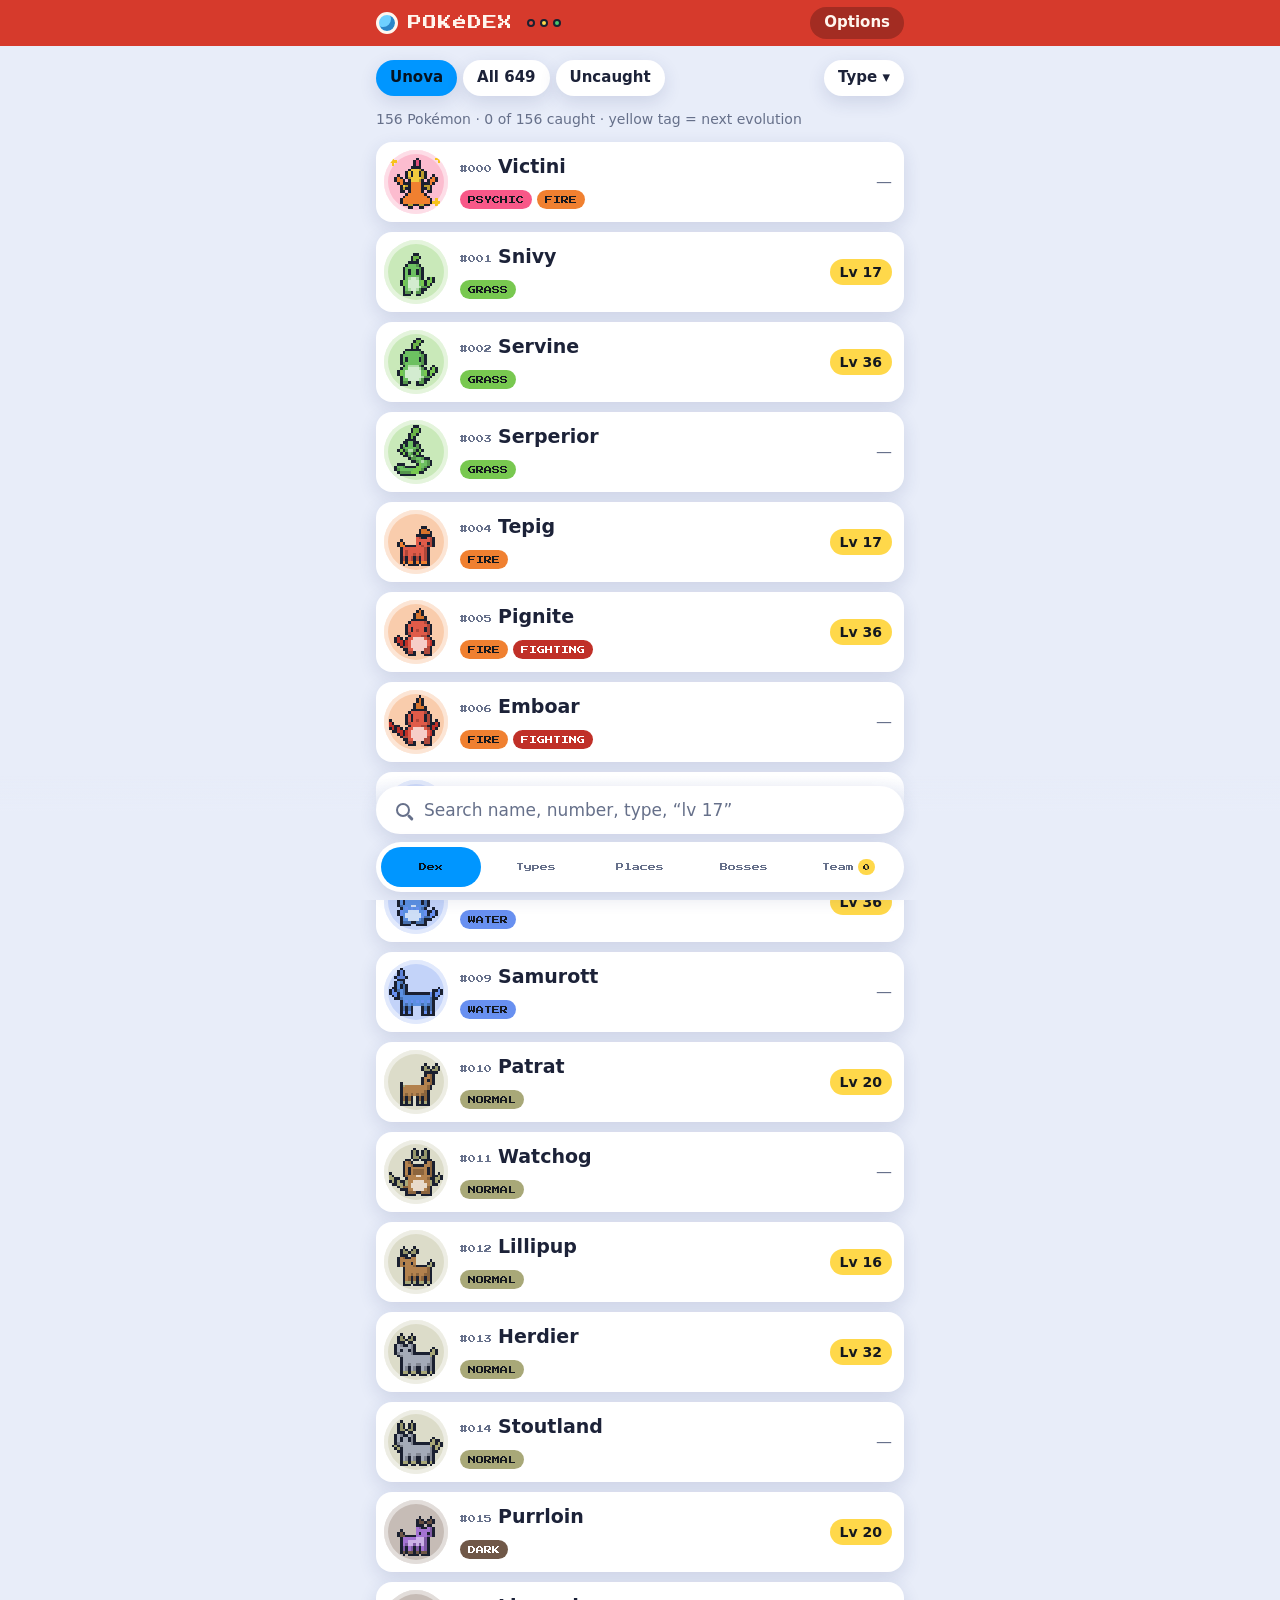
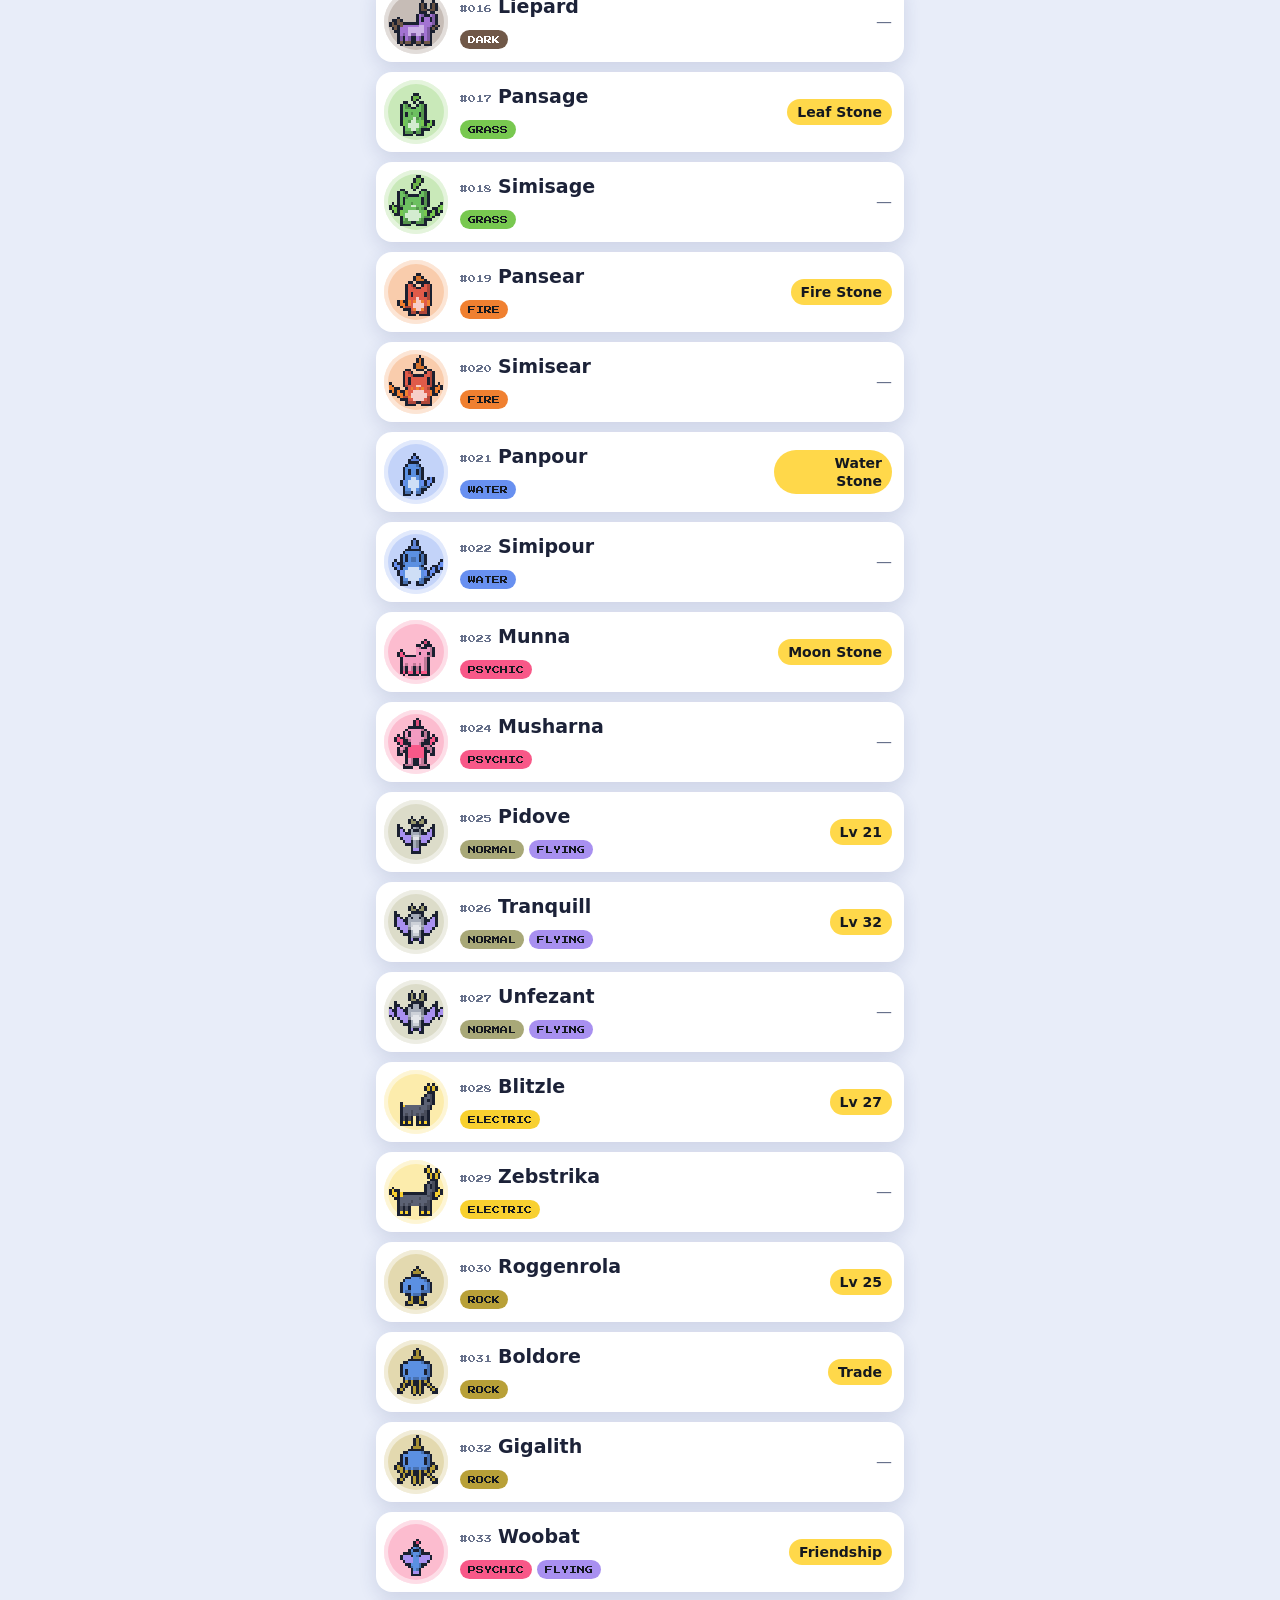
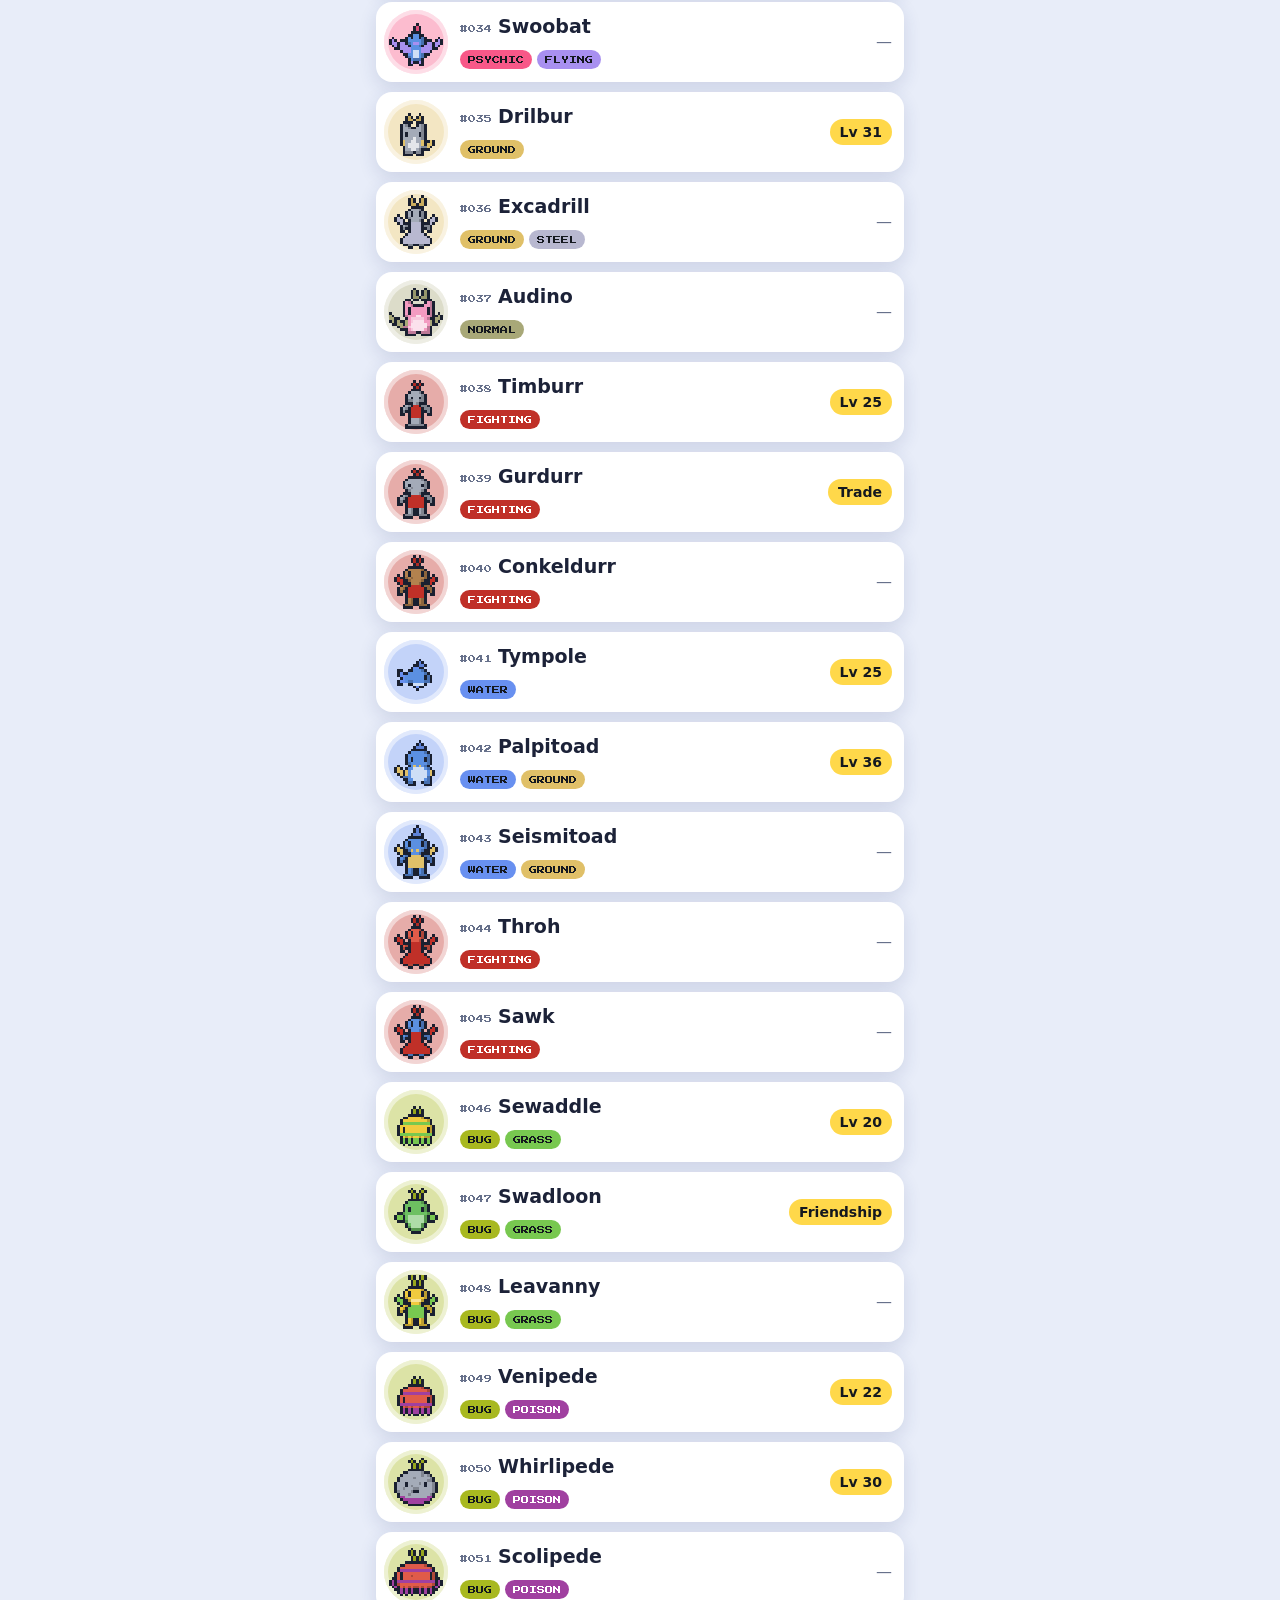
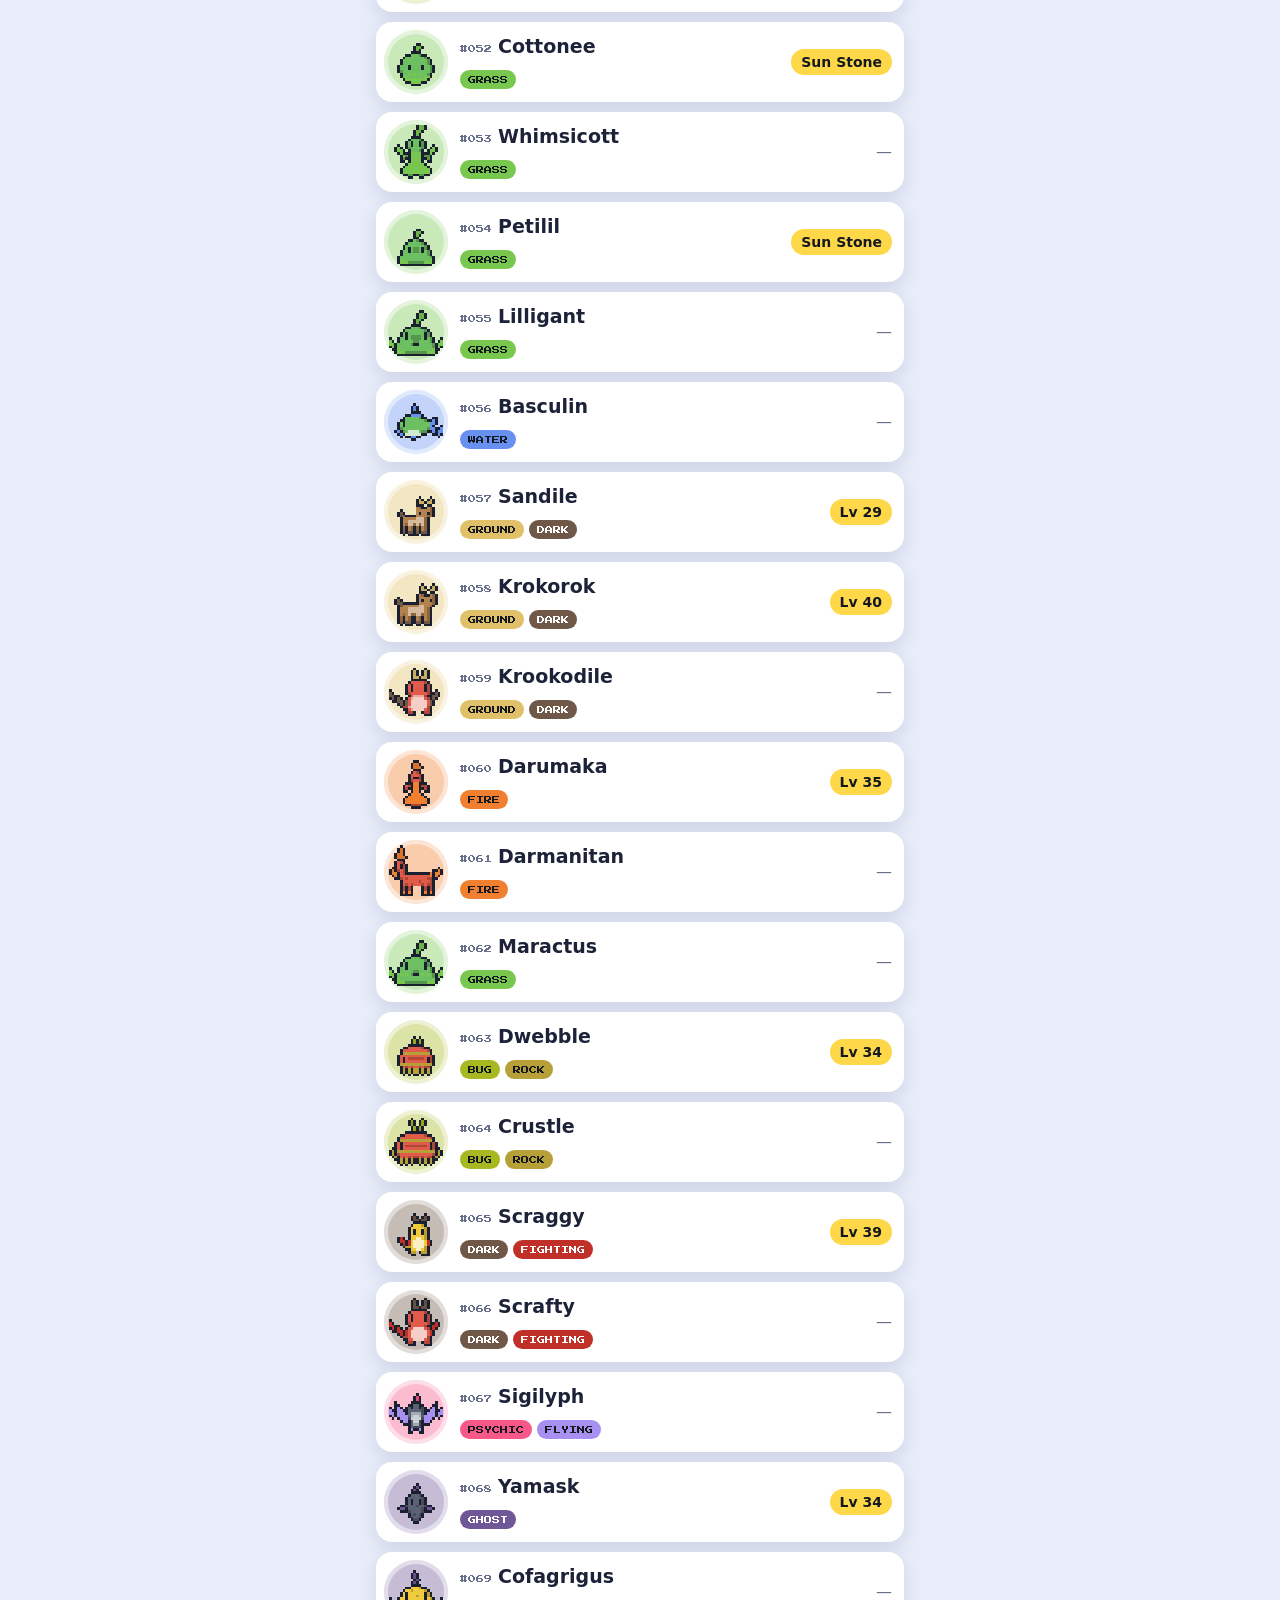
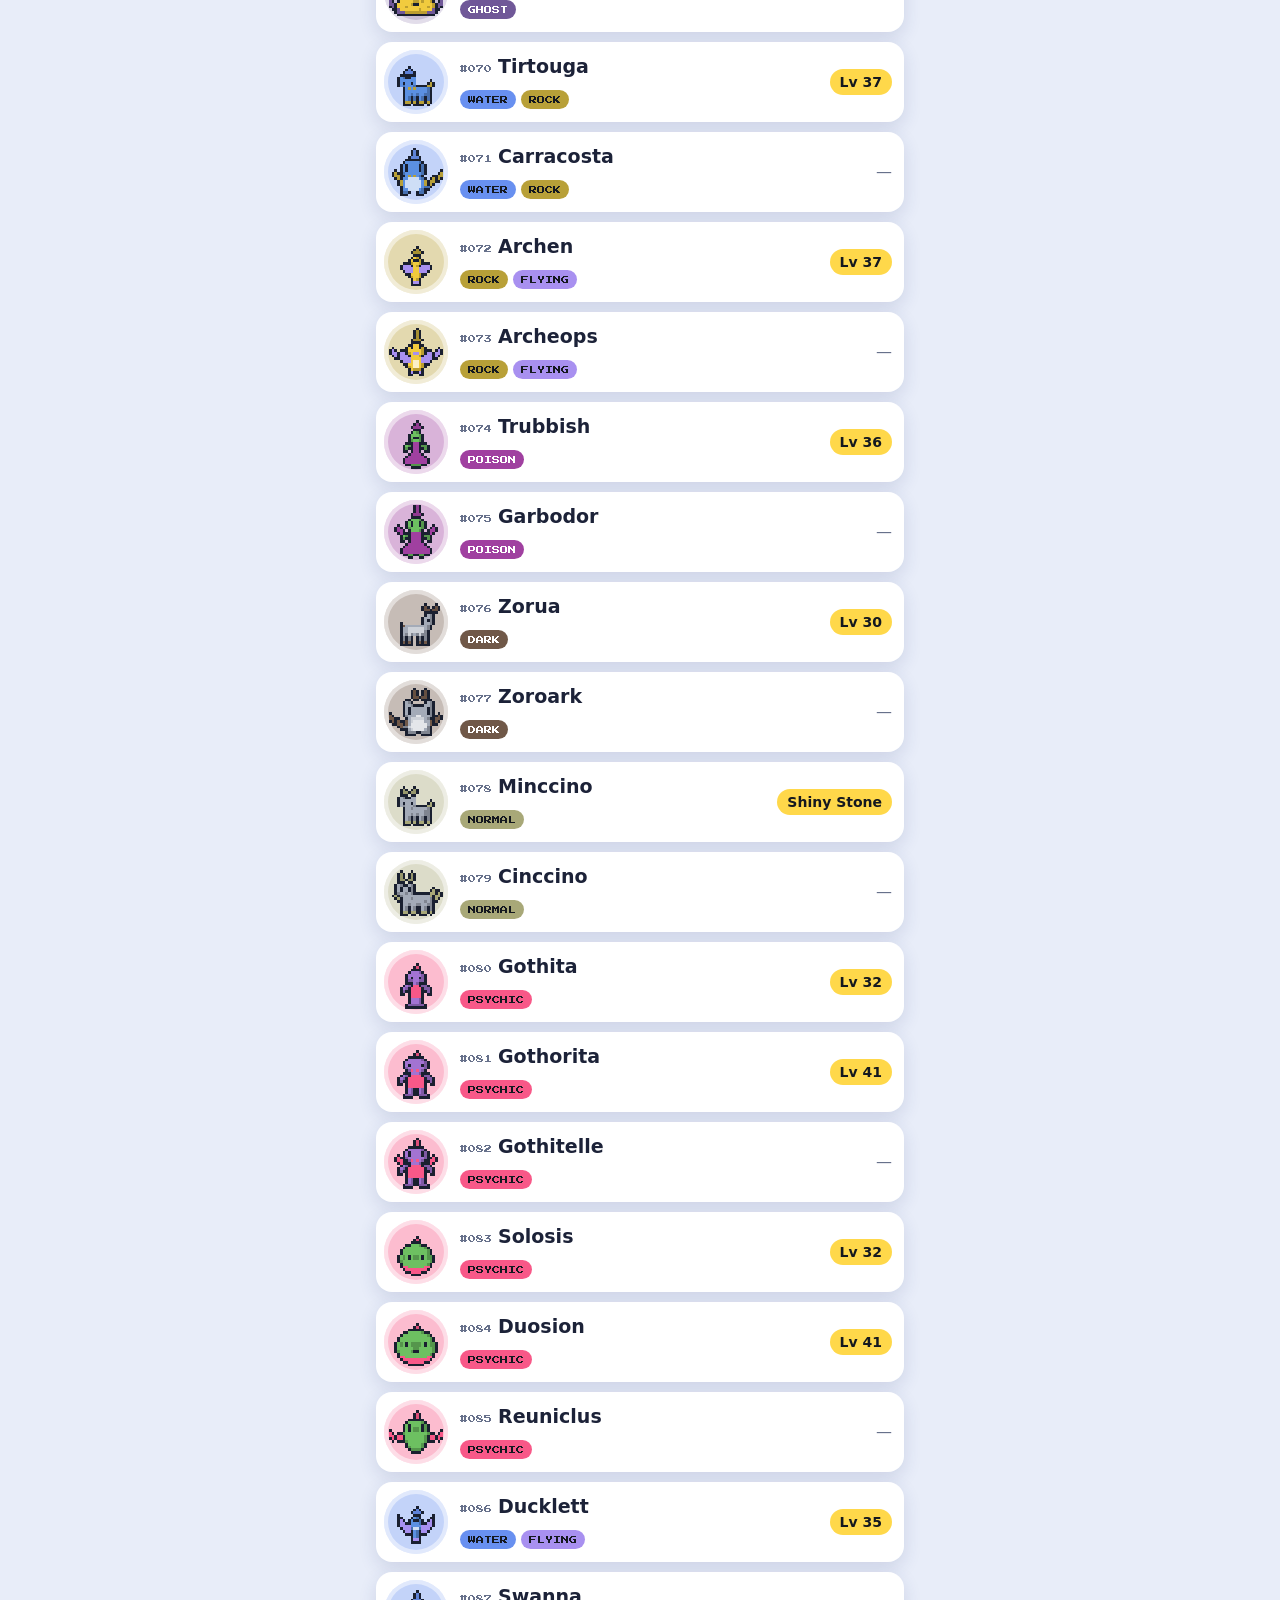
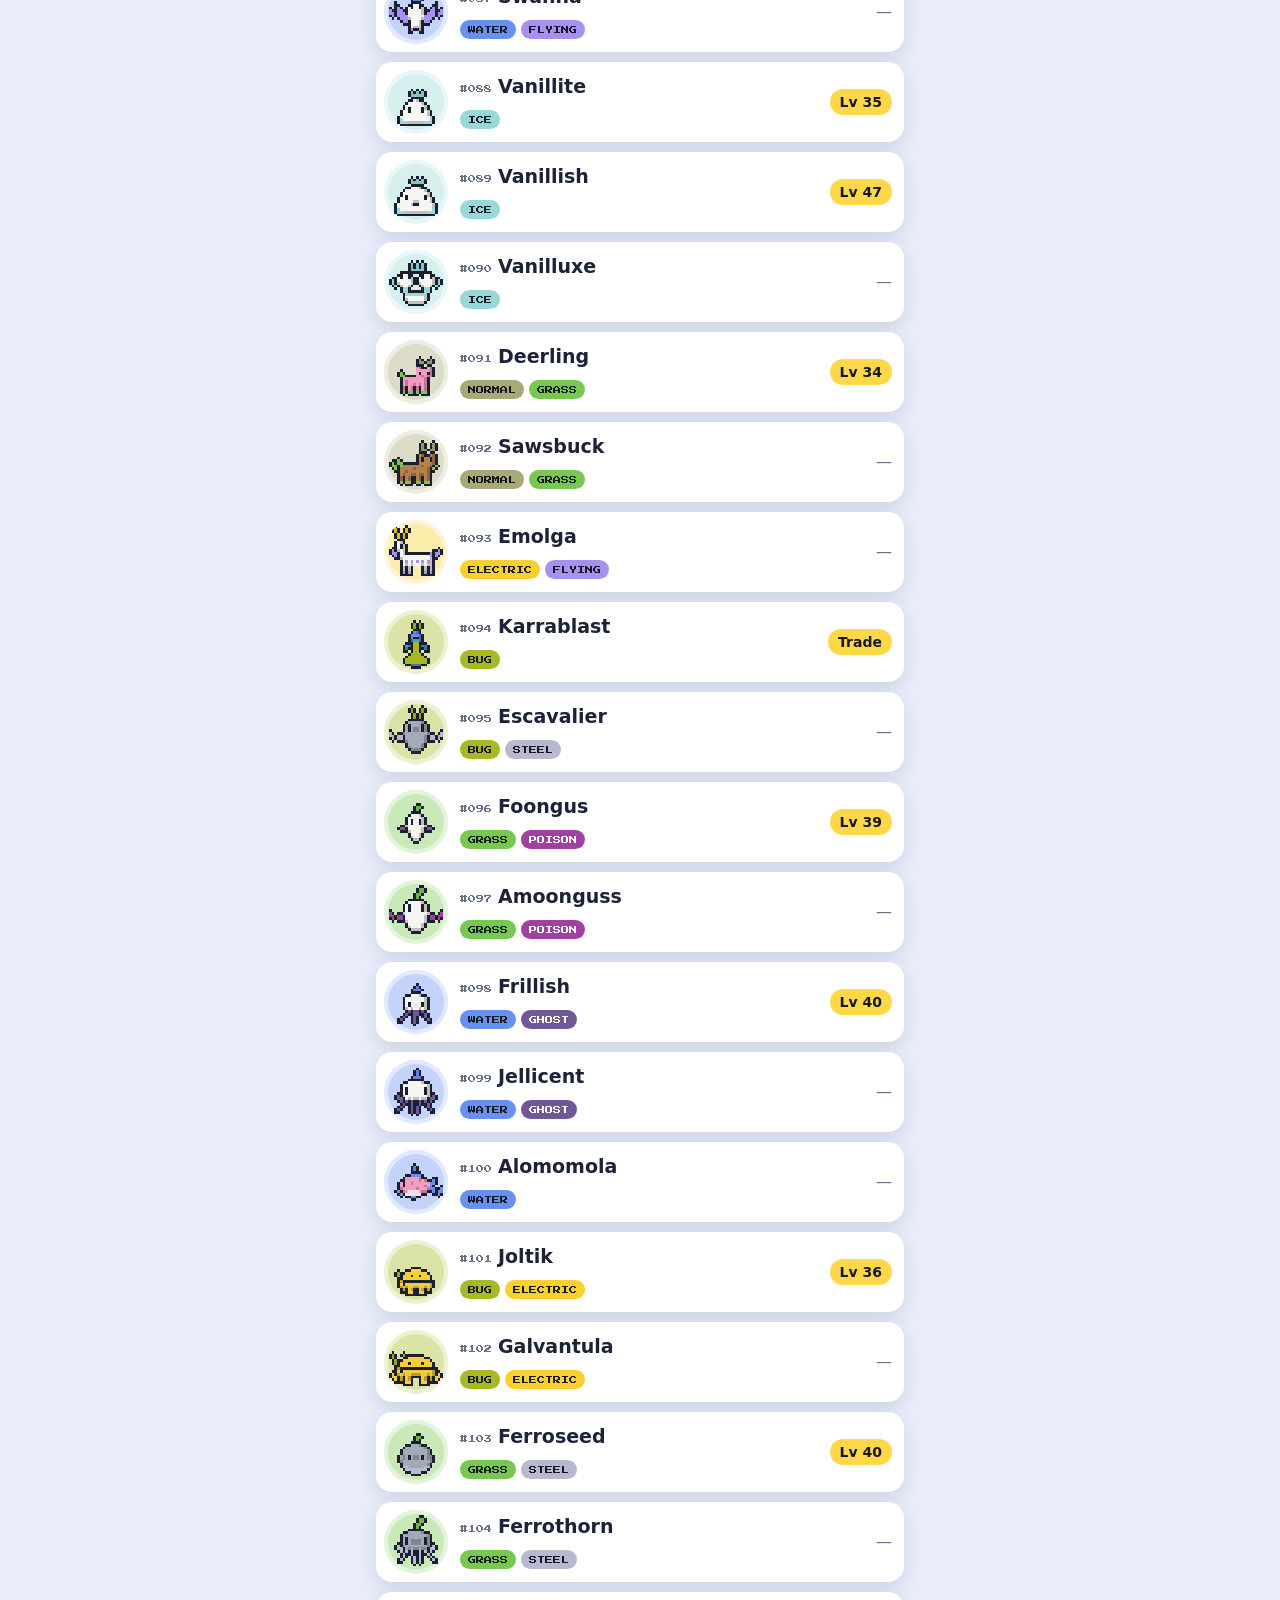
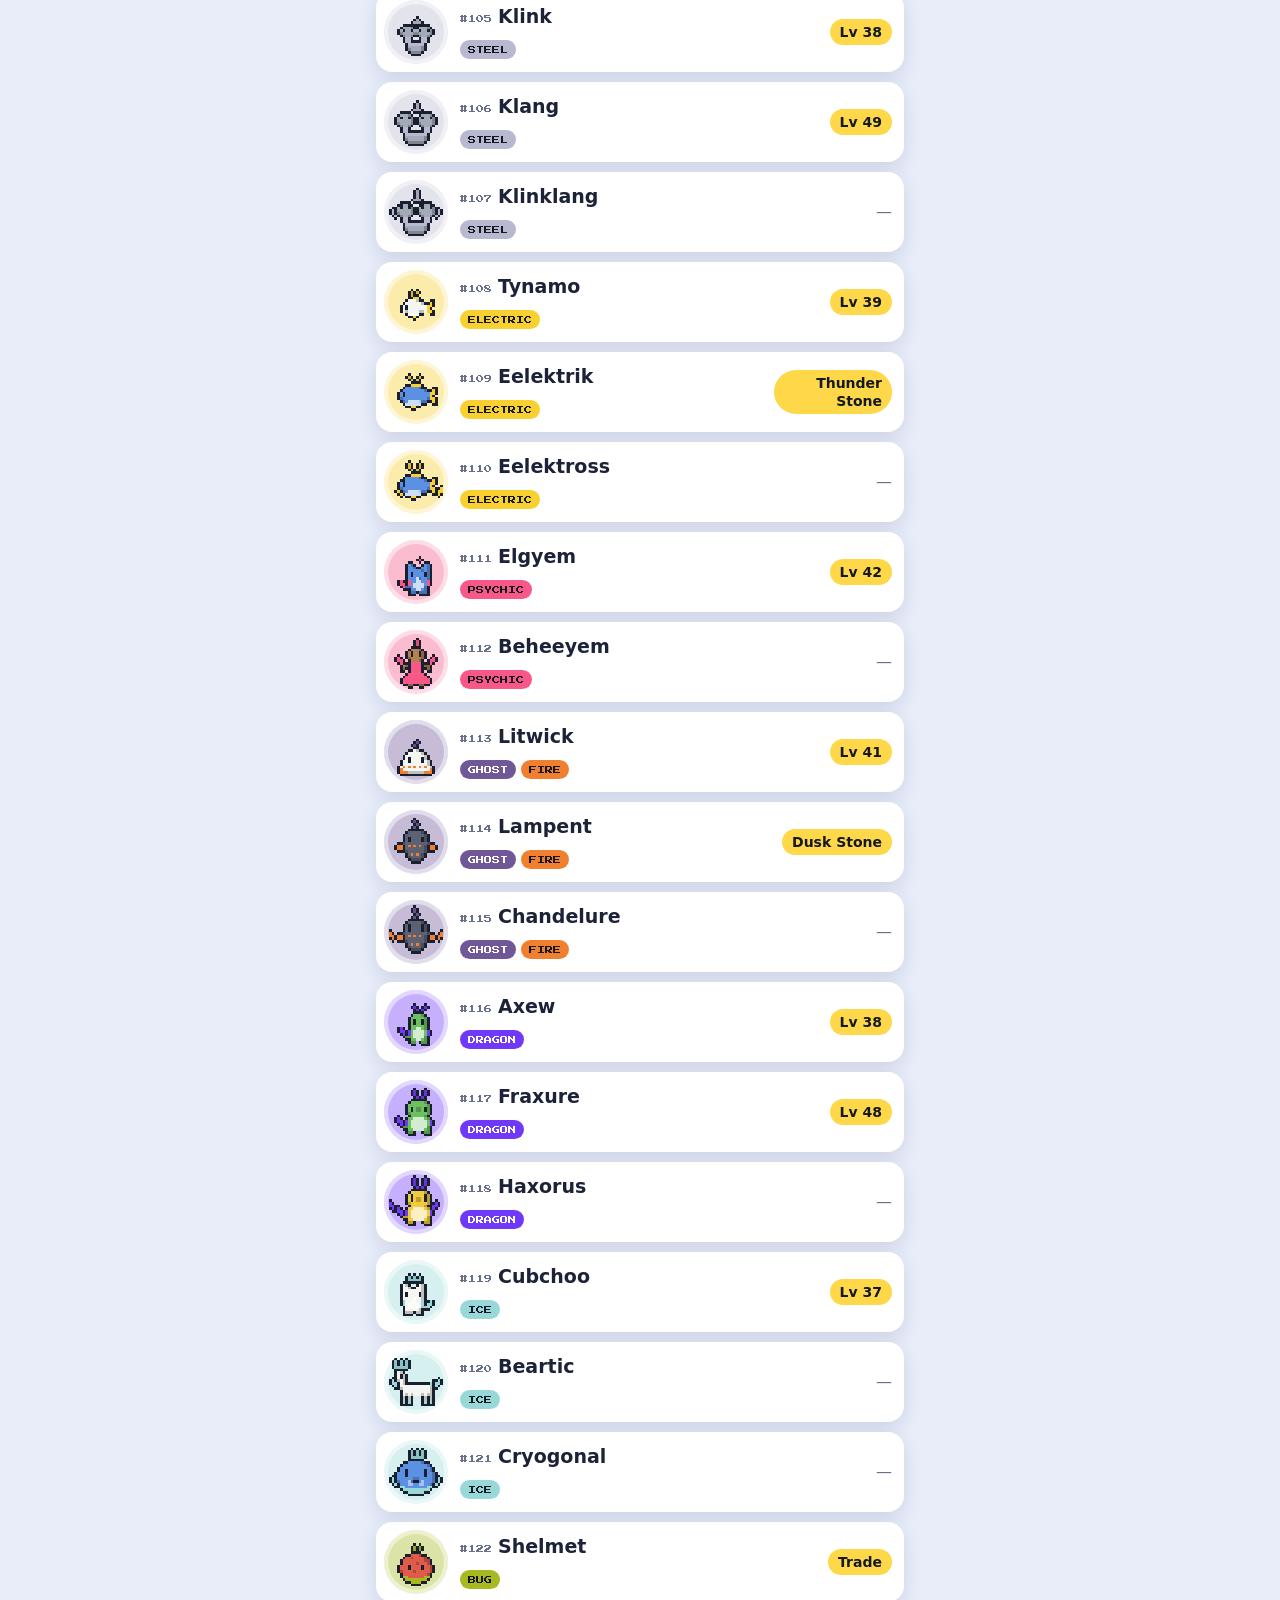
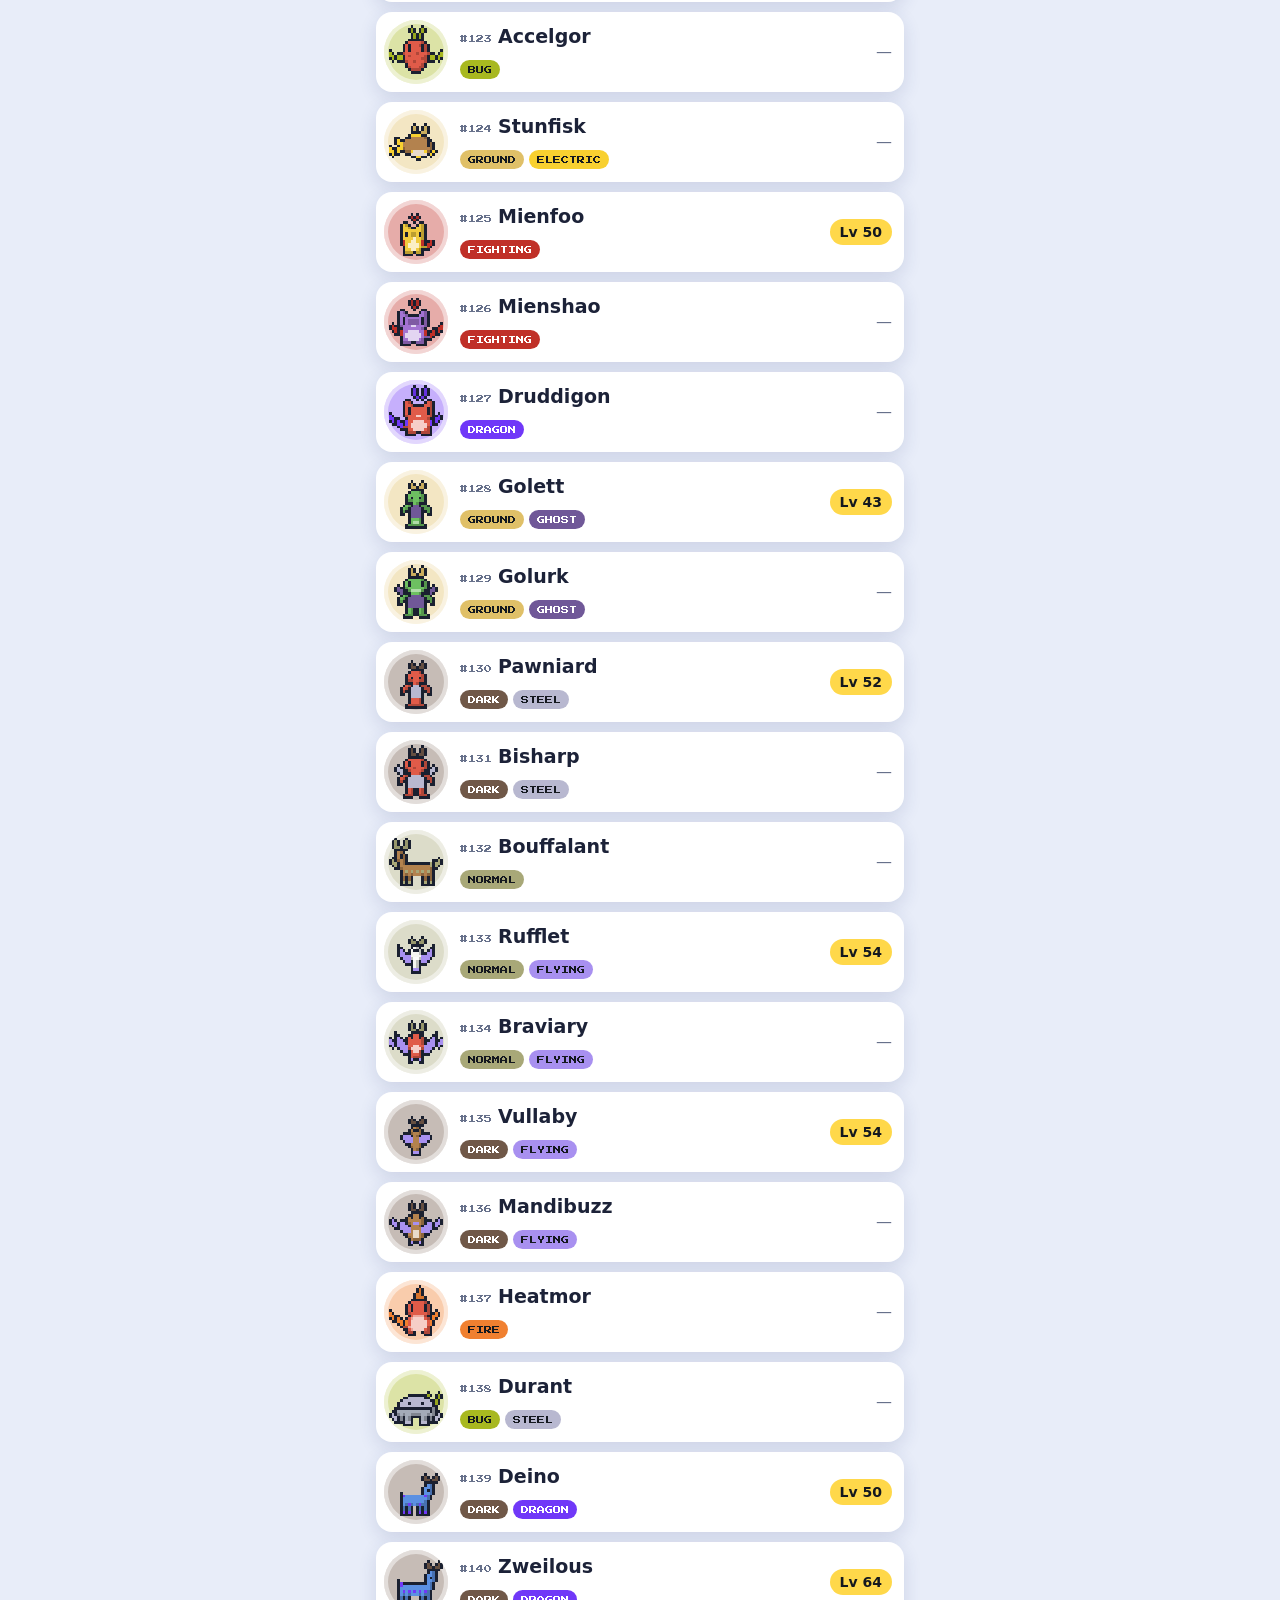
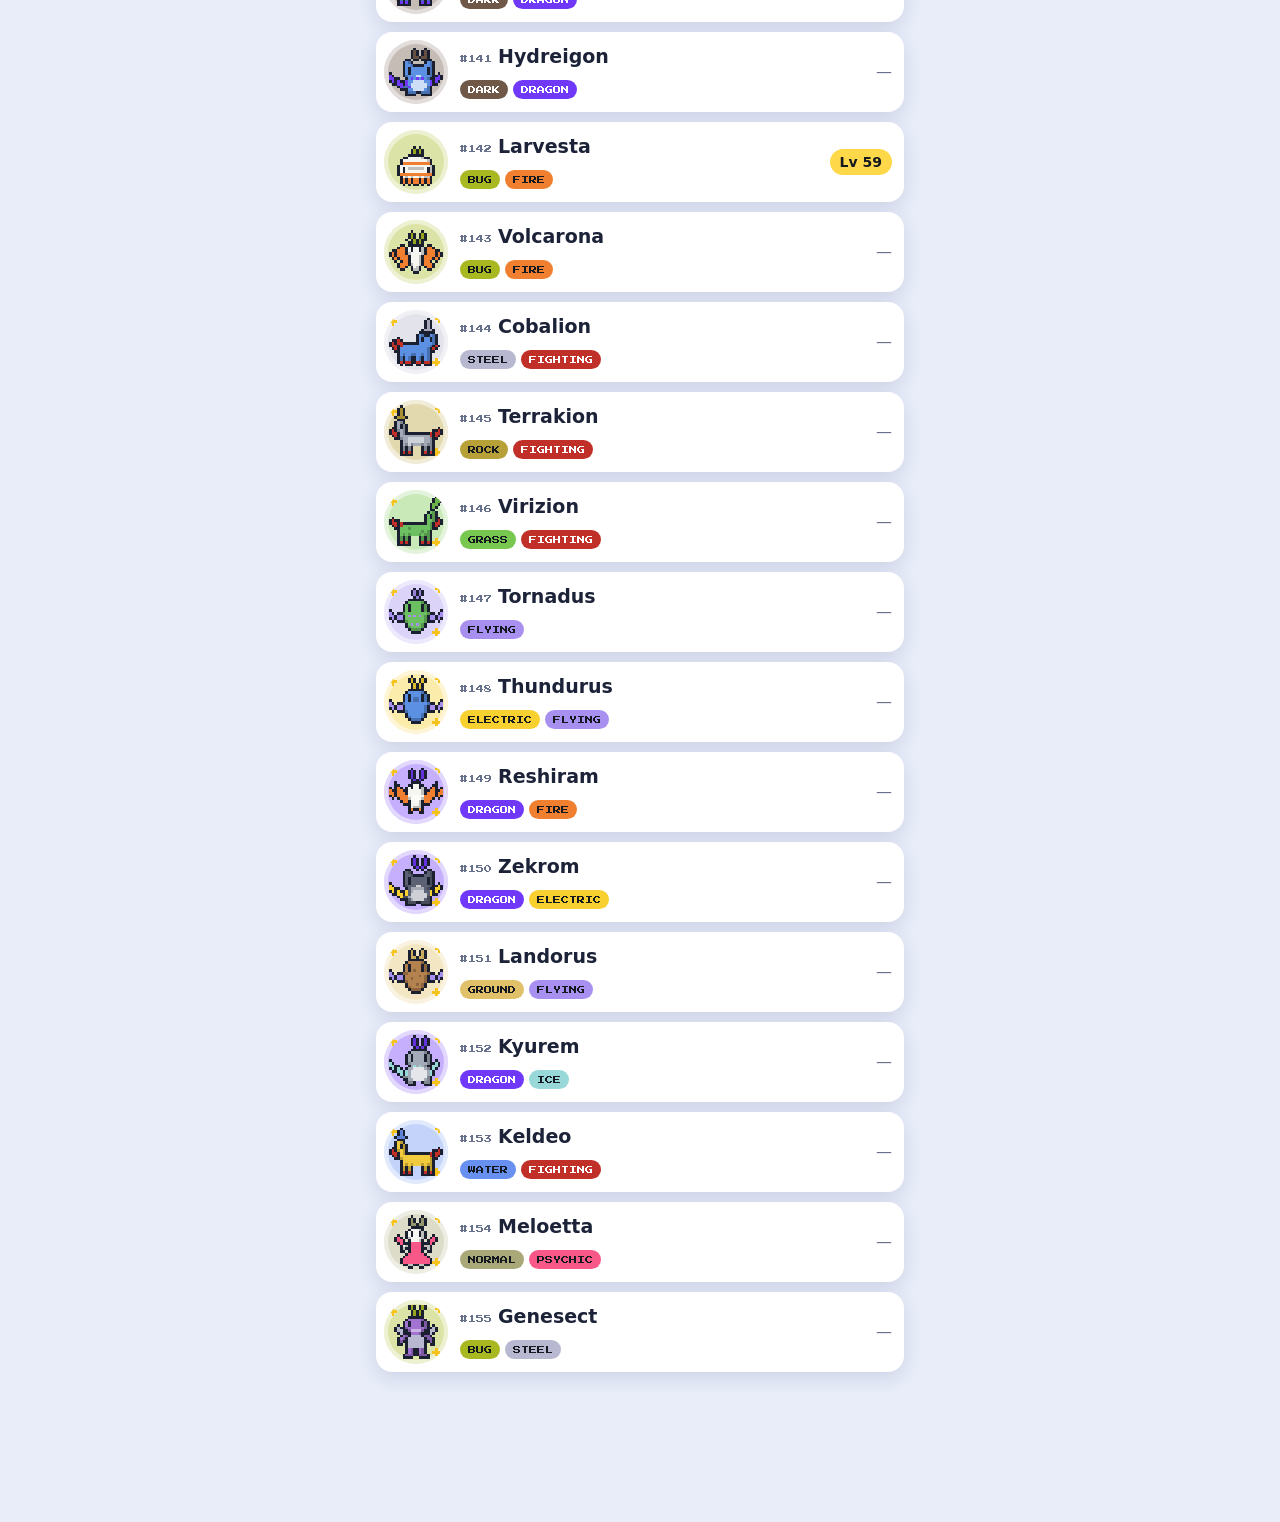
<file: index.html>
<!doctype html>
<html lang="en">
<head>
<meta charset="utf-8">
<meta name="viewport" content="width=device-width, initial-scale=1, viewport-fit=cover">
<title>Pokédex White</title>
<meta name="theme-color" content="#d63a2c">
<meta name="apple-mobile-web-app-capable" content="yes">
<meta name="mobile-web-app-capable" content="yes">
<meta name="apple-mobile-web-app-status-bar-style" content="black-translucent">
<meta name="apple-mobile-web-app-title" content="Pokédex">
<link rel="manifest" href="manifest.webmanifest">
<link rel="apple-touch-icon" href="icons/icon-180.png">
<link rel="icon" type="image/png" href="icons/icon-192.png">
<link rel="stylesheet" href="fonts.css">
<style>
:root { color-scheme: light; padding: env(safe-area-inset-top, 0px) 0 env(safe-area-inset-bottom, 0px); }
html { overscroll-behavior-y: none; }
body { margin: 0; }
img { max-width: 100%; }
[hidden] { display: none !important; }
</style>
</head>
<body>


<style>
/* Hybrid look: rounded cards and readable numbers; pixel type for headings, labels and type badges; pixel sprites.
   One handheld column. Red device bar on top; search bar and five tabs float at the bottom within thumb reach. */
:root {
  --bg: #e8edf9;
  --panel: #ffffff;
  --panel-2: #eef2fb;
  --ink: #1c2238;
  --mute: #66708a;
  --line: #d5dcee;
  --red: #d63a2c;
  --red-ink: #fff6ee;
  --blue: #0096ff;          /* "Bright Blue": every selected state */
  --on-blue: #06121f;
  --hi: #ffd84a;
  --good: #2f9e52;
  --bad: #cf4a3c;
  --zero: #4a5266;
  --on-mark: #ffffff;
  --shadow: 0 6px 18px rgba(40, 60, 120, .14);
  --px: "Press Start 2P", "Courier New", monospace;
  --ui: ui-rounded, "SF Pro Rounded", -apple-system, system-ui, "Segoe UI", Roboto, sans-serif;
  --bar-h: 46px;
  --safe-t: env(safe-area-inset-top, 0px);
  --safe-b: env(safe-area-inset-bottom, 0px);
}
@media (prefers-color-scheme: dark) {
  :root:not([data-theme="light"]) {
    --bg: #0f1420; --panel: #1a2133; --panel-2: #232c42; --ink: #eef1f8; --mute: #9aa5bd; --line: #2e3850;
    --red: #c93426; --red-ink: #fff6ee; --blue: #0096ff; --on-blue: #06121f; --hi: #f0c53a;
    --good: #3fb968; --bad: #e2604f; --zero: #6b7489; --on-mark: #10141c;
    --shadow: 0 6px 18px rgba(0, 0, 0, .45);
    color-scheme: dark;
  }
}
:root[data-theme="dark"] {
  --bg: #0f1420; --panel: #1a2133; --panel-2: #232c42; --ink: #eef1f8; --mute: #9aa5bd; --line: #2e3850;
  --red: #c93426; --red-ink: #fff6ee; --blue: #0096ff; --on-blue: #06121f; --hi: #f0c53a;
  --good: #3fb968; --bad: #e2604f; --zero: #6b7489; --on-mark: #10141c;
  --shadow: 0 6px 18px rgba(0, 0, 0, .45);
  color-scheme: dark;
}
* { box-sizing: border-box; }
body { background: var(--bg); color: var(--ink); font-family: var(--ui); font-size: 16px; line-height: 1.3; -webkit-text-size-adjust: 100%; }
body::before { content: ""; position: fixed; inset: 0 0 auto; height: var(--safe-t); z-index: 10; background: var(--red); }
button, input, textarea { font: inherit; color: inherit; }
button { cursor: pointer; -webkit-tap-highlight-color: transparent; }
:focus-visible { outline: 3px solid var(--blue); outline-offset: 2px; }
.wrap { max-width: 560px; margin: 0 auto; padding-left: max(16px, env(safe-area-inset-left, 0px)); padding-right: max(16px, env(safe-area-inset-right, 0px)); }

/* device bar */
.top { position: sticky; top: var(--safe-t); z-index: 9; background: var(--red); color: var(--red-ink); height: var(--bar-h); }
.top .wrap { height: 100%; display: flex; align-items: center; gap: 10px; }
.lens { width: 22px; height: 22px; border-radius: 50%; background: #6fd0ff; border: 3px solid var(--red-ink); box-shadow: inset -4px -4px 0 #2b86c9; flex: none; }
.top h1 { font-family: var(--px); font-size: 14px; margin: 0; letter-spacing: 1px; font-weight: normal; }
.dots { display: flex; gap: 5px; margin-left: 4px; }
.dots i { width: 8px; height: 8px; border-radius: 50%; border: 2px solid #1a2030; }
.topbtn { margin-left: auto; background: rgba(0, 0, 0, .24); color: var(--red-ink); border: 0; border-radius: 999px; padding: 0 14px; min-height: 32px; font-size: 15px; font-weight: 600; }
.topbtn[aria-pressed="true"] { background: var(--red-ink); color: #1a2030; }

/* bottom: search bar above the tabs; while typing it rides on top of the keyboard and the tabs step aside */
.bottom { position: fixed; left: 0; right: 0; bottom: 0; z-index: 20; padding-bottom: var(--safe-b); background: linear-gradient(to top, var(--bg) 72%, transparent); will-change: transform; }
.bottom > .wrap { display: flex; flex-direction: column; gap: 8px; padding-block: 10px 8px; }
.bottom.typing { padding-bottom: 0; }
.bottom.typing > .wrap { padding-bottom: 6px; }
.bottom.typing .tabs { display: none; }
body.dock .top, body.dock .bottom { display: none; }
.results { background: var(--panel); border-radius: 18px; box-shadow: var(--shadow); max-height: 44vh; overflow-y: auto; padding: 6px; display: flex; flex-direction: column; gap: 2px; overscroll-behavior: contain; }
.results button { display: grid; grid-template-columns: 40px minmax(0, 1fr) auto; align-items: center; gap: 10px; text-align: left; padding: 4px 8px 4px 4px; border: 0; background: none; border-radius: 12px; }
.results button:active { background: var(--panel-2); }
.results img { width: 40px; height: 40px; image-rendering: pixelated; image-rendering: crisp-edges; }
.results .nm { font-weight: 700; }
.results .no { font-family: var(--px); font-size: 7px; color: var(--mute); }
.results .tys { display: flex; gap: 4px; flex-wrap: wrap; justify-content: flex-end; }
.results .empty { padding: 12px; }
.searchbar { display: flex; align-items: center; gap: 12px; background: var(--panel); border-radius: 999px; box-shadow: var(--shadow); padding: 0 6px 0 18px; height: 48px; border: 2px solid transparent; }
.searchbar:focus-within { border-color: var(--blue); }
.mag { width: 14px; height: 14px; border: 2.5px solid var(--mute); border-radius: 50%; position: relative; flex: none; }
.mag::after { content: ""; position: absolute; width: 7px; height: 2.5px; background: var(--mute); right: -6px; bottom: -3px; transform: rotate(45deg); border-radius: 2px; }
#q { flex: 1; min-width: 0; border: 0; outline: 0; background: none; font-size: 17px; height: 100%; -webkit-appearance: none; appearance: none; }
#q::-webkit-search-cancel-button { display: none; }
#q::placeholder { color: var(--mute); }
#q-clear { width: 36px; height: 36px; border: 0; border-radius: 50%; background: var(--panel-2); font-size: 15px; flex: none; }
.tabs { display: flex; gap: 4px; background: var(--panel); border-radius: 999px; box-shadow: var(--shadow); padding: 5px; }
.tabs button { flex: 1 1 0; min-width: 0; height: 40px; border: 0; background: none; border-radius: 999px; font-family: var(--px); font-size: 8px; color: var(--mute); display: flex; align-items: center; justify-content: center; gap: 4px; }
.tabs button[aria-selected="true"] { background: var(--blue); color: var(--on-blue); }
.tabs .n { font-size: 7px; background: var(--hi); color: #14181f; border-radius: 999px; padding: 4px 5px 3px; }

main { padding-block: 14px calc(150px + var(--safe-b)); display: flex; flex-direction: column; gap: 14px; }
.box { background: var(--panel); border-radius: 18px; box-shadow: var(--shadow); padding: 14px; scroll-margin-top: calc(var(--safe-t) + var(--bar-h) + 60px); }
.box > h2 { font-family: var(--px); font-weight: normal; font-size: 10px; line-height: 1.5; margin: 2px 0 12px; text-transform: uppercase; display: flex; align-items: center; gap: 8px; }
.box > h2::before { content: ""; width: 10px; height: 10px; border-radius: 50%; background: var(--blue); flex: none; }
.box > h2 .ico { display: none; }
.box > h2 .end { margin-left: auto; display: flex; gap: 4px; }
.note { color: var(--mute); font-size: 14px; margin: 0 0 10px; }
.note:last-child { margin-bottom: 0; }
.group { font-family: var(--px); font-weight: normal; font-size: 10px; margin: 6px 2px -4px; color: var(--mute); text-transform: uppercase; }

/* list filters */
.tools { display: flex; flex-direction: column; gap: 8px; }
.seg { display: flex; gap: 6px; flex-wrap: wrap; align-items: center; }
.chip { background: var(--panel); border: 0; border-radius: 999px; box-shadow: var(--shadow); padding: 0 14px; min-height: 36px; font-size: 15px; font-weight: 600; white-space: nowrap; }
.chip[aria-pressed="true"], .chip[aria-expanded="true"] { background: var(--blue); color: var(--on-blue); }
.chip.push { margin-left: auto; }
.typebar { display: flex; flex-wrap: wrap; gap: 7px; background: var(--panel); border-radius: 18px; box-shadow: var(--shadow); padding: 12px; }
.count { color: var(--mute); font-size: 14px; }

.ty { display: inline-block; font-family: var(--px); font-size: 8px; line-height: 1; text-transform: uppercase; padding: 6px 8px 5px; border: 0; border-radius: 999px; color: #14181f; white-space: nowrap; }
.ty.w { color: #fff; }
button.ty { padding: 9px 10px 8px; }
button.ty[aria-pressed="true"] { box-shadow: 0 0 0 2px var(--panel), 0 0 0 5px var(--blue); }

/* pictures: a pixel sprite on a disc tinted with the Pokémon's first type */
.disc { border-radius: 50%; display: grid; place-items: center; background: var(--tint, #e9eef2); box-shadow: inset 0 0 0 4px rgba(255, 255, 255, .5); flex: none; overflow: hidden; }
.tile { display: block; image-rendering: pixelated; image-rendering: crisp-edges; max-width: none; }
.tile[data-fb] { padding: 8%; }

.list { display: flex; flex-direction: column; gap: 10px; list-style: none; margin: 0; padding: 0; }
.row { width: 100%; text-align: left; display: grid; grid-template-columns: 64px minmax(0, 1fr) auto; gap: 2px 12px; align-items: center; background: var(--panel); border: 0; border-radius: 16px; box-shadow: var(--shadow); padding: 8px 12px 8px 8px; }
.row:active { transform: scale(.985); }
.row .disc { width: 64px; height: 64px; grid-row: span 2; }
.row .tile, .dcard .tile, .pcard .tile { width: 64px; height: 64px; }
.row .nm { font-size: 19px; font-weight: 700; line-height: 1.1; overflow-wrap: anywhere; }
.row .no { font-family: var(--px); font-size: 8px; font-weight: normal; color: var(--mute); margin-right: 6px; }
.row .tys { display: flex; gap: 5px; flex-wrap: wrap; }
.row .ev { grid-row: 1 / span 2; grid-column: 3; text-align: right; max-width: 118px; }
.row .ev b { font-weight: 700; font-size: 14px; background: var(--hi); color: #14181f; padding: 4px 10px; border-radius: 999px; display: inline-block; }
.row .ev i { font-style: normal; color: var(--mute); }
.star { color: var(--bad); }
.got { color: var(--good); }
.empty { text-align: center; color: var(--mute); padding: 20px 0; font-size: 14px; }
.prow { grid-template-columns: minmax(0, 1fr) auto; padding: 14px 16px; font-size: 17px; font-weight: 600; }
.prow span:last-child { color: var(--mute); font-size: 14px; font-weight: 400; }

/* buttons */
.btn { background: var(--panel); border: 0; border-radius: 999px; box-shadow: var(--shadow); padding: 0 16px; min-height: 42px; font-size: 15px; font-weight: 600; text-decoration: none; color: var(--ink); display: inline-flex; align-items: center; justify-content: center; gap: 6px; }
.btn:active { transform: scale(.97); }
.btn[disabled] { opacity: .4; }
.btn[aria-pressed="true"] { background: var(--blue); color: var(--on-blue); }
.flat { box-shadow: none; background: var(--panel-2); }
.wide { width: 100%; margin-top: 10px; }
.dnav { display: flex; gap: 8px; align-items: stretch; }
.dnav .grow { margin-right: auto; }

/* Pokémon card: frame in the colour of its first type */
.hero { border: 5px solid var(--frame); border-radius: 24px; }
.hero .no { font-family: var(--px); font-size: 8px; color: var(--mute); line-height: 1.7; }
.hero > h2 { font-family: var(--ui); font-size: 34px; font-weight: 800; margin: 2px 0 0; line-height: 1.05; text-transform: none; display: block; overflow-wrap: anywhere; }
.hero > h2::before { display: none; }
.hero .ge { color: var(--mute); font-size: 15px; }
.stage { display: grid; grid-template-columns: 44px minmax(0, 1fr) 44px; align-items: center; margin: 6px -4px 10px; }
.hero .disc { width: 216px; height: 216px; max-width: 100%; margin: 0 auto; }
.hero .tile { width: 192px; height: 192px; }
.round { width: 44px; height: 44px; border-radius: 50%; border: 2px solid var(--ink); background: var(--panel); color: var(--ink); font-size: 20px; line-height: 1; padding: 0; }
.round[disabled] { opacity: .3; }
.hero .tys { display: flex; gap: 6px; flex-wrap: wrap; }
.cells { display: grid; grid-template-columns: repeat(3, minmax(0, 1fr)); gap: 8px; margin-top: 12px; }
.cell { background: var(--panel-2); border-radius: 12px; padding: 8px 10px; }
.cell small, .fact small { display: block; color: var(--mute); font-size: 12px; }
.cell b { font-size: 17px; display: block; }
.cell i { font-style: normal; color: var(--mute); font-size: 12px; display: block; }
.fact { margin-top: 10px; font-size: 15px; }
.fact b { font-weight: 600; }
.fact span { color: var(--mute); }
.acts { display: flex; gap: 8px; margin-top: 12px; }
.acts .btn { flex: 1 1 0; min-width: 0; padding-inline: 4px; }

.jump { position: sticky; top: calc(var(--safe-t) + var(--bar-h)); z-index: 5; background: var(--bg); margin: -8px 0; padding: 8px 0; display: flex; gap: 6px; overflow-x: auto; scrollbar-width: none; }
.jump::-webkit-scrollbar { display: none; }
.jump .chip { flex: 1 0 auto; text-align: center; }

/* evolution as playing cards */
.evo { display: flex; align-items: flex-end; justify-content: center; gap: 4px; }
.evo.tall { flex-direction: column; align-items: center; gap: 6px; }
.stagerow { display: flex; flex-wrap: wrap; justify-content: center; gap: 8px; }
.step { display: flex; flex-direction: column; align-items: center; gap: 4px; flex: 0 1 96px; width: 96px; min-width: 0; }
.cond { font-size: 12px; font-weight: 700; background: var(--hi); color: #14181f; border-radius: 999px; padding: 2px 8px; min-height: 20px; max-width: 100%; white-space: nowrap; overflow: hidden; text-overflow: ellipsis; }
.cond:empty { visibility: hidden; }
.pcard { width: 100%; display: block; border: 4px solid var(--frame); border-radius: 16px; background: var(--panel); color: var(--ink); overflow: hidden; text-align: center; padding: 0 0 8px; }
.pcard.me { outline: 3px solid var(--blue); outline-offset: 2px; }
.pcard .bar { display: flex; justify-content: space-between; align-items: center; background: var(--panel-2); padding: 4px 5px 4px 7px; border-bottom-right-radius: 12px; }
.pcard .bar span { font-family: var(--px); font-size: 6px; color: var(--mute); }
.pcard .bar i { width: 14px; height: 14px; border-radius: 4px; background: var(--frame); }
.pcard .nm { display: block; font-weight: 700; font-size: 13px; margin: 6px 2px 4px; overflow-wrap: anywhere; line-height: 1.1; }
.pcard .disc { width: 72px; height: 72px; margin: 0 auto; }
/* a two-stage family has room for larger cards */
.evo.big { gap: 8px; }
.evo.big .step { flex-basis: 132px; width: 132px; }
.evo.big .pcard .disc { width: 104px; height: 104px; }
.evo.big .pcard .tile { width: 96px; height: 96px; }
.evo.big .pcard .nm { font-size: 16px; margin-top: 8px; }
.evo.big .cond { font-size: 13px; }
.arrow { font-family: var(--px); font-size: 10px; color: var(--hi); align-self: center; padding-top: 22px; }
.evo.tall .arrow { padding: 0; }
.evolist { margin: 14px 0 0; padding: 0; list-style: none; display: flex; flex-direction: column; gap: 6px; font-size: 14px; color: var(--mute); }
.evolist b { color: var(--ink); font-weight: 600; }

.mon { background: var(--panel-2); border: 0; border-radius: 999px; color: var(--ink); padding: 3px 12px 3px 4px; font-size: 16px; font-weight: 600; display: inline-flex; align-items: center; gap: 6px; min-height: 40px; text-align: left; }
.mon img { width: 32px; height: 32px; flex: none; border-radius: 50%; image-rendering: pixelated; image-rendering: crisp-edges; background: #e9eef2; }
.mon.me { background: var(--blue); color: var(--on-blue); }

.locs { display: flex; flex-direction: column; }
.loc { display: grid; grid-template-columns: minmax(0, 1fr) auto; gap: 2px 10px; padding: 9px 0; border-top: 1px solid var(--line); align-items: center; }
.loc:first-child { border-top: 0; padding-top: 0; }
.loc .pl { font-size: 17px; font-weight: 600; grid-column: 1 / -1; background: none; border: 0; padding: 0; text-align: left; color: var(--blue); }
.loc .pl.plain { color: inherit; }
.loc .how { color: var(--mute); font-size: 14px; }
.loc .rt { text-align: right; font-size: 14px; white-space: nowrap; font-variant-numeric: tabular-nums; }
.loc .rt b { font-weight: 700; background: var(--panel-2); border-radius: 999px; padding: 2px 8px; }
.warn { background: var(--panel-2); border-radius: 12px; padding: 10px 12px; margin: 0 0 10px; font-size: 15px; }
.warn:last-child { margin-bottom: 0; }

.mv { display: grid; grid-template-columns: 50px minmax(0, 1fr) auto; gap: 1px 8px; padding: 8px 0; border-top: 1px solid var(--line); align-items: center; }
.mv:first-child { border-top: 0; padding-top: 0; }
.mv .lv { font-family: var(--px); font-size: 8px; color: var(--mute); }
.mv .mn { font-size: 17px; font-weight: 600; overflow-wrap: anywhere; }
.mv .ms { grid-column: 2 / -1; color: var(--mute); font-size: 13px; }
.mv .ms b { font-weight: 700; color: var(--good); }

.eff { display: grid; grid-template-columns: 46px minmax(0, 1fr); gap: 8px 10px; align-items: center; }
.mult { font-family: var(--px); font-size: 9px; text-align: center; padding: 7px 0 6px; border-radius: 8px; color: var(--on-mark); }
.mult.g { background: var(--good); } .mult.b { background: var(--bad); } .mult.z { background: var(--zero); }
.eff .tys { display: flex; flex-wrap: wrap; gap: 5px; }
.eff .lbl { grid-column: 1 / -1; color: var(--mute); font-size: 14px; }
.eff .none { color: var(--mute); font-size: 14px; }
.sub { margin: 14px 0 8px; display: flex; align-items: center; gap: 8px; font-size: 15px; font-weight: 600; }
.sub:first-of-type { margin-top: 0; }

.facts { display: grid; grid-template-columns: auto minmax(0, 1fr); gap: 8px 14px; margin: 0; font-size: 15px; }
.facts dt { color: var(--mute); font-size: 14px; }
.facts dd { margin: 0; font-weight: 600; }
.facts small { color: var(--mute); font-size: 13px; font-weight: 400; }
.stats { display: grid; grid-template-columns: auto 36px minmax(0, 1fr); gap: 8px 10px; align-items: center; font-variant-numeric: tabular-nums; }
.stats .bar { height: 10px; border-radius: 999px; background: var(--panel-2); overflow: hidden; }
.stats .bar i { display: block; height: 100%; border-radius: 999px; background: var(--blue); }
.stats .v { text-align: right; font-weight: 700; }

/* team, bosses */
.cover { display: grid; grid-template-columns: auto minmax(0, 1fr); gap: 8px 10px; align-items: center; }
.cover .who { font-size: 15px; }
.cover .who.no { color: var(--mute); }
.squad { display: flex; flex-direction: column; gap: 6px; margin-bottom: 10px; }
.squad .m { display: grid; grid-template-columns: minmax(0, 1fr) auto; gap: 8px; align-items: center; }
.squad .m .r { display: flex; gap: 4px; align-items: center; flex-wrap: wrap; justify-content: flex-end; }
.squad .m .l { font-family: var(--px); font-size: 8px; }
.tips { display: flex; flex-wrap: wrap; gap: 8px 12px; align-items: center; }
.tips .t { display: inline-flex; align-items: center; gap: 5px; font-size: 14px; }

/* options */
.sizes { display: flex; gap: 6px; }
.sizes .btn { flex: 1 1 0; min-width: 0; padding-inline: 2px; }
.code { width: 100%; min-height: 78px; background: var(--panel-2); border: 0; border-radius: 12px; padding: 8px 10px; font: 13px ui-monospace, Menlo, monospace; resize: vertical; overflow-wrap: anywhere; }
.meter { height: 12px; border-radius: 999px; background: var(--panel-2); overflow: hidden; margin: 6px 0 12px; }
.meter i { display: block; height: 100%; border-radius: 999px; background: var(--blue); }
.status { min-height: 20px; margin: 8px 0 0; font-size: 14px; }
.steps { margin: 0 0 4px; padding-left: 22px; display: flex; flex-direction: column; gap: 6px; font-size: 15px; }
.steps b { font-weight: 600; background: var(--panel-2); border-radius: 6px; padding: 0 5px; }

.picker { display: flex; flex-wrap: wrap; gap: 7px; margin-bottom: 12px; }
.scroll { overflow-x: auto; }
table.mx { border-collapse: collapse; font-family: var(--px); font-size: 7px; }
.mx th, .mx td { border: 1px solid var(--line); width: 17px; min-width: 17px; height: 19px; text-align: center; padding: 0; }
.mx th { color: #14181f; font-weight: normal; }
.mx th.w { color: #fff; }
.mx th.corner { background: var(--panel-2); color: var(--ink); font-size: 5px; min-width: 30px; }
.mx thead th { height: 34px; }
.mx thead th span { display: inline-block; writing-mode: vertical-rl; }
.mx tbody th { min-width: 30px; position: sticky; left: 0; }
.mx td.g { background: var(--good); color: var(--on-mark); } .mx td.b { background: var(--bad); color: var(--on-mark); } .mx td.z { background: var(--zero); color: var(--on-mark); }

/* dock: a sideways, glanceable view of the team for when the phone is charging on its side */
body.dock .wrap { max-width: none; }
body.dock main { padding-block: 10px; gap: 10px; }
.dhead { display: flex; align-items: center; gap: 10px; }
.dhead h2 { font-family: var(--px); font-weight: normal; font-size: 12px; margin: 0; }
.dhead .clock { margin-left: auto; font-family: var(--px); font-size: 12px; color: var(--mute); }
.dgrid { display: grid; grid-template-columns: repeat(auto-fit, minmax(230px, 1fr)); gap: 10px; }
.dcard { background: var(--panel); border: 0; border-radius: 16px; box-shadow: var(--shadow); color: var(--ink); padding: 8px 10px; text-align: left; display: grid; grid-template-columns: 64px minmax(0, 1fr); gap: 4px 10px; align-items: center; }
.dcard .disc { width: 64px; height: 64px; }
.dcard .nm { display: block; font-size: 20px; font-weight: 700; line-height: 1.1; overflow-wrap: anywhere; }
.dcard .tys { display: flex; flex-wrap: wrap; gap: 4px; margin-top: 4px; }
.dcard .ln { grid-column: 1 / -1; display: grid; grid-template-columns: 40px minmax(0, 1fr); gap: 6px; align-items: start; }
.dcard .ln .tys { margin: 0; }
.dcard .mult { font-size: 7px; padding: 5px 0 4px; }
.dcard .nx { display: block; color: var(--mute); font-size: 14px; }
@media (prefers-reduced-motion: reduce) { .row:active, .btn:active { transform: none; } }

</style>

<header class="top">
  <div class="wrap">
    <div class="lens"></div><h1>POKéDEX</h1>
    <div class="dots"><i style="background:#e9483a"></i><i style="background:#ffd84a"></i><i style="background:#4bc56d"></i></div>
    <button class="topbtn" id="open-more" aria-pressed="false">Options</button>
  </div>
</header>

<div class="wrap">
  <main id="view-list">
    <div class="tools">
      <div class="seg">
        <button class="chip" id="dex-unova" aria-pressed="true">Unova</button>
        <button class="chip" id="dex-nat" aria-pressed="false">All 649</button>
        <button class="chip" id="only-new" aria-pressed="false">Uncaught</button>
        <button class="chip push" id="type-toggle" aria-expanded="false" aria-controls="typebar">Type ▾</button>
      </div>
    </div>
    <div class="typebar" id="typebar" aria-label="Filter by type" hidden></div>
    <div class="count" id="count"></div>
    <ul class="list" id="list"></ul>
  </main>
  <main id="view-detail" hidden></main>
  <main id="view-places" hidden></main>
  <main id="view-place" hidden></main>
  <main id="view-bosses" hidden></main>
  <main id="view-team" hidden></main>
  <main id="view-more" hidden></main>
  <main id="view-dock" hidden></main>
  <main id="view-types" hidden>
    <section class="box">
      <h2><span class="ico">▶</span>My move is type…</h2>
      <p class="note">Pick a move's type to see what it hits hard.</p>
      <div class="picker" id="atk-pick"></div>
      <div class="eff" id="atk-out"></div>
    </section>
    <section class="box">
      <h2><span class="ico">▶</span>The opponent is type…</h2>
      <p class="note">Pick the opponent's one or two types to see which moves to use.</p>
      <div class="picker" id="def-pick"></div>
      <div class="eff" id="def-out"></div>
    </section>
    <section class="box">
      <h2><span class="ico">▶</span>Gen V type chart</h2>
      <p class="note">Rows attack, columns defend. 2 = double, ½ = half, 0 = no effect.</p>
      <div class="scroll"><table class="mx" id="mx"></table></div>
    </section>
  </main>
</div>

<div class="bottom" id="bottom">
  <div class="wrap">
    <div class="results" id="results" hidden></div>
    <div class="searchbar">
      <span class="mag" aria-hidden="true"></span>
      <input id="q" type="search" placeholder="Search name, number, type, “lv 17”" autocomplete="off" autocapitalize="off" spellcheck="false" enterkeyhint="search" aria-label="Search Pokémon by name, number, type, ability or evolution level">
      <button id="q-clear" aria-label="Clear search" hidden>✕</button>
    </div>
    <nav class="tabs" aria-label="Sections" role="tablist">
      <button id="tab-dex" role="tab" aria-selected="true">Dex</button>
      <button id="tab-types" role="tab" aria-selected="false">Types</button>
      <button id="tab-places" role="tab" aria-selected="false">Places</button>
      <button id="tab-bosses" role="tab" aria-selected="false">Bosses</button>
      <button id="tab-team" role="tab" aria-selected="false">Team<span class="n" id="team-n">0</span></button>
    </nav>
  </div>
</div>

<script>
const DATA = {"types":["Normal","Fighting","Flying","Poison","Ground","Rock","Bug","Ghost","Steel","Fire","Water","Grass","Electric","Psychic","Ice","Dragon","Dark"],"chart":[[100,100,100,100,100,50,100,0,50,100,100,100,100,100,100,100,100],[200,100,50,50,100,200,50,0,200,100,100,100,100,50,200,100,200],[100,200,100,100,100,50,200,100,50,100,100,200,50,100,100,100,100],[100,100,100,50,50,50,100,50,0,100,100,200,100,100,100,100,100],[100,100,0,200,100,200,50,100,200,200,100,50,200,100,100,100,100],[100,50,200,100,50,100,200,100,50,200,100,100,100,100,200,100,100],[100,50,50,50,100,100,100,50,50,50,100,200,100,200,100,100,200],[0,100,100,100,100,100,100,200,50,100,100,100,100,200,100,100,50],[100,100,100,100,100,200,100,100,50,50,50,100,50,100,200,100,100],[100,100,100,100,100,50,200,100,200,50,50,200,100,100,200,50,100],[100,100,100,100,200,200,100,100,100,200,50,50,100,100,100,50,100],[100,100,50,50,200,200,50,100,50,50,200,50,100,100,100,50,100],[100,100,200,100,0,100,100,100,100,100,200,50,50,100,100,50,100],[100,200,100,200,100,100,100,100,50,100,100,100,100,50,100,100,0],[100,100,200,100,200,100,100,100,50,50,50,200,100,100,50,200,100],[100,100,100,100,100,100,100,100,50,100,100,100,100,100,100,200,100],[100,50,100,100,100,100,100,200,50,100,100,100,100,200,100,100,50]],"mons":[{"i":1,"n":"Bulbasaur","t":[11,3],"s":[45,49,49,65,65,45],"c":1,"h":8,"k":5,"g":"bulbasaur","ge":"Seed Pokémon","ht":7,"wt":69,"a":[[0,0],[1,1]],"gr":1,"cr":45,"bx":64,"gw":4,"eg":[7,10],"ev":[[3,1]],"lm":[[1,101],[3,102],[7,103],[9,104],[13,105],[13,106],[15,107],[19,108],[21,109],[25,110],[27,111],[31,112],[33,113],[37,114]],"tm":"4a260042000119a0884398720"},{"i":2,"n":"Ivysaur","t":[11,3],"s":[60,62,63,80,80,60],"c":1,"h":8,"k":5,"g":"ivysaur","ge":"Seed Pokémon","ht":10,"wt":130,"a":[[0,0],[1,1]],"gr":1,"cr":45,"bx":142,"gw":4,"eg":[7,10],"ev":[[3,1],[4,1]],"lm":[[1,101],[1,102],[1,103],[3,102],[7,103],[9,104],[13,105],[13,106],[15,107],[20,108],[23,109],[28,110],[31,111],[36,112],[39,113],[44,21]],"tm":"4a260042000119a0884398720","f":1,"m":[["Lv 16","Level 16"]]},{"i":3,"n":"Venusaur","t":[11,3],"s":[80,82,83,100,100,80],"c":1,"h":8,"k":5,"g":"venusaur","ge":"Seed Pokémon","ht":20,"wt":1000,"a":[[0,0],[1,1]],"gr":1,"cr":45,"bx":236,"gw":4,"eg":[7,10],"ev":[[3,2],[4,1]],"lm":[[1,101],[1,102],[1,103],[1,104],[3,102],[7,103],[9,104],[13,105],[13,106],[15,107],[20,108],[23,109],[28,110],[31,111],[32,115],[39,112],[45,113],[53,21]],"tm":"4a260242800119a088639c730","f":2,"m":[["Lv 32","Level 32"]]},{"i":4,"n":"Charmander","t":[9],"s":[39,52,43,60,50,65],"c":2,"h":6,"k":8,"g":"charmander","ge":"Lizard Pokémon","ht":6,"wt":85,"a":[[2,0],[3,1]],"gr":1,"cr":45,"bx":62,"gw":4,"eg":[3,10],"ev":[[5,1]],"lm":[[1,102],[1,116],[7,117],[10,118],[16,119],[19,120],[25,121],[28,122],[34,123],[37,34],[43,124],[46,125]],"tm":"4a240840114839ee4cc110623"},{"i":5,"n":"Charmeleon","t":[9],"s":[58,64,58,80,65,80],"c":2,"h":6,"k":8,"g":"charmeleon","ge":"Flame Pokémon","ht":11,"wt":190,"a":[[2,0],[3,1]],"gr":1,"cr":45,"bx":142,"gw":4,"eg":[3,10],"ev":[[3,1],[5,1]],"lm":[[1,102],[1,116],[1,117],[7,117],[10,118],[17,119],[21,120],[28,121],[32,122],[39,123],[43,34],[50,124],[54,125]],"tm":"4a240840114839ee4cc110623","f":4,"m":[["Lv 16","Level 16"]]},{"i":6,"n":"Charizard","t":[9,2],"s":[78,84,78,109,85,100],"c":2,"h":6,"k":8,"g":"charizard","ge":"Flame Pokémon","ht":17,"wt":905,"a":[[2,0],[3,1]],"gr":1,"cr":45,"bx":240,"gw":4,"eg":[3,10],"ev":[[3,3]],"lm":[[1,1],[1,64],[1,102],[1,116],[1,117],[1,118],[1,126],[7,117],[10,118],[17,119],[21,120],[28,121],[32,122],[36,127],[41,123],[47,34],[56,124],[62,125],[71,128],[77,129]],"tm":"5a242a409168b9ee4ce314633","f":5,"m":[["Lv 36","Level 36"]]},{"i":7,"n":"Squirtle","t":[10],"s":[44,48,65,50,64,43],"c":3,"h":6,"k":2,"g":"squirtle","ge":"Tiny Turtle Pokémon","ht":5,"wt":90,"a":[[4,0],[5,1]],"gr":1,"cr":45,"bx":63,"gw":4,"eg":[10,12],"ev":[[2,1]],"lm":[[1,101],[4,130],[7,131],[10,132],[13,133],[16,134],[19,135],[22,16],[25,136],[28,137],[31,138],[34,139],[37,17],[40,140]],"tm":"1e2240020000c09a40cc133260"},{"i":8,"n":"Wartortle","t":[10],"s":[59,63,80,65,80,58],"c":3,"h":6,"k":2,"g":"wartortle","ge":"Turtle Pokémon","ht":10,"wt":225,"a":[[4,0],[5,1]],"gr":1,"cr":45,"bx":142,"gw":4,"eg":[10,12],"ev":[[2,1],[4,1]],"lm":[[1,101],[1,130],[1,131],[4,130],[7,131],[10,132],[13,133],[16,134],[20,135],[24,16],[28,136],[32,137],[36,138],[40,139],[44,17],[48,140]],"tm":"1e2240020000c09a40cc133260","f":7,"m":[["Lv 16","Level 16"]]},{"i":9,"n":"Blastoise","t":[10],"s":[79,83,100,85,105,78],"c":3,"h":6,"k":2,"g":"blastoise","ge":"Shellfish Pokémon","ht":16,"wt":855,"a":[[4,0],[5,1]],"gr":1,"cr":45,"bx":239,"gw":4,"eg":[10,12],"ev":[[4,3]],"lm":[[1,90],[1,101],[1,130],[1,131],[1,132],[4,130],[7,131],[10,132],[13,133],[16,134],[20,135],[24,16],[28,136],[32,137],[39,138],[46,139],[53,17],[60,140]],"tm":"1e2642a20800c89a40ce537270","f":8,"m":[["Lv 36","Level 36"]]},{"i":10,"n":"Caterpie","t":[6],"s":[45,30,35,20,20,45],"c":4,"h":14,"k":5,"g":"caterpie","ge":"Worm Pokémon","ht":3,"wt":29,"a":[[6,0],[7,1]],"gr":4,"cr":255,"bx":39,"gw":2,"eg":[1],"ev":[[0,1]],"lm":[[1,101],[1,141],[15,142]],"tm":"0"},{"i":11,"n":"Metapod","t":[6],"s":[50,20,55,25,25,30],"c":4,"h":2,"k":5,"g":"metapod","ge":"Cocoon Pokémon","ht":7,"wt":99,"a":[[8,0]],"gr":4,"cr":120,"bx":72,"gw":2,"eg":[1],"ev":[[2,2]],"lm":[[1,143],[7,143]],"tm":"0","f":10,"m":[["Lv 7","Level 7"]],"e":[[37,0,48,48,10,10,15],[37,1,59,59,10,10,15]]},{"i":12,"n":"Butterfree","t":[6,2],"s":[60,45,50,80,80,70],"c":4,"h":13,"k":9,"g":"butterfree","ge":"Butterfly Pokémon","ht":11,"wt":320,"a":[[9,0],[10,1]],"gr":4,"cr":45,"bx":178,"gw":2,"eg":[1],"ev":[[3,2],[4,1]],"lm":[[1,144],[10,144],[12,105],[12,106],[12,145],[16,146],[18,147],[22,148],[24,149],[28,150],[30,151],[34,152],[36,19],[40,153],[42,154],[46,155]],"tm":"35018282010ba80b43b4720","f":11,"m":[["Lv 10","Level 10"]],"e":[[37,2,50,50,5,5,15]]},{"i":13,"n":"Weedle","t":[6,3],"s":[40,35,30,20,20,50],"c":5,"h":14,"k":3,"g":"weedle","ge":"Hairy Bug Pokémon","ht":3,"wt":32,"a":[[6,0],[7,1]],"gr":4,"cr":255,"bx":39,"gw":2,"eg":[1],"ev":[[5,1]],"lm":[[1,141],[1,156],[15,142]],"tm":"0"},{"i":14,"n":"Kakuna","t":[6,3],"s":[45,25,50,25,25,35],"c":5,"h":2,"k":10,"g":"kakuna","ge":"Cocoon Pokémon","ht":6,"wt":100,"a":[[8,0]],"gr":4,"cr":120,"bx":72,"gw":2,"eg":[1],"ev":[[2,2]],"lm":[[1,143],[7,143]],"tm":"0","f":13,"m":[["Lv 7","Level 7"]],"bo":1},{"i":15,"n":"Beedrill","t":[6,3],"s":[65,80,40,45,80,75],"c":5,"h":13,"k":10,"g":"beedrill","ge":"Poison Bee Pokémon","ht":10,"wt":295,"a":[[11,0],[12,1]],"gr":4,"cr":45,"bx":178,"gw":2,"eg":[1],"ev":[[1,2],[4,1]],"lm":[[1,157],[10,157],[13,158],[16,159],[19,160],[22,161],[25,162],[28,163],[31,164],[34,165],[37,83],[40,166]],"tm":"a3490c2a2020ba88c4314720","f":14,"m":[["Lv 10","Level 10"]],"bo":1},{"i":16,"n":"Pidgey","t":[0,2],"s":[40,45,40,35,35,56],"c":6,"h":9,"k":3,"g":"pidgey","ge":"Tiny Bird Pokémon","ht":3,"wt":18,"a":[[13,0],[14,0],[15,1]],"gr":4,"cr":255,"bx":50,"gw":4,"eg":[6],"ev":[[5,1]],"lm":[[1,101],[5,167],[9,146],[13,168],[17,148],[21,169],[25,170],[29,164],[33,127],[37,171],[41,151],[45,172],[49,126],[53,173]],"tm":"103c400000000ba8084130620","e":[[52,0,5,5,0,0,15,"only while the matching resident lives in White Forest"]]},{"i":17,"n":"Pidgeotto","t":[0,2],"s":[63,60,55,50,50,71],"c":6,"h":9,"k":3,"g":"pidgeotto","ge":"Bird Pokémon","ht":11,"wt":300,"a":[[13,0],[14,0],[15,1]],"gr":4,"cr":120,"bx":122,"gw":4,"eg":[6],"ev":[[5,2]],"lm":[[1,101],[1,146],[1,167],[5,167],[9,146],[13,168],[17,148],[22,169],[27,170],[32,164],[37,127],[42,171],[47,151],[52,172],[57,126],[62,173]],"tm":"103c400000000ba8084130620","f":16,"m":[["Lv 18","Level 18"]]},{"i":18,"n":"Pidgeot","t":[0,2],"s":[83,80,75,70,70,91],"c":6,"h":9,"k":3,"g":"pidgeot","ge":"Bird Pokémon","ht":15,"wt":395,"a":[[13,0],[14,0],[15,1]],"gr":4,"cr":45,"bx":216,"gw":4,"eg":[6],"ev":[[5,3]],"lm":[[1,101],[1,146],[1,167],[1,168],[5,167],[9,146],[13,168],[17,148],[22,169],[27,170],[32,164],[38,127],[44,171],[50,151],[56,172],[62,126],[68,173]],"tm":"103c400080000ba8084134620","f":17,"m":[["Lv 36","Level 36"]]},{"i":19,"n":"Rattata","t":[0],"s":[30,56,35,25,35,72],"c":7,"h":8,"k":7,"g":"rattata","ge":"Mouse Pokémon","ht":3,"wt":35,"a":[[7,0],[16,0],[17,1]],"gr":4,"cr":255,"bx":51,"gw":2,"eg":[5],"ev":[[5,1]],"lm":[[1,101],[1,130],[4,168],[7,158],[10,134],[13,161],[16,174],[19,175],[22,176],[25,165],[28,177],[31,111],[34,166]],"tm":"b3e401040100ba00ad933e20"},{"i":20,"n":"Raticate","t":[0],"s":[55,81,60,50,70,97],"c":7,"h":8,"k":3,"g":"raticate","ge":"Mouse Pokémon","ht":7,"wt":185,"a":[[7,0],[16,0],[17,1]],"gr":4,"cr":127,"bx":145,"gw":2,"eg":[5],"ev":[[5,2]],"lm":[[1,74],[1,101],[1,130],[1,158],[1,168],[4,168],[7,158],[10,134],[13,161],[16,174],[19,175],[20,120],[24,176],[29,165],[34,177],[39,111],[44,166]],"tm":"4b3e4050c0100ba00ad937e30","f":19,"m":[["Lv 20","Level 20"]],"e":[[8,1,47,50,10,35,15]]},{"i":21,"n":"Spearow","t":[0,2],"s":[40,60,30,31,31,70],"c":8,"h":9,"k":3,"g":"spearow","ge":"Tiny Bird Pokémon","ht":3,"wt":20,"a":[[13,0],[12,1]],"gr":4,"cr":255,"bx":52,"gw":2,"eg":[6],"ev":[[5,1]],"lm":[[1,102],[1,178],[5,179],[9,157],[13,161],[17,39],[21,172],[25,164],[29,165],[33,171],[37,180]],"tm":"103c400000021ba8084130620"},{"i":22,"n":"Fearow","t":[0,2],"s":[65,90,65,61,61,100],"c":8,"h":9,"k":3,"g":"fearow","ge":"Beak Pokémon","ht":12,"wt":380,"a":[[13,0],[12,1]],"gr":4,"cr":90,"bx":155,"gw":2,"eg":[6],"ev":[[5,2]],"lm":[[1,87],[1,102],[1,157],[1,178],[1,179],[5,179],[9,157],[13,161],[17,39],[23,172],[29,164],[35,165],[41,171],[47,180],[53,181]],"tm":"103c400080021ba8084134620","f":21,"m":[["Lv 20","Level 20"]],"e":[[40,0,48,50,30,30,15],[40,1,58,60,30,30,15]]},{"i":23,"n":"Ekans","t":[3],"s":[35,60,44,40,54,55],"c":9,"h":2,"k":7,"g":"ekans","ge":"Snake Pokémon","ht":20,"wt":69,"a":[[18,0],[8,0],[19,1]],"gr":4,"cr":255,"bx":58,"gw":2,"eg":[3,5],"ev":[[1,1]],"lm":[[1,179],[1,182],[4,156],[9,134],[12,183],[17,184],[20,185],[25,186],[25,187],[25,188],[28,189],[33,190],[36,191],[41,192],[44,193],[49,194]],"tm":"40248a0020000bb4a8e130720"},{"i":24,"n":"Arbok","t":[3],"s":[60,85,69,65,79,80],"c":9,"h":2,"k":7,"g":"arbok","ge":"Cobra Pokémon","ht":35,"wt":650,"a":[[18,0],[8,0],[19,1]],"gr":4,"cr":90,"bx":157,"gw":2,"eg":[3,5],"ev":[[1,2]],"lm":[[1,121],[1,134],[1,156],[1,179],[1,182],[1,195],[1,196],[4,156],[9,134],[12,183],[17,184],[20,185],[22,176],[27,186],[27,187],[27,188],[32,189],[39,190],[44,191],[51,192],[56,193],[63,194]],"tm":"4024aa00a0000bb4a8e134720","f":23,"m":[["Lv 22","Level 22"]]},{"i":25,"n":"Pikachu","t":[12],"s":[35,55,30,50,40,90],"c":10,"h":8,"k":10,"g":"pikachu","ge":"Mouse Pokémon","ht":4,"wt":60,"a":[[20,0],[21,1]],"gr":4,"cr":190,"bx":112,"gw":2,"eg":[4,5],"ev":[[5,2]],"lm":[[1,102],[1,197],[5,130],[10,72],[13,168],[18,198],[21,31],[26,199],[29,23],[34,200],[37,164],[42,201],[45,15],[50,24]],"tm":"4326001a001819a00cd938220","f":172,"m":[["Friendship","Level up · high friendship (220+)"]]},{"i":26,"n":"Raichu","t":[12],"s":[60,90,55,90,80,100],"c":10,"h":6,"k":10,"g":"raichu","ge":"Mouse Pokémon","ht":8,"wt":300,"a":[[20,0],[21,1]],"gr":4,"cr":75,"bx":218,"gw":2,"eg":[4,5],"ev":[[5,3]],"lm":[[1,23],[1,130],[1,168],[1,197]],"tm":"4326001a80189ba00cd93c220","f":25,"m":[["Thunder Stone","Use Thunder Stone"]]},{"i":27,"n":"Sandshrew","t":[4],"s":[50,75,85,20,30,40],"c":11,"h":6,"k":10,"g":"sandshrew","ge":"Mouse Pokémon","ht":6,"wt":120,"a":[[22,0],[23,1]],"gr":4,"cr":255,"bx":60,"gw":2,"eg":[5],"ev":[[2,1]],"lm":[[1,116],[3,202],[7,167],[9,156],[13,135],[15,203],[19,204],[21,205],[25,206],[27,207],[31,123],[33,73],[37,36]],"tm":"4a249a6010080bad0ce190621"},{"i":28,"n":"Sandslash","t":[4],"s":[75,100,110,45,55,65],"c":11,"h":6,"k":10,"g":"sandslash","ge":"Mouse Pokémon","ht":10,"wt":295,"a":[[22,0],[23,1]],"gr":4,"cr":90,"bx":158,"gw":2,"eg":[5],"ev":[[2,2]],"lm":[[1,116],[1,167],[1,202],[3,202],[7,167],[9,156],[13,135],[15,203],[19,204],[21,205],[22,208],[28,206],[33,207],[40,123],[45,73],[52,36]],"tm":"4a249a6490088bad0ce194621","f":27,"m":[["Lv 22","Level 22"]],"e":[[24,0,47,49,30,30,15]]},{"i":29,"n":"Nidoran♀","t":[3],"s":[55,47,52,40,40,41],"c":12,"h":8,"k":2,"g":"nidoran-f","ge":"Poison Pin Pokémon","ht":4,"wt":70,"a":[[24,0],[25,0],[17,1]],"gr":8,"cr":235,"bx":55,"gw":4,"eg":[5,10],"ev":[[0,1]],"lm":[[1,102],[1,116],[7,130],[9,209],[13,156],[19,204],[21,134],[25,210],[31,162],[33,211],[37,176],[43,153],[45,212]],"tm":"4a24800010000ba888d933721","e":[[52,0,5,5,0,0,15,"only while the matching resident lives in White Forest"]]},{"i":30,"n":"Nidorina","t":[3],"s":[70,62,67,55,55,56],"c":12,"h":8,"k":2,"g":"nidorina","ge":"Poison Pin Pokémon","ht":8,"wt":200,"a":[[24,0],[25,0],[17,1]],"gr":8,"cr":120,"bx":128,"gw":4,"eg":[11],"ev":[[0,2]],"lm":[[1,102],[1,116],[7,130],[9,209],[13,156],[20,204],[23,134],[28,210],[35,162],[38,211],[43,176],[50,153],[58,212]],"tm":"4a24800010001ba888d933721","f":29,"m":[["Lv 16","Level 16"]]},{"i":31,"n":"Nidoqueen","t":[3,4],"s":[90,82,87,75,85,76],"c":12,"h":6,"k":2,"g":"nidoqueen","ge":"Drill Pokémon","ht":13,"wt":600,"a":[[24,0],[25,0],[26,1]],"gr":8,"cr":45,"bx":227,"gw":4,"eg":[11],"ev":[[0,3]],"lm":[[1,116],[1,130],[1,156],[1,209],[23,213],[35,214],[43,215],[58,216]],"tm":"6a24aa0490c89bbfeefd37f31","f":30,"m":[["Moon Stone","Use Moon Stone"]]},{"i":32,"n":"Nidoran♂","t":[3],"s":[46,57,40,40,40,50],"c":13,"h":8,"k":7,"g":"nidoran-m","ge":"Poison Pin Pokémon","ht":5,"wt":90,"a":[[24,0],[25,0],[17,1]],"gr":0,"cr":235,"bx":55,"gw":4,"eg":[5,10],"ev":[[1,1]],"lm":[[1,178],[1,179],[7,158],[9,209],[13,156],[19,157],[21,217],[25,210],[31,162],[33,211],[37,83],[43,153],[45,218]],"tm":"4a24800010001ba088d933721","e":[[52,0,5,5,0,0,15,"only while the matching resident lives in White Forest"]]},{"i":33,"n":"Nidorino","t":[3],"s":[61,72,57,55,55,65],"c":13,"h":8,"k":7,"g":"nidorino","ge":"Poison Pin Pokémon","ht":9,"wt":195,"a":[[24,0],[25,0],[17,1]],"gr":0,"cr":120,"bx":128,"gw":4,"eg":[5,10],"ev":[[1,2]],"lm":[[1,178],[1,179],[7,158],[9,209],[13,156],[20,157],[23,217],[28,210],[35,162],[38,211],[43,83],[50,153],[58,218]],"tm":"4a24800010001ba088d933721","f":32,"m":[["Lv 16","Level 16"]]},{"i":34,"n":"Nidoking","t":[3,4],"s":[81,92,77,85,75,85],"c":13,"h":6,"k":7,"g":"nidoking","ge":"Drill Pokémon","ht":14,"wt":620,"a":[[24,0],[25,0],[26,1]],"gr":0,"cr":45,"bx":227,"gw":4,"eg":[5,10],"ev":[[1,3]],"lm":[[1,156],[1,158],[1,178],[1,209],[23,213],[35,219],[43,215],[58,220]],"tm":"6a24aa0490c89bb7eefd37f31","f":33,"m":[["Moon Stone","Use Moon Stone"]]},{"i":35,"n":"Clefairy","t":[0],"s":[70,45,48,60,65,35],"c":14,"h":6,"k":6,"g":"clefairy","ge":"Fairy Pokémon","ht":6,"wt":75,"a":[[27,0],[28,0],[29,1]],"gr":6,"cr":150,"bx":113,"gw":3,"eg":[4],"ev":[[0,2]],"lm":[[1,102],[1,221],[4,222],[7,223],[10,224],[13,202],[16,225],[19,226],[22,227],[25,228],[28,229],[31,230],[34,231],[37,232],[40,233],[43,234],[46,15],[49,235],[52,236],[55,237]],"tm":"42274112405819a25fdbfb62c","f":173,"m":[["Friendship","Level up · high friendship (220+)"]],"e":[[11,0,52,54,30,30,15],[11,1,62,64,30,30,15]]},{"i":36,"n":"Clefable","t":[0],"s":[95,70,73,85,90,60],"c":14,"h":6,"k":6,"g":"clefable","ge":"Fairy Pokémon","ht":13,"wt":400,"a":[[27,0],[28,0],[30,1]],"gr":6,"cr":25,"bx":217,"gw":3,"eg":[4],"ev":[[0,3]],"lm":[[1,223],[1,224],[1,226],[1,231]],"tm":"42274112c05899a25fdbff62c","f":35,"m":[["Moon Stone","Use Moon Stone"]],"e":[[11,2,55,55,5,5,15]]},{"i":37,"n":"Vulpix","t":[9],"s":[38,41,40,50,65,65],"c":15,"h":8,"k":3,"g":"vulpix","ge":"Fox Pokémon","ht":6,"wt":99,"a":[[31,0],[32,1]],"gr":6,"cr":190,"bx":60,"gw":2,"eg":[5],"ev":[[5,1]],"lm":[[1,117],[4,130],[7,4],[11,168],[14,124],[17,238],[21,239],[24,122],[27,19],[31,60],[34,65],[37,34],[41,153],[44,125],[47,240],[51,241],[54,37]],"tm":"240100214129e248c190630","e":[[0,0,47,47,20,20,15],[0,1,57,57,20,20,15]]},{"i":38,"n":"Ninetales","t":[9],"s":[73,76,75,81,100,100],"c":15,"h":8,"k":10,"g":"ninetales","ge":"Fox Pokémon","ht":11,"wt":199,"a":[[31,0],[32,1]],"gr":6,"cr":75,"bx":177,"gw":2,"eg":[5],"ev":[[4,1],[5,1]],"lm":[[1,19],[1,117],[1,168],[1,238],[1,242]],"tm":"250100a14129e248c39463c","f":37,"m":[["Fire Stone","Use Fire Stone"]],"e":[[0,2,50,50,5,5,15]]},{"i":39,"n":"Jigglypuff","t":[0],"s":[115,45,20,45,25,20],"c":16,"h":12,"k":6,"g":"jigglypuff","ge":"Balloon Pokémon","ht":5,"wt":55,"a":[[27,0],[29,1]],"gr":6,"cr":170,"bx":95,"gw":3,"eg":[4],"ev":[[0,2]],"lm":[[1,223],[5,202],[9,221],[13,243],[17,47],[21,205],[25,224],[29,43],[33,214],[37,73],[41,227],[45,244],[49,245],[53,111]],"tm":"41274132405819a25fdbbb620","f":174,"m":[["Friendship","Level up · high friendship (220+)"]],"e":[[39,0,48,48,20,20,15],[39,1,58,58,20,20,15]]},{"i":40,"n":"Wigglytuff","t":[0],"s":[140,70,45,75,50,45],"c":16,"h":12,"k":6,"g":"wigglytuff","ge":"Balloon Pokémon","ht":10,"wt":120,"a":[[27,0],[33,1]],"gr":6,"cr":50,"bx":196,"gw":3,"eg":[4],"ev":[[0,3]],"lm":[[1,202],[1,223],[1,224],[1,243]],"tm":"41274132c05899a25fdbbf620","f":39,"m":[["Moon Stone","Use Moon Stone"]],"e":[[39,2,50,50,5,5,15]]},{"i":41,"n":"Zubat","t":[3,2],"s":[40,45,35,30,40,55],"c":17,"h":9,"k":7,"g":"zubat","ge":"Bat Pokémon","ht":8,"wt":75,"a":[[34,0],[35,1]],"gr":4,"cr":255,"bx":49,"gw":2,"eg":[6],"ev":[[5,1]],"lm":[[1,246],[5,147],[9,247],[13,134],[17,127],[21,238],[25,248],[29,249],[33,61],[37,212],[41,192],[45,126]],"tm":"103c000022000bb88a4130f20"},{"i":42,"n":"Golbat","t":[3,2],"s":[75,80,70,65,75,90],"c":17,"h":9,"k":7,"g":"golbat","ge":"Bat Pokémon","ht":16,"wt":550,"a":[[34,0],[35,1]],"gr":4,"cr":90,"bx":159,"gw":2,"eg":[6],"ev":[[5,2]],"lm":[[1,147],[1,184],[1,246],[1,247],[5,147],[9,247],[13,134],[17,127],[21,238],[27,248],[33,249],[39,61],[45,212],[51,192],[57,126]],"tm":"103c0000a2000bb88a4134f20","f":41,"m":[["Lv 22","Level 22"]],"e":[[11,0,47,57,15,20,15],[38,0,48,50,15,15,15],[11,1,58,60,15,15,15],[38,1,58,60,15,15,15]]},{"i":43,"n":"Oddish","t":[11,3],"s":[45,50,55,75,65,30],"c":18,"h":7,"k":2,"g":"oddish","ge":"Weed Pokémon","ht":5,"wt":54,"a":[[1,0],[7,1]],"gr":4,"cr":255,"bx":64,"gw":4,"eg":[7],"ev":[[3,1]],"lm":[[1,250],[5,109],[9,185],[13,105],[15,145],[17,106],[21,251],[25,230],[29,252],[33,233],[37,253],[41,115]],"tm":"8260042000109a0884310720","e":[[52,0,5,5,0,0,15,"only while the matching resident lives in White Forest"]]},{"i":44,"n":"Gloom","t":[11,3],"s":[60,65,70,85,75,40],"c":18,"h":12,"k":2,"g":"gloom","ge":"Weed Pokémon","ht":8,"wt":86,"a":[[1,0],[36,1]],"gr":4,"cr":120,"bx":138,"gw":4,"eg":[7],"ev":[[3,2]],"lm":[[1,109],[1,185],[1,250],[5,109],[9,185],[13,105],[15,145],[17,106],[23,251],[29,230],[35,252],[41,233],[47,253],[53,115]],"tm":"8260042000909a0884310720","f":43,"m":[["Lv 21","Level 21"]]},{"i":45,"n":"Vileplume","t":[11,3],"s":[75,80,85,100,90,50],"c":18,"h":12,"k":8,"g":"vileplume","ge":"Flower Pokémon","ht":12,"wt":186,"a":[[1,0],[37,1]],"gr":4,"cr":45,"bx":221,"gw":4,"eg":[7],"ev":[[3,3]],"lm":[[1,105],[1,145],[1,251],[1,254],[53,115],[65,21]],"tm":"8260042800909a0884314720","f":44,"m":[["Leaf Stone","Use Leaf Stone"]]},{"i":46,"n":"Paras","t":[6,11],"s":[35,70,55,45,55,25],"c":19,"h":14,"k":8,"g":"paras","ge":"Mushroom Pokémon","ht":3,"wt":54,"a":[[37,0],[38,0],[39,1]],"gr":4,"cr":190,"bx":57,"gw":2,"eg":[1,7],"ev":[[1,1]],"lm":[[1,116],[6,105],[6,145],[11,246],[17,206],[22,255],[27,123],[33,110],[38,253],[43,254],[49,152],[54,80]],"tm":"a2610c200030ba88cc318721"},{"i":47,"n":"Parasect","t":[6,11],"s":[60,95,80,60,80,30],"c":19,"h":14,"k":8,"g":"parasect","ge":"Mushroom Pokémon","ht":10,"wt":295,"a":[[37,0],[38,0],[39,1]],"gr":4,"cr":75,"bx":142,"gw":2,"eg":[1,7],"ev":[[1,2],[2,1]],"lm":[[1,105],[1,116],[1,145],[1,246],[1,256],[6,105],[6,145],[11,246],[17,206],[22,255],[29,123],[37,110],[44,253],[51,254],[59,152],[66,80]],"tm":"a2610c280030ba88cc31c721","f":46,"m":[["Lv 24","Level 24"]]},{"i":48,"n":"Venonat","t":[6,3],"s":[60,55,50,40,55,45],"c":20,"h":12,"k":7,"g":"venonat","ge":"Insect Pokémon","ht":10,"wt":300,"a":[[9,0],[10,0],[7,1]],"gr":4,"cr":190,"bx":61,"gw":2,"eg":[1],"ev":[[4,1]],"lm":[[1,101],[1,243],[1,257],[5,147],[11,144],[13,105],[17,246],[23,145],[25,149],[29,106],[35,258],[37,259],[41,212],[47,28]],"tm":"24008200000ba0894310720"},{"i":49,"n":"Venomoth","t":[6,3],"s":[70,65,60,90,75,90],"c":20,"h":13,"k":7,"g":"venomoth","ge":"Poison Moth Pokémon","ht":15,"wt":125,"a":[[6,0],[10,0],[40,1]],"gr":4,"cr":75,"bx":158,"gw":2,"eg":[1],"ev":[[3,1],[5,1]],"lm":[[1,101],[1,147],[1,150],[1,243],[1,257],[5,147],[11,144],[13,105],[17,246],[23,145],[25,149],[29,106],[31,146],[37,258],[41,259],[47,212],[55,28],[59,154],[63,155]],"tm":"34008282010ba8894314720","f":48,"m":[["Lv 31","Level 31"]],"e":[[8,1,48,50,10,10,15]]},{"i":50,"n":"Diglett","t":[4],"s":[10,55,25,35,45,95],"c":21,"h":5,"k":3,"g":"diglett","ge":"Mole Pokémon","ht":2,"wt":8,"a":[[22,0],[41,0],[42,1]],"gr":4,"cr":255,"bx":53,"gw":2,"eg":[5],"ev":[[5,1]],"lm":[[1,116],[1,167],[4,102],[7,247],[12,260],[15,261],[18,77],[23,175],[26,190],[29,215],[34,27],[37,123],[40,25],[45,262]],"tm":"a240a0010001bad88e110621"},{"i":51,"n":"Dugtrio","t":[4],"s":[35,80,50,50,70,120],"c":21,"h":11,"k":3,"g":"dugtrio","ge":"Mole Pokémon","ht":7,"wt":333,"a":[[22,0],[41,0],[42,1]],"gr":4,"cr":50,"bx":149,"gw":2,"eg":[5],"ev":[[5,2]],"lm":[[1,102],[1,116],[1,167],[1,263],[1,264],[4,102],[7,247],[12,260],[15,261],[18,77],[23,175],[26,207],[28,190],[33,215],[40,27],[45,123],[50,25],[57,262]],"tm":"a240a0490001bada8e114621","f":50,"m":[["Lv 26","Level 26"]]},{"i":52,"n":"Meowth","t":[0],"s":[40,45,35,40,40,90],"c":22,"h":8,"k":10,"g":"meowth","ge":"Scratch Cat Pokémon","ht":4,"wt":42,"a":[[43,0],[44,0],[19,1]],"gr":4,"cr":255,"bx":58,"gw":2,"eg":[5],"ev":[[5,1]],"lm":[[1,102],[1,116],[6,134],[9,265],[14,204],[17,184],[22,266],[25,11],[30,267],[33,123],[38,242],[41,165],[46,153],[49,264],[54,200]],"tm":"835410270001bb80ad930e21"},{"i":53,"n":"Persian","t":[0],"s":[65,70,60,65,65,115],"c":22,"h":8,"k":10,"g":"persian","ge":"Classy Cat Pokémon","ht":10,"wt":320,"a":[[45,0],[44,0],[19,1]],"gr":4,"cr":90,"bx":154,"gw":2,"eg":[5],"ev":[[5,2]],"lm":[[1,102],[1,116],[1,134],[1,265],[1,268],[6,134],[9,265],[14,204],[17,184],[22,266],[25,11],[32,269],[37,123],[44,242],[49,165],[56,153],[61,264],[68,200]],"tm":"8354102f4001bb80ad934e31","f":52,"m":[["Lv 28","Level 28"]]},{"i":54,"n":"Psyduck","t":[10],"s":[50,52,48,65,50,55],"c":23,"h":6,"k":10,"g":"psyduck","ge":"Duck Pokémon","ht":8,"wt":196,"a":[[39,0],[46,0],[47,1]],"gr":4,"cr":190,"bx":64,"gw":2,"eg":[5,12],"ev":[[3,1]],"lm":[[1,116],[1,270],[5,130],[9,133],[14,243],[18,144],[22,136],[27,204],[31,184],[35,271],[40,76],[44,259],[48,272],[53,140],[57,273]],"tm":"1e2240102100c09a80dc17b26d"},{"i":55,"n":"Golduck","t":[10],"s":[80,82,78,95,80,85],"c":23,"h":6,"k":2,"g":"golduck","ge":"Duck Pokémon","ht":17,"wt":766,"a":[[39,0],[46,0],[47,1]],"gr":4,"cr":75,"bx":175,"gw":2,"eg":[5,12],"ev":[[3,2]],"lm":[[1,116],[1,130],[1,133],[1,270],[1,274],[5,130],[9,133],[14,243],[18,144],[22,136],[27,204],[31,184],[37,271],[44,76],[50,259],[56,272],[63,140],[69,273]],"tm":"1e2240102900c8da80dc17f26d","f":54,"m":[["Lv 33","Level 33"]],"e":[[36,0,47,47,20,20,15],[39,0,47,47,20,20,15],[50,0,47,49,25,25,15],[36,1,57,57,20,20,15],[39,1,57,57,20,20,15],[50,1,57,59,25,25,15]]},{"i":56,"n":"Mankey","t":[1],"s":[40,80,35,35,45,70],"c":24,"h":6,"k":3,"g":"mankey","ge":"Pig Monkey Pokémon","ht":5,"wt":280,"a":[[48,0],[49,0],[50,1]],"gr":4,"cr":190,"bx":61,"gw":2,"eg":[5],"ev":[[1,1]],"lm":[[1,116],[1,158],[1,179],[1,275],[1,276],[9,204],[13,277],[17,278],[21,184],[25,165],[33,86],[37,279],[41,219],[45,280],[49,281],[53,282]],"tm":"4234ca006208afac0cfd30ea1"},{"i":57,"n":"Primeape","t":[1],"s":[65,105,60,60,70,95],"c":24,"h":6,"k":3,"g":"primeape","ge":"Pig Monkey Pokémon","ht":10,"wt":320,"a":[[48,0],[49,0],[50,1]],"gr":4,"cr":75,"bx":159,"gw":2,"eg":[5],"ev":[[1,2]],"lm":[[1,55],[1,116],[1,158],[1,179],[1,275],[9,204],[13,277],[17,278],[21,184],[25,165],[28,160],[35,86],[41,279],[47,219],[53,280],[59,281],[63,282]],"tm":"4234ca04e208afac0cfd34ea1","f":56,"m":[["Lv 28","Level 28"]]},{"i":58,"n":"Growlithe","t":[9],"s":[55,70,45,70,50,60],"c":25,"h":8,"k":3,"g":"growlithe","ge":"Puppy Pokémon","ht":7,"wt":190,"a":[[18,0],[31,0],[51,1]],"gr":2,"cr":190,"bx":70,"gw":1,"eg":[5],"ev":[[1,1]],"lm":[[1,4],[1,134],[6,117],[9,179],[14,283],[17,210],[20,284],[25,285],[28,121],[31,122],[34,107],[39,34],[42,164],[45,176],[48,66],[51,128],[56,129]],"tm":"4724000041402bea48c190630"},{"i":59,"n":"Arcanine","t":[9],"s":[90,110,80,100,80,95],"c":25,"h":8,"k":3,"g":"arcanine","ge":"Legendary Pokémon","ht":19,"wt":1550,"a":[[18,0],[31,0],[51,1]],"gr":2,"cr":75,"bx":194,"gw":1,"eg":[5],"ev":[[1,2]],"lm":[[1,4],[1,121],[1,134],[1,195],[1,283],[39,286]],"tm":"47240200c1402bea48c394630","f":58,"m":[["Fire Stone","Use Fire Stone"]]},{"i":60,"n":"Poliwag","t":[10],"s":[40,50,40,40,40,90],"c":26,"h":7,"k":2,"g":"poliwag","ge":"Tadpole Pokémon","ht":6,"wt":124,"a":[[52,0],[39,0],[47,1]],"gr":4,"cr":255,"bx":60,"gw":4,"eg":[12],"ev":[[5,1]],"lm":[[1,270],[5,131],[8,287],[11,133],[15,224],[18,17],[21,214],[25,288],[28,289],[31,290],[35,227],[38,140],[41,190]],"tm":"1a024000000040ba009c133260","e":[[3,7,35,55,45,45,15],[11,7,35,55,45,45,15],[31,7,35,55,45,45,15],[49,7,35,55,45,45,15],[51,7,35,55,45,45,15]]},{"i":61,"n":"Poliwhirl","t":[10],"s":[65,65,65,50,50,90],"c":26,"h":12,"k":2,"g":"poliwhirl","ge":"Tadpole Pokémon","ht":10,"wt":200,"a":[[52,0],[39,0],[47,1]],"gr":4,"cr":120,"bx":135,"gw":4,"eg":[12],"ev":[[5,2]],"lm":[[1,131],[1,270],[1,287],[5,131],[8,287],[11,133],[15,224],[18,17],[21,214],[27,288],[32,289],[37,290],[43,227],[48,140],[53,190]],"tm":"1e2240200000c0ba00de133260","f":60,"m":[["Lv 25","Level 25"]],"e":[[3,7,35,55,15,15,15],[3,8,35,70,55,55,15],[11,7,35,55,15,15,15],[11,8,35,70,55,55,15],[31,7,35,55,15,15,15],[31,8,35,70,55,55,15],[49,7,35,55,15,15,15],[49,8,35,70,55,55,15],[51,7,35,55,15,15,15],[51,8,35,60,55,55,15]]},{"i":62,"n":"Poliwrath","t":[10,1],"s":[90,85,95,70,90,70],"c":26,"h":12,"k":2,"g":"poliwrath","ge":"Tadpole Pokémon","ht":13,"wt":540,"a":[[52,0],[39,0],[47,1]],"gr":4,"cr":45,"bx":230,"gw":4,"eg":[12],"ev":[[2,3]],"lm":[[1,224],[1,287],[1,288],[1,291],[32,292],[43,293],[53,294]],"tm":"1e224ca00a00c8fa40de1372e0","f":61,"m":[["Water Stone","Use Water Stone"]],"e":[[51,8,35,60,5,5,15],[3,8,45,70,5,5,15],[11,8,45,70,5,5,15],[49,8,45,70,5,5,15]]},{"i":63,"n":"Abra","t":[13],"s":[25,20,15,105,55,90],"c":27,"h":6,"k":3,"g":"abra","ge":"Psi Pokémon","ht":9,"wt":195,"a":[[53,0],[34,0],[28,1]],"gr":2,"cr":200,"bx":62,"gw":4,"eg":[8],"ev":[[3,1]],"lm":[[1,295]],"tm":"a7011204194bb01b41f8e2c","e":[[52,0,5,5,0,0,15,"only while the matching resident lives in White Forest"]]},{"i":64,"n":"Kadabra","t":[13],"s":[40,35,30,120,70,105],"c":27,"h":6,"k":3,"g":"kadabra","ge":"Psi Pokémon","ht":13,"wt":565,"a":[[53,0],[34,0],[28,1]],"gr":2,"cr":100,"bx":140,"gw":4,"eg":[8],"ev":[[3,2]],"lm":[[1,144],[1,295],[1,296],[16,144],[18,243],[22,297],[24,50],[28,149],[30,32],[34,18],[36,298],[40,299],[42,300],[46,28],[48,301],[52,302]],"tm":"a7011204194bb01b41f8e2c","f":63,"m":[["Lv 16","Level 16"]]},{"i":65,"n":"Alakazam","t":[13],"s":[55,50,45,135,85,120],"c":27,"h":12,"k":3,"g":"alakazam","ge":"Psi Pokémon","ht":15,"wt":480,"a":[[53,0],[34,0],[28,1]],"gr":2,"cr":50,"bx":225,"gw":4,"eg":[8],"ev":[[3,3]],"lm":[[1,144],[1,295],[1,296],[16,144],[18,243],[22,297],[24,50],[28,149],[30,32],[34,18],[36,298],[40,299],[42,3],[46,28],[48,301],[52,302]],"tm":"a701128419cbb01b41fce2c","f":64,"m":[["Trade","Trade"]]},{"i":66,"n":"Machop","t":[1],"s":[70,80,50,35,35,35],"c":28,"h":6,"k":4,"g":"machop","ge":"Superpower Pokémon","ht":8,"wt":195,"a":[[16,0],[54,0],[55,1]],"gr":2,"cr":180,"bx":61,"gw":4,"eg":[8],"ev":[[1,1]],"lm":[[1,179],[1,275],[7,158],[10,277],[13,46],[19,257],[22,278],[25,303],[31,304],[34,291],[37,227],[43,279],[46,120],[49,292]],"tm":"4224ca0060488fa64ce5386a0","e":[[52,0,5,5,0,0,15,"only while the matching resident lives in White Forest"]]},{"i":67,"n":"Machoke","t":[1],"s":[80,100,70,50,60,45],"c":28,"h":12,"k":4,"g":"machoke","ge":"Superpower Pokémon","ht":15,"wt":705,"a":[[16,0],[54,0],[55,1]],"gr":2,"cr":90,"bx":142,"gw":4,"eg":[8],"ev":[[1,2]],"lm":[[1,158],[1,179],[1,275],[1,277],[7,158],[10,277],[13,46],[19,257],[22,278],[25,303],[32,304],[36,291],[40,227],[44,279],[51,120],[55,292]],"tm":"4224ca0060488fa64ce5386a0","f":66,"m":[["Lv 28","Level 28"]]},{"i":68,"n":"Machamp","t":[1],"s":[90,130,80,65,85,55],"c":28,"h":12,"k":4,"g":"machamp","ge":"Superpower Pokémon","ht":16,"wt":1300,"a":[[16,0],[54,0],[55,1]],"gr":2,"cr":45,"bx":227,"gw":4,"eg":[8],"ev":[[1,3]],"lm":[[1,158],[1,179],[1,275],[1,277],[1,305],[7,158],[10,277],[13,46],[19,257],[22,278],[25,303],[32,304],[36,291],[40,227],[44,279],[51,120],[55,292]],"tm":"4224ca04e0488fa64ce53c6a0","f":67,"m":[["Trade","Trade"]]},{"i":69,"n":"Bellsprout","t":[11,3],"s":[50,75,35,70,30,40],"c":29,"h":12,"k":5,"g":"bellsprout","ge":"Flower Pokémon","ht":7,"wt":40,"a":[[1,0],[56,1]],"gr":4,"cr":255,"bx":60,"gw":4,"eg":[7],"ev":[[1,1]],"lm":[[1,104],[7,110],[11,182],[13,106],[15,105],[17,145],[23,185],[27,306],[29,109],[35,191],[39,108],[41,199],[47,307]],"tm":"826004200010ba0984310720","e":[[52,0,5,5,0,0,15,"only while the matching resident lives in White Forest"]]},{"i":70,"n":"Weepinbell","t":[11,3],"s":[65,90,50,85,45,55],"c":29,"h":5,"k":5,"g":"weepinbell","ge":"Flycatcher Pokémon","ht":10,"wt":64,"a":[[1,0],[56,1]],"gr":4,"cr":120,"bx":137,"gw":4,"eg":[7],"ev":[[1,2]],"lm":[[1,104],[1,110],[1,182],[7,110],[11,182],[13,106],[15,105],[17,145],[23,185],[27,306],[29,109],[35,191],[39,108],[41,199],[47,307]],"tm":"826004200010ba0984310720","f":69,"m":[["Lv 21","Level 21"]]},{"i":71,"n":"Victreebel","t":[11,3],"s":[80,105,65,100,60,70],"c":29,"h":5,"k":5,"g":"victreebel","ge":"Flycatcher Pokémon","ht":17,"wt":155,"a":[[1,0],[56,1]],"gr":4,"cr":45,"bx":221,"gw":4,"eg":[7],"ev":[[1,3]],"lm":[[1,104],[1,106],[1,108],[1,109],[1,186],[1,187],[1,188],[27,308],[47,309],[47,310]],"tm":"826004280010ba0984314720","f":70,"m":[["Leaf Stone","Use Leaf Stone"]]},{"i":72,"n":"Tentacool","t":[10,3],"s":[40,40,35,50,100,70],"c":30,"h":10,"k":2,"g":"tentacool","ge":"Jellyfish Pokémon","ht":9,"wt":455,"a":[[57,0],[58,0],[5,1]],"gr":4,"cr":190,"bx":67,"gw":1,"eg":[14],"ev":[[4,1]],"lm":[[1,156],[5,147],[8,311],[12,185],[15,162],[19,288],[22,182],[26,189],[29,312],[33,136],[36,83],[40,184],[43,313],[47,140],[50,33],[54,307]],"tm":"1a824804020040ba0a841b3360"},{"i":73,"n":"Tentacruel","t":[10,3],"s":[80,70,65,80,120,100],"c":30,"h":10,"k":2,"g":"tentacruel","ge":"Jellyfish Pokémon","ht":16,"wt":550,"a":[[57,0],[58,0],[5,1]],"gr":4,"cr":60,"bx":180,"gw":1,"eg":[14],"ev":[[4,2]],"lm":[[1,147],[1,156],[1,311],[5,147],[8,311],[12,185],[15,162],[19,288],[22,182],[26,189],[29,312],[34,136],[38,83],[43,184],[47,313],[52,140],[56,33],[61,307]],"tm":"1a8248040a0040ba0a841b7360","f":72,"m":[["Lv 30","Level 30"]]},{"i":74,"n":"Geodude","t":[5,4],"s":[40,80,100,30,30,20],"c":31,"h":4,"k":3,"g":"geodude","ge":"Rock Pokémon","ht":4,"wt":200,"a":[[59,0],[60,0],[22,1]],"gr":4,"cr":255,"bx":60,"gw":4,"eg":[9],"ev":[[2,1]],"lm":[[1,101],[1,202],[4,314],[8,68],[11,315],[15,261],[18,205],[22,316],[25,22],[29,317],[32,77],[36,318],[39,25],[43,63],[46,111],[50,70]],"tm":"42240a25084809a74ce510620"},{"i":75,"n":"Graveler","t":[5,4],"s":[55,95,115,45,45,35],"c":31,"h":12,"k":3,"g":"graveler","ge":"Rock Pokémon","ht":10,"wt":1050,"a":[[59,0],[60,0],[22,1]],"gr":4,"cr":120,"bx":137,"gw":4,"eg":[9],"ev":[[2,2]],"lm":[[1,68],[1,101],[1,202],[1,314],[4,314],[8,68],[11,315],[15,261],[18,205],[22,316],[27,22],[31,317],[36,77],[42,318],[47,25],[53,63],[58,111],[64,70]],"tm":"42240a25084809a74ce510620","f":74,"m":[["Lv 25","Level 25"]],"e":[[3,0,47,49,20,20,15]]},{"i":76,"n":"Golem","t":[5,4],"s":[80,110,130,55,65,45],"c":31,"h":12,"k":3,"g":"golem","ge":"Megaton Pokémon","ht":14,"wt":3000,"a":[[59,0],[60,0],[22,1]],"gr":4,"cr":45,"bx":223,"gw":4,"eg":[9],"ev":[[2,3]],"lm":[[1,68],[1,101],[1,202],[1,314],[4,314],[8,68],[11,315],[15,261],[18,319],[22,316],[27,22],[31,317],[36,77],[42,318],[47,25],[53,63],[58,111],[64,70],[69,320]],"tm":"42240a25884889a74ce514630","f":75,"m":[["Trade","Trade"]]},{"i":77,"n":"Ponyta","t":[9],"s":[50,85,55,65,65,90],"c":32,"h":8,"k":10,"g":"ponyta","ge":"Fire Horse Pokémon","ht":10,"wt":300,"a":[[7,0],[31,0],[61,1]],"gr":4,"cr":190,"bx":82,"gw":2,"eg":[5],"ev":[[5,1]],"lm":[[1,101],[1,102],[4,130],[9,117],[13,284],[17,321],[21,42],[25,124],[29,107],[33,125],[37,164],[41,37],[45,322],[49,129]],"tm":"41240000014039e2484310620"},{"i":78,"n":"Rapidash","t":[9],"s":[65,100,70,80,80,105],"c":32,"h":8,"k":10,"g":"rapidash","ge":"Fire Horse Pokémon","ht":17,"wt":950,"a":[[7,0],[31,0],[61,1]],"gr":4,"cr":60,"bx":175,"gw":2,"eg":[5],"ev":[[5,2]],"lm":[[1,83],[1,102],[1,117],[1,130],[1,168],[1,220],[4,130],[9,117],[13,284],[17,321],[21,42],[25,124],[29,107],[33,125],[37,164],[40,157],[41,37],[45,322],[49,129]],"tm":"41248000814039e2484314620","f":77,"m":[["Lv 40","Level 40"]],"e":[[37,0,49,49,10,10,15],[37,1,59,59,10,10,15]]},{"i":79,"n":"Slowpoke","t":[10,13],"s":[90,65,65,40,40,15],"c":33,"h":8,"k":6,"g":"slowpoke","ge":"Dopey Pokémon","ht":12,"wt":360,"a":[[62,0],[63,0],[64,1]],"gr":4,"cr":190,"bx":63,"gw":2,"eg":[10,12],"ev":[[0,1]],"lm":[[1,101],[1,323],[1,324],[5,102],[9,133],[14,144],[19,243],[23,325],[28,136],[32,259],[36,326],[41,272],[45,28],[49,17],[54,76],[58,327]],"tm":"160a70312004419a24be1fb66c","e":[[0,5,25,55,30,30,15],[0,6,25,60,60,60,15]]},{"i":80,"n":"Slowbro","t":[10,13],"s":[95,75,110,100,80,30],"c":33,"h":6,"k":6,"g":"slowbro","ge":"Hermit Crab Pokémon","ht":16,"wt":785,"a":[[62,0],[63,0],[64,1]],"gr":4,"cr":75,"bx":172,"gw":2,"eg":[10,12],"ev":[[2,2]],"lm":[[1,101],[1,102],[1,323],[1,324],[5,102],[9,133],[14,144],[19,243],[23,325],[28,136],[32,259],[36,326],[37,132],[43,272],[49,28],[55,17],[62,76],[68,327]],"tm":"162a70312804c99aa4fe1ff66c","f":79,"m":[["Lv 37","Level 37"]],"e":[[0,6,35,70,5,5,15]]},{"i":81,"n":"Magnemite","t":[12,8],"s":[25,35,70,95,55,45],"c":34,"h":4,"k":4,"g":"magnemite","ge":"Magnet Pokémon","ht":3,"wt":60,"a":[[65,0],[60,0],[66,1]],"gr":-1,"cr":190,"bx":65,"gw":2,"eg":[9],"ev":[[3,1]],"lm":[[1,101],[1,328],[6,197],[11,147],[14,329],[17,72],[22,330],[27,198],[30,331],[33,332],[38,184],[43,201],[46,333],[49,334],[54,73],[59,335]],"tm":"164013a081008a0185938620","e":[[52,0,5,5,0,0,15,"only while the matching resident lives in White Forest"]]},{"i":82,"n":"Magneton","t":[12,8],"s":[50,60,95,120,70,70],"c":34,"h":11,"k":4,"g":"magneton","ge":"Magnet Pokémon","ht":10,"wt":600,"a":[[65,0],[60,0],[66,1]],"gr":-1,"cr":60,"bx":163,"gw":2,"eg":[9],"ev":[[3,2]],"lm":[[1,101],[1,147],[1,197],[1,263],[1,328],[6,197],[11,147],[14,329],[17,72],[22,330],[27,198],[30,331],[34,332],[40,184],[46,201],[50,333],[54,334],[60,73],[66,335]],"tm":"164013a881008a018593c620","f":81,"m":[["Lv 30","Level 30"]]},{"i":83,"n":"Farfetch’d","t":[0,2],"s":[52,65,55,58,62,60],"c":35,"h":9,"k":3,"g":"farfetchd","ge":"Wild Duck Pokémon","ht":8,"wt":150,"a":[[13,0],[34,0],[50,1]],"gr":4,"cr":45,"bx":132,"gw":2,"eg":[5,6],"ev":[[1,1]],"lm":[[1,83],[1,167],[1,178],[1,179],[1,206],[7,157],[9,306],[13,39],[19,123],[21,248],[25,74],[31,164],[33,264],[37,61],[43,200],[45,53],[49,126],[55,336]],"tm":"183cc14042020ba8084110620"},{"i":84,"n":"Doduo","t":[0,2],"s":[35,85,45,35,35,75],"c":36,"h":7,"k":3,"g":"doduo","ge":"Twin Bird Pokémon","ht":14,"wt":392,"a":[[7,0],[67,0],[14,1]],"gr":4,"cr":190,"bx":62,"gw":2,"eg":[6],"ev":[[1,1]],"lm":[[1,102],[1,178],[5,168],[10,160],[14,157],[19,161],[23,337],[28,338],[32,339],[37,164],[41,180],[46,166],[50,219]],"tm":"102c400000001ba8084110620"},{"i":85,"n":"Dodrio","t":[0,2],"s":[60,110,70,60,60,100],"c":36,"h":7,"k":3,"g":"dodrio","ge":"Triple Bird Pokémon","ht":18,"wt":852,"a":[[7,0],[67,0],[14,1]],"gr":4,"cr":45,"bx":165,"gw":2,"eg":[6],"ev":[[1,2]],"lm":[[1,87],[1,102],[1,160],[1,168],[1,178],[5,168],[10,160],[14,157],[19,161],[23,337],[28,338],[34,263],[41,164],[47,180],[54,166],[60,219]],"tm":"102c4000a0001bb8084114e20","f":84,"m":[["Lv 31","Level 31"]]},{"i":86,"n":"Seel","t":[10],"s":[65,45,55,45,70,45],"c":37,"h":3,"k":9,"g":"seel","ge":"Sea Lion Pokémon","ht":11,"wt":900,"a":[[68,0],[69,0],[70,1]],"gr":4,"cr":190,"bx":65,"gw":2,"eg":[5,12],"ev":[[4,1]],"lm":[[1,325],[3,102],[7,270],[11,340],[13,222],[17,341],[21,43],[23,342],[27,343],[31,274],[33,344],[37,107],[41,100],[43,137],[47,12],[51,19],[53,6]],"tm":"1a024000000081ba00841b3260","e":[[11,5,25,55,30,30,15],[11,6,25,60,60,60,15]]},{"i":87,"n":"Dewgong","t":[10,14],"s":[90,70,80,70,95,70],"c":37,"h":3,"k":9,"g":"dewgong","ge":"Sea Lion Pokémon","ht":17,"wt":1200,"a":[[68,0],[69,0],[70,1]],"gr":4,"cr":75,"bx":166,"gw":2,"eg":[5,12],"ev":[[4,2]],"lm":[[1,102],[1,258],[1,325],[1,340],[3,102],[7,258],[11,340],[13,222],[17,341],[21,43],[23,342],[27,343],[31,274],[33,344],[34,345],[39,107],[45,100],[49,137],[55,12],[61,19],[65,6]],"tm":"1a024040080081ba00841b7260","f":86,"m":[["Lv 34","Level 34"]],"e":[[11,6,35,70,10,10,15]]},{"i":88,"n":"Grimer","t":[3],"s":[80,80,50,40,50,25],"c":38,"h":4,"k":7,"g":"grimer","ge":"Sludge Pokémon","ht":9,"wt":300,"a":[[36,0],[71,0],[72,1]],"gr":4,"cr":190,"bx":65,"gw":2,"eg":[0],"ev":[[0,1]],"lm":[[1,221],[1,346],[4,143],[7,260],[12,243],[17,226],[20,347],[23,190],[28,55],[33,184],[36,35],[39,348],[44,33],[49,194],[52,349]],"tm":"4024880028480bb6ead930f20"},{"i":89,"n":"Muk","t":[3],"s":[105,105,75,65,100,50],"c":38,"h":4,"k":7,"g":"muk","ge":"Sludge Pokémon","ht":12,"wt":300,"a":[[36,0],[71,0],[72,1]],"gr":4,"cr":75,"bx":175,"gw":2,"eg":[0],"ev":[[0,1],[1,1]],"lm":[[1,143],[1,221],[1,260],[1,346],[4,143],[7,260],[12,243],[17,226],[20,347],[23,190],[28,55],[33,184],[36,35],[42,348],[50,33],[58,194],[64,349]],"tm":"42248800a8488bb6eed934f20","f":88,"m":[["Lv 38","Level 38"]]},{"i":90,"n":"Shellder","t":[10],"s":[30,65,100,45,25,40],"c":39,"h":1,"k":7,"g":"shellder","ge":"Bivalve Pokémon","ht":3,"wt":40,"a":[[73,0],[74,0],[75,1]],"gr":4,"cr":190,"bx":61,"gw":1,"eg":[14],"ev":[[2,1]],"lm":[[1,101],[4,132],[8,147],[13,350],[16,16],[20,179],[25,351],[28,341],[32,352],[37,343],[40,353],[44,344],[49,139],[52,12],[56,354],[61,140]],"tm":"120240000280009a0084133260","e":[[38,7,35,55,40,40,15],[38,8,35,60,40,40,15],[47,7,35,55,40,40,15],[47,8,35,60,40,40,15],[48,7,35,55,40,40,15],[48,8,35,60,40,40,15]]},{"i":91,"n":"Cloyster","t":[10,14],"s":[50,95,180,85,45,70],"c":39,"h":1,"k":7,"g":"cloyster","ge":"Bivalve Pokémon","ht":15,"wt":1325,"a":[[73,0],[74,0],[75,1]],"gr":4,"cr":60,"bx":184,"gw":1,"eg":[14],"ev":[[2,2]],"lm":[[1,16],[1,132],[1,147],[1,162],[1,343],[13,355],[28,356],[52,357]],"tm":"120248400a80009b0084137260","f":90,"m":[["Water Stone","Use Water Stone"]],"e":[[38,8,45,70,5,5,15],[47,8,45,70,5,5,15],[48,8,45,70,5,5,15]]},{"i":92,"n":"Gastly","t":[7,3],"s":[30,35,30,100,35,80],"c":40,"h":1,"k":7,"g":"gastly","ge":"Gas Pokémon","ht":13,"wt":1,"a":[[76,0]],"gr":4,"cr":190,"bx":62,"gw":4,"eg":[0],"ev":[[3,1]],"lm":[[1,287],[1,358],[5,359],[8,249],[12,323],[15,360],[19,238],[22,175],[26,65],[29,29],[33,84],[36,361],[40,362],[43,313],[47,363]],"tm":"a501002d010bb08b4970f20","e":[[52,0,5,5,0,0,15,"only while the matching resident lives in White Forest"]]},{"i":93,"n":"Haunter","t":[7,3],"s":[45,50,45,115,55,95],"c":40,"h":4,"k":7,"g":"haunter","ge":"Gas Pokémon","ht":16,"wt":1,"a":[[76,0]],"gr":4,"cr":90,"bx":142,"gw":4,"eg":[0],"ev":[[3,2]],"lm":[[1,287],[1,358],[1,359],[5,359],[8,249],[12,323],[15,360],[19,238],[22,175],[25,364],[28,65],[33,29],[39,84],[44,361],[50,362],[55,313],[61,363]],"tm":"a581003d090bb08b4970f20","f":92,"m":[["Lv 25","Level 25"]]},{"i":94,"n":"Gengar","t":[7,3],"s":[60,65,60,130,75,110],"c":40,"h":6,"k":7,"g":"gengar","ge":"Shadow Pokémon","ht":15,"wt":405,"a":[[76,0]],"gr":4,"cr":45,"bx":225,"gw":4,"eg":[0],"ev":[[3,3]],"lm":[[1,287],[1,358],[1,359],[5,359],[8,249],[12,323],[15,360],[19,238],[22,175],[25,364],[28,65],[33,29],[39,84],[44,361],[50,362],[55,313],[61,363]],"tm":"42a58100bd098bb08f5974f20","f":93,"m":[["Trade","Trade"]]},{"i":95,"n":"Onix","t":[5,4],"s":[35,45,160,30,45,70],"c":41,"h":2,"k":4,"g":"onix","ge":"Rock Snake Pokémon","ht":88,"wt":2100,"a":[[59,0],[60,0],[77,1]],"gr":4,"cr":45,"bx":77,"gw":2,"eg":[9],"ev":[[2,1]],"lm":[[1,101],[1,143],[1,314],[1,365],[6,184],[9,315],[14,160],[17,38],[22,22],[25,36],[30,68],[33,199],[38,318],[41,366],[46,323],[49,367],[54,207],[57,111],[62,70]],"tm":"42642b25280009b508e510e30","e":[[24,0,48,49,15,15,15]]},{"i":96,"n":"Drowzee","t":[13],"s":[60,48,45,43,90,42],"c":42,"h":12,"k":10,"g":"drowzee","ge":"Hypnosis Pokémon","ht":10,"wt":324,"a":[[78,0],[79,0],[34,1]],"gr":4,"cr":190,"bx":66,"gw":2,"eg":[8],"ev":[[4,1]],"lm":[[1,221],[1,287],[5,243],[9,144],[13,325],[17,346],[21,368],[25,149],[29,325],[33,76],[37,369],[41,259],[45,86],[49,28],[53,242],[57,2],[61,301]],"tm":"a7011200080fb01f41f8e2c"},{"i":97,"n":"Hypno","t":[13],"s":[85,73,70,73,115,67],"c":42,"h":12,"k":10,"g":"hypno","ge":"Hypnosis Pokémon","ht":16,"wt":756,"a":[[78,0],[79,0],[34,1]],"gr":4,"cr":75,"bx":169,"gw":2,"eg":[8],"ev":[[4,2]],"lm":[[1,144],[1,221],[1,243],[1,268],[1,287],[1,363],[5,243],[9,144],[13,325],[17,346],[21,368],[25,149],[29,325],[33,76],[37,369],[41,259],[45,86],[49,28],[53,242],[57,2],[61,301]],"tm":"a7011280088fb01f41fce2c","f":96,"m":[["Lv 26","Level 26"]]},{"i":98,"n":"Krabby","t":[10],"s":[30,105,90,25,25,50],"c":43,"h":14,"k":8,"g":"krabby","ge":"River Crab Pokémon","ht":4,"wt":65,"a":[[80,0],[73,0],[26,1]],"gr":4,"cr":225,"bx":65,"gw":2,"eg":[14],"ev":[[1,1]],"lm":[[1,131],[1,314],[5,370],[9,179],[11,143],[15,288],[19,289],[21,371],[25,321],[29,16],[31,372],[35,199],[39,344],[41,373],[45,374]],"tm":"16a241840000e0ba40cc133261","e":[[9,7,35,55,55,55,15],[29,7,35,55,55,55,15],[38,7,35,55,55,55,15]]},{"i":99,"n":"Kingler","t":[10],"s":[55,130,115,50,50,75],"c":43,"h":14,"k":8,"g":"kingler","ge":"Pincer Pokémon","ht":13,"wt":600,"a":[[80,0],[73,0],[26,1]],"gr":4,"cr":60,"bx":166,"gw":2,"eg":[14],"ev":[[1,2]],"lm":[[1,131],[1,179],[1,305],[1,314],[1,370],[5,370],[9,179],[11,143],[15,288],[19,289],[21,371],[25,321],[32,16],[37,372],[44,199],[51,344],[56,373],[63,374]],"tm":"16a241840808e0ba40cc137261","f":98,"m":[["Lv 28","Level 28"]],"e":[[9,8,35,70,15,15,15],[29,8,35,70,15,15,15],[38,8,35,70,15,15,15]]},{"i":100,"n":"Voltorb","t":[12],"s":[40,30,50,55,55,100],"c":44,"h":1,"k":8,"g":"voltorb","ge":"Ball Pokémon","ht":5,"wt":104,"a":[[81,0],[20,0],[82,1]],"gr":-1,"cr":190,"bx":66,"gw":2,"eg":[9],"ev":[[5,1]],"lm":[[1,375],[5,101],[8,329],[12,330],[15,205],[19,184],[22,56],[26,15],[29,198],[33,317],[36,203],[40,334],[43,73],[47,63],[50,376]],"tm":"124003a08100ab0085938a20"},{"i":101,"n":"Electrode","t":[12],"s":[60,50,70,80,80,140],"c":44,"h":1,"k":8,"g":"electrode","ge":"Ball Pokémon","ht":12,"wt":666,"a":[[81,0],[20,0],[82,1]],"gr":-1,"cr":60,"bx":172,"gw":2,"eg":[9],"ev":[[5,2]],"lm":[[1,101],[1,329],[1,330],[1,375],[5,101],[8,329],[12,330],[15,205],[19,184],[22,56],[26,15],[29,198],[35,317],[40,203],[46,334],[51,73],[57,63],[62,376]],"tm":"124003a88100ab008593ca20","f":100,"m":[["Lv 30","Level 30"]]},{"i":102,"n":"Exeggcute","t":[11,13],"s":[60,40,80,60,45,40],"c":45,"h":11,"k":6,"g":"exeggcute","ge":"Egg Pokémon","ht":4,"wt":25,"a":[[1,0],[83,1]],"gr":4,"cr":90,"bx":65,"gw":1,"eg":[7],"ev":[[2,1]],"lm":[[1,287],[1,337],[1,377],[7,32],[11,103],[17,378],[19,145],[21,105],[23,106],[27,144],[33,112],[37,252],[43,21],[47,28],[53,228]],"tm":"40a7014208010ba0994358620"},{"i":103,"n":"Exeggutor","t":[11,13],"s":[95,95,85,125,65,55],"c":45,"h":7,"k":10,"g":"exeggutor","ge":"Coconut Pokémon","ht":20,"wt":1200,"a":[[1,0],[83,1]],"gr":4,"cr":45,"bx":186,"gw":1,"eg":[7],"ev":[[3,2]],"lm":[[1,114],[1,144],[1,287],[1,321],[1,377],[17,2],[27,379],[37,380],[47,310]],"tm":"40a7014288010ba099435c624","f":102,"m":[["Leaf Stone","Use Leaf Stone"]]},{"i":104,"n":"Cubone","t":[4],"s":[50,50,95,40,50,35],"c":46,"h":6,"k":3,"g":"cubone","ge":"Lonely Pokémon","ht":4,"wt":65,"a":[[59,0],[21,0],[84,1]],"gr":4,"cr":190,"bx":64,"gw":2,"eg":[10],"ev":[[2,1]],"lm":[[1,102],[3,130],[7,381],[11,325],[13,179],[17,158],[21,382],[23,160],[27,53],[31,219],[33,55],[37,383],[41,166],[43,111],[47,66]],"tm":"42240a40404a1baf4ce513620"},{"i":105,"n":"Marowak","t":[4],"s":[60,80,110,50,80,45],"c":46,"h":6,"k":3,"g":"marowak","ge":"Bone Keeper Pokémon","ht":10,"wt":450,"a":[[59,0],[21,0],[84,1]],"gr":4,"cr":75,"bx":149,"gw":2,"eg":[10],"ev":[[2,2]],"lm":[[1,102],[1,130],[1,325],[1,381],[3,130],[7,381],[11,325],[13,179],[17,158],[21,382],[23,160],[27,53],[33,219],[37,55],[43,383],[49,166],[53,111],[59,66]],"tm":"42240a44c04a9baf4ce517620","f":104,"m":[["Lv 28","Level 28"]],"e":[[40,0,47,47,20,20,15],[40,1,57,57,20,20,15]]},{"i":106,"n":"Hitmonlee","t":[1],"s":[50,120,53,35,110,87],"c":47,"h":12,"k":3,"g":"hitmonlee","ge":"Kicking Pokémon","ht":15,"wt":498,"a":[[45,0],[85,0],[86,1]],"gr":0,"cr":45,"bx":159,"gw":2,"eg":[8],"ev":[[1,2]],"lm":[[1,209],[1,303],[5,368],[9,384],[13,385],[17,30],[21,158],[25,200],[29,386],[33,293],[37,257],[41,305],[45,387],[49,388],[53,389],[57,281],[61,285]],"tm":"4224ca0440088fa40c61306a0","f":236,"m":[["Lv 20","Level 20 · Attack > Defense"]]},{"i":107,"n":"Hitmonchan","t":[1],"s":[50,105,79,35,110,76],"c":47,"h":12,"k":3,"g":"hitmonchan","ge":"Punching Pokémon","ht":14,"wt":502,"a":[[13,0],[87,0],[34,1]],"gr":0,"cr":45,"bx":159,"gw":2,"eg":[8],"ev":[[4,2]],"lm":[[1,303],[1,390],[6,164],[11,161],[16,391],[16,392],[21,200],[26,393],[31,394],[36,395],[36,396],[36,397],[41,398],[46,399],[51,400],[56,401],[61,402],[66,281]],"tm":"42244a0440088fa40c61306a0","f":236,"m":[["Lv 20","Level 20 · Attack < Defense"]]},{"i":108,"n":"Lickitung","t":[0],"s":[90,55,75,60,75,30],"c":48,"h":6,"k":6,"g":"lickitung","ge":"Licking Pokémon","ht":12,"wt":655,"a":[[63,0],[62,0],[46,1]],"gr":4,"cr":45,"bx":77,"gw":2,"eg":[10],"ev":[[0,2]],"lm":[[1,358],[5,147],[9,202],[13,306],[17,182],[21,321],[25,243],[29,199],[33,205],[37,213],[41,403],[45,404],[49,184],[53,405],[57,307]],"tm":"6a256b40c0480ba74efb37620","e":[[3,0,49,50,10,20,15]]},{"i":109,"n":"Koffing","t":[3],"s":[40,65,95,60,45,35],"c":49,"h":1,"k":7,"g":"koffing","ge":"Poison Gas Pokémon","ht":6,"wt":10,"a":[[76,0],[36,1]],"gr":4,"cr":190,"bx":68,"gw":2,"eg":[0],"ev":[[2,1]],"lm":[[1,101],[1,346],[6,406],[10,118],[15,165],[19,407],[24,317],[28,347],[33,192],[37,73],[42,63],[46,35],[51,362],[55,349]],"tm":"24002229400bb2ca5930f20"},{"i":110,"n":"Weezing","t":[3],"s":[65,90,120,85,70,60],"c":49,"h":11,"k":7,"g":"weezing","ge":"Poison Gas Pokémon","ht":12,"wt":95,"a":[[76,0],[36,1]],"gr":4,"cr":60,"bx":172,"gw":2,"eg":[0],"ev":[[2,2]],"lm":[[1,101],[1,118],[1,346],[1,406],[6,406],[10,118],[15,165],[19,407],[24,317],[28,347],[33,192],[39,339],[46,63],[52,35],[59,362],[65,349]],"tm":"240022a9400bb2ca5934f20","f":109,"m":[["Lv 35","Level 35"]]},{"i":111,"n":"Rhyhorn","t":[4,5],"s":[80,85,95,30,30,25],"c":50,"h":8,"k":4,"g":"rhyhorn","ge":"Spikes Pokémon","ht":10,"wt":1150,"a":[[21,0],[59,0],[85,1]],"gr":4,"cr":120,"bx":69,"gw":1,"eg":[5,10],"ev":[[2,1]],"lm":[[1,130],[1,217],[8,321],[12,157],[19,120],[23,316],[30,77],[34,213],[41,107],[45,181],[52,70],[56,25],[63,218],[67,220]],"tm":"42248a4520400ba748f933630","e":[[52,0,5,5,0,0,15,"only while the matching resident lives in White Forest"]]},{"i":112,"n":"Rhydon","t":[4,5],"s":[105,130,120,45,45,40],"c":50,"h":6,"k":4,"g":"rhydon","ge":"Drill Pokémon","ht":19,"wt":1200,"a":[[21,0],[59,0],[85,1]],"gr":4,"cr":60,"bx":170,"gw":1,"eg":[5,10],"ev":[[1,2]],"lm":[[1,130],[1,157],[1,217],[1,321],[9,321],[12,157],[19,120],[23,316],[30,77],[34,213],[41,107],[42,408],[47,181],[56,70],[62,25],[71,218],[77,220]],"tm":"6a24aa45b0488ba74cfd37630","f":111,"m":[["Lv 42","Level 42"]]},{"i":113,"n":"Chansey","t":[0],"s":[250,5,5,35,105,50],"c":51,"h":6,"k":6,"g":"chansey","ge":"Egg Pokémon","ht":11,"wt":346,"a":[[88,0],[89,0],[90,1]],"gr":8,"cr":30,"bx":395,"gw":3,"eg":[4],"ev":[[0,2]],"lm":[[1,102],[1,202],[1,221],[5,130],[9,404],[12,224],[16,409],[20,228],[23,226],[27,107],[31,223],[34,55],[38,327],[42,379],[46,15],[50,235],[54,111]],"tm":"43274b12c05819a74f7bbf668","f":440,"m":[["Hold Oval Stone","Level up · holding Oval Stone, daytime"]]},{"i":114,"n":"Tangela","t":[11],"s":[65,55,115,100,40,60],"c":52,"h":7,"k":2,"g":"tangela","ge":"Vine Pokémon","ht":10,"wt":350,"a":[[1,0],[91,0],[64,1]],"gr":4,"cr":45,"bx":87,"gw":2,"eg":[7],"ev":[[2,1]],"lm":[[1,311],[1,410],[5,106],[8,250],[12,110],[15,105],[19,104],[22,365],[26,251],[29,145],[33,306],[36,411],[40,252],[43,199],[47,412],[50,307],[54,405]],"tm":"a26014280010ba0984314620","e":[[11,0,47,49,25,25,15],[38,0,47,49,25,25,15],[11,1,57,59,25,25,15],[38,1,57,59,25,25,15]]},{"i":115,"n":"Kangaskhan","t":[0],"s":[105,95,80,40,80,90],"c":53,"h":6,"k":3,"g":"kangaskhan","ge":"Parent Pokémon","ht":22,"wt":800,"a":[[67,0],[92,0],[34,1]],"gr":8,"cr":45,"bx":172,"gw":2,"eg":[10],"ev":[[0,2]],"lm":[[1,179],[1,390],[7,265],[10,130],[13,134],[19,339],[22,160],[25,399],[31,213],[34,413],[37,176],[43,388],[46,414],[49,175],[55,285]],"tm":"6a244a00d0488baf4efbb7670","e":[[40,0,49,49,10,10,15],[40,1,59,59,10,10,15]]},{"i":116,"n":"Horsea","t":[10],"s":[30,40,70,70,25,60],"c":54,"h":5,"k":2,"g":"horsea","ge":"Dragon Pokémon","ht":4,"wt":80,"a":[[47,0],[12,0],[39,1]],"gr":4,"cr":225,"bx":59,"gw":2,"eg":[3,12],"ev":[[3,1]],"lm":[[1,131],[4,118],[8,179],[11,133],[14,158],[18,288],[23,164],[26,169],[30,344],[35,140],[38,415],[42,416]],"tm":"1a0640000000409a0084133260","e":[[22,7,35,55,55,55,15],[42,7,35,55,55,55,15],[43,7,35,55,55,55,15]]},{"i":117,"n":"Seadra","t":[10],"s":[55,65,95,95,45,85],"c":54,"h":5,"k":2,"g":"seadra","ge":"Dragon Pokémon","ht":12,"wt":250,"a":[[24,0],[12,0],[39,1]],"gr":4,"cr":75,"bx":154,"gw":2,"eg":[3,12],"ev":[[2,1],[3,1]],"lm":[[1,118],[1,131],[1,133],[1,179],[4,118],[8,179],[11,133],[14,158],[18,288],[23,164],[26,169],[30,344],[40,140],[48,415],[57,416]],"tm":"1a0640000800409a0084137260","f":116,"m":[["Lv 32","Level 32"]],"e":[[22,8,35,60,40,40,15],[42,8,35,60,40,40,15],[43,8,35,60,40,40,15]]},{"i":118,"n":"Goldeen","t":[10],"s":[45,67,60,35,50,63],"c":55,"h":3,"k":8,"g":"goldeen","ge":"Goldfish Pokémon","ht":6,"wt":150,"a":[[47,0],[93,0],[21,1]],"gr":4,"cr":225,"bx":64,"gw":2,"eg":[13],"ev":[[1,1]],"lm":[[1,130],[1,178],[1,270],[7,147],[11,217],[17,136],[21,374],[27,342],[31,157],[37,99],[41,218],[47,164],[51,271],[57,220]],"tm":"1a0248000000409a0084133260","e":[[0,7,35,55,60,60,15],[0,8,35,60,40,40,15],[15,7,35,55,60,60,15],[15,8,35,70,60,60,15],[23,7,35,55,60,60,15],[23,8,35,60,40,40,15],[28,7,35,55,60,60,15],[28,8,35,60,40,40,15],[36,7,35,55,60,60,15],[36,8,35,60,40,40,15],[39,7,35,55,60,60,15],[39,8,35,60,40,40,15],[44,7,35,55,60,60,15],[44,8,35,60,40,40,15]]},{"i":119,"n":"Seaking","t":[10],"s":[80,92,65,65,80,68],"c":55,"h":3,"k":8,"g":"seaking","ge":"Goldfish Pokémon","ht":13,"wt":390,"a":[[47,0],[93,0],[21,1]],"gr":4,"cr":60,"bx":158,"gw":2,"eg":[13],"ev":[[1,2]],"lm":[[1,83],[1,130],[1,147],[1,178],[1,270],[7,147],[11,217],[17,136],[21,374],[27,342],[31,157],[40,99],[47,218],[56,164],[63,271],[72,220]],"tm":"1a0248000800409a0084137260","f":118,"m":[["Lv 33","Level 33"]],"e":[[0,8,35,70,20,20,15],[23,8,35,70,20,20,15],[28,8,35,70,20,20,15],[36,8,35,70,20,20,15],[39,8,35,70,20,20,15],[44,8,35,70,20,20,15]]},{"i":120,"n":"Staryu","t":[10],"s":[30,45,55,70,55,85],"c":56,"h":5,"k":3,"g":"staryu","ge":"Star Shape Pokémon","ht":8,"wt":345,"a":[[94,0],[88,0],[66,1]],"gr":-1,"cr":225,"bx":68,"gw":1,"eg":[14],"ev":[[5,1]],"lm":[[1,101],[1,143],[6,133],[10,135],[15,298],[19,417],[24,203],[28,288],[33,226],[37,73],[42,15],[46,418],[51,269],[55,229],[60,140]],"tm":"1a0640132000408a019593b260","e":[[38,5,25,55,30,30,15],[38,6,25,60,60,60,15]]},{"i":121,"n":"Starmie","t":[10,13],"s":[60,75,85,100,85,115],"c":56,"h":5,"k":7,"g":"starmie","ge":"Mysterious Pokémon","ht":11,"wt":800,"a":[[94,0],[88,0],[66,1]],"gr":-1,"cr":60,"bx":182,"gw":1,"eg":[14],"ev":[[5,2]],"lm":[[1,133],[1,135],[1,203],[1,298],[28,238]],"tm":"1a0e70132800408a019597f264","f":120,"m":[["Water Stone","Use Water Stone"]],"e":[[38,6,35,70,10,10,15]]},{"i":122,"n":"Mr. Mime","t":[13],"s":[40,45,65,100,120,90],"c":57,"h":12,"k":6,"g":"mr-mime","ge":"Barrier Pokémon","ht":13,"wt":545,"a":[[81,0],[95,0],[44,1]],"gr":4,"cr":45,"bx":161,"gw":2,"eg":[8],"ev":[[4,2]],"lm":[[1,144],[1,305],[1,312],[1,394],[1,419],[1,420],[1,421],[4,422],[8,368],[11,222],[15,224],[18,244],[22,15],[22,32],[25,149],[29,89],[32,423],[36,302],[39,28],[43,300],[46,424],[50,19]],"tm":"a70112a0198bb81f5bfce2c","f":439,"m":[["Know Mimic","Level up · knowing Mimic"]]},{"i":123,"n":"Scyther","t":[6,2],"s":[70,110,80,55,80,105],"c":58,"h":13,"k":5,"g":"scyther","ge":"Mantis Pokémon","ht":15,"wt":560,"a":[[11,0],[44,0],[55,1]],"gr":4,"cr":45,"bx":100,"gw":2,"eg":[1],"ev":[[1,1]],"lm":[[1,168],[1,179],[1,393],[5,158],[9,161],[13,53],[17,164],[21,127],[25,206],[29,123],[33,425],[37,31],[41,80],[45,264],[49,339],[53,126],[57,74],[61,200]],"tm":"a3410c080020ba80c41bc620"},{"i":124,"n":"Jynx","t":[14,13],"s":[65,50,35,115,95,95],"c":59,"h":12,"k":8,"g":"jynx","ge":"Human Shape Pokémon","ht":14,"wt":406,"a":[[62,0],[79,0],[38,1]],"gr":8,"cr":45,"bx":159,"gw":2,"eg":[8],"ev":[[3,2]],"lm":[[1,221],[1,358],[1,426],[1,427],[5,358],[8,426],[11,427],[15,224],[18,396],[21,428],[25,249],[28,429],[33,227],[39,430],[44,214],[49,307],[55,431],[60,13]],"tm":"a70502a0099bb01f417fa6c","f":238,"m":[["Lv 30","Level 30"]],"e":[[11,0,48,60,10,10,15]]},{"i":125,"n":"Electabuzz","t":[12],"s":[65,83,57,95,85,105],"c":60,"h":6,"k":10,"g":"electabuzz","ge":"Electric Pokémon","ht":11,"wt":300,"a":[[20,0],[48,1]],"gr":2,"cr":45,"bx":172,"gw":2,"eg":[8],"ev":[[5,2]],"lm":[[1,168],[1,179],[1,197],[6,197],[11,275],[16,203],[21,432],[26,15],[32,198],[38,397],[44,201],[50,23],[56,184],[62,24]],"tm":"4324001a80188fa00d593c220","f":239,"m":[["Lv 30","Level 30"]]},{"i":126,"n":"Magmar","t":[9],"s":[65,95,57,100,85,93],"c":61,"h":6,"k":8,"g":"magmar","ge":"Spitfire Pokémon","ht":13,"wt":445,"a":[[61,0],[48,1]],"gr":2,"cr":45,"bx":173,"gw":2,"eg":[8],"ev":[[3,2]],"lm":[[1,117],[1,179],[1,406],[6,117],[11,118],[16,266],[21,124],[26,238],[32,122],[38,395],[44,433],[50,34],[56,10],[62,37]],"tm":"422400008148afe24d4114620","f":240,"m":[["Lv 30","Level 30"]]},{"i":127,"n":"Pinsir","t":[6],"s":[65,125,100,55,70,85],"c":62,"h":12,"k":3,"g":"pinsir","ge":"Stag Beetle Pokémon","ht":15,"wt":550,"a":[[80,0],[96,0],[97,1]],"gr":4,"cr":45,"bx":175,"gw":1,"eg":[1],"ev":[[1,2]],"lm":[[1,158],[1,370],[4,365],[8,278],[13,143],[18,303],[21,30],[25,304],[30,80],[35,219],[38,74],[42,291],[47,372],[52,216]],"tm":"4a241ac4800a8ba40ce5346a0","e":[[37,0,50,50,5,5,15],[37,1,60,60,5,5,15]]},{"i":128,"n":"Tauros","t":[0],"s":[75,100,95,40,70,110],"c":63,"h":8,"k":3,"g":"tauros","ge":"Wild Bull Pokémon","ht":14,"wt":884,"a":[[18,0],[49,0],[26,1]],"gr":0,"cr":45,"bx":172,"gw":1,"eg":[5],"ev":[[1,1],[5,1]],"lm":[[1,101],[3,130],[5,160],[8,217],[11,120],[15,161],[19,43],[24,65],[29,82],[35,259],[41,107],[48,86],[55,219],[63,67]],"tm":"63244a04e04009a7487b37620"},{"i":129,"n":"Magikarp","t":[10],"s":[20,10,55,15,20,80],"c":64,"h":3,"k":8,"g":"magikarp","ge":"Fish Pokémon","ht":9,"wt":100,"a":[[47,0],[98,1]],"gr":4,"cr":255,"bx":40,"gw":1,"eg":[3,13],"ev":[[5,1]],"lm":[[1,434],[15,101],[30,374]],"tm":"0","e":[[16,9,5,5,0,0,15]]},{"i":130,"n":"Gyarados","t":[10,2],"s":[95,125,79,60,100,81],"c":64,"h":2,"k":2,"g":"gyarados","ge":"Atrocious Pokémon","ht":65,"wt":2350,"a":[[18,0],[97,1]],"gr":4,"cr":45,"bx":189,"gw":1,"eg":[3,13],"ev":[[1,2]],"lm":[[1,219],[20,134],[23,119],[26,179],[29,169],[32,196],[35,137],[38,17],[41,140],[44,415],[47,14]],"tm":"1e2242214a04409b3487937a70","f":129,"m":[["Lv 20","Level 20"]]},{"i":131,"n":"Lapras","t":[10,14],"s":[130,85,80,85,95,60],"c":65,"h":3,"k":2,"g":"lapras","ge":"Transport Pokémon","ht":25,"wt":2200,"a":[[52,0],[73,0],[69,1]],"gr":4,"cr":45,"bx":187,"gw":1,"eg":[10,12],"ev":[[0,2]],"lm":[[1,102],[1,133],[1,223],[4,435],[7,238],[10,341],[14,136],[18,214],[22,17],[27,431],[32,12],[37,344],[43,19],[49,140],[55,345]],"tm":"1e2250600800019a00959b7270","e":[[50,6,35,70,5,5,15]]},{"i":132,"n":"Ditto","t":[0],"s":[48,48,48,48,48,48],"c":66,"h":1,"k":7,"g":"ditto","ge":"Transform Pokémon","ht":3,"wt":40,"a":[[45,0],[99,1]],"gr":-1,"cr":35,"bx":101,"gw":2,"eg":[2],"ev":[[0,1]],"lm":[[1,436]],"tm":"0","e":[[11,0,53,55,15,15,15],[11,1,63,65,15,15,15]]},{"i":133,"n":"Eevee","t":[0],"s":[55,55,50,45,65,55],"c":67,"h":8,"k":3,"g":"eevee","ge":"Evolution Pokémon","ht":3,"wt":65,"a":[[7,0],[100,0],[101,1]],"gr":1,"cr":45,"bx":65,"gw":2,"eg":[5],"ev":[[4,1]],"lm":[[1,101],[1,130],[1,210],[8,167],[15,102],[22,168],[29,134],[36,424],[43,107],[50,437],[57,438]],"tm":"244000400019a00ac130620"},{"i":134,"n":"Vaporeon","t":[10],"s":[130,65,60,110,95,65],"c":67,"h":8,"k":2,"g":"vaporeon","ge":"Bubble Jet Pokémon","ht":10,"wt":290,"a":[[52,0],[69,1]],"gr":1,"cr":45,"bx":184,"gw":2,"eg":[5],"ev":[[0,2]],"lm":[[1,101],[1,130],[1,210],[8,167],[15,133],[22,168],[29,134],[36,343],[43,342],[50,437],[57,192],[64,348],[71,140],[78,439]],"tm":"1e2244000c00419a00ac137670","f":133,"m":[["Water Stone","Use Water Stone"]]},{"i":135,"n":"Jolteon","t":[12],"s":[65,65,60,110,95,130],"c":67,"h":8,"k":10,"g":"jolteon","ge":"Lightning Pokémon","ht":8,"wt":245,"a":[[102,0],[103,1]],"gr":1,"cr":45,"bx":184,"gw":2,"eg":[5],"ev":[[5,2]],"lm":[[1,101],[1,130],[1,210],[8,167],[15,197],[22,168],[29,209],[36,163],[43,195],[50,437],[57,72],[64,164],[71,24],[78,201]],"tm":"4324401ac01019a00ad93c630","f":133,"m":[["Thunder Stone","Use Thunder Stone"]]},{"i":136,"n":"Flareon","t":[9],"s":[65,130,60,95,110,65],"c":67,"h":8,"k":8,"g":"flareon","ge":"Flame Pokémon","ht":9,"wt":250,"a":[[31,0],[16,1]],"gr":1,"cr":45,"bx":184,"gw":2,"eg":[5],"ev":[[1,2]],"lm":[[1,101],[1,130],[1,210],[8,167],[15,117],[22,168],[29,134],[36,124],[43,121],[50,437],[57,406],[64,120],[71,37],[78,433]],"tm":"42244000c14039e24ac134630","f":133,"m":[["Fire Stone","Use Fire Stone"]]},{"i":137,"n":"Porygon","t":[0],"s":[65,60,70,85,75,40],"c":68,"h":7,"k":6,"g":"porygon","ge":"Virtual Pokémon","ht":8,"wt":365,"a":[[104,0],[105,0],[66,1]],"gr":-1,"cr":45,"bx":79,"gw":2,"eg":[9],"ev":[[3,1]],"lm":[[1,101],[1,440],[1,441],[1,442],[7,149],[12,164],[18,298],[23,334],[29,258],[34,423],[40,201],[45,331],[51,263],[56,443],[62,335]],"tm":"a5011280100aa80b5b37624","e":[[52,0,5,5,0,0,15,"only while the matching resident lives in White Forest"]]},{"i":138,"n":"Omanyte","t":[5,10],"s":[35,40,100,90,55,35],"c":69,"h":10,"k":2,"g":"omanyte","ge":"Spiral Pokémon","ht":4,"wt":75,"a":[[47,0],[73,0],[77,1]],"gr":1,"cr":45,"bx":71,"gw":2,"eg":[12,14],"ev":[[2,1]],"lm":[[1,132],[1,311],[7,134],[10,133],[16,205],[19,179],[25,289],[28,344],[34,16],[37,411],[43,412],[46,316],[52,354],[55,140]],"tm":"1a224082100040ba5084533260","e":[[20,9,25,25,0,0,15,"revived from Helix Fossil"]]},{"i":139,"n":"Omastar","t":[5,10],"s":[70,60,125,115,70,55],"c":69,"h":10,"k":2,"g":"omastar","ge":"Spiral Pokémon","ht":10,"wt":350,"a":[[47,0],[73,0],[77,1]],"gr":1,"cr":45,"bx":173,"gw":2,"eg":[12,14],"ev":[[2,2]],"lm":[[1,132],[1,134],[1,311],[7,134],[10,133],[16,205],[19,179],[25,289],[28,344],[34,16],[37,411],[40,355],[48,412],[56,316],[67,354],[75,140]],"tm":"1a224082580040ba5084537260","f":138,"m":[["Lv 40","Level 40"]]},{"i":140,"n":"Kabuto","t":[5,10],"s":[30,80,90,55,45,55],"c":70,"h":14,"k":3,"g":"kabuto","ge":"Shellfish Pokémon","ht":5,"wt":115,"a":[[47,0],[84,0],[77,1]],"gr":1,"cr":45,"bx":71,"gw":2,"eg":[12,14],"ev":[[2,1]],"lm":[[1,116],[1,143],[6,250],[11,179],[16,289],[21,167],[26,388],[31,274],[36,251],[41,328],[46,411],[51,307]],"tm":"a224080100040ba508c533261","e":[[20,9,25,25,0,0,15,"revived from Dome Fossil"]]},{"i":141,"n":"Kabutops","t":[5,10],"s":[60,115,105,65,70,80],"c":70,"h":6,"k":3,"g":"kabutops","ge":"Shellfish Pokémon","ht":13,"wt":405,"a":[[47,0],[84,0],[77,1]],"gr":1,"cr":45,"bx":173,"gw":2,"eg":[12,14],"ev":[[1,2]],"lm":[[1,116],[1,143],[1,179],[1,200],[1,250],[6,250],[11,179],[16,289],[21,167],[26,388],[31,274],[36,251],[40,123],[45,328],[54,411],[63,307],[72,264]],"tm":"1aa24184580040bad0cc537261","f":140,"m":[["Lv 40","Level 40"]]},{"i":142,"n":"Aerodactyl","t":[5,2],"s":[80,105,65,60,75,130],"c":71,"h":9,"k":7,"g":"aerodactyl","ge":"Fossil Pokémon","ht":18,"wt":590,"a":[[59,0],[106,0],[19,1]],"gr":1,"cr":45,"bx":180,"gw":1,"eg":[6],"ev":[[5,2]],"lm":[[1,120],[1,121],[1,127],[1,134],[1,147],[1,195],[1,196],[9,4],[17,164],[25,411],[33,176],[41,107],[49,57],[57,444],[65,14],[73,79],[81,67]],"tm":"52240a05a0600bbf486534e33","e":[[20,9,25,25,0,0,15,"revived from Old Amber"]]},{"i":143,"n":"Snorlax","t":[0],"s":[160,110,65,65,110,30],"c":72,"h":12,"k":1,"g":"snorlax","ge":"Sleeping Pokémon","ht":21,"wt":4600,"a":[[107,0],[68,0],[56,1]],"gr":1,"cr":25,"bx":189,"gw":1,"eg":[10],"ev":[[0,2]],"lm":[[1,101],[4,202],[9,272],[12,358],[17,290],[20,324],[25,213],[28,43],[28,445],[33,446],[36,214],[41,447],[44,205],[49,176],[52,320],[57,67]],"tm":"63244a00c04889a74f7f37620","f":446,"m":[["Friendship","Level up · high friendship (220+)"]]},{"i":144,"n":"Articuno","t":[14,2],"s":[90,85,100,95,125,85],"c":73,"h":9,"k":2,"g":"articuno","ge":"Freeze Pokémon","ht":17,"wt":554,"a":[[106,0],[108,1]],"gr":-1,"cr":3,"bx":261,"gw":1,"eg":[11],"ev":[[4,3]],"lm":[[1,146],[1,427],[8,435],[15,341],[22,293],[29,411],[36,164],[43,12],[50,32],[57,171],[64,151],[71,13],[78,345],[85,6]],"tm":"123c0400802008a9184137670","x":1},{"i":145,"n":"Zapdos","t":[12,2],"s":[90,90,85,125,90,100],"c":74,"h":9,"k":10,"g":"zapdos","ge":"Electric Pokémon","ht":16,"wt":526,"a":[[106,0],[21,1]],"gr":-1,"cr":3,"bx":261,"gw":1,"eg":[11],"ev":[[3,3]],"lm":[[1,178],[1,197],[8,72],[15,400],[22,87],[29,411],[36,375],[43,164],[50,201],[57,171],[64,15],[71,180],[78,24],[85,17]],"tm":"133c001a803008a908593c630","x":1},{"i":146,"n":"Moltres","t":[9,2],"s":[90,100,90,125,85,90],"c":75,"h":9,"k":10,"g":"moltres","ge":"Flame Pokémon","ht":20,"wt":600,"a":[[106,0],[61,1]],"gr":-1,"cr":3,"bx":261,"gw":1,"eg":[11],"ev":[[3,3]],"lm":[[1,117],[1,127],[8,124],[15,164],[22,388],[29,411],[36,34],[43,19],[50,126],[57,171],[64,128],[71,21],[78,448],[85,10]],"tm":"123c0000816028eb4843b4630","x":1},{"i":147,"n":"Dratini","t":[15],"s":[41,64,45,50,50,50],"c":76,"h":2,"k":2,"g":"dratini","ge":"Dragon Pokémon","ht":18,"wt":33,"a":[[8,0],[109,1]],"gr":4,"cr":45,"bx":60,"gw":1,"eg":[3,12],"ev":[[1,1]],"lm":[[1,179],[1,182],[5,72],[11,169],[15,119],[21,199],[25,164],[31,81],[35,137],[41,449],[45,19],[51,415],[55,414],[61,14]],"tm":"a0242010004009a24859bf660","e":[[7,7,35,55,55,55,15],[7,8,35,60,40,40,15]]},{"i":148,"n":"Dragonair","t":[15],"s":[61,84,65,70,70,70],"c":76,"h":2,"k":2,"g":"dragonair","ge":"Dragon Pokémon","ht":40,"wt":165,"a":[[8,0],[109,1]],"gr":4,"cr":45,"bx":147,"gw":1,"eg":[3,12],"ev":[[1,2]],"lm":[[1,72],[1,169],[1,179],[1,182],[5,72],[11,169],[15,119],[21,199],[25,164],[33,81],[39,137],[47,449],[53,19],[61,415],[67,414],[75,14]],"tm":"a0242010004009a24859bf660","f":147,"m":[["Lv 30","Level 30"]],"e":[[7,7,35,55,5,5,15],[7,8,35,70,19,19,15]]},{"i":149,"n":"Dragonite","t":[15,2],"s":[91,134,95,100,100,80],"c":76,"h":6,"k":3,"g":"dragonite","ge":"Dragon Pokémon","ht":22,"wt":2100,"a":[[34,0],[110,1]],"gr":4,"cr":45,"bx":270,"gw":1,"eg":[3,12],"ev":[[1,3]],"lm":[[1,72],[1,169],[1,171],[1,179],[1,182],[1,395],[1,397],[5,72],[11,169],[15,119],[21,199],[25,164],[33,81],[39,137],[47,449],[53,19],[55,127],[61,415],[67,414],[75,14],[81,173]],"tm":"1fa242a14806889af4c79bf673","f":148,"m":[["Lv 55","Level 55"]],"e":[[7,8,50,70,1,1,15]]},{"i":150,"n":"Mewtwo","t":[13],"s":[106,110,90,154,90,130],"c":77,"h":6,"k":7,"g":"mewtwo","ge":"Genetic Pokémon","ht":20,"wt":1220,"a":[[106,0],[19,1]],"gr":-1,"cr":3,"bx":306,"gw":1,"eg":[11],"ev":[[3,3]],"lm":[[1,144],[1,243],[1,312],[8,203],[15,301],[22,76],[29,297],[36,435],[43,299],[50,272],[57,420],[57,421],[64,28],[71,403],[79,298],[86,19],[93,450],[100,451]],"tm":"42a78b1685598cbf5f7bffeec","x":1},{"i":151,"n":"Mew","t":[13],"s":[100,100,100,100,100,100],"c":78,"h":6,"k":6,"g":"mew","ge":"New Species Pokémon","ht":4,"wt":40,"a":[[53,0]],"gr":-1,"cr":45,"bx":270,"gw":4,"eg":[11],"ev":[[0,3]],"lm":[[1,221],[1,418],[1,436],[10,399],[20,231],[30,28],[40,312],[50,411],[60,272],[70,403],[80,424],[90,242],[100,450]],"tm":"1fffffffffffffffffffffffff","x":1},{"i":152,"n":"Chikorita","t":[11],"s":[45,49,65,49,65,45],"c":79,"h":8,"k":5,"g":"chikorita","ge":"Leaf Pokémon","ht":9,"wt":64,"a":[[0,0],[91,1]],"gr":1,"cr":45,"bx":64,"gw":4,"eg":[7,10],"ev":[[4,1]],"lm":[[1,101],[1,102],[6,108],[9,105],[12,113],[17,32],[20,419],[23,252],[28,109],[31,15],[34,214],[39,19],[42,254],[45,21]],"tm":"8260042000119a0184398620"},{"i":153,"n":"Bayleef","t":[11],"s":[60,62,80,63,80,60],"c":79,"h":8,"k":5,"g":"bayleef","ge":"Leaf Pokémon","ht":12,"wt":158,"a":[[0,0],[91,1]],"gr":1,"cr":45,"bx":142,"gw":4,"eg":[7,10],"ev":[[2,1],[4,1]],"lm":[[1,101],[1,102],[1,105],[1,108],[6,108],[9,105],[12,113],[18,32],[22,419],[26,252],[32,109],[36,15],[40,214],[46,19],[50,254],[54,21]],"tm":"4a260042000119a0184398620","f":152,"m":[["Lv 16","Level 16"]]},{"i":154,"n":"Meganium","t":[11],"s":[80,82,100,83,100,80],"c":79,"h":8,"k":5,"g":"meganium","ge":"Herb Pokémon","ht":18,"wt":1005,"a":[[0,0],[91,1]],"gr":1,"cr":45,"bx":236,"gw":4,"eg":[7,10],"ev":[[2,1],[4,2]],"lm":[[1,101],[1,102],[1,105],[1,108],[6,108],[9,105],[12,113],[18,32],[22,419],[26,252],[32,115],[34,109],[40,15],[46,214],[54,19],[60,254],[66,21]],"tm":"4a262242800119a018639c620","f":153,"m":[["Lv 32","Level 32"]]},{"i":155,"n":"Cyndaquil","t":[9],"s":[39,52,43,60,50,65],"c":80,"h":12,"k":10,"g":"cyndaquil","ge":"Fire Mouse Pokémon","ht":5,"wt":79,"a":[[2,0],[31,1]],"gr":1,"cr":45,"bx":62,"gw":4,"eg":[5],"ev":[[5,1]],"lm":[[1,101],[1,179],[6,118],[10,117],[13,168],[19,284],[22,202],[28,42],[31,203],[37,433],[40,34],[46,125],[49,205],[55,111],[58,452]],"tm":"9240000014029ea48c110620"},{"i":156,"n":"Quilava","t":[9],"s":[58,64,58,80,65,80],"c":80,"h":8,"k":10,"g":"quilava","ge":"Volcano Pokémon","ht":9,"wt":190,"a":[[2,0],[31,1]],"gr":1,"cr":45,"bx":142,"gw":4,"eg":[5],"ev":[[3,1],[5,1]],"lm":[[1,101],[1,118],[1,179],[6,118],[10,117],[13,168],[20,284],[24,202],[31,203],[35,42],[42,433],[46,34],[53,125],[57,205],[64,111],[68,452]],"tm":"4b240000014029ea4cc110630","f":155,"m":[["Lv 14","Level 14"]]},{"i":157,"n":"Typhlosion","t":[9],"s":[78,84,78,109,85,100],"c":80,"h":8,"k":10,"g":"typhlosion","ge":"Volcano Pokémon","ht":17,"wt":795,"a":[[2,0],[31,1]],"gr":1,"cr":45,"bx":240,"gw":4,"eg":[5],"ev":[[3,3]],"lm":[[1,73],[1,101],[1,117],[1,118],[1,179],[6,118],[10,117],[13,168],[20,284],[24,202],[31,203],[35,42],[43,433],[48,34],[56,125],[61,205],[69,111],[74,452]],"tm":"4b240a209148a9ee4ce314630","f":156,"m":[["Lv 36","Level 36"]]},{"i":158,"n":"Totodile","t":[10],"s":[50,65,64,44,48,43],"c":81,"h":6,"k":2,"g":"totodile","ge":"Big Jaw Pokémon","ht":6,"wt":95,"a":[[4,0],[26,1]],"gr":1,"cr":45,"bx":63,"gw":4,"eg":[10,12],"ev":[[1,1]],"lm":[[1,116],[1,179],[6,133],[8,160],[13,134],[15,120],[20,196],[22,374],[27,176],[29,213],[34,123],[36,184],[41,219],[43,137],[48,216],[50,140]],"tm":"1a8240840100c09ac0cc133263"},{"i":159,"n":"Croconaw","t":[10],"s":[65,80,80,59,63,58],"c":81,"h":6,"k":2,"g":"croconaw","ge":"Big Jaw Pokémon","ht":11,"wt":250,"a":[[4,0],[26,1]],"gr":1,"cr":45,"bx":142,"gw":4,"eg":[10,12],"ev":[[1,1],[2,1]],"lm":[[1,116],[1,133],[1,179],[6,133],[8,160],[13,134],[15,120],[21,196],[24,374],[30,176],[33,213],[39,123],[42,184],[48,219],[51,137],[57,216],[60,140]],"tm":"1ea240840100c09ac0cc133273","f":158,"m":[["Lv 18","Level 18"]]},{"i":160,"n":"Feraligatr","t":[10],"s":[85,105,100,79,83,78],"c":81,"h":6,"k":2,"g":"feraligatr","ge":"Big Jaw Pokémon","ht":23,"wt":888,"a":[[4,0],[26,1]],"gr":1,"cr":45,"bx":239,"gw":4,"eg":[10,12],"ev":[[1,2],[2,1]],"lm":[[1,116],[1,133],[1,160],[1,179],[6,133],[8,160],[13,134],[15,120],[21,196],[24,374],[30,164],[32,176],[37,213],[45,123],[50,184],[58,219],[63,137],[71,216],[76,140]],"tm":"1ea242a40900c89ac0ce137273","f":159,"m":[["Lv 30","Level 30"]]},{"i":161,"n":"Sentret","t":[0],"s":[35,46,34,35,45,20],"c":82,"h":8,"k":3,"g":"sentret","ge":"Scout Pokémon","ht":8,"wt":60,"a":[[7,0],[13,0],[33,1]],"gr":4,"cr":255,"bx":43,"gw":2,"eg":[5],"ev":[[1,1]],"lm":[[1,116],[1,257],[4,202],[7,168],[13,204],[16,210],[19,225],[25,199],[28,43],[31,175],[36,272],[39,424],[42,403],[47,245]],"tm":"2836400050181ba04ecb31621"},{"i":162,"n":"Furret","t":[0],"s":[85,76,64,45,55,90],"c":82,"h":8,"k":3,"g":"furret","ge":"Long Body Pokémon","ht":18,"wt":325,"a":[[7,0],[13,0],[33,1]],"gr":4,"cr":90,"bx":145,"gw":2,"eg":[5],"ev":[[5,2]],"lm":[[1,116],[1,168],[1,202],[1,257],[4,202],[7,168],[13,204],[17,210],[21,225],[28,199],[32,43],[36,175],[42,272],[46,424],[50,403],[56,245]],"tm":"6a364000d0189ba04edb37621","f":161,"m":[["Lv 15","Level 15"]]},{"i":163,"n":"Hoothoot","t":[0,2],"s":[60,30,30,36,56,50],"c":83,"h":9,"k":3,"g":"hoothoot","ge":"Owl Pokémon","ht":7,"wt":212,"a":[[78,0],[13,0],[10,1]],"gr":4,"cr":255,"bx":52,"gw":2,"eg":[6],"ev":[[0,1]],"lm":[[1,101],[1,102],[1,257],[5,287],[9,178],[13,337],[17,32],[21,144],[25,48],[29,107],[33,126],[37,259],[41,369],[45,241],[49,453],[53,171],[57,84]],"tm":"102d410000001ba81b4130620"},{"i":164,"n":"Noctowl","t":[0,2],"s":[100,50,50,76,96,70],"c":83,"h":9,"k":3,"g":"noctowl","ge":"Owl Pokémon","ht":16,"wt":408,"a":[[78,0],[13,0],[10,1]],"gr":4,"cr":90,"bx":158,"gw":2,"eg":[6],"ev":[[0,2]],"lm":[[1,101],[1,102],[1,257],[1,287],[1,448],[5,287],[9,178],[13,337],[17,32],[22,144],[27,48],[32,107],[37,126],[42,259],[47,369],[52,241],[57,453],[62,171],[67,84]],"tm":"102d410080001ba81b4134620","f":163,"m":[["Lv 20","Level 20"]],"e":[[0,0,48,50,15,15,15],[0,1,58,60,15,15,15]]},{"i":165,"n":"Ledyba","t":[6,2],"s":[40,20,30,40,80,55],"c":84,"h":9,"k":8,"g":"ledyba","ge":"Five Star Pokémon","ht":10,"wt":108,"a":[[11,0],[67,0],[98,1]],"gr":4,"cr":255,"bx":53,"gw":3,"eg":[1],"ev":[[4,1]],"lm":[[1,101],[6,147],[9,390],[14,15],[14,19],[14,32],[17,391],[22,424],[25,150],[30,164],[33,203],[38,111],[41,154]],"tm":"3400c202080ba81cc398620"},{"i":166,"n":"Ledian","t":[6,2],"s":[55,35,50,55,110,85],"c":84,"h":9,"k":8,"g":"ledian","ge":"Five Star Pokémon","ht":14,"wt":356,"a":[[11,0],[67,0],[87,1]],"gr":4,"cr":90,"bx":137,"gw":3,"eg":[1],"ev":[[4,2]],"lm":[[1,101],[1,147],[1,390],[6,147],[9,390],[14,15],[14,19],[14,32],[17,391],[24,424],[29,150],[36,164],[41,203],[48,111],[53,154]],"tm":"423400c282088ba81cc39c620","f":165,"m":[["Lv 18","Level 18"]],"e":[[8,1,49,49,5,10,15]]},{"i":167,"n":"Spinarak","t":[6,3],"s":[40,60,40,40,40,30],"c":85,"h":14,"k":5,"g":"spinarak","ge":"String Spit Pokémon","ht":5,"wt":85,"a":[[11,0],[78,0],[12,1]],"gr":4,"cr":255,"bx":50,"gw":3,"eg":[1],"ev":[[1,1]],"lm":[[1,141],[1,156],[5,120],[8,311],[12,246],[15,360],[19,454],[22,204],[26,175],[29,455],[33,164],[36,163],[40,28],[43,83],[47,256]],"tm":"24808200000ba089c310721"},{"i":168,"n":"Ariados","t":[6,3],"s":[70,90,70,60,60,40],"c":85,"h":14,"k":8,"g":"ariados","ge":"Long Leg Pokémon","ht":11,"wt":335,"a":[[11,0],[78,0],[12,1]],"gr":4,"cr":90,"bx":140,"gw":3,"eg":[1],"ev":[[1,2]],"lm":[[1,120],[1,141],[1,142],[1,156],[1,311],[5,120],[8,311],[12,246],[15,360],[19,454],[23,204],[28,175],[32,455],[37,164],[41,163],[46,28],[50,83],[55,256]],"tm":"24808280000ba089c314721","f":167,"m":[["Lv 22","Level 22"]],"e":[[8,1,49,49,5,10,15]]},{"i":169,"n":"Crobat","t":[3,2],"s":[85,90,80,70,80,130],"c":17,"h":13,"k":7,"g":"crobat","ge":"Bat Pokémon","ht":18,"wt":750,"a":[[34,0],[35,1]],"gr":4,"cr":90,"bx":241,"gw":2,"eg":[6],"ev":[[5,3]],"lm":[[1,147],[1,184],[1,246],[1,247],[1,256],[5,147],[9,247],[13,134],[17,127],[21,238],[27,248],[33,249],[39,61],[45,212],[51,192],[57,126]],"tm":"103c1000a2000bb88a4134f20","f":42,"m":[["Friendship","Level up · high friendship (220+)"]],"e":[[11,2,50,50,5,5,15],[38,2,50,50,5,5,15]]},{"i":170,"n":"Chinchou","t":[10,12],"s":[75,38,38,56,56,67],"c":86,"h":3,"k":2,"g":"chinchou","ge":"Angler Pokémon","ht":5,"wt":120,"a":[[102,0],[94,0],[52,1]],"gr":4,"cr":190,"bx":66,"gw":1,"eg":[13],"ev":[[0,1]],"lm":[[1,131],[1,147],[6,72],[9,374],[12,238],[17,133],[20,330],[23,107],[28,198],[31,288],[34,258],[39,201],[42,342],[45,140],[50,375]],"tm":"1a124001a001409a0085933260","e":[[9,7,35,55,40,40,15],[9,8,35,60,40,40,15],[43,7,35,55,1,1,15]]},{"i":171,"n":"Lanturn","t":[10,12],"s":[125,58,58,76,76,67],"c":86,"h":3,"k":2,"g":"lanturn","ge":"Light Pokémon","ht":12,"wt":225,"a":[[102,0],[94,0],[52,1]],"gr":4,"cr":75,"bx":161,"gw":1,"eg":[13],"ev":[[0,2]],"lm":[[1,72],[1,131],[1,147],[6,72],[9,374],[12,133],[17,238],[20,330],[23,107],[27,186],[27,187],[27,188],[30,198],[35,288],[40,258],[47,201],[52,342],[57,140],[64,375]],"tm":"1a124001a801409a0085937260","f":170,"m":[["Lv 27","Level 27"]],"e":[[9,8,45,70,5,5,15]]},{"i":172,"n":"Pichu","t":[12],"s":[20,40,15,35,35,60],"c":10,"h":8,"k":10,"g":"pichu","ge":"Tiny Mouse Pokémon","ht":3,"wt":20,"a":[[20,0],[21,1]],"gr":4,"cr":190,"bx":41,"gw":2,"eg":[11],"ev":[[5,1]],"lm":[[1,197],[1,456],[5,130],[10,72],[13,457],[18,242]],"tm":"126001a001819a0085938220"},{"i":173,"n":"Cleffa","t":[0],"s":[50,25,28,45,55,15],"c":14,"h":6,"k":6,"g":"cleffa","ge":"Star Shape Pokémon","ht":3,"wt":30,"a":[[27,0],[28,0],[29,1]],"gr":6,"cr":150,"bx":44,"gw":3,"eg":[11],"ev":[[4,1]],"lm":[[1,221],[1,456],[4,222],[7,223],[10,457],[13,422],[16,419]],"tm":"274112004819a25bc3f8624"},{"i":174,"n":"Igglybuff","t":[0],"s":[90,30,15,40,20,15],"c":16,"h":12,"k":6,"g":"igglybuff","ge":"Balloon Pokémon","ht":3,"wt":10,"a":[[27,0],[29,1]],"gr":6,"cr":170,"bx":42,"gw":3,"eg":[11],"ev":[[0,1]],"lm":[[1,223],[1,456],[5,202],[9,221],[13,457],[17,422]],"tm":"1274112004819a25bc3b8620"},{"i":175,"n":"Togepi","t":[0],"s":[35,20,65,40,65,20],"c":87,"h":12,"k":9,"g":"togepi","ge":"Spike Ball Pokémon","ht":3,"wt":15,"a":[[17,0],[89,0],[111,1]],"gr":1,"cr":190,"bx":49,"gw":3,"eg":[11],"ev":[[4,1]],"lm":[[1,102],[1,456],[5,231],[9,457],[13,324],[17,222],[21,225],[25,228],[29,458],[33,411],[37,19],[41,424],[45,111],[49,437],[53,236]],"tm":"2274112004819a25b43f8624","e":[[52,0,5,5,0,0,15,"only while the matching resident lives in White Forest"]]},{"i":176,"n":"Togetic","t":[0,2],"s":[55,40,85,80,105,40],"c":87,"h":12,"k":9,"g":"togetic","ge":"Happiness Pokémon","ht":6,"wt":32,"a":[[17,0],[89,0],[111,1]],"gr":1,"cr":75,"bx":142,"gw":3,"eg":[4,6],"ev":[[4,2]],"lm":[[1,102],[1,231],[1,419],[1,456],[1,457],[5,231],[9,457],[13,324],[17,222],[21,225],[25,228],[29,458],[33,411],[37,19],[41,424],[45,111],[49,437],[53,236]],"tm":"12274112c04819aa5f43fc624","f":175,"m":[["Friendship","Level up · high friendship (220+)"]]},{"i":177,"n":"Natu","t":[13,2],"s":[40,50,45,70,45,70],"c":88,"h":9,"k":5,"g":"natu","ge":"Tiny Bird Pokémon","ht":2,"wt":20,"a":[[53,0],[67,0],[112,1]],"gr":4,"cr":190,"bx":64,"gw":2,"eg":[6],"ev":[[3,1]],"lm":[[1,178],[1,179],[6,360],[9,295],[12,230],[17,297],[20,403],[23,238],[28,458],[33,453],[36,301],[39,234],[44,459],[47,420],[47,421],[50,28]],"tm":"bf011200004ba81b437862c"},{"i":178,"n":"Xatu","t":[13,2],"s":[65,75,70,95,70,95],"c":88,"h":9,"k":5,"g":"xatu","ge":"Mystic Pokémon","ht":15,"wt":150,"a":[[53,0],[67,0],[112,1]],"gr":4,"cr":75,"bx":165,"gw":2,"eg":[6],"ev":[[3,1],[5,1]],"lm":[[1,178],[1,179],[6,360],[9,295],[12,230],[17,297],[20,403],[23,238],[27,151],[30,458],[37,453],[42,301],[47,234],[54,420],[54,459],[59,421],[66,28]],"tm":"10bf011280004ba81b437c62c","f":177,"m":[["Lv 25","Level 25"]]},{"i":179,"n":"Mareep","t":[12],"s":[55,40,40,65,45,35],"c":89,"h":8,"k":9,"g":"mareep","ge":"Wool Pokémon","ht":6,"wt":78,"a":[[20,0],[113,1]],"gr":4,"cr":235,"bx":56,"gw":4,"eg":[5,10],"ev":[[3,1]],"lm":[[1,101],[5,102],[10,197],[14,72],[19,460],[23,375],[28,198],[32,461],[37,201],[41,258],[46,15],[50,269],[55,24]],"tm":"1240012001019a00859b8220","e":[[52,0,5,5,0,0,15,"only while the matching resident lives in White Forest"]]},{"i":180,"n":"Flaaffy","t":[12],"s":[70,55,55,80,60,45],"c":89,"h":6,"k":6,"g":"flaaffy","ge":"Wool Pokémon","ht":8,"wt":133,"a":[[20,0],[113,1]],"gr":4,"cr":120,"bx":128,"gw":4,"eg":[5,10],"ev":[[3,2]],"lm":[[1,101],[1,102],[1,197],[5,102],[10,197],[14,72],[20,460],[25,375],[31,198],[36,461],[42,201],[47,258],[53,15],[59,269],[65,24]],"tm":"4324001a001819a00c59b8220","f":179,"m":[["Lv 15","Level 15"]]},{"i":181,"n":"Ampharos","t":[12],"s":[90,75,75,115,90,55],"c":89,"h":6,"k":10,"g":"ampharos","ge":"Light Pokémon","ht":14,"wt":615,"a":[[20,0],[113,1]],"gr":4,"cr":45,"bx":230,"gw":4,"eg":[5,10],"ev":[[3,3]],"lm":[[1,72],[1,101],[1,102],[1,197],[1,395],[5,102],[10,197],[14,72],[20,460],[25,375],[30,397],[33,198],[40,461],[48,201],[55,258],[63,15],[71,269],[79,24]],"tm":"4324021a801899a00c59bc220","f":180,"m":[["Lv 30","Level 30"]]},{"i":182,"n":"Bellossom","t":[11],"s":[75,80,85,90,100,50],"c":18,"h":12,"k":5,"g":"bellossom","ge":"Flower Pokémon","ht":4,"wt":58,"a":[[1,0],[90,1]],"gr":4,"cr":45,"bx":221,"gw":4,"eg":[7],"ev":[[4,3]],"lm":[[1,10],[1,109],[1,145],[1,251],[1,309],[23,419],[53,310]],"tm":"8260042800909a0884394720","f":44,"m":[["Sun Stone","Use Sun Stone"]]},{"i":183,"n":"Marill","t":[10],"s":[70,20,50,20,50,40],"c":90,"h":6,"k":2,"g":"marill","ge":"Aqua Mouse Pokémon","ht":4,"wt":85,"a":[[68,0],[114,0],[115,1]],"gr":4,"cr":190,"bx":88,"gw":3,"eg":[4,12],"ev":[[0,2]],"lm":[[1,101],[2,202],[7,130],[10,133],[15,205],[18,288],[23,342],[27,111],[32,17],[37,137],[42,140]],"tm":"1e2264000000c09a00cc13b260","f":298,"m":[["Friendship","Level up · high friendship (220+)"]]},{"i":184,"n":"Azumarill","t":[10],"s":[100,50,80,50,80,50],"c":90,"h":6,"k":2,"g":"azumarill","ge":"Aqua Rabbit Pokémon","ht":8,"wt":285,"a":[[68,0],[114,0],[115,1]],"gr":4,"cr":75,"bx":189,"gw":3,"eg":[4,12],"ev":[[0,3]],"lm":[[1,101],[1,130],[1,133],[1,202],[2,202],[7,130],[10,133],[15,205],[20,288],[27,342],[33,111],[40,17],[47,137],[54,140]],"tm":"1e2264200800c89a00cc13f260","f":183,"m":[["Lv 18","Level 18"]]},{"i":185,"n":"Sudowoodo","t":[5],"s":[70,100,115,30,65,30],"c":91,"h":12,"k":3,"g":"sudowoodo","ge":"Imitation Pokémon","ht":12,"wt":380,"a":[[60,0],[59,0],[98,1]],"gr":4,"cr":65,"bx":144,"gw":2,"eg":[9],"ev":[[2,2]],"lm":[[1,275],[1,315],[1,374],[1,380],[1,422],[6,374],[9,275],[14,315],[17,244],[22,447],[25,266],[30,38],[33,79],[38,199],[41,175],[46,111],[49,408]],"tm":"42240b0508080bb50ce510e28","f":438,"m":[["Know Mimic","Level up · knowing Mimic"]]},{"i":186,"n":"Politoed","t":[10],"s":[90,75,75,90,100,70],"c":26,"h":12,"k":5,"g":"politoed","ge":"Frog Pokémon","ht":11,"wt":339,"a":[[52,0],[39,0],[116,1]],"gr":4,"cr":45,"bx":225,"gw":4,"eg":[12],"ev":[[4,3]],"lm":[[1,224],[1,287],[1,288],[1,431],[27,86],[37,322],[48,245]],"tm":"1e2240200a00c9ba00de137260","f":61,"m":[["Trade","Trade · holding King’s Rock"]],"e":[[31,8,45,70,5,5,15]]},{"i":187,"n":"Hoppip","t":[11,2],"s":[35,35,40,35,55,50],"c":92,"h":6,"k":6,"g":"hoppip","ge":"Cottonweed Pokémon","ht":4,"wt":5,"a":[[1,0],[91,0],[35,1]],"gr":4,"cr":255,"bx":50,"gw":4,"eg":[4,7],"ev":[[4,1]],"lm":[[1,434],[4,113],[7,130],[10,101],[12,105],[14,145],[16,106],[19,378],[22,103],[25,251],[28,61],[31,152],[34,460],[37,88],[40,112],[43,253],[46,322],[49,349]],"tm":"360142020109a8184310620","e":[[52,0,5,5,0,0,15,"only while the matching resident lives in White Forest"]]},{"i":188,"n":"Skiploom","t":[11,2],"s":[55,45,50,45,65,80],"c":92,"h":6,"k":5,"g":"skiploom","ge":"Cottonweed Pokémon","ht":6,"wt":10,"a":[[1,0],[91,0],[35,1]],"gr":4,"cr":120,"bx":119,"gw":4,"eg":[4,7],"ev":[[5,2]],"lm":[[1,101],[1,113],[1,130],[1,434],[4,113],[7,130],[10,101],[12,105],[14,145],[16,106],[20,378],[24,103],[28,251],[32,61],[36,152],[40,460],[44,88],[48,112],[52,253],[56,322],[60,349]],"tm":"360142020109a8184310620","f":187,"m":[["Lv 18","Level 18"]]},{"i":189,"n":"Jumpluff","t":[11,2],"s":[75,55,70,55,85,110],"c":92,"h":6,"k":2,"g":"jumpluff","ge":"Cottonweed Pokémon","ht":8,"wt":30,"a":[[1,0],[91,0],[35,1]],"gr":4,"cr":45,"bx":207,"gw":4,"eg":[4,7],"ev":[[5,3]],"lm":[[1,101],[1,113],[1,130],[1,434],[4,113],[7,130],[10,101],[12,105],[14,145],[16,106],[20,378],[24,103],[29,251],[34,61],[39,152],[44,460],[49,88],[54,112],[59,253],[64,322],[69,349]],"tm":"360142820109a8184314620","f":188,"m":[["Lv 27","Level 27"]]},{"i":190,"n":"Aipom","t":[0],"s":[55,70,55,40,55,85],"c":93,"h":6,"k":7,"g":"aipom","ge":"Long Tail Pokémon","ht":8,"wt":115,"a":[[7,0],[43,0],[74,1]],"gr":4,"cr":45,"bx":72,"gw":3,"eg":[5],"ev":[[5,1]],"lm":[[1,116],[1,130],[4,167],[8,247],[11,424],[15,412],[18,204],[22,203],[25,184],[29,164],[32,339],[36,55],[39,242],[43,437]],"tm":"4a37401072080fa80edb30e21"},{"i":191,"n":"Sunkern","t":[11],"s":[30,30,30,30,30,30],"c":94,"h":1,"k":10,"g":"sunkern","ge":"Seed Pokémon","ht":3,"wt":18,"a":[[1,0],[3,0],[67,1]],"gr":4,"cr":235,"bx":36,"gw":4,"eg":[7],"ev":[[3,1]],"lm":[[1,110],[1,250],[5,251],[9,410],[13,462],[17,103],[21,166],[25,112],[29,108],[33,113],[37,10],[41,253],[45,114]],"tm":"8260042000109a0884398620","e":[[37,0,47,47,20,20,15],[37,1,57,57,20,20,15]]},{"i":192,"n":"Sunflora","t":[11],"s":[75,75,55,105,85,30],"c":94,"h":12,"k":10,"g":"sunflora","ge":"Sun Pokémon","ht":8,"wt":85,"a":[[1,0],[3,0],[67,1]],"gr":4,"cr":120,"bx":149,"gw":4,"eg":[7],"ev":[[3,2]],"lm":[[1,110],[1,221],[1,250],[5,251],[9,410],[13,462],[17,103],[21,378],[25,112],[29,108],[33,115],[37,10],[41,21],[45,310]],"tm":"8260042800109a088439c620","f":191,"m":[["Sun Stone","Use Sun Stone"]],"e":[[37,2,50,50,5,5,15]]},{"i":193,"n":"Yanma","t":[6,2],"s":[65,65,45,75,45,95],"c":95,"h":13,"k":8,"g":"yanma","ge":"Clear Wing Pokémon","ht":12,"wt":380,"a":[[117,0],[9,0],[33,1]],"gr":4,"cr":75,"bx":78,"gw":2,"eg":[1],"ev":[[5,1]],"lm":[[1,101],[1,257],[6,168],[11,31],[14,329],[17,400],[22,147],[27,337],[30,161],[33,411],[38,287],[43,127],[46,184],[49,88],[54,126],[57,154]],"tm":"35000200000ba80b4310620"},{"i":194,"n":"Wooper","t":[10,4],"s":[55,45,45,25,25,15],"c":96,"h":7,"k":2,"g":"wooper","ge":"Water Fish Pokémon","ht":4,"wt":85,"a":[[39,0],[52,0],[30,1]],"gr":4,"cr":255,"bx":42,"gw":2,"eg":[5,12],"ev":[[0,1]],"lm":[[1,130],[1,133],[5,314],[9,289],[15,199],[19,190],[23,272],[29,324],[33,25],[37,17],[43,192],[43,435],[47,439]],"tm":"1a2240202000409a1a8e1b3260","e":[[52,5,5,5,0,0,15,"only while the matching resident lives in White Forest"]]},{"i":195,"n":"Quagsire","t":[10,4],"s":[95,85,85,65,65,35],"c":96,"h":6,"k":2,"g":"quagsire","ge":"Water Fish Pokémon","ht":14,"wt":750,"a":[[39,0],[52,0],[30,1]],"gr":4,"cr":90,"bx":151,"gw":2,"eg":[5,12],"ev":[[0,2]],"lm":[[1,130],[1,133],[1,314],[5,314],[9,289],[15,199],[19,190],[24,272],[31,324],[36,25],[41,17],[48,192],[48,435],[53,439]],"tm":"1e2240a06800c8ba5ace1b7260","f":194,"m":[["Lv 20","Level 20"]]},{"i":196,"n":"Espeon","t":[13],"s":[65,65,60,130,95,110],"c":67,"h":8,"k":7,"g":"espeon","ge":"Sun Pokémon","ht":9,"wt":265,"a":[[53,0],[112,1]],"gr":1,"cr":45,"bx":184,"gw":2,"eg":[5],"ev":[[3,2]],"lm":[[1,101],[1,130],[1,210],[8,167],[15,144],[22,168],[29,203],[36,149],[43,301],[50,437],[57,76],[64,28],[71,463],[78,420]],"tm":"8a74102c00019a01bc17c62c","f":133,"m":[["Friendship","Level up · high friendship (220+), daytime"]]},{"i":197,"n":"Umbreon","t":[16],"s":[95,65,110,60,130,65],"c":67,"h":8,"k":1,"g":"umbreon","ge":"Moonlight Pokémon","ht":10,"wt":270,"a":[[53,0],[34,1]],"gr":1,"cr":45,"bx":184,"gw":2,"eg":[5],"ev":[[4,2]],"lm":[[1,101],[1,130],[1,210],[8,167],[15,161],[22,168],[29,238],[36,266],[43,165],[50,437],[57,249],[64,184],[71,233],[78,421]],"tm":"c254102e00019b00bc134e20","f":133,"m":[["Friendship","Level up · high friendship (220+), at night"]]},{"i":198,"n":"Murkrow","t":[16,2],"s":[60,85,42,85,42,91],"c":97,"h":9,"k":1,"g":"murkrow","ge":"Darkness Pokémon","ht":5,"wt":21,"a":[[78,0],[111,0],[118,1]],"gr":4,"cr":30,"bx":81,"gw":4,"eg":[6],"ev":[[5,1]],"lm":[[1,178],[1,247],[5,161],[11,192],[15,127],[21,360],[25,165],[31,11],[35,266],[41,249],[45,464],[51,151],[55,175],[61,40],[65,59]],"tm":"142d011064800bb80b4130e28","bo":1},{"i":199,"n":"Slowking","t":[10,13],"s":[95,75,80,100,110,30],"c":33,"h":6,"k":6,"g":"slowking","ge":"Royal Pokémon","ht":20,"wt":795,"a":[[62,0],[63,0],[64,1]],"gr":4,"cr":70,"bx":172,"gw":2,"eg":[10,12],"ev":[[4,2]],"lm":[[1,9],[1,101],[1,269],[1,323],[1,324],[5,102],[9,133],[14,144],[19,243],[23,325],[28,136],[32,259],[36,242],[41,86],[45,28],[49,438],[54,76],[58,327]],"tm":"162a7231280cc99a24fe1ff66c","f":79,"m":[["Trade","Trade · holding King’s Rock"]],"e":[[0,6,35,70,5,5,15]]},{"i":200,"n":"Misdreavus","t":[7],"s":[60,60,60,85,85,85],"c":98,"h":1,"k":4,"g":"misdreavus","ge":"Screech Pokémon","ht":7,"wt":10,"a":[[76,0]],"gr":4,"cr":45,"bx":87,"gw":3,"eg":[0],"ev":[[4,1]],"lm":[[1,102],[1,465],[5,359],[10,247],[14,238],[19,249],[23,313],[28,149],[32,466],[37,65],[41,29],[46,431],[50,240],[55,269]],"tm":"a5011225101bb80b5970e28","e":[[0,0,48,48,5,5,15],[0,1,58,58,5,5,15]]},{"i":201,"n":"Unown","t":[13],"s":[48,72,48,72,48,48],"c":99,"h":1,"k":1,"g":"unown","ge":"Symbol Pokémon","ht":5,"wt":50,"a":[[76,0]],"gr":-1,"cr":225,"bx":118,"gw":2,"eg":[11],"ev":[[1,1],[3,1]],"lm":[[1,9]],"tm":"0"},{"i":202,"n":"Wobbuffet","t":[13],"s":[190,33,58,33,58,33],"c":100,"h":5,"k":2,"g":"wobbuffet","ge":"Patient Pokémon","ht":13,"wt":285,"a":[[119,0],[120,1]],"gr":4,"cr":45,"bx":142,"gw":2,"eg":[0],"ev":[[0,2]],"lm":[[1,19],[1,362],[1,376],[1,402]],"tm":"0","f":360,"m":[["Lv 15","Level 15"]]},{"i":203,"n":"Girafarig","t":[0,13],"s":[70,80,65,90,65,85],"c":101,"h":8,"k":10,"g":"girafarig","ge":"Long Neck Pokémon","ht":15,"wt":415,"a":[[34,0],[67,0],[115,1]],"gr":4,"cr":60,"bx":159,"gw":2,"eg":[5],"ev":[[3,2]],"lm":[[1,101],[1,102],[1,144],[1,247],[1,420],[1,421],[5,283],[10,321],[14,164],[19,149],[23,424],[28,165],[32,339],[37,28],[41,259],[46,176]],"tm":"42a7431240111ba01b797862c"},{"i":204,"n":"Pineco","t":[6],"s":[50,65,90,35,35,15],"c":102,"h":1,"k":4,"g":"pineco","ge":"Bagworm Pokémon","ht":6,"wt":72,"a":[[60,0],[75,1]],"gr":4,"cr":190,"bx":58,"gw":2,"eg":[1],"ev":[[2,1]],"lm":[[1,16],[1,101],[6,317],[9,142],[12,107],[17,135],[20,467],[23,252],[28,356],[31,65],[34,63],[39,139],[42,73],[45,111]],"tm":"42240aa0280009a518e318720"},{"i":205,"n":"Forretress","t":[6,8],"s":[75,90,140,60,60,40],"c":102,"h":1,"k":7,"g":"forretress","ge":"Bagworm Pokémon","ht":12,"wt":1258,"a":[[60,0],[75,1]],"gr":4,"cr":75,"bx":163,"gw":2,"eg":[1],"ev":[[2,2]],"lm":[[1,16],[1,101],[1,142],[1,162],[1,317],[6,317],[9,142],[12,107],[17,135],[20,467],[23,252],[28,356],[31,333],[32,468],[36,65],[42,63],[46,139],[50,73],[56,111],[60,334],[64,335],[70,320]],"tm":"42640aa9a80009a518e31c720","f":204,"m":[["Lv 31","Level 31"]]},{"i":206,"n":"Dunsparce","t":[0],"s":[100,70,70,65,65,45],"c":103,"h":2,"k":10,"g":"dunsparce","ge":"Land Snake Pokémon","ht":15,"wt":140,"a":[[89,0],[7,0],[98,1]],"gr":4,"cr":190,"bx":145,"gw":2,"eg":[5],"ev":[[0,1]],"lm":[[1,160],[4,202],[8,324],[12,183],[16,205],[20,359],[24,161],[28,184],[33,171],[38,107],[43,193],[48,411],[53,27],[58,166],[63,374]],"tm":"43258b3040500ba64afb33628","e":[[37,0,48,48,5,5,15],[37,1,59,59,5,5,15]]},{"i":207,"n":"Gligar","t":[4,2],"s":[65,75,105,35,65,85],"c":104,"h":9,"k":7,"g":"gligar","ge":"Fly Scorpion Pokémon","ht":11,"wt":648,"a":[[80,0],[22,0],[107,1]],"gr":4,"cr":60,"bx":86,"gw":4,"eg":[1],"ev":[[2,1]],"lm":[[1,156],[5,167],[9,143],[12,306],[16,168],[20,206],[23,266],[27,61],[31,184],[34,123],[38,74],[42,88],[45,80],[49,372]],"tm":"4a349ac5220a0bbd8ce130f21","e":[[36,0,47,50,15,15,15],[40,0,47,49,15,15,15],[36,1,57,60,15,15,15],[40,1,57,57,10,10,15]]},{"i":208,"n":"Steelix","t":[8,4],"s":[75,85,200,55,65,30],"c":41,"h":2,"k":4,"g":"steelix","ge":"Iron Snake Pokémon","ht":92,"wt":4000,"a":[[59,0],[60,0],[26,1]],"gr":4,"cr":25,"bx":179,"gw":2,"eg":[9],"ev":[[2,2]],"lm":[[1,101],[1,121],[1,143],[1,195],[1,196],[1,314],[1,365],[6,184],[9,315],[14,160],[17,38],[22,22],[25,36],[30,468],[33,199],[38,318],[41,366],[46,323],[49,367],[54,176],[57,111],[62,70]],"tm":"4a642b25a80009b508e514e30","f":95,"m":[["Trade","Trade · holding Metal Coat"]]},{"i":209,"n":"Snubbull","t":[0],"s":[60,80,50,40,40,30],"c":105,"h":12,"k":6,"g":"snubbull","ge":"Fairy Pokémon","ht":6,"wt":78,"a":[[18,0],[7,0],[98,1]],"gr":6,"cr":190,"bx":60,"gw":3,"eg":[4,5],"ev":[[1,1]],"lm":[[1,101],[1,120],[1,121],[1,130],[1,195],[1,196],[1,456],[7,134],[13,358],[19,325],[25,4],[31,160],[37,107],[43,65],[49,176]],"tm":"4724421060482bb2defb30eb0"},{"i":210,"n":"Granbull","t":[0],"s":[90,120,75,60,60,45],"c":105,"h":6,"k":7,"g":"granbull","ge":"Fairy Pokémon","ht":14,"wt":487,"a":[[18,0],[103,0],[98,1]],"gr":6,"cr":75,"bx":158,"gw":3,"eg":[4,5],"ev":[[1,2]],"lm":[[1,101],[1,120],[1,121],[1,130],[1,195],[1,196],[1,456],[7,134],[13,358],[19,325],[27,4],[35,160],[43,107],[51,65],[59,176],[67,414]],"tm":"47244a14e048abb6defb34eb0","f":209,"m":[["Lv 23","Level 23"]]},{"i":211,"n":"Qwilfish","t":[10,3],"s":[65,95,75,55,55,85],"c":106,"h":3,"k":4,"g":"qwilfish","ge":"Balloon Pokémon","ht":5,"wt":39,"a":[[24,0],[47,0],[18,1]],"gr":4,"cr":45,"bx":88,"gw":2,"eg":[13],"ev":[[1,1]],"lm":[[1,101],[1,156],[1,356],[9,143],[9,226],[13,133],[17,205],[21,162],[25,186],[25,187],[29,303],[33,344],[37,163],[41,107],[45,137],[49,83],[53,362],[57,140]],"tm":"1a0248030280409a0aa4133b60","e":[[22,8,35,60,40,40,15],[42,8,35,60,40,40,15],[43,8,35,60,40,40,15]]},{"i":212,"n":"Scizor","t":[6,8],"s":[70,130,100,55,80,65],"c":58,"h":13,"k":8,"g":"scizor","ge":"Pincer Pokémon","ht":18,"wt":1180,"a":[[11,0],[44,0],[121,1]],"gr":4,"cr":25,"bx":175,"gw":2,"eg":[1],"ev":[[1,2]],"lm":[[1,168],[1,179],[1,392],[5,158],[9,161],[13,53],[17,164],[21,371],[25,206],[29,123],[33,425],[37,139],[41,80],[45,264],[49,339],[53,444],[57,74],[61,200]],"tm":"4a7410c0820a0ba90c41bc720","f":123,"m":[["Trade","Trade · holding Metal Coat"]]},{"i":213,"n":"Shuckle","t":[6,5],"s":[20,10,230,10,230,5],"c":107,"h":14,"k":10,"g":"shuckle","ge":"Mold Pokémon","ht":6,"wt":205,"a":[[60,0],[56,0],[122,1]],"gr":4,"cr":190,"bx":177,"gw":4,"eg":[1],"ev":[[2,1],[4,1]],"lm":[[1,75],[1,132],[1,311],[1,467],[7,222],[13,182],[19,19],[25,43],[31,191],[37,205],[43,469],[49,142],[55,470],[55,471]],"tm":"42240aa7000009a5a8e590720","e":[[39,0,49,49,5,5,15],[39,1,59,59,5,5,15]]},{"i":214,"n":"Heracross","t":[6,1],"s":[80,125,75,40,95,85],"c":108,"h":12,"k":2,"g":"heracross","ge":"Single Horn Pokémon","ht":15,"wt":540,"a":[[11,0],[16,0],[97,1]],"gr":4,"cr":45,"bx":175,"gw":1,"eg":[1],"ev":[[1,2]],"lm":[[1,101],[1,179],[1,217],[1,264],[1,388],[7,157],[13,39],[19,30],[25,402],[31,107],[37,281],[43,285],[49,200],[55,220]],"tm":"4a244ac4d00a8bac0ce534720","e":[[37,0,50,50,5,5,15],[37,1,60,60,5,5,15]]},{"i":215,"n":"Sneasel","t":[16,14],"s":[55,95,55,35,75,115],"c":109,"h":6,"k":1,"g":"sneasel","ge":"Sharp Claw Pokémon","ht":9,"wt":280,"a":[[34,0],[13,0],[123,1]],"gr":4,"cr":60,"bx":86,"gw":4,"eg":[5],"ev":[[5,1]],"lm":[[1,11],[1,116],[1,179],[8,168],[10,184],[14,266],[21,204],[24,164],[28,340],[35,0],[38,123],[42,472],[49,371],[51,341]],"tm":"6e259140740a0fb81ec133e69","e":[[11,0,48,58,10,10,15]]},{"i":216,"n":"Teddiursa","t":[0],"s":[60,80,50,50,50,40],"c":110,"h":6,"k":3,"g":"teddiursa","ge":"Little Bear Pokémon","ht":6,"wt":88,"a":[[43,0],[103,0],[124,1]],"gr":4,"cr":120,"bx":66,"gw":2,"eg":[5],"ev":[[1,1]],"lm":[[1,116],[1,179],[1,276],[1,358],[1,429],[8,204],[15,266],[22,109],[29,123],[36,456],[43,43],[43,445],[50,219],[57,55]],"tm":"4a244a4070080bbc0ce130eb1"},{"i":217,"n":"Ursaring","t":[0],"s":[90,130,75,75,75,55],"c":110,"h":6,"k":3,"g":"ursaring","ge":"Hibernator Pokémon","ht":18,"wt":1258,"a":[[16,0],[103,0],[19,1]],"gr":4,"cr":60,"bx":175,"gw":2,"eg":[5],"ev":[[1,2]],"lm":[[1,116],[1,179],[1,276],[1,358],[1,429],[8,204],[15,266],[22,109],[29,123],[38,120],[47,43],[49,445],[58,219],[67,408]],"tm":"4a244a44f0088bbc0ce534eb1","f":216,"m":[["Lv 30","Level 30"]]},{"i":218,"n":"Slugma","t":[9],"s":[40,40,40,70,40,20],"c":111,"h":2,"k":8,"g":"slugma","ge":"Lava Pokémon","ht":7,"wt":350,"a":[[125,0],[61,0],[77,1]],"gr":4,"cr":190,"bx":50,"gw":2,"eg":[0],"ev":[[3,1]],"lm":[[1,324],[1,406],[5,117],[10,315],[14,143],[19,298],[23,122],[28,411],[32,272],[37,433],[41,79],[46,214],[50,34],[55,215]],"tm":"2240800014029e6584118620"},{"i":219,"n":"Magcargo","t":[9,5],"s":[50,50,120,80,80,30],"c":111,"h":2,"k":8,"g":"magcargo","ge":"Lava Pokémon","ht":8,"wt":550,"a":[[125,0],[61,0],[77,1]],"gr":4,"cr":75,"bx":151,"gw":2,"eg":[0],"ev":[[2,2]],"lm":[[1,117],[1,315],[1,324],[1,406],[5,117],[10,315],[14,143],[19,298],[23,122],[28,411],[32,272],[37,433],[38,354],[44,79],[52,214],[59,34],[67,215]],"tm":"42240a25894029e758671c620","f":218,"m":[["Lv 38","Level 38"]]},{"i":220,"n":"Swinub","t":[14,4],"s":[50,50,40,30,30,50],"c":112,"h":8,"k":3,"g":"swinub","ge":"Pig Pokémon","ht":4,"wt":65,"a":[[62,0],[108,0],[68,1]],"gr":4,"cr":225,"bx":50,"gw":1,"eg":[5],"ev":[[1,1]],"lm":[[1,101],[1,283],[4,314],[8,427],[13,260],[16,388],[20,190],[25,340],[28,341],[32,107],[37,25],[40,435],[44,13],[49,272]],"tm":"42240a00000009a518e13b270"},{"i":221,"n":"Piloswine","t":[14,4],"s":[100,100,80,60,60,50],"c":112,"h":8,"k":3,"g":"piloswine","ge":"Swine Pokémon","ht":11,"wt":558,"a":[[62,0],[108,0],[68,1]],"gr":4,"cr":75,"bx":158,"gw":1,"eg":[5],"ev":[[0,1],[1,1]],"lm":[[1,178],[1,283],[1,314],[1,411],[1,427],[4,314],[8,427],[13,260],[16,388],[20,190],[25,340],[28,196],[32,107],[33,157],[40,25],[48,435],[56,13],[65,272]],"tm":"42240a04800009a518e13f270","f":220,"m":[["Lv 33","Level 33"]],"e":[[11,0,47,59,25,25,15],[11,1,62,64,25,25,15]]},{"i":222,"n":"Corsola","t":[10,5],"s":[55,55,85,65,85,35],"c":113,"h":14,"k":6,"g":"corsola","ge":"Coral Pokémon","ht":6,"wt":50,"a":[[17,0],[88,0],[64,1]],"gr":6,"cr":60,"bx":144,"gw":3,"eg":[12,14],"ev":[[2,1],[4,1]],"lm":[[1,101],[4,143],[8,131],[13,298],[16,404],[20,316],[25,288],[28,230],[32,411],[37,342],[40,355],[44,269],[48,376],[53,215]],"tm":"62240a05080409a51be1bb668","e":[[38,6,25,60,30,30,15],[48,6,25,60,30,30,15]]},{"i":223,"n":"Remoraid","t":[10],"s":[35,65,35,65,35,65],"c":114,"h":3,"k":4,"g":"remoraid","ge":"Jet Pokémon","ht":6,"wt":120,"a":[[17,0],[12,0],[126,1]],"gr":4,"cr":190,"bx":60,"gw":2,"eg":[12,13],"ev":[[3,1]],"lm":[[1,133],[6,331],[10,149],[14,343],[19,288],[23,158],[27,378],[32,136],[36,258],[40,12],[45,14],[49,271]],"tm":"1a024001000540ba2494537620","e":[[47,7,35,55,55,55,15],[48,7,35,55,55,55,15]]},{"i":224,"n":"Octillery","t":[10],"s":[75,105,75,105,75,45],"c":114,"h":10,"k":8,"g":"octillery","ge":"Jet Pokémon","ht":9,"wt":285,"a":[[127,0],[12,0],[126,1]],"gr":4,"cr":75,"bx":168,"gw":2,"eg":[12,13],"ev":[[1,1],[3,1]],"lm":[[1,133],[1,149],[1,194],[1,311],[1,316],[1,343],[6,311],[10,149],[14,343],[19,288],[23,158],[25,473],[29,378],[36,307],[42,258],[48,12],[55,14],[61,271]],"tm":"1a0640010a0550ba2e94537620","f":223,"m":[["Lv 25","Level 25"]],"e":[[47,8,35,70,15,15,15],[48,8,35,70,15,15,15]]},{"i":225,"n":"Delibird","t":[14,2],"s":[45,55,45,65,45,75],"c":115,"h":9,"k":8,"g":"delibird","ge":"Delivery Pokémon","ht":9,"wt":160,"a":[[48,0],[17,0],[78,1]],"gr":4,"cr":45,"bx":116,"gw":3,"eg":[5,12],"ev":[[5,1]],"lm":[[1,474]],"tm":"102c040000080ba80c4133260","e":[[11,0,48,58,10,10,15]]},{"i":226,"n":"Mantine","t":[10,2],"s":[65,40,70,80,140,70],"c":116,"h":9,"k":7,"g":"mantine","ge":"Kite Pokémon","ht":21,"wt":2200,"a":[[47,0],[52,0],[93,1]],"gr":4,"cr":25,"bx":170,"gw":1,"eg":[12],"ev":[[4,2]],"lm":[[1,101],[1,131],[1,147],[1,149],[1,258],[1,288],[1,378],[4,147],[10,288],[13,325],[19,164],[22,127],[28,136],[31,107],[37,238],[40,322],[46,342],[49,140]],"tm":"1a0240a00820409ac086137260","f":458,"m":[["With Remoraid","Level up · with Remoraid in the party"]],"e":[[47,6,35,70,5,5,7],[48,6,35,70,10,10,15]]},{"i":227,"n":"Skarmory","t":[8,2],"s":[65,80,140,40,70,70],"c":117,"h":9,"k":4,"g":"skarmory","ge":"Armor Bird Pokémon","ht":17,"wt":505,"a":[[13,0],[60,0],[77,1]],"gr":4,"cr":25,"bx":163,"gw":1,"eg":[6],"ev":[[2,2]],"lm":[[1,178],[1,179],[6,167],[9,203],[12,164],[17,157],[20,200],[23,248],[28,356],[31,328],[34,475],[39,468],[42,126],[45,123],[50,264]],"tm":"1a6c184220200bbd084110e30"},{"i":228,"n":"Houndour","t":[16,9],"s":[45,60,30,80,50,65],"c":118,"h":8,"k":1,"g":"houndour","ge":"Dark Pokémon","ht":6,"wt":108,"a":[[67,0],[31,0],[19,1]],"gr":4,"cr":120,"bx":66,"gw":1,"eg":[5],"ev":[[3,1]],"lm":[[1,117],[1,179],[4,476],[8,406],[13,4],[16,134],[20,283],[25,472],[28,121],[32,266],[37,62],[40,464],[44,34],[49,176],[52,242],[56,125]],"tm":"625000065402bf2ca4310e30"},{"i":229,"n":"Houndoom","t":[16,9],"s":[75,90,50,110,80,95],"c":118,"h":8,"k":1,"g":"houndoom","ge":"Dark Pokémon","ht":14,"wt":350,"a":[[67,0],[31,0],[19,1]],"gr":4,"cr":45,"bx":175,"gw":1,"eg":[5],"ev":[[3,2]],"lm":[[1,117],[1,179],[1,195],[1,406],[1,476],[4,476],[8,406],[13,4],[16,134],[20,283],[26,472],[30,121],[35,266],[41,62],[45,464],[50,34],[56,176],[60,242],[65,125]],"tm":"46250000e5402bf2ca4314e30","f":228,"m":[["Lv 24","Level 24"]]},{"i":230,"n":"Kingdra","t":[10,15],"s":[75,95,95,95,95,85],"c":54,"h":5,"k":2,"g":"kingdra","ge":"Dragon Pokémon","ht":18,"wt":1520,"a":[[47,0],[12,0],[39,1]],"gr":4,"cr":45,"bx":243,"gw":2,"eg":[3,12],"ev":[[1,1],[3,1],[4,1]],"lm":[[1,118],[1,131],[1,133],[1,179],[1,324],[4,118],[8,179],[11,133],[14,158],[18,288],[23,164],[26,169],[30,344],[40,140],[48,415],[57,416]],"tm":"1a0640000808409a0084137260","f":117,"m":[["Trade","Trade · holding Dragon Scale"]],"e":[[22,8,45,70,5,5,15],[42,8,45,70,5,5,15],[43,8,45,70,5,5,15]]},{"i":231,"n":"Phanpy","t":[4],"s":[90,60,60,40,40,40],"c":119,"h":8,"k":2,"g":"phanpy","ge":"Long Nose Pokémon","ht":5,"wt":335,"a":[[43,0],[22,1]],"gr":4,"cr":120,"bx":66,"gw":2,"eg":[5],"ev":[[0,1]],"lm":[[1,101],[1,102],[1,202],[1,283],[6,374],[10,107],[15,205],[19,252],[24,199],[28,388],[33,456],[37,437],[42,111]],"tm":"42240a00000019a5086110630"},{"i":232,"n":"Donphan","t":[4],"s":[90,120,120,60,60,50],"c":119,"h":8,"k":4,"g":"donphan","ge":"Armor Pokémon","ht":11,"wt":1200,"a":[[60,0],[22,1]],"gr":4,"cr":60,"bx":175,"gw":2,"eg":[5],"ev":[[1,1],[2,1]],"lm":[[1,77],[1,102],[1,121],[1,195],[1,202],[1,217],[6,135],[10,306],[15,205],[19,261],[24,199],[25,157],[31,165],[39,120],[46,25],[54,67]],"tm":"42248a25800019a5086114630","f":231,"m":[["Lv 25","Level 25"]]},{"i":233,"n":"Porygon2","t":[0],"s":[85,80,90,105,95,60],"c":68,"h":7,"k":8,"g":"porygon2","ge":"Virtual Pokémon","ht":6,"wt":325,"a":[[104,0],[105,0],[66,1]],"gr":-1,"cr":45,"bx":180,"gw":2,"eg":[9],"ev":[[3,2]],"lm":[[1,101],[1,202],[1,441],[1,442],[7,149],[12,164],[18,298],[23,334],[29,258],[34,423],[40,201],[45,331],[51,263],[56,443],[62,335],[67,14]],"tm":"a5011280100aa80b5b37624","f":137,"m":[["Trade","Trade · holding Upgrade"]]},{"i":234,"n":"Stantler","t":[0],"s":[73,95,62,85,65,85],"c":120,"h":8,"k":3,"g":"stantler","ge":"Big Horn Pokémon","ht":14,"wt":712,"a":[[18,0],[33,0],[115,1]],"gr":4,"cr":45,"bx":163,"gw":1,"eg":[5],"ev":[[1,1]],"lm":[[1,101],[3,179],[7,247],[10,287],[13,321],[16,167],[21,107],[23,238],[27,3],[33,300],[38,259],[43,385],[49,239],[53,153],[55,403]],"tm":"1a54312c0110ba01b7b3863c","e":[[0,0,48,48,10,10,15],[0,1,58,58,10,10,15]]},{"i":235,"n":"Smeargle","t":[0],"s":[55,20,35,20,45,75],"c":121,"h":6,"k":9,"g":"smeargle","ge":"Painter Pokémon","ht":12,"wt":580,"a":[[63,0],[44,0],[126,1]],"gr":4,"cr":45,"bx":88,"gw":3,"eg":[5],"ev":[[5,1]],"lm":[[1,477],[11,477],[21,477],[31,477],[41,477],[51,477],[61,477],[71,477],[81,477],[91,477]],"tm":"0"},{"i":236,"n":"Tyrogue","t":[1],"s":[35,35,35,35,35,35],"c":47,"h":12,"k":7,"g":"tyrogue","ge":"Scuffle Pokémon","ht":7,"wt":210,"a":[[16,0],[55,0],[48,1]],"gr":0,"cr":75,"bx":42,"gw":2,"eg":[11],"ev":[[1,1]],"lm":[[1,101],[1,210],[1,257],[1,265]],"tm":"42244a0040000fa00c61306a0"},{"i":237,"n":"Hitmontop","t":[1],"s":[50,95,95,35,110,70],"c":47,"h":6,"k":3,"g":"hitmontop","ge":"Handstand Pokémon","ht":14,"wt":480,"a":[[18,0],[44,0],[55,1]],"gr":0,"cr":45,"bx":159,"gw":2,"eg":[8],"ev":[[4,2]],"lm":[[1,303],[1,384],[6,158],[10,161],[15,168],[19,478],[24,135],[28,402],[33,200],[37,164],[42,73],[46,305],[46,394],[51,400],[55,281],[60,166]],"tm":"42244a2440000fa90ce1306a0","f":236,"m":[["Lv 20","Level 20 · Attack = Defense"]]},{"i":238,"n":"Smoochum","t":[14,13],"s":[45,30,15,85,65,65],"c":59,"h":12,"k":6,"g":"smoochum","ge":"Kiss Pokémon","ht":4,"wt":60,"a":[[62,0],[79,0],[69,1]],"gr":8,"cr":45,"bx":61,"gw":2,"eg":[11],"ev":[[3,1]],"lm":[[1,221],[5,358],[8,457],[11,427],[15,144],[18,223],[21,428],[25,249],[28,429],[31,230],[35,430],[38,28],[41,422],[45,431],[48,13]],"tm":"a7050220081ba01b413b26c"},{"i":239,"n":"Elekid","t":[12],"s":[45,63,37,65,55,95],"c":60,"h":12,"k":10,"g":"elekid","ge":"Electric Pokémon","ht":6,"wt":235,"a":[[20,0],[48,1]],"gr":2,"cr":45,"bx":72,"gw":2,"eg":[11],"ev":[[5,1]],"lm":[[1,168],[1,179],[6,197],[11,275],[16,203],[21,432],[26,15],[31,198],[36,397],[41,201],[46,23],[51,184],[56,24]],"tm":"324001a00180ba00d5938220","e":[[52,0,5,5,0,0,15,"only while the matching resident lives in White Forest"]]},{"i":240,"n":"Magby","t":[9],"s":[45,75,37,70,55,83],"c":61,"h":6,"k":8,"g":"magby","ge":"Live Coal Pokémon","ht":7,"wt":214,"a":[[61,0],[48,1]],"gr":2,"cr":45,"bx":73,"gw":2,"eg":[11],"ev":[[5,1]],"lm":[[1,179],[1,406],[7,117],[10,118],[16,266],[19,124],[25,238],[28,122],[34,395],[37,433],[43,34],[46,10],[49,37]],"tm":"224000001482be24d4110620","e":[[52,0,5,5,0,0,15,"only while the matching resident lives in White Forest"]]},{"i":241,"n":"Miltank","t":[0],"s":[95,80,105,40,70,100],"c":122,"h":6,"k":6,"g":"miltank","ge":"Milk Cow Pokémon","ht":12,"wt":755,"a":[[68,0],[92,0],[115,1]],"gr":8,"cr":45,"bx":172,"gw":1,"eg":[5],"ev":[[2,2]],"lm":[[1,101],[3,102],[5,202],[8,321],[11,479],[15,467],[19,205],[24,214],[29,259],[35,153],[41,73],[48,480],[55,227]],"tm":"62244b30c00899a50e7b37620"},{"i":242,"n":"Blissey","t":[0],"s":[255,10,10,75,135,55],"c":51,"h":12,"k":6,"g":"blissey","ge":"Happiness Pokémon","ht":15,"wt":468,"a":[[88,0],[89,0],[90,1]],"gr":8,"cr":30,"bx":608,"gw":3,"eg":[4],"ev":[[0,3]],"lm":[[1,102],[1,202],[1,221],[5,130],[9,404],[12,224],[16,409],[20,228],[23,226],[27,107],[31,223],[34,55],[38,327],[42,379],[46,15],[50,235],[54,111]],"tm":"43274b12c05899a74f7bbf668","f":113,"m":[["Friendship","Level up · high friendship (220+)"]]},{"i":243,"n":"Raikou","t":[12],"s":[90,85,75,115,100,115],"c":123,"h":8,"k":10,"g":"raikou","ge":"Thunder Pokémon","ht":19,"wt":1780,"a":[[106,0],[102,1]],"gr":-1,"cr":3,"bx":261,"gw":1,"eg":[11],"ev":[[3,1],[5,2]],"lm":[[1,134],[1,179],[8,197],[15,4],[22,168],[29,330],[36,32],[43,176],[50,195],[57,201],[64,241],[71,17],[78,3],[85,24]],"tm":"4f24031a809008a11ad93c638","x":1},{"i":244,"n":"Entei","t":[9],"s":[115,115,85,90,75,100],"c":124,"h":8,"k":3,"g":"entei","ge":"Volcano Pokémon","ht":21,"wt":1980,"a":[[106,0],[31,1]],"gr":-1,"cr":3,"bx":261,"gw":1,"eg":[11],"ev":[[0,1],[1,2]],"lm":[[1,134],[1,179],[8,117],[15,4],[22,124],[29,321],[36,34],[43,86],[50,121],[57,433],[64,241],[71,37],[78,3],[85,452]],"tm":"4e24030681c028e35ac334638","x":1},{"i":245,"n":"Suicune","t":[10],"s":[100,75,115,90,115,85],"c":125,"h":8,"k":2,"g":"suicune","ge":"Aurora Pokémon","ht":20,"wt":1870,"a":[[106,0],[52,1]],"gr":-1,"cr":3,"bx":261,"gw":1,"eg":[11],"ev":[[2,1],[4,2]],"lm":[[1,134],[1,179],[8,288],[15,17],[22,146],[29,343],[36,435],[43,376],[50,196],[57,151],[64,241],[71,140],[78,3],[85,13]],"tm":"1ae240300808408a11ac137678","x":1},{"i":246,"n":"Larvitar","t":[5,4],"s":[50,64,50,45,50,41],"c":126,"h":6,"k":5,"g":"larvitar","ge":"Rock Skin Pokémon","ht":6,"wt":720,"a":[[16,0],[22,1]],"gr":4,"cr":45,"bx":60,"gw":1,"eg":[10],"ev":[[1,1]],"lm":[[1,134],[1,179],[5,36],[10,184],[14,213],[19,79],[23,120],[28,219],[32,361],[37,65],[41,176],[46,25],[50,70],[55,14]],"tm":"6240a05600009b50ce534e20"},{"i":247,"n":"Pupitar","t":[5,4],"s":[70,84,70,65,70,51],"c":126,"h":2,"k":4,"g":"pupitar","ge":"Hard Shell Pokémon","ht":12,"wt":1520,"a":[[8,0]],"gr":4,"cr":45,"bx":144,"gw":1,"eg":[10],"ev":[[1,2]],"lm":[[1,36],[1,134],[1,179],[1,184],[5,36],[10,184],[14,213],[19,79],[23,120],[28,219],[34,361],[41,65],[47,176],[54,25],[60,70],[67,14]],"tm":"6240a05600009b50ce534e20","f":246,"m":[["Lv 30","Level 30"]],"e":[[40,0,48,50,10,10,15],[40,1,58,59,10,10,15]]},{"i":248,"n":"Tyranitar","t":[5,16],"s":[100,134,110,95,100,61],"c":126,"h":6,"k":5,"g":"tyranitar","ge":"Armor Pokémon","ht":20,"wt":2020,"a":[[128,0],[19,1]],"gr":4,"cr":45,"bx":270,"gw":1,"eg":[10],"ev":[[1,3]],"lm":[[1,36],[1,121],[1,134],[1,179],[1,184],[1,195],[1,196],[5,36],[10,184],[14,213],[19,79],[23,120],[28,219],[34,361],[41,65],[47,176],[54,25],[63,70],[73,14],[82,67]],"tm":"6e242a15f04889bf4cfd37e33","f":247,"m":[["Lv 55","Level 55"]],"e":[[40,2,50,50,5,5,15]]},{"i":249,"n":"Lugia","t":[13,2],"s":[106,90,130,90,154,110],"c":127,"h":9,"k":9,"g":"lugia","ge":"Diving Pokémon","ht":52,"wt":2160,"a":[[106,0],[110,1]],"gr":-1,"cr":3,"bx":306,"gw":1,"eg":[11],"ev":[[4,3]],"lm":[[1,148],[1,481],[9,146],[15,449],[23,241],[29,17],[37,140],[43,482],[50,280],[57,411],[65,19],[71,298],[79,301],[85,252],[93,3],[99,448]],"tm":"1f2252312803018a91b79ff67c","x":1},{"i":250,"n":"Ho-Oh","t":[9,2],"s":[106,130,90,110,154,90],"c":128,"h":9,"k":8,"g":"ho-oh","ge":"Rainbow Pokémon","ht":38,"wt":1990,"a":[[106,0],[64,1]],"gr":-1,"cr":3,"bx":306,"gw":1,"eg":[11],"ev":[[4,3]],"lm":[[1,148],[1,481],[9,146],[15,336],[23,241],[29,10],[37,37],[43,483],[50,280],[57,411],[65,19],[71,298],[79,301],[85,252],[93,3],[99,448]],"tm":"522d0312817038eb5b7bbc638","x":1},{"i":251,"n":"Celebi","t":[13,11],"s":[100,100,100,100,100,100],"c":129,"h":12,"k":5,"g":"celebi","ge":"Time Travel Pokémon","ht":6,"wt":50,"a":[[88,0]],"gr":-1,"cr":45,"bx":270,"gw":4,"eg":[11],"ev":[[0,3]],"lm":[[1,103],[1,144],[1,298],[1,480],[10,19],[19,419],[28,411],[37,424],[46,252],[55,484],[64,301],[73,235],[82,310],[91,431]],"tm":"8b70152801918a91b43bc628","x":1},{"i":252,"n":"Treecko","t":[11],"s":[40,45,35,65,55,70],"c":130,"h":6,"k":5,"g":"treecko","ge":"Wood Gecko Pokémon","ht":5,"wt":50,"a":[[0,0],[86,1]],"gr":1,"cr":45,"bx":62,"gw":4,"eg":[3,10],"ev":[[5,1]],"lm":[[1,179],[1,221],[6,250],[11,168],[16,161],[21,184],[26,251],[31,164],[36,199],[41,400],[46,253],[51,52]],"tm":"4a260842020909ac0cc390620"},{"i":253,"n":"Grovyle","t":[11],"s":[50,65,45,85,65,95],"c":130,"h":6,"k":5,"g":"grovyle","ge":"Wood Gecko Pokémon","ht":9,"wt":216,"a":[[0,0],[86,1]],"gr":1,"cr":45,"bx":142,"gw":4,"eg":[3,10],"ev":[[5,2]],"lm":[[1,168],[1,179],[1,221],[1,250],[6,250],[11,168],[16,206],[17,161],[23,184],[29,309],[35,164],[41,199],[47,400],[53,53],[59,310]],"tm":"4a261842020b0dac0cc390620","f":252,"m":[["Lv 16","Level 16"]]},{"i":254,"n":"Sceptile","t":[11],"s":[70,85,65,105,85,120],"c":130,"h":6,"k":5,"g":"sceptile","ge":"Forest Pokémon","ht":17,"wt":522,"a":[[0,0],[86,1]],"gr":1,"cr":45,"bx":239,"gw":4,"eg":[3,10],"ev":[[5,3]],"lm":[[1,168],[1,179],[1,221],[1,250],[1,264],[6,250],[11,168],[16,80],[17,161],[23,184],[29,309],[35,164],[43,199],[51,400],[59,53],[67,310]],"tm":"4a261a42820b8dac0ce394633","f":253,"m":[["Lv 36","Level 36"]]},{"i":255,"n":"Torchic","t":[9],"s":[45,60,40,70,50,45],"c":131,"h":7,"k":8,"g":"torchic","ge":"Chick Pokémon","ht":4,"wt":25,"a":[[2,0],[117,1]],"gr":1,"cr":45,"bx":62,"gw":4,"eg":[5],"ev":[[3,1]],"lm":[[1,102],[1,116],[7,158],[10,117],[16,178],[19,167],[25,124],[28,168],[34,123],[37,172],[43,34]],"tm":"4a240840114039ee48c110621"},{"i":256,"n":"Combusken","t":[9,1],"s":[60,85,60,85,60,55],"c":131,"h":6,"k":8,"g":"combusken","ge":"Young Fowl Pokémon","ht":9,"wt":195,"a":[[2,0],[117,1]],"gr":1,"cr":45,"bx":142,"gw":4,"eg":[5],"ev":[[1,1],[3,1]],"lm":[[1,102],[1,116],[1,117],[1,158],[7,158],[13,117],[16,209],[17,178],[21,167],[28,7],[32,168],[39,123],[43,172],[50,398],[54,129]],"tm":"4a24c8401148bdee4cc1106a1","f":255,"m":[["Lv 16","Level 16"]]},{"i":257,"n":"Blaziken","t":[9,1],"s":[80,120,70,110,70,80],"c":131,"h":6,"k":8,"g":"blaziken","ge":"Blaze Pokémon","ht":19,"wt":520,"a":[[2,0],[117,1]],"gr":1,"cr":45,"bx":239,"gw":4,"eg":[5],"ev":[[1,3]],"lm":[[1,102],[1,116],[1,117],[1,158],[1,386],[1,395],[7,158],[13,117],[16,209],[17,178],[21,167],[28,7],[32,168],[36,387],[42,123],[49,336],[59,398],[66,129]],"tm":"4a24ca449348bdee4ce3146b1","f":256,"m":[["Lv 36","Level 36"]]},{"i":258,"n":"Mudkip","t":[10],"s":[50,70,50,50,50,40],"c":132,"h":8,"k":2,"g":"mudkip","ge":"Mud Fish Pokémon","ht":4,"wt":76,"a":[[4,0],[39,1]],"gr":1,"cr":45,"bx":62,"gw":4,"eg":[10,12],"ev":[[1,1]],"lm":[[1,101],[1,102],[6,260],[10,133],[15,467],[19,257],[24,314],[28,107],[33,353],[37,16],[42,140],[46,166]],"tm":"1e2240800000419a428c133260"},{"i":259,"n":"Marshtomp","t":[10,4],"s":[70,85,70,60,70,50],"c":132,"h":6,"k":2,"g":"marshtomp","ge":"Mud Fish Pokémon","ht":7,"wt":280,"a":[[4,0],[39,1]],"gr":1,"cr":45,"bx":142,"gw":4,"eg":[10,12],"ev":[[1,2]],"lm":[[1,101],[1,102],[1,133],[1,260],[6,260],[10,133],[15,467],[16,289],[20,257],[25,190],[31,107],[37,439],[42,16],[46,25],[53,166]],"tm":"1e2240a00000c19a42ce133260","f":258,"m":[["Lv 16","Level 16"]]},{"i":260,"n":"Swampert","t":[10,4],"s":[100,110,90,85,90,60],"c":132,"h":6,"k":2,"g":"swampert","ge":"Mud Fish Pokémon","ht":15,"wt":819,"a":[[4,0],[39,1]],"gr":1,"cr":45,"bx":241,"gw":4,"eg":[10,12],"ev":[[1,3]],"lm":[[1,101],[1,102],[1,133],[1,260],[6,260],[10,133],[15,467],[16,289],[20,257],[25,190],[31,107],[39,439],[46,16],[52,25],[61,166],[69,408]],"tm":"1e2240a04800c99a42ce137270","f":259,"m":[["Lv 36","Level 36"]]},{"i":261,"n":"Poochyena","t":[16],"s":[35,55,35,30,30,35],"c":133,"h":8,"k":4,"g":"poochyena","ge":"Bite Pokémon","ht":5,"wt":136,"a":[[7,0],[103,0],[98,1]],"gr":4,"cr":255,"bx":56,"gw":2,"eg":[5],"ev":[[1,1]],"lm":[[1,101],[5,476],[9,167],[13,134],[17,283],[21,4],[25,86],[29,165],[33,120],[37,11],[41,62],[45,107],[49,175],[53,176]],"tm":"624000064400bb00ac130e30"},{"i":262,"n":"Mightyena","t":[16],"s":[70,90,70,60,60,70],"c":133,"h":8,"k":4,"g":"mightyena","ge":"Bite Pokémon","ht":10,"wt":370,"a":[[18,0],[103,0],[97,1]],"gr":4,"cr":127,"bx":147,"gw":2,"eg":[5],"ev":[[1,2]],"lm":[[1,101],[1,134],[1,167],[1,476],[5,476],[9,167],[13,134],[17,283],[22,4],[27,86],[32,165],[37,120],[42,11],[47,62],[52,107],[57,45],[62,175]],"tm":"46240000e4400bb00ac134e30","f":261,"m":[["Lv 18","Level 18"]]},{"i":263,"n":"Zigzagoon","t":[0],"s":[38,30,41,30,41,60],"c":134,"h":8,"k":3,"g":"zigzagoon","ge":"Tiny Raccoon Pokémon","ht":4,"wt":175,"a":[[43,0],[56,0],[103,1]],"gr":4,"cr":255,"bx":56,"gw":2,"eg":[5],"ev":[[5,1]],"lm":[[1,101],[1,102],[5,130],[9,325],[13,167],[17,283],[21,314],[25,163],[29,276],[33,228],[37,374],[41,43],[45,290],[49,55]],"tm":"2a26401040181ba00ad933621"},{"i":264,"n":"Linoone","t":[0],"s":[78,70,61,50,61,100],"c":134,"h":8,"k":9,"g":"linoone","ge":"Rushing Pokémon","ht":5,"wt":325,"a":[[43,0],[56,0],[103,1]],"gr":4,"cr":90,"bx":147,"gw":2,"eg":[5],"ev":[[5,2]],"lm":[[1,101],[1,102],[1,130],[1,268],[1,325],[5,130],[9,325],[13,167],[17,283],[23,314],[29,204],[35,276],[41,228],[47,123],[53,43],[59,290],[65,55]],"tm":"6a264010d0181ba00ad937631","f":263,"m":[["Lv 20","Level 20"]]},{"i":265,"n":"Wurmple","t":[6],"s":[45,45,35,20,30,20],"c":135,"h":14,"k":8,"g":"wurmple","ge":"Worm Pokémon","ht":3,"wt":36,"a":[[6,0],[7,1]],"gr":4,"cr":255,"bx":56,"gw":2,"eg":[1],"ev":[[0,1]],"lm":[[1,101],[1,141],[5,156],[15,142]],"tm":"0","e":[[52,0,5,5,0,0,15,"only while the matching resident lives in White Forest"]]},{"i":266,"n":"Silcoon","t":[6],"s":[50,35,55,25,25,15],"c":135,"h":1,"k":9,"g":"silcoon","ge":"Cocoon Pokémon","ht":6,"wt":100,"a":[[8,0]],"gr":4,"cr":120,"bx":72,"gw":2,"eg":[1],"ev":[[2,2]],"lm":[[1,143],[7,143]],"tm":"0","f":265,"m":[["Lv 7","Level 7 · random, cannot be chosen"]]},{"i":267,"n":"Beautifly","t":[6,2],"s":[60,70,50,90,50,65],"c":135,"h":13,"k":10,"g":"beautifly","ge":"Butterfly Pokémon","ht":10,"wt":284,"a":[[11,0],[25,1]],"gr":4,"cr":45,"bx":178,"gw":2,"eg":[1],"ev":[[3,3]],"lm":[[1,250],[10,250],[13,146],[17,145],[20,463],[24,251],[27,148],[31,44],[34,150],[38,253],[41,154],[45,155]],"tm":"34008282010ba80b4394720","f":266,"m":[["Lv 10","Level 10"]]},{"i":268,"n":"Cascoon","t":[6],"s":[50,35,55,25,25,15],"c":135,"h":1,"k":7,"g":"cascoon","ge":"Cocoon Pokémon","ht":7,"wt":115,"a":[[8,0]],"gr":4,"cr":120,"bx":72,"gw":2,"eg":[1],"ev":[[2,2]],"lm":[[1,143],[7,143]],"tm":"0","f":265,"m":[["Lv 7","Level 7 · random, cannot be chosen"]]},{"i":269,"n":"Dustox","t":[6,3],"s":[60,50,70,50,90,65],"c":135,"h":13,"k":5,"g":"dustox","ge":"Poison Moth Pokémon","ht":12,"wt":316,"a":[[6,0],[9,1]],"gr":4,"cr":45,"bx":173,"gw":2,"eg":[1],"ev":[[4,3]],"lm":[[1,144],[10,144],[13,146],[17,16],[20,233],[24,149],[27,148],[31,15],[34,150],[38,5],[41,154],[45,155]],"tm":"34008282010ba88b431c720","f":268,"m":[["Lv 10","Level 10"]]},{"i":270,"n":"Lotad","t":[10,11],"s":[40,30,30,40,50,30],"c":136,"h":14,"k":5,"g":"lotad","ge":"Water Weed Pokémon","ht":5,"wt":26,"a":[[47,0],[5,0],[63,1]],"gr":4,"cr":255,"bx":44,"gw":4,"eg":[7,12],"ev":[[4,1]],"lm":[[1,247],[3,102],[5,250],[7,485],[11,435],[15,252],[19,251],[25,288],[31,259],[37,17],[45,52]],"tm":"2026004200051ba0084333660","e":[[52,5,5,5,0,0,15,"only while the matching resident lives in White Forest"]]},{"i":271,"n":"Lombre","t":[10,11],"s":[60,50,50,60,70,50],"c":136,"h":12,"k":5,"g":"lombre","ge":"Jolly Pokémon","ht":12,"wt":325,"a":[[47,0],[5,0],[63,1]],"gr":4,"cr":120,"bx":119,"gw":4,"eg":[7,12],"ev":[[4,2]],"lm":[[1,247],[3,102],[5,250],[7,485],[11,265],[15,204],[19,270],[25,288],[31,259],[37,337],[45,140]],"tm":"1e2260042000d1ba00c4333661","f":270,"m":[["Lv 14","Level 14"]]},{"i":272,"n":"Ludicolo","t":[10,11],"s":[80,70,70,90,100,70],"c":136,"h":12,"k":5,"g":"ludicolo","ge":"Carefree Pokémon","ht":15,"wt":550,"a":[[47,0],[5,0],[63,1]],"gr":4,"cr":45,"bx":216,"gw":4,"eg":[7,12],"ev":[[4,3]],"lm":[[1,102],[1,247],[1,251],[1,485]],"tm":"1e2260042800d9ba00c4337661","f":271,"m":[["Water Stone","Use Water Stone"]]},{"i":273,"n":"Seedot","t":[11],"s":[40,40,50,30,30,30],"c":137,"h":7,"k":3,"g":"seedot","ge":"Acorn Pokémon","ht":5,"wt":40,"a":[[1,0],[67,0],[123,1]],"gr":4,"cr":255,"bx":44,"gw":4,"eg":[5,7],"ev":[[2,1]],"lm":[[1,467],[3,143],[7,110],[13,485],[21,113],[31,10],[43,63]],"tm":"2260042480309a00ac310620","e":[[52,0,5,5,0,0,15,"only while the matching resident lives in White Forest"]]},{"i":274,"n":"Nuzleaf","t":[11,16],"s":[70,70,40,60,40,60],"c":137,"h":12,"k":3,"g":"nuzleaf","ge":"Wily Pokémon","ht":10,"wt":280,"a":[[1,0],[67,0],[123,1]],"gr":4,"cr":120,"bx":119,"gw":4,"eg":[5,7],"ev":[[1,2]],"lm":[[1,108],[1,221],[3,143],[7,110],[13,485],[19,265],[25,40],[31,266],[37,425],[43,86],[49,241]],"tm":"4e2609426c0b0fb40ec314620","f":273,"m":[["Lv 14","Level 14"]]},{"i":275,"n":"Shiftry","t":[11,16],"s":[90,100,60,90,60,80],"c":137,"h":12,"k":3,"g":"shiftry","ge":"Wicked Pokémon","ht":13,"wt":596,"a":[[1,0],[67,0],[123,1]],"gr":4,"cr":45,"bx":216,"gw":4,"eg":[5,7],"ev":[[1,3]],"lm":[[1,108],[1,148],[1,242],[1,266],[19,308],[49,310]],"tm":"4e261942ec0b8fbc0ec314620","f":274,"m":[["Leaf Stone","Use Leaf Stone"]]},{"i":276,"n":"Taillow","t":[0,2],"s":[40,55,30,30,30,85],"c":138,"h":9,"k":2,"g":"taillow","ge":"Tiny Swallow Pokémon","ht":3,"wt":23,"a":[[16,0],[92,1]],"gr":4,"cr":200,"bx":54,"gw":4,"eg":[6],"ev":[[5,1]],"lm":[[1,102],[1,178],[4,158],[8,168],[13,127],[19,31],[26,166],[34,39],[43,164],[53,126]],"tm":"103c400000001ba8084130620"},{"i":277,"n":"Swellow","t":[0,2],"s":[60,85,60,50,50,125],"c":138,"h":9,"k":2,"g":"swellow","ge":"Swallow Pokémon","ht":7,"wt":198,"a":[[16,0],[92,1]],"gr":4,"cr":45,"bx":159,"gw":4,"eg":[6],"ev":[[5,2]],"lm":[[1,87],[1,102],[1,158],[1,168],[1,178],[4,158],[8,168],[13,127],[19,31],[28,166],[38,39],[49,164],[61,126]],"tm":"103c400080001ba8084134620","f":276,"m":[["Lv 22","Level 22"]],"e":[[11,0,47,47,20,20,15],[38,0,47,47,20,20,15],[11,1,57,57,20,20,15],[38,1,57,57,20,20,15]]},{"i":278,"n":"Wingull","t":[10,2],"s":[40,30,30,55,30,85],"c":139,"h":9,"k":9,"g":"wingull","ge":"Seagull Pokémon","ht":6,"wt":95,"a":[[13,0],[5,1]],"gr":4,"cr":190,"bx":54,"gw":2,"eg":[6,12],"ev":[[5,1]],"lm":[[1,102],[1,133],[6,147],[11,127],[16,435],[19,136],[24,168],[29,171],[34,161],[37,164],[42,39],[47,126],[50,173]],"tm":"103c000000041ba8084133260","e":[[38,5,25,55,60,60,15],[47,5,25,55,60,60,15],[48,5,25,55,60,60,15]]},{"i":279,"n":"Pelipper","t":[10,2],"s":[60,50,100,85,70,65],"c":139,"h":9,"k":10,"g":"pelipper","ge":"Water Bird Pokémon","ht":12,"wt":280,"a":[[13,0],[5,1]],"gr":4,"cr":45,"bx":154,"gw":2,"eg":[6,12],"ev":[[2,2]],"lm":[[1,102],[1,127],[1,133],[1,270],[1,271],[6,147],[11,127],[16,435],[19,136],[24,65],[25,16],[31,171],[38,186],[38,187],[38,188],[43,55],[50,151],[57,140],[63,173]],"tm":"303c0000a02c1ba8084137260","f":278,"m":[["Lv 25","Level 25"]],"e":[[38,5,25,55,10,10,15],[47,5,25,55,10,10,15],[48,5,25,55,10,10,15]]},{"i":280,"n":"Ralts","t":[13],"s":[28,25,25,45,35,40],"c":140,"h":12,"k":9,"g":"ralts","ge":"Feeling Pokémon","ht":4,"wt":66,"a":[[53,0],[104,0],[120,1]],"gr":4,"cr":235,"bx":40,"gw":1,"eg":[0,8],"ev":[[3,1]],"lm":[[1,102],[6,144],[10,31],[12,295],[17,230],[21,419],[23,327],[28,3],[32,28],[34,239],[39,301],[43,456],[45,287],[50,84],[54,234]],"tm":"a7011201185bb01b49f8e2c","e":[[52,0,5,5,0,0,15,"only while the matching resident lives in White Forest"]]},{"i":281,"n":"Kirlia","t":[13],"s":[38,35,35,65,55,50],"c":140,"h":12,"k":9,"g":"kirlia","ge":"Emotion Pokémon","ht":8,"wt":202,"a":[[53,0],[104,0],[120,1]],"gr":4,"cr":120,"bx":97,"gw":1,"eg":[0,8],"ev":[[3,2]],"lm":[[1,31],[1,102],[1,144],[1,295],[6,144],[10,31],[12,295],[17,230],[22,419],[25,327],[31,3],[36,28],[39,239],[45,301],[50,456],[53,287],[59,84],[64,234]],"tm":"a7011201185bb01b49f8e2c","f":280,"m":[["Lv 20","Level 20"]]},{"i":282,"n":"Gardevoir","t":[13],"s":[68,65,65,125,115,80],"c":140,"h":12,"k":9,"g":"gardevoir","ge":"Embrace Pokémon","ht":16,"wt":484,"a":[[53,0],[104,0],[120,1]],"gr":4,"cr":45,"bx":233,"gw":1,"eg":[0,8],"ev":[[3,3]],"lm":[[1,31],[1,102],[1,144],[1,235],[1,295],[6,144],[10,31],[12,295],[17,458],[22,419],[25,327],[33,3],[40,28],[45,239],[53,301],[60,153],[65,287],[73,84],[80,234]],"tm":"a701128119dbb01b49fce2c","f":281,"m":[["Lv 30","Level 30"]]},{"i":283,"n":"Surskit","t":[6,10],"s":[40,30,32,50,52,65],"c":141,"h":14,"k":2,"g":"surskit","ge":"Pond Skater Pokémon","ht":5,"wt":17,"a":[[47,0],[5,1]],"gr":4,"cr":200,"bx":54,"gw":2,"eg":[1,12],"ev":[[5,1]],"lm":[[1,131],[7,168],[13,109],[19,270],[25,288],[31,164],[37,192],[37,435],[43,424]],"tm":"24018200040ba00a4333620","e":[[52,5,5,5,0,0,15,"only while the matching resident lives in White Forest"]]},{"i":284,"n":"Masquerain","t":[6,2],"s":[70,60,62,80,82,60],"c":141,"h":13,"k":2,"g":"masquerain","ge":"Eyeball Pokémon","ht":8,"wt":36,"a":[[18,0],[19,1]],"gr":4,"cr":75,"bx":159,"gw":2,"eg":[1,12],"ev":[[3,1],[4,1]],"lm":[[1,109],[1,131],[1,168],[1,270],[1,459],[7,168],[13,109],[19,270],[22,146],[26,120],[33,145],[40,150],[47,126],[54,148],[61,154],[68,155]],"tm":"34018280050ba80a4337620","f":283,"m":[["Lv 22","Level 22"]]},{"i":285,"n":"Shroomish","t":[11],"s":[60,40,60,40,60,35],"c":142,"h":7,"k":3,"g":"shroomish","ge":"Mushroom Pokémon","ht":4,"wt":45,"a":[[37,0],[129,0],[103,1]],"gr":4,"cr":255,"bx":59,"gw":6,"eg":[4,7],"ev":[[0,1]],"lm":[[1,250],[5,101],[9,145],[13,103],[17,251],[21,325],[25,105],[29,112],[33,110],[37,253],[41,114],[45,255]],"tm":"260042000309a0884390720"},{"i":286,"n":"Breloom","t":[11,1],"s":[60,130,80,60,60,70],"c":142,"h":6,"k":5,"g":"breloom","ge":"Mushroom Pokémon","ht":12,"wt":392,"a":[[37,0],[129,0],[44,1]],"gr":4,"cr":90,"bx":161,"gw":6,"eg":[4,7],"ev":[[1,2]],"lm":[[1,101],[1,103],[1,145],[1,250],[5,101],[9,145],[13,103],[17,251],[21,325],[23,391],[25,402],[29,486],[33,398],[37,293],[41,114],[45,292]],"tm":"4a264846c00b8da48c43947a0","f":285,"m":[["Lv 23","Level 23"]]},{"i":287,"n":"Slakoth","t":[0],"s":[60,60,60,35,35,30],"c":143,"h":8,"k":3,"g":"slakoth","ge":"Slacker Pokémon","ht":8,"wt":240,"a":[[130,0]],"gr":4,"cr":255,"bx":56,"gw":1,"eg":[5],"ev":[[0,1]],"lm":[[1,116],[1,324],[7,222],[13,326],[19,266],[25,272],[31,276],[37,213],[43,402],[49,374]],"tm":"4a244800504809ae4e5b336a1","e":[[52,0,5,5,0,0,15,"only while the matching resident lives in White Forest"]]},{"i":288,"n":"Vigoroth","t":[0],"s":[80,80,80,55,55,90],"c":143,"h":6,"k":9,"g":"vigoroth","ge":"Wild Monkey Pokémon","ht":14,"wt":465,"a":[[48,0]],"gr":4,"cr":120,"bx":154,"gw":1,"eg":[5],"ev":[[5,2]],"lm":[[1,116],[1,158],[1,222],[1,337],[7,222],[13,337],[19,204],[25,388],[31,123],[37,402],[43,213],[49,401],[55,285]],"tm":"4a244a0050488dae4e7b33eb1","f":287,"m":[["Lv 18","Level 18"]]},{"i":289,"n":"Slaking","t":[0],"s":[150,160,100,95,65,100],"c":143,"h":12,"k":3,"g":"slaking","ge":"Lazy Pokémon","ht":20,"wt":1305,"a":[[130,0]],"gr":4,"cr":45,"bx":252,"gw":1,"eg":[5],"ev":[[0,3]],"lm":[[1,116],[1,222],[1,324],[1,326],[7,222],[13,326],[19,266],[25,272],[31,276],[36,86],[37,213],[43,402],[49,374],[55,55],[61,280],[67,408]],"tm":"4a244a00d0c88dae4e7f37eb1","f":288,"m":[["Lv 36","Level 36"]]},{"i":290,"n":"Nincada","t":[6,4],"s":[31,45,90,30,30,40],"c":144,"h":14,"k":4,"g":"nincada","ge":"Trainee Pokémon","ht":5,"wt":55,"a":[[9,0],[7,1]],"gr":4,"cr":255,"bx":53,"gw":5,"eg":[1],"ev":[[2,1]],"lm":[[1,116],[1,143],[5,246],[9,167],[14,204],[19,293],[25,53],[31,260],[38,371],[45,27]],"tm":"8241082000208a90ac310621"},{"i":291,"n":"Ninjask","t":[6,2],"s":[61,90,45,50,50,160],"c":144,"h":13,"k":10,"g":"ninjask","ge":"Ninja Pokémon","ht":8,"wt":120,"a":[[117,0],[35,1]],"gr":4,"cr":120,"bx":160,"gw":5,"eg":[1],"ev":[[5,2]],"lm":[[1,116],[1,142],[1,143],[1,167],[1,246],[5,246],[9,167],[14,204],[19,293],[20,31],[20,184],[20,206],[25,74],[31,123],[38,164],[45,424],[52,80]],"tm":"83410c280020ba90ac314621","f":290,"m":[["Lv 20","Level 20"]]},{"i":292,"n":"Shedinja","t":[6,7],"s":[1,90,45,30,30,40],"c":144,"h":5,"k":3,"g":"shedinja","ge":"Shed Pokémon","ht":8,"wt":12,"a":[[131,0]],"gr":-1,"cr":45,"bx":83,"gw":5,"eg":[9],"ev":[[0,2]],"lm":[[1,116],[1,143],[5,246],[9,167],[14,204],[19,293],[25,359],[31,238],[38,454],[45,240],[52,484],[59,29]],"tm":"825108291020aa90ac354621","f":290,"m":[["Special","Appears when Nincada evolves at level 20, if there is an empty party slot and a spare Poké Ball"]]},{"i":293,"n":"Whismur","t":[0],"s":[64,51,23,51,23,28],"c":145,"h":6,"k":6,"g":"whismur","ge":"Whisper Pokémon","ht":6,"wt":163,"a":[[81,0],[98,1]],"gr":4,"cr":190,"bx":48,"gw":4,"eg":[5,10],"ev":[[0,1]],"lm":[[1,221],[5,337],[11,247],[15,476],[21,147],[25,321],[31,184],[35,4],[41,369],[45,43],[45,446],[51,245]],"tm":"244000404819a24a4333630","e":[[52,0,5,5,0,0,15,"only while the matching resident lives in White Forest"]]},{"i":294,"n":"Loudred","t":[0],"s":[84,71,43,71,43,48],"c":145,"h":6,"k":2,"g":"loudred","ge":"Big Voice Pokémon","ht":10,"wt":405,"a":[[81,0],[92,1]],"gr":4,"cr":120,"bx":126,"gw":4,"eg":[5,10],"ev":[[0,2]],"lm":[[1,221],[1,247],[1,337],[1,476],[5,337],[11,247],[15,476],[20,134],[23,147],[29,321],[37,184],[43,4],[51,369],[57,43],[57,446],[65,245]],"tm":"42244a00404839b64e6733e30","f":293,"m":[["Lv 20","Level 20"]]},{"i":295,"n":"Exploud","t":[0],"s":[104,91,63,91,63,68],"c":145,"h":6,"k":2,"g":"exploud","ge":"Loud Noise Pokémon","ht":15,"wt":840,"a":[[81,0],[92,1]],"gr":4,"cr":45,"bx":221,"gw":4,"eg":[5,10],"ev":[[0,3]],"lm":[[1,121],[1,195],[1,196],[1,221],[1,247],[1,337],[1,476],[5,337],[11,247],[15,476],[20,134],[23,147],[29,321],[37,184],[40,176],[45,4],[55,43],[55,369],[63,446],[71,245],[79,14]],"tm":"62244a00c048b9b64e6737e30","f":294,"m":[["Lv 40","Level 40"]]},{"i":296,"n":"Makuhita","t":[1],"s":[72,60,30,20,30,25],"c":146,"h":12,"k":10,"g":"makuhita","ge":"Guts Pokémon","ht":10,"wt":864,"a":[[68,0],[16,0],[26,1]],"gr":2,"cr":180,"bx":47,"gw":6,"eg":[8],"ev":[[0,1]],"lm":[[1,101],[1,158],[4,167],[7,487],[10,304],[13,265],[16,148],[19,306],[22,488],[25,290],[28,486],[31,278],[34,227],[37,388],[40,281],[43,285],[46,320]],"tm":"6224ca0040088da40ce5306a0"},{"i":297,"n":"Hariyama","t":[1],"s":[144,120,60,40,60,50],"c":146,"h":12,"k":3,"g":"hariyama","ge":"Arm Thrust Pokémon","ht":23,"wt":2538,"a":[[68,0],[16,0],[26,1]],"gr":2,"cr":200,"bx":166,"gw":6,"eg":[8],"ev":[[0,2]],"lm":[[1,101],[1,158],[1,167],[1,344],[1,487],[4,167],[7,487],[10,304],[13,265],[16,148],[19,306],[22,488],[27,290],[32,486],[37,278],[42,227],[47,388],[52,281],[57,285],[62,320]],"tm":"6224ca04e0088da40ce5346a0","f":296,"m":[["Lv 24","Level 24"]]},{"i":298,"n":"Azurill","t":[0],"s":[50,20,40,20,40,20],"c":90,"h":7,"k":2,"g":"azurill","ge":"Polka Dot Pokémon","ht":2,"wt":20,"a":[[68,0],[114,0],[115,1]],"gr":6,"cr":150,"bx":38,"gw":3,"eg":[11],"ev":[[0,1]],"lm":[[1,434],[2,456],[7,130],[10,131],[15,199],[18,133]],"tm":"a0244000000409a008413b260","e":[[52,0,5,5,0,0,15,"only while the matching resident lives in White Forest"]]},{"i":299,"n":"Nosepass","t":[5],"s":[30,45,135,45,90,30],"c":147,"h":12,"k":4,"g":"nosepass","ge":"Compass Pokémon","ht":10,"wt":970,"a":[[60,0],[65,0],[42,1]],"gr":4,"cr":255,"bx":75,"gw":2,"eg":[9],"ev":[[2,1]],"lm":[[1,101],[7,143],[13,315],[19,447],[25,72],[31,79],[37,36],[43,43],[49,269],[55,201],[61,70],[67,335],[73,331],[79,215]],"tm":"42240a1d080009b5087d10e20"},{"i":300,"n":"Skitty","t":[0],"s":[50,45,45,35,35,50],"c":148,"h":8,"k":6,"g":"skitty","ge":"Kitten Pokémon","ht":6,"wt":110,"a":[[27,0],[132,0],[40,1]],"gr":6,"cr":255,"bx":52,"gw":3,"eg":[4,5],"ev":[[5,1]],"lm":[[1,101],[1,102],[1,130],[1,265],[4,257],[8,44],[11,223],[15,224],[18,422],[22,489],[25,456],[29,266],[32,227],[36,276],[39,480],[42,111],[46,153]],"tm":"1274112601019a00adbb3628"},{"i":301,"n":"Delcatty","t":[0],"s":[70,65,65,55,55,70],"c":148,"h":8,"k":7,"g":"delcatty","ge":"Prim Pokémon","ht":11,"wt":326,"a":[[27,0],[132,0],[40,1]],"gr":6,"cr":60,"bx":140,"gw":3,"eg":[4,5],"ev":[[0,1],[5,1]],"lm":[[1,44],[1,223],[1,224],[1,265]],"tm":"43274112e01019a00adbb7628","f":300,"m":[["Moon Stone","Use Moon Stone"]]},{"i":302,"n":"Sableye","t":[16,7],"s":[50,75,75,65,65,50],"c":149,"h":12,"k":7,"g":"sableye","ge":"Darkness Pokémon","ht":5,"wt":110,"a":[[13,0],[133,0],[118,1]],"gr":4,"cr":45,"bx":133,"gw":4,"eg":[8],"ev":[[1,1],[2,1]],"lm":[[1,116],[1,179],[4,257],[8,360],[11,247],[15,204],[18,265],[22,400],[25,454],[29,306],[32,266],[36,280],[39,64],[43,269],[46,238],[50,464],[53,259],[57,29],[60,249]],"tm":"e25810275480fbc0fc170e29","e":[[3,0,49,49,10,10,15]]},{"i":303,"n":"Mawile","t":[8],"s":[50,85,85,55,55,50],"c":150,"h":12,"k":1,"g":"mawile","ge":"Deceiver Pokémon","ht":6,"wt":115,"a":[[80,0],[18,0],[26,1]],"gr":4,"cr":45,"bx":133,"gw":3,"eg":[4,5],"ev":[[1,1],[2,1]],"lm":[[1,247],[6,429],[11,134],[16,109],[21,370],[26,266],[31,424],[36,176],[41,139],[46,175],[51,186],[51,187],[51,188],[56,444]],"tm":"42660944a45a89b7ce4335e20","e":[[3,0,49,49,10,10,15]]},{"i":304,"n":"Aron","t":[8,5],"s":[50,70,100,40,40,30],"c":151,"h":8,"k":4,"g":"aron","ge":"Iron Armor Pokémon","ht":4,"wt":600,"a":[[60,0],[59,0],[134,1]],"gr":4,"cr":180,"bx":66,"gw":1,"eg":[10],"ev":[[2,1]],"lm":[[1,101],[4,143],[8,260],[11,325],[15,371],[18,139],[22,4],[25,107],[29,444],[32,16],[36,328],[39,367],[43,468],[46,320],[50,111],[53,490]],"tm":"4a240a01100009ad08e130631","e":[[52,0,5,5,0,0,15,"only while the matching resident lives in White Forest"]]},{"i":305,"n":"Lairon","t":[8,5],"s":[60,90,140,50,50,40],"c":151,"h":8,"k":4,"g":"lairon","ge":"Iron Armor Pokémon","ht":9,"wt":1200,"a":[[60,0],[59,0],[134,1]],"gr":4,"cr":90,"bx":151,"gw":1,"eg":[10],"ev":[[2,2]],"lm":[[1,101],[1,143],[1,260],[1,325],[4,143],[8,260],[11,325],[15,371],[18,139],[22,4],[25,107],[29,444],[34,16],[40,328],[45,367],[51,468],[56,320],[62,111],[67,490]],"tm":"4a240a05100009ad08e130631","f":304,"m":[["Lv 32","Level 32"]]},{"i":306,"n":"Aggron","t":[8,5],"s":[70,110,180,60,60,50],"c":151,"h":6,"k":4,"g":"aggron","ge":"Iron Armor Pokémon","ht":21,"wt":3600,"a":[[60,0],[59,0],[134,1]],"gr":4,"cr":45,"bx":239,"gw":1,"eg":[10],"ev":[[2,3]],"lm":[[1,101],[1,143],[1,260],[1,325],[4,143],[8,260],[11,325],[15,371],[18,139],[22,4],[25,107],[29,444],[34,16],[40,328],[48,367],[57,468],[65,320],[74,111],[82,490]],"tm":"6a642a15b04889af4cff37e33","f":305,"m":[["Lv 42","Level 42"]]},{"i":307,"n":"Meditite","t":[1,13],"s":[30,40,55,40,55,60],"c":152,"h":12,"k":2,"g":"meditite","ge":"Meditate Pokémon","ht":6,"wt":112,"a":[[135,0],[120,1]],"gr":4,"cr":180,"bx":56,"gw":2,"eg":[8],"ev":[[5,1]],"lm":[[1,467],[4,368],[8,144],[11,400],[15,9],[18,293],[22,200],[25,3],[29,486],[32,386],[36,76],[39,338],[43,469],[46,285],[50,298]],"tm":"4227c90240088da41f41786ac"},{"i":308,"n":"Medicham","t":[1,13],"s":[60,60,75,60,75,80],"c":152,"h":12,"k":8,"g":"medicham","ge":"Meditate Pokémon","ht":13,"wt":315,"a":[[135,0],[120,1]],"gr":4,"cr":90,"bx":144,"gw":2,"eg":[8],"ev":[[5,2]],"lm":[[1,144],[1,368],[1,395],[1,396],[1,397],[1,400],[1,467],[4,368],[8,144],[11,400],[15,9],[18,293],[22,200],[25,3],[29,486],[32,386],[36,76],[42,338],[49,469],[55,285],[62,298]],"tm":"4227c902c0098da41f417c6ac","f":307,"m":[["Lv 37","Level 37"]]},{"i":309,"n":"Electrike","t":[12],"s":[40,45,40,65,40,65],"c":153,"h":8,"k":5,"g":"electrike","ge":"Lightning Pokémon","ht":6,"wt":152,"a":[[20,0],[21,0],[136,1]],"gr":4,"cr":120,"bx":59,"gw":1,"eg":[5],"ev":[[5,1]],"lm":[[1,101],[4,72],[9,179],[12,476],[17,168],[20,330],[25,283],[28,134],[33,195],[36,4],[41,201],[44,375],[49,92],[52,24]],"tm":"4524001a00100ba0485938230"},{"i":310,"n":"Manectric","t":[12],"s":[70,75,60,105,60,105],"c":153,"h":8,"k":10,"g":"manectric","ge":"Discharge Pokémon","ht":15,"wt":402,"a":[[20,0],[21,0],[136,1]],"gr":4,"cr":45,"bx":166,"gw":1,"eg":[5],"ev":[[5,2]],"lm":[[1,72],[1,101],[1,121],[1,179],[1,476],[4,72],[9,179],[12,476],[17,168],[20,330],[25,283],[30,134],[37,195],[42,4],[49,201],[54,375],[61,92],[66,24]],"tm":"4524001a80102ba048593c230","f":309,"m":[["Lv 26","Level 26"]]},{"i":311,"n":"Plusle","t":[12],"s":[60,50,40,85,75,95],"c":154,"h":6,"k":10,"g":"plusle","ge":"Cheering Pokémon","ht":4,"wt":42,"a":[[113,0]],"gr":4,"cr":200,"bx":142,"gw":2,"eg":[4],"ev":[[5,1]],"lm":[[1,102],[3,72],[7,168],[10,210],[15,330],[17,222],[21,429],[24,422],[29,198],[31,203],[35,429],[38,375],[42,24],[44,424],[48,164],[51,437],[56,242],[63,491]],"tm":"126001a001819a0085938220"},{"i":312,"n":"Minun","t":[12],"s":[60,40,50,75,85,95],"c":155,"h":6,"k":10,"g":"minun","ge":"Cheering Pokémon","ht":4,"wt":42,"a":[[136,0]],"gr":4,"cr":200,"bx":142,"gw":2,"eg":[4],"ev":[[5,1]],"lm":[[1,102],[3,72],[7,168],[10,210],[15,330],[17,222],[21,456],[24,422],[29,198],[31,203],[35,429],[38,375],[42,24],[44,424],[48,164],[51,438],[56,242],[63,491]],"tm":"126001a001819a0085938220"},{"i":313,"n":"Volbeat","t":[6],"s":[65,73,55,47,75,85],"c":156,"h":6,"k":4,"g":"volbeat","ge":"Firefly Pokémon","ht":7,"wt":177,"a":[[94,0],[11,0],[118,1]],"gr":0,"cr":150,"bx":151,"gw":5,"eg":[1,8],"ev":[[5,1]],"lm":[[1,69],[1,101],[5,31],[9,238],[13,233],[17,168],[21,492],[25,258],[29,16],[33,210],[37,259],[41,154],[45,111]],"tm":"34019202180ba80e5b38620"},{"i":314,"n":"Illumise","t":[6],"s":[65,47,55,73,75,85],"c":157,"h":12,"k":7,"g":"illumise","ge":"Firefly Pokémon","ht":6,"wt":177,"a":[[62,0],[10,0],[118,1]],"gr":8,"cr":150,"bx":151,"gw":6,"eg":[1,8],"ev":[[5,1]],"lm":[[1,101],[5,109],[9,456],[13,233],[17,168],[21,458],[25,222],[29,211],[33,210],[37,259],[41,154],[45,276]],"tm":"34019202180ba80e5b38620"},{"i":315,"n":"Roselia","t":[11,3],"s":[50,60,45,100,80,65],"c":158,"h":12,"k":5,"g":"roselia","ge":"Thorn Pokémon","ht":3,"wt":20,"a":[[88,0],[24,0],[91,1]],"gr":4,"cr":150,"bx":140,"gw":4,"eg":[4,7],"ev":[[3,2]],"lm":[[1,250],[4,110],[7,156],[10,145],[13,251],[16,103],[19,419],[22,462],[25,253],[28,162],[31,109],[34,410],[37,5],[40,115],[43,254],[46,113]],"tm":"8268142000109a08a4330720","f":406,"m":[["Friendship","Level up · high friendship (220+), daytime"]]},{"i":316,"n":"Gulpin","t":[3],"s":[70,43,53,43,53,40],"c":159,"h":4,"k":5,"g":"gulpin","ge":"Stomach Pokémon","ht":4,"wt":103,"a":[[58,0],[71,0],[56,1]],"gr":4,"cr":225,"bx":60,"gw":6,"eg":[0],"ev":[[0,1]],"lm":[[1,221],[6,324],[9,346],[14,347],[17,272],[23,222],[28,5],[34,189],[39,186],[39,187],[39,188],[44,35],[49,191],[54,307],[59,194]],"tm":"42250000080009a0aa4331720"},{"i":317,"n":"Swalot","t":[3],"s":[100,73,83,73,83,55],"c":159,"h":4,"k":7,"g":"swalot","ge":"Poison Bag Pokémon","ht":17,"wt":800,"a":[[58,0],[71,0],[56,1]],"gr":4,"cr":75,"bx":163,"gw":6,"eg":[0],"ev":[[0,2]],"lm":[[1,221],[1,324],[1,346],[1,347],[6,324],[9,346],[14,347],[17,272],[23,222],[26,214],[30,5],[38,189],[45,186],[45,187],[45,188],[52,35],[59,191],[66,307],[73,194]],"tm":"42250200880009a0aa6335720","f":316,"m":[["Lv 26","Level 26"]]},{"i":318,"n":"Carvanha","t":[10,16],"s":[45,90,20,65,20,65],"c":160,"h":3,"k":8,"g":"carvanha","ge":"Savage Pokémon","ht":8,"wt":208,"a":[[137,0],[117,1]],"gr":4,"cr":225,"bx":61,"gw":1,"eg":[13],"ev":[[1,1]],"lm":[[1,134],[1,179],[6,160],[8,158],[11,120],[16,196],[18,184],[21,86],[26,165],[28,176],[31,274],[36,164],[38,107]],"tm":"1a424000060040bb0084133a60","e":[[50,7,35,55,60,60,15],[50,8,35,60,40,40,15]]},{"i":319,"n":"Sharpedo","t":[10,16],"s":[70,120,40,95,40,95],"c":160,"h":3,"k":2,"g":"sharpedo","ge":"Brutal Pokémon","ht":18,"wt":888,"a":[[137,0],[117,1]],"gr":4,"cr":60,"bx":161,"gw":1,"eg":[13],"ev":[[1,2]],"lm":[[1,134],[1,158],[1,160],[1,179],[1,200],[6,160],[8,158],[11,120],[16,196],[18,184],[21,86],[26,165],[28,176],[30,123],[34,274],[40,11],[45,164],[50,138],[56,264]],"tm":"1e6248200e0040bb4086137a70","f":318,"m":[["Lv 30","Level 30"]],"e":[[50,8,35,70,20,20,15]]},{"i":320,"n":"Wailmer","t":[10],"s":[130,70,35,70,35,60],"c":161,"h":3,"k":2,"g":"wailmer","ge":"Ball Whale Pokémon","ht":20,"wt":1300,"a":[[93,0],[62,0],[106,1]],"gr":4,"cr":125,"bx":80,"gw":6,"eg":[5,13],"ev":[[0,1]],"lm":[[1,434],[4,102],[7,133],[11,205],[14,353],[17,247],[21,136],[24,435],[27,43],[31,344],[34,493],[37,272],[41,100],[44,322],[47,140],[50,320]],"tm":"1e2240200000419a4086133270","e":[[47,6,25,60,60,90,15],[48,6,25,60,60,60,15]]},{"i":321,"n":"Wailord","t":[10],"s":[170,90,45,90,45,60],"c":161,"h":3,"k":2,"g":"wailord","ge":"Float Whale Pokémon","ht":145,"wt":3980,"a":[[93,0],[62,0],[106,1]],"gr":4,"cr":60,"bx":175,"gw":6,"eg":[5,13],"ev":[[0,2]],"lm":[[1,102],[1,133],[1,205],[1,434],[4,102],[7,133],[11,205],[14,353],[17,247],[21,136],[24,435],[27,43],[31,344],[34,493],[37,272],[46,100],[54,322],[62,140],[70,320]],"tm":"1e2240200800419a4086137270","f":320,"m":[["Lv 40","Level 40"]],"e":[[47,6,35,70,5,5,15]]},{"i":322,"n":"Numel","t":[9,4],"s":[60,60,40,65,45,35],"c":162,"h":8,"k":10,"g":"numel","ge":"Numb Pokémon","ht":7,"wt":240,"a":[[62,0],[138,0],[63,1]],"gr":4,"cr":255,"bx":61,"gw":2,"eg":[5],"ev":[[3,1]],"lm":[[1,101],[1,102],[5,117],[11,261],[15,158],[21,122],[25,107],[31,272],[35,433],[41,215],[45,25],[51,34],[55,111]],"tm":"42240a00014039e748e110620"},{"i":323,"n":"Camerupt","t":[9,4],"s":[70,100,70,105,75,40],"c":162,"h":8,"k":8,"g":"camerupt","ge":"Eruption Pokémon","ht":19,"wt":2200,"a":[[125,0],[139,0],[49,1]],"gr":4,"cr":150,"bx":161,"gw":2,"eg":[5],"ev":[[1,1],[3,1]],"lm":[[1,101],[1,102],[1,117],[1,261],[5,117],[11,261],[15,158],[21,122],[25,107],[31,272],[33,433],[39,79],[49,215],[57,25],[67,452],[75,262]],"tm":"42640a05894039e748e314630","f":322,"m":[["Lv 33","Level 33"]]},{"i":324,"n":"Torkoal","t":[9],"s":[70,85,140,85,70,20],"c":163,"h":8,"k":3,"g":"torkoal","ge":"Coal Pokémon","ht":5,"wt":804,"a":[[140,0],[73,1]],"gr":4,"cr":90,"bx":165,"gw":2,"eg":[5],"ev":[[2,2]],"lm":[[1,117],[4,406],[7,132],[12,323],[17,124],[20,118],[23,135],[28,34],[33,214],[36,16],[39,433],[44,139],[49,272],[52,374],[55,128],[60,125],[65,354]],"tm":"42240a24894029e6c86314620"},{"i":325,"n":"Spoink","t":[13],"s":[60,25,35,70,80,60],"c":164,"h":4,"k":1,"g":"spoink","ge":"Bounce Pokémon","ht":7,"wt":306,"a":[[68,0],[63,0],[56,1]],"gr":4,"cr":255,"bx":66,"gw":3,"eg":[5],"ev":[[4,1]],"lm":[[1,434],[7,465],[10,283],[14,149],[15,76],[18,238],[21,443],[26,259],[29,43],[29,445],[34,2],[41,65],[46,28],[48,269],[53,322]],"tm":"a7011220100bb01b4178e2c"},{"i":326,"n":"Grumpig","t":[13],"s":[80,45,65,90,110,80],"c":164,"h":6,"k":7,"g":"grumpig","ge":"Manipulate Pokémon","ht":9,"wt":715,"a":[[68,0],[63,0],[56,1]],"gr":4,"cr":60,"bx":165,"gw":3,"eg":[5],"ev":[[4,2]],"lm":[[1,149],[1,283],[1,434],[1,465],[7,465],[10,283],[14,149],[15,76],[18,238],[21,443],[26,259],[29,43],[29,445],[37,2],[47,65],[55,28],[60,269],[68,322]],"tm":"a70312a0198bb01f417ce2c","f":325,"m":[["Lv 32","Level 32"]]},{"i":327,"n":"Spinda","t":[0],"s":[60,60,60,60,60,60],"c":165,"h":6,"k":3,"g":"spinda","ge":"Spot Panda Pokémon","ht":11,"wt":50,"a":[[63,0],[14,0],[122,1]],"gr":4,"cr":255,"bx":126,"gw":3,"eg":[5,8],"ev":[[3,1]],"lm":[[1,101],[5,337],[10,422],[14,266],[19,149],[23,287],[28,413],[32,175],[37,494],[41,76],[46,111],[50,374],[55,219]],"tm":"43a5490240080ba40fc1b0628"},{"i":328,"n":"Trapinch","t":[4],"s":[45,100,45,45,45,10],"c":166,"h":14,"k":3,"g":"trapinch","ge":"Ant Pit Pokémon","ht":7,"wt":150,"a":[[80,0],[41,0],[26,1]],"gr":4,"cr":255,"bx":58,"gw":4,"eg":[1,3],"ev":[[1,1]],"lm":[[1,134],[9,167],[17,266],[25,207],[33,176],[41,27],[49,36],[57,14],[65,215],[73,25],[81,200],[89,262]],"tm":"42240a80000009a508e314620","e":[[52,0,5,5,0,0,15,"only while the matching resident lives in White Forest"]]},{"i":329,"n":"Vibrava","t":[4,15],"s":[50,70,50,50,50,70],"c":166,"h":13,"k":5,"g":"vibrava","ge":"Vibration Pokémon","ht":11,"wt":153,"a":[[76,0]],"gr":4,"cr":120,"bx":119,"gw":4,"eg":[1,3],"ev":[[1,1],[5,1]],"lm":[[1,167],[1,207],[1,266],[1,329],[9,167],[17,266],[25,207],[33,147],[35,366],[41,184],[49,36],[57,14]],"tm":"52340a80000009a508e314620","f":328,"m":[["Lv 35","Level 35"]]},{"i":330,"n":"Flygon","t":[4,15],"s":[80,100,80,80,80,100],"c":166,"h":9,"k":5,"g":"flygon","ge":"Mystic Pokémon","ht":20,"wt":820,"a":[[76,0]],"gr":4,"cr":45,"bx":234,"gw":4,"eg":[1,3],"ev":[[1,1],[5,2]],"lm":[[1,167],[1,207],[1,266],[1,329],[9,167],[17,266],[25,207],[33,147],[35,366],[41,184],[45,1],[49,36],[57,14],[65,81]],"tm":"52342a84804009af48e314623","f":329,"m":[["Lv 45","Level 45"]]},{"i":331,"n":"Cacnea","t":[11],"s":[50,85,40,85,40,35],"c":167,"h":12,"k":5,"g":"cacnea","ge":"Cactus Pokémon","ht":4,"wt":513,"a":[[22,0],[52,1]],"gr":4,"cr":190,"bx":67,"gw":4,"eg":[7,8],"ev":[[3,1]],"lm":[[1,156],[1,179],[5,250],[9,110],[13,103],[17,167],[21,163],[25,410],[29,266],[33,356],[37,175],[41,65],[45,495],[49,460],[53,36],[57,362]],"tm":"8268042200909a10c4310720"},{"i":332,"n":"Cacturne","t":[11,16],"s":[70,115,60,115,60,55],"c":167,"h":12,"k":5,"g":"cacturne","ge":"Scarecrow Pokémon","ht":13,"wt":774,"a":[[22,0],[52,1]],"gr":4,"cr":60,"bx":166,"gw":4,"eg":[7,8],"ev":[[1,1],[3,1]],"lm":[[1,110],[1,156],[1,179],[1,250],[1,303],[5,250],[9,110],[13,103],[17,167],[21,163],[25,410],[29,266],[35,356],[41,175],[47,65],[53,495],[59,460],[65,36],[71,362]],"tm":"48268042e40989a10c4314720","f":331,"m":[["Lv 32","Level 32"]]},{"i":333,"n":"Swablu","t":[0,2],"s":[45,40,60,40,75,50],"c":168,"h":9,"k":2,"g":"swablu","ge":"Cotton Bird Pokémon","ht":4,"wt":12,"a":[[88,0],[46,1]],"gr":4,"cr":255,"bx":62,"gw":5,"eg":[3,6],"ev":[[4,1]],"lm":[[1,102],[1,178],[5,247],[9,223],[13,157],[18,19],[23,435],[28,107],[32,252],[36,172],[40,461],[45,404],[50,416],[55,431]],"tm":"102d010000001ba80843b1620"},{"i":334,"n":"Altaria","t":[15,2],"s":[75,70,90,70,105,80],"c":168,"h":9,"k":2,"g":"altaria","ge":"Humming Pokémon","ht":11,"wt":206,"a":[[88,0],[46,1]],"gr":4,"cr":45,"bx":172,"gw":5,"eg":[3,6],"ev":[[4,2]],"lm":[[1,87],[1,102],[1,178],[1,223],[1,247],[5,247],[9,223],[13,157],[18,19],[23,435],[28,107],[32,252],[35,366],[39,415],[46,461],[54,404],[62,416],[70,431],[77,448]],"tm":"122d030080401baa4863b5633","f":333,"m":[["Lv 35","Level 35"]],"e":[[39,0,49,49,10,10,15],[39,1,59,59,10,10,15]]},{"i":335,"n":"Zangoose","t":[0],"s":[73,115,60,60,60,90],"c":169,"h":6,"k":9,"g":"zangoose","ge":"Cat Ferret Pokémon","ht":13,"wt":403,"a":[[107,0],[141,1]],"gr":4,"cr":90,"bx":160,"gw":5,"eg":[5],"ev":[[1,2]],"lm":[[1,116],[1,179],[5,168],[9,74],[14,206],[18,123],[22,161],[27,62],[31,208],[35,11],[40,400],[44,53],[48,80],[53,281]],"tm":"4224d840744a8bae4edb33e31","e":[[36,0,48,48,10,10,15],[50,0,48,50,15,15,15],[36,1,58,58,10,10,15],[50,1,58,60,15,15,15]]},{"i":336,"n":"Seviper","t":[3],"s":[73,100,60,100,60,65],"c":170,"h":2,"k":1,"g":"seviper","ge":"Fang Snake Pokémon","ht":27,"wt":525,"a":[[8,0],[35,1]],"gr":4,"cr":90,"bx":160,"gw":6,"eg":[3,5],"ev":[[1,1],[3,1]],"lm":[[1,182],[7,358],[10,134],[16,496],[19,184],[25,183],[28,176],[34,212],[37,86],[43,192],[46,264],[52,83],[55,8],[61,307],[64,193]],"tm":"4224b20060000ba0e8e130f20","e":[[36,0,48,48,10,10,15],[50,0,48,50,15,15,15],[36,1,58,58,10,10,15],[50,1,58,60,15,15,15]]},{"i":337,"n":"Lunatone","t":[5,13],"s":[70,55,65,95,85,70],"c":171,"h":1,"k":10,"g":"lunatone","ge":"Meteorite Pokémon","ht":10,"wt":1680,"a":[[76,0]],"gr":-1,"cr":45,"bx":161,"gw":3,"eg":[9],"ev":[[3,2]],"lm":[[1,101],[1,143],[1,144],[9,315],[12,287],[20,68],[23,465],[31,62],[34,229],[42,484],[45,28],[53,301],[56,63],[64,497]],"tm":"a70b278e1008a51b65ff22c","e":[[11,0,48,60,10,10,15],[38,0,48,48,10,10,15],[11,1,58,65,10,10,15],[38,1,58,58,10,10,15]]},{"i":338,"n":"Solrock","t":[5,13],"s":[70,95,85,55,65,70],"c":172,"h":1,"k":8,"g":"solrock","ge":"Meteorite Pokémon","ht":12,"wt":1540,"a":[[76,0]],"gr":-1,"cr":45,"bx":161,"gw":3,"eg":[9],"ev":[[1,2]],"lm":[[1,101],[1,143],[1,144],[9,315],[12,124],[20,68],[23,465],[31,62],[34,229],[42,484],[45,79],[53,21],[56,63],[64,273]],"tm":"a70b278f5028a75b67dc62c","e":[[11,0,48,60,10,10,15],[38,0,48,48,10,10,15],[11,1,58,65,10,10,15],[38,1,58,58,10,10,15]]},{"i":339,"n":"Barboach","t":[10,4],"s":[50,48,43,46,41,60],"c":173,"h":3,"k":4,"g":"barboach","ge":"Whiskers Pokémon","ht":4,"wt":19,"a":[[62,0],[101,0],[69,1]],"gr":4,"cr":190,"bx":58,"gw":2,"eg":[13],"ev":[[0,1]],"lm":[[1,260],[6,270],[6,314],[10,133],[14,190],[18,272],[22,136],[26,261],[31,43],[31,445],[35,137],[39,25],[43,301],[47,262]],"tm":"1a0240200000409a5086133260","e":[[13,7,35,55,60,60,15],[13,8,35,60,40,40,15],[18,7,35,55,60,60,15],[18,8,35,60,40,40,15],[33,7,35,55,60,60,15],[33,8,35,60,40,40,15]]},{"i":340,"n":"Whiscash","t":[10,4],"s":[110,78,73,76,71,60],"c":173,"h":3,"k":2,"g":"whiscash","ge":"Whiskers Pokémon","ht":9,"wt":236,"a":[[62,0],[101,0],[69,1]],"gr":4,"cr":75,"bx":164,"gw":2,"eg":[13],"ev":[[0,2]],"lm":[[1,259],[1,260],[1,270],[1,314],[1,412],[6,270],[6,314],[10,133],[14,190],[18,272],[22,136],[26,261],[33,43],[33,445],[39,137],[45,25],[51,301],[57,262]],"tm":"1e2240a04800409a5086137260","f":339,"m":[["Lv 30","Level 30"]],"e":[[13,8,35,70,20,20,15],[18,8,35,70,20,20,15],[33,8,35,70,20,20,15]]},{"i":341,"n":"Corphish","t":[10],"s":[43,80,65,50,35,35],"c":174,"h":14,"k":8,"g":"corphish","ge":"Ruffian Pokémon","ht":6,"wt":115,"a":[[80,0],[73,0],[100,1]],"gr":4,"cr":205,"bx":62,"gw":6,"eg":[12,14],"ev":[[1,1]],"lm":[[1,131],[7,143],[10,370],[13,179],[20,288],[23,16],[26,306],[32,11],[35,264],[38,373],[44,74],[47,176],[53,372]],"tm":"ea241840200e09ac8cc133a61","e":[[52,5,5,5,0,0,15,"only while the matching resident lives in White Forest"]]},{"i":342,"n":"Crawdaunt","t":[10,16],"s":[63,120,85,90,55,55],"c":174,"h":14,"k":8,"g":"crawdaunt","ge":"Rogue Pokémon","ht":11,"wt":328,"a":[[80,0],[73,0],[100,1]],"gr":4,"cr":155,"bx":164,"gw":6,"eg":[12,14],"ev":[[1,2]],"lm":[[1,131],[1,143],[1,179],[1,370],[7,143],[10,370],[13,179],[20,288],[23,16],[26,306],[30,203],[34,11],[39,264],[44,373],[52,74],[57,176],[65,372]],"tm":"1ee241840e00e09acacc137a61","f":341,"m":[["Lv 30","Level 30"]]},{"i":343,"n":"Baltoy","t":[4,13],"s":[40,40,55,40,70,55],"c":175,"h":4,"k":3,"g":"baltoy","ge":"Clay Doll Pokémon","ht":5,"wt":215,"a":[[76,0]],"gr":-1,"cr":255,"bx":60,"gw":2,"eg":[9],"ev":[[4,1]],"lm":[[1,144],[4,143],[7,135],[11,260],[15,149],[18,38],[21,317],[26,411],[31,469],[34,36],[37,229],[43,241],[48,470],[48,471],[51,215],[54,484],[60,63]],"tm":"a70b23081048a51be7f962c"},{"i":344,"n":"Claydol","t":[4,13],"s":[60,70,105,70,120,75],"c":175,"h":4,"k":1,"g":"claydol","ge":"Clay Doll Pokémon","ht":15,"wt":1080,"a":[[76,0]],"gr":-1,"cr":90,"bx":175,"gw":2,"eg":[9],"ev":[[4,2]],"lm":[[1,135],[1,143],[1,144],[1,295],[4,143],[7,135],[11,260],[15,149],[18,38],[21,317],[26,411],[31,469],[34,36],[36,14],[39,241],[47,229],[54,470],[54,471],[59,215],[64,484],[72,63]],"tm":"42a70b27881048a51be7fd62c","f":343,"m":[["Lv 36","Level 36"]],"e":[[24,0,47,50,100,100,15]]},{"i":345,"n":"Lileep","t":[5,11],"s":[66,41,77,61,87,23],"c":176,"h":5,"k":7,"g":"lileep","ge":"Sea Lily Pokémon","ht":10,"wt":238,"a":[[127,0],[142,1]],"gr":1,"cr":45,"bx":71,"gw":5,"eg":[14],"ev":[[4,1]],"lm":[[1,247],[1,311],[8,185],[15,410],[22,238],[29,272],[36,191],[43,411],[50,52],[57,186],[57,187],[57,188],[64,307]],"tm":"260843000109a5884710620","e":[[20,9,25,25,0,0,15,"revived from Root Fossil"]]},{"i":346,"n":"Cradily","t":[5,11],"s":[86,81,97,81,107,43],"c":176,"h":5,"k":5,"g":"cradily","ge":"Barnacle Pokémon","ht":15,"wt":604,"a":[[127,0],[142,1]],"gr":1,"cr":45,"bx":173,"gw":5,"eg":[14],"ev":[[4,2]],"lm":[[1,185],[1,247],[1,311],[1,410],[8,185],[15,410],[22,238],[29,272],[36,411],[46,191],[56,52],[66,186],[66,187],[66,188],[76,307]],"tm":"42260a47800109a5a86714620","f":345,"m":[["Lv 40","Level 40"]]},{"i":347,"n":"Anorith","t":[5,6],"s":[45,95,50,40,50,75],"c":177,"h":14,"k":4,"g":"anorith","ge":"Old Shrimp Pokémon","ht":7,"wt":125,"a":[[84,0],[47,1]],"gr":1,"cr":45,"bx":71,"gw":5,"eg":[14],"ev":[[1,1]],"lm":[[1,116],[1,143],[7,314],[13,133],[19,371],[25,16],[31,411],[37,206],[43,123],[49,316],[55,208],[61,80]],"tm":"a2418c1000209ad0cc510621","e":[[20,9,25,25,0,0,15,"revived from Claw Fossil"]]},{"i":348,"n":"Armaldo","t":[5,6],"s":[75,125,100,70,80,45],"c":177,"h":6,"k":4,"g":"armaldo","ge":"Plate Pokémon","ht":15,"wt":682,"a":[[84,0],[47,1]],"gr":1,"cr":45,"bx":173,"gw":5,"eg":[14],"ev":[[1,2]],"lm":[[1,116],[1,133],[1,143],[1,314],[7,314],[13,133],[19,371],[25,16],[31,411],[37,206],[46,123],[55,316],[67,208],[73,80]],"tm":"4a641ac5800209ad0ce514621","f":347,"m":[["Lv 40","Level 40"]]},{"i":349,"n":"Feebas","t":[10],"s":[20,15,20,10,55,80],"c":178,"h":3,"k":3,"g":"feebas","ge":"Fish Pokémon","ht":6,"wt":74,"a":[[47,0],[100,1]],"gr":4,"cr":255,"bx":40,"gw":5,"eg":[3,12],"ev":[[5,1]],"lm":[[1,434],[15,101],[30,374]],"tm":"1a0240000000409a008413b260","e":[[26,7,35,55,5,5,15],[26,8,35,60,40,40,15]]},{"i":350,"n":"Milotic","t":[10],"s":[95,60,79,100,125,81],"c":178,"h":2,"k":6,"g":"milotic","ge":"Tender Pokémon","ht":62,"wt":1620,"a":[[109,0],[27,1]],"gr":4,"cr":60,"bx":189,"gw":5,"eg":[3,12],"ev":[[4,2]],"lm":[[1,133],[1,182],[5,270],[9,404],[13,136],[17,169],[21,298],[25,153],[29,137],[33,17],[37,140],[41,44],[45,19],[49,342]],"tm":"1a0242300800409a00841bf260","f":349,"m":[["Trade","Trade · holding Prism Scale"]],"e":[[26,8,45,70,5,5,15]]},{"i":351,"n":"Castform","t":[0],"s":[70,70,70,70,70,70],"c":179,"h":1,"k":4,"g":"castform","ge":"Weather Pokémon","ht":3,"wt":8,"a":[[143,0]],"gr":4,"cr":45,"bx":147,"gw":2,"eg":[0,4],"ev":[[0,1]],"lm":[[1,101],[10,117],[10,133],[10,427],[20,325],[30,6],[30,10],[30,17],[40,481],[50,13],[50,37],[50,140]],"tm":"24411240450ba34a5b33660"},{"i":352,"n":"Kecleon","t":[0],"s":[60,90,70,60,120,40],"c":180,"h":6,"k":5,"g":"kecleon","ge":"Color Swap Pokémon","ht":10,"wt":220,"a":[[144,0]],"gr":4,"cr":200,"bx":154,"gw":4,"eg":[5],"ev":[[4,1]],"lm":[[1,45],[1,116],[1,130],[1,247],[1,358],[4,365],[7,266],[10,204],[14,200],[18,149],[22,454],[27,123],[32,184],[37,89],[43,175],[49,64],[55,411],[58,369]],"tm":"4aa6491250580bae4edb33621"},{"i":353,"n":"Shuppet","t":[7],"s":[44,75,35,63,33,45],"c":181,"h":1,"k":1,"g":"shuppet","ge":"Puppet Pokémon","ht":6,"wt":23,"a":[[78,0],[33,0],[145,1]],"gr":4,"cr":225,"bx":59,"gw":3,"eg":[0],"ev":[[1,1]],"lm":[[1,306],[5,184],[8,360],[13,323],[16,359],[20,454],[23,60],[28,266],[31,313],[35,29],[38,175],[43,62],[46,498],[50,240],[55,302]],"tm":"a5011225100bb00b5970e28"},{"i":354,"n":"Banette","t":[7],"s":[64,115,65,83,63,65],"c":181,"h":6,"k":1,"g":"banette","ge":"Marionette Pokémon","ht":11,"wt":125,"a":[[78,0],[33,0],[145,1]],"gr":4,"cr":45,"bx":159,"gw":3,"eg":[0],"ev":[[1,2]],"lm":[[1,184],[1,306],[1,323],[1,360],[5,184],[8,360],[13,323],[16,359],[20,454],[23,60],[28,266],[31,313],[35,29],[42,175],[51,62],[58,498],[66,240],[75,302]],"tm":"a50112b5180bb00b5974e28","f":353,"m":[["Lv 37","Level 37"]]},{"i":355,"n":"Duskull","t":[7],"s":[20,40,90,30,90,25],"c":182,"h":4,"k":1,"g":"duskull","ge":"Requiem Pokémon","ht":8,"wt":150,"a":[[76,0]],"gr":4,"cr":190,"bx":59,"gw":3,"eg":[0],"ev":[[4,1]],"lm":[[1,179],[1,360],[6,243],[9,257],[14,247],[17,238],[22,454],[25,161],[30,323],[33,60],[38,313],[41,249],[46,65],[49,301]],"tm":"a5010225180bb00b4173e28"},{"i":356,"n":"Dusclops","t":[7],"s":[40,70,130,60,130,25],"c":182,"h":12,"k":1,"g":"dusclops","ge":"Beckon Pokémon","ht":16,"wt":306,"a":[[106,0]],"gr":4,"cr":90,"bx":159,"gw":3,"eg":[0],"ev":[[2,1],[4,1]],"lm":[[1,179],[1,232],[1,243],[1,360],[1,365],[1,395],[1,396],[1,397],[6,243],[9,257],[14,247],[17,238],[22,454],[25,161],[30,323],[33,60],[37,364],[42,313],[49,249],[58,65],[61,301]],"tm":"42a50b02a5180bb40f6177e28","f":355,"m":[["Lv 37","Level 37"]]},{"i":357,"n":"Tropius","t":[11,2],"s":[99,68,83,72,87,51],"c":183,"h":8,"k":5,"g":"tropius","ge":"Fruit Pokémon","ht":20,"wt":1000,"a":[[1,0],[3,0],[83,1]],"gr":4,"cr":200,"bx":161,"gw":1,"eg":[7,10],"ev":[[0,2]],"lm":[[1,146],[1,179],[7,110],[11,108],[17,321],[21,109],[27,148],[31,419],[37,214],[41,113],[47,308],[51,126],[57,228],[61,21],[67,252],[71,310]],"tm":"5a260242800109a8086394630","e":[[39,0,48,50,15,15,15],[39,1,58,60,15,15,15]]},{"i":358,"n":"Chimecho","t":[13],"s":[65,50,70,95,80,65],"c":184,"h":4,"k":2,"g":"chimecho","ge":"Wind Chime Pokémon","ht":6,"wt":10,"a":[[76,0]],"gr":4,"cr":45,"bx":159,"gw":3,"eg":[0],"ev":[[3,1],[4,1]],"lm":[[1,182],[6,102],[9,247],[14,144],[17,337],[22,107],[25,324],[30,465],[33,111],[38,480],[41,19],[46,241],[49,327],[54,369],[57,235]],"tm":"a70112001119b01b41f8e2c","f":433,"m":[["Friendship","Level up · high friendship (220+), at night"]],"e":[[0,0,47,49,30,30,15],[0,1,57,59,30,30,15]]},{"i":359,"n":"Absol","t":[16],"s":[65,130,60,75,60,75],"c":185,"h":8,"k":9,"g":"absol","ge":"Disaster Pokémon","ht":12,"wt":470,"a":[[106,0],[111,0],[51,1]],"gr":4,"cr":30,"bx":163,"gw":4,"eg":[5],"ev":[[1,2]],"lm":[[1,116],[1,200],[4,179],[9,11],[12,168],[17,425],[20,161],[25,74],[28,134],[33,31],[36,123],[41,301],[44,175],[49,400],[52,264],[57,403],[60,299],[65,431]],"tm":"4e251956f1521bbf4a5937e69","e":[[11,0,48,50,10,10,15],[38,0,48,50,10,10,15],[11,1,58,60,10,10,15],[38,1,58,60,10,10,15]]},{"i":360,"n":"Wynaut","t":[13],"s":[95,23,48,23,48,23],"c":100,"h":6,"k":2,"g":"wynaut","ge":"Bright Pokémon","ht":6,"wt":140,"a":[[119,0],[120,1]],"gr":4,"cr":125,"bx":52,"gw":2,"eg":[11],"ev":[[0,1]],"lm":[[1,222],[1,434],[1,456],[15,19],[15,362],[15,376],[15,402]],"tm":"0"},{"i":361,"n":"Snorunt","t":[14],"s":[50,50,50,50,50,50],"c":186,"h":12,"k":4,"g":"snorunt","ge":"Snow Hat Pokémon","ht":7,"wt":168,"a":[[34,0],[70,0],[126,1]],"gr":4,"cr":190,"bx":60,"gw":2,"eg":[4,9],"ev":[[0,1]],"lm":[[1,179],[1,427],[4,31],[10,134],[13,340],[19,325],[22,16],[28,196],[31,176],[37,341],[40,6],[46,13]],"tm":"240402000009a00a41bb260"},{"i":362,"n":"Glalie","t":[14],"s":[80,80,80,80,80,80],"c":186,"h":1,"k":4,"g":"glalie","ge":"Face Pokémon","ht":15,"wt":2565,"a":[[34,0],[70,0],[126,1]],"gr":4,"cr":75,"bx":168,"gw":2,"eg":[4,9],"ev":[[0,2]],"lm":[[1,31],[1,134],[1,179],[1,427],[4,31],[10,134],[13,340],[19,325],[22,16],[28,196],[31,176],[37,12],[40,6],[51,13],[59,345]],"tm":"240622a80009b00a61bfa60","f":361,"m":[["Lv 42","Level 42"]]},{"i":363,"n":"Spheal","t":[14,10],"s":[70,40,50,55,50,25],"c":187,"h":3,"k":2,"g":"spheal","ge":"Clap Pokémon","ht":8,"wt":395,"a":[[68,0],[70,0],[62,1]],"gr":4,"cr":255,"bx":58,"gw":4,"eg":[5,12],"ev":[[0,1]],"lm":[[1,102],[1,133],[1,202],[1,427],[7,222],[13,499],[19,214],[25,343],[31,6],[37,43],[37,445],[43,13],[49,345]],"tm":"1e2240e00000019a4086133260","e":[[47,5,25,55,30,30,8]]},{"i":364,"n":"Sealeo","t":[14,10],"s":[90,60,70,75,70,45],"c":187,"h":3,"k":2,"g":"sealeo","ge":"Ball Roll Pokémon","ht":11,"wt":876,"a":[[68,0],[70,0],[62,1]],"gr":4,"cr":120,"bx":144,"gw":4,"eg":[5,12],"ev":[[0,2]],"lm":[[1,102],[1,133],[1,222],[1,427],[7,222],[13,499],[19,214],[25,343],[31,6],[32,86],[39,43],[39,445],[47,13],[55,345]],"tm":"1e2240e00000019a4086133270","f":363,"m":[["Lv 32","Level 32"]],"e":[[47,6,25,60,30,30,8]]},{"i":365,"n":"Walrein","t":[14,10],"s":[110,80,90,95,90,65],"c":187,"h":8,"k":2,"g":"walrein","ge":"Ice Break Pokémon","ht":14,"wt":1506,"a":[[68,0],[70,0],[62,1]],"gr":4,"cr":45,"bx":239,"gw":4,"eg":[5,12],"ev":[[0,3]],"lm":[[1,102],[1,133],[1,176],[1,222],[1,427],[7,222],[13,499],[19,214],[25,343],[31,6],[32,86],[39,43],[39,445],[44,196],[52,13],[65,345]],"tm":"1e2240e00800019a4086137270","f":364,"m":[["Lv 44","Level 44"]],"e":[[47,6,35,70,5,5,8]]},{"i":366,"n":"Clamperl","t":[10],"s":[35,64,85,74,55,32],"c":188,"h":1,"k":2,"g":"clamperl","ge":"Bivalve Pokémon","ht":4,"wt":525,"a":[[73,0],[98,1]],"gr":4,"cr":255,"bx":69,"gw":5,"eg":[12],"ev":[[2,1]],"lm":[[1,133],[1,139],[1,351],[1,353],[51,354]],"tm":"1a0240000000409a0084133260","e":[[29,7,35,55,40,40,15]]},{"i":367,"n":"Huntail","t":[10],"s":[55,104,105,94,75,52],"c":188,"h":2,"k":2,"g":"huntail","ge":"Deep Sea Pokémon","ht":17,"wt":270,"a":[[47,0],[93,1]],"gr":4,"cr":60,"bx":170,"gw":5,"eg":[12],"ev":[[1,1],[2,1]],"lm":[[1,353],[6,134],[10,184],[15,136],[19,120],[24,196],[28,344],[33,424],[37,100],[42,176],[46,137],[51,140]],"tm":"1a0240000800409a4084137260","f":366,"m":[["Trade","Trade · holding Deep Sea Tooth"]],"bo":1},{"i":368,"n":"Gorebyss","t":[10],"s":[55,84,105,114,75,52],"c":188,"h":2,"k":6,"g":"gorebyss","ge":"South Sea Pokémon","ht":18,"wt":226,"a":[[47,0],[69,1]],"gr":4,"cr":60,"bx":170,"gw":5,"eg":[12],"ev":[[3,2]],"lm":[[1,353],[6,144],[10,164],[15,136],[19,272],[24,342],[28,153],[33,424],[37,100],[42,28],[46,137],[51,140]],"tm":"1a0240100800409a00b41b7260","f":366,"m":[["Trade","Trade · holding Deep Sea Scale"]],"e":[[29,8,45,70,5,5,15]]},{"i":369,"n":"Relicanth","t":[10,5],"s":[100,90,130,45,65,55],"c":189,"h":3,"k":4,"g":"relicanth","ge":"Longevity Pokémon","ht":10,"wt":234,"a":[[47,0],[59,0],[60,1]],"gr":1,"cr":25,"bx":170,"gw":1,"eg":[12,13],"ev":[[0,1],[2,1]],"lm":[[1,101],[1,143],[8,133],[15,38],[22,324],[29,107],[36,314],[43,411],[50,111],[57,100],[64,43],[71,140],[78,500]],"tm":"1a2240b05800409a50865b7268","e":[[29,8,35,60,40,40,15]]},{"i":370,"n":"Luvdisc","t":[10],"s":[43,30,55,40,65,97],"c":190,"h":3,"k":6,"g":"luvdisc","ge":"Rendezvous Pokémon","ht":6,"wt":87,"a":[[47,0],[69,1]],"gr":6,"cr":225,"bx":116,"gw":3,"eg":[13],"ev":[[5,1]],"lm":[[1,101],[4,456],[7,133],[9,164],[14,107],[17,230],[22,136],[27,44],[31,374],[37,457],[40,140],[46,342],[51,153],[55,19]],"tm":"1a0240100000409a00841b3260","e":[[9,7,35,55,5,5,15],[9,8,35,60,40,40,15],[29,7,35,55,5,5,15],[29,8,35,60,40,40,15],[38,7,35,55,5,5,15],[38,8,35,60,40,40,15],[47,7,35,55,5,5,15],[47,8,35,60,40,40,15],[48,7,35,55,5,5,15],[48,8,35,60,40,40,15]]},{"i":371,"n":"Bagon","t":[15],"s":[45,75,60,40,30,50],"c":191,"h":12,"k":2,"g":"bagon","ge":"Rock Head Pokémon","ht":6,"wt":421,"a":[[59,0],[26,1]],"gr":4,"cr":45,"bx":60,"gw":1,"eg":[3],"ev":[[1,1]],"lm":[[1,160],[5,134],[10,179],[16,325],[20,158],[25,117],[31,366],[35,259],[40,120],[46,176],[50,1],[55,111]],"tm":"4a240800104009ae4c4130633","e":[[52,0,5,5,0,0,15,"only while the matching resident lives in White Forest"]]},{"i":372,"n":"Shelgon","t":[15],"s":[65,95,100,60,50,50],"c":191,"h":8,"k":9,"g":"shelgon","ge":"Endurance Pokémon","ht":11,"wt":1105,"a":[[59,0],[75,1]],"gr":4,"cr":45,"bx":147,"gw":1,"eg":[3],"ev":[[2,2]],"lm":[[1,134],[1,160],[1,179],[1,325],[5,134],[10,179],[16,325],[20,158],[25,117],[30,16],[32,366],[37,259],[43,120],[50,176],[55,1],[61,111]],"tm":"4a240800104009ae4c4130633","f":371,"m":[["Lv 30","Level 30"]]},{"i":373,"n":"Salamence","t":[15,2],"s":[95,135,80,110,80,100],"c":191,"h":8,"k":2,"g":"salamence","ge":"Dragon Pokémon","ht":15,"wt":1026,"a":[[18,0],[97,1]],"gr":4,"cr":45,"bx":270,"gw":1,"eg":[3],"ev":[[1,3]],"lm":[[1,121],[1,134],[1,160],[1,179],[1,195],[1,325],[5,134],[10,179],[16,325],[20,158],[25,117],[30,16],[32,366],[37,259],[43,120],[50,96],[53,176],[61,1],[70,111],[80,81]],"tm":"5a242a04904009ae4c6134633","f":372,"m":[["Lv 50","Level 50"]]},{"i":374,"n":"Beldum","t":[8,13],"s":[40,55,80,35,60,30],"c":192,"h":5,"k":2,"g":"beldum","ge":"Iron Ball Pokémon","ht":6,"wt":952,"a":[[57,0],[121,1]],"gr":-1,"cr":3,"bx":60,"gw":1,"eg":[9],"ev":[[2,1]],"lm":[[1,107]],"tm":"0"},{"i":375,"n":"Metang","t":[8,13],"s":[60,75,100,55,80,50],"c":192,"h":4,"k":2,"g":"metang","ge":"Iron Claw Pokémon","ht":12,"wt":2025,"a":[[57,0],[121,1]],"gr":-1,"cr":3,"bx":147,"gw":1,"eg":[9],"ev":[[2,2]],"lm":[[1,107],[1,144],[1,334],[1,371],[20,144],[20,371],[24,120],[28,161],[32,392],[36,28],[40,139],[44,164],[48,237],[52,259],[56,14]],"tm":"4a660b23080008ad9f617c625","f":374,"m":[["Lv 20","Level 20"]],"e":[[11,0,53,55,10,10,15],[11,1,63,65,10,10,15]]},{"i":376,"n":"Metagross","t":[8,13],"s":[80,135,130,95,90,70],"c":192,"h":11,"k":2,"g":"metagross","ge":"Iron Leg Pokémon","ht":16,"wt":5500,"a":[[57,0],[121,1]],"gr":-1,"cr":3,"bx":270,"gw":1,"eg":[9],"ev":[[2,3]],"lm":[[1,107],[1,144],[1,334],[1,371],[20,144],[20,371],[24,120],[28,161],[32,392],[36,28],[40,139],[44,164],[45,408],[53,237],[62,259],[71,14]],"tm":"4a660b23880008ad9f617c625","f":375,"m":[["Lv 45","Level 45"]],"e":[[11,2,55,55,5,5,15]]},{"i":377,"n":"Regirock","t":[5],"s":[80,100,200,50,100,50],"c":193,"h":12,"k":3,"g":"regirock","ge":"Rock Peak Pokémon","ht":17,"wt":2300,"a":[[57,0],[60,1]],"gr":-1,"cr":3,"bx":261,"gw":1,"eg":[11],"ev":[[2,3]],"lm":[[1,63],[1,321],[9,315],[17,323],[25,216],[33,411],[41,139],[49,56],[57,331],[65,335],[73,70],[81,408],[89,14]],"tm":"42240b15881888a50cfd94620","x":1},{"i":378,"n":"Regice","t":[14],"s":[80,50,100,100,200,50],"c":194,"h":12,"k":2,"g":"regice","ge":"Iceberg Pokémon","ht":18,"wt":1750,"a":[[57,0],[70,1]],"gr":-1,"cr":3,"bx":261,"gw":1,"eg":[11],"ev":[[4,3]],"lm":[[1,63],[1,321],[9,340],[17,323],[25,216],[33,411],[41,272],[49,56],[57,331],[65,335],[73,12],[81,408],[89,14]],"tm":"42640f11881888a40c79b7260","x":1},{"i":379,"n":"Registeel","t":[8],"s":[80,75,150,75,150,50],"c":195,"h":12,"k":4,"g":"registeel","ge":"Iron Pokémon","ht":19,"wt":2050,"a":[[57,0],[121,1]],"gr":-1,"cr":3,"bx":261,"gw":1,"eg":[11],"ev":[[2,2],[4,1]],"lm":[[1,63],[1,321],[9,371],[17,323],[25,216],[33,411],[41,139],[41,272],[49,56],[57,331],[65,335],[73,90],[73,444],[81,408],[89,14]],"tm":"42640b11981888ad0c79b4621","x":1},{"i":380,"n":"Latias","t":[15,13],"s":[80,80,90,110,130,110],"c":196,"h":9,"k":8,"g":"latias","ge":"Eon Pokémon","ht":14,"wt":400,"a":[[76,0]],"gr":8,"cr":3,"bx":270,"gw":1,"eg":[11],"ev":[[4,3]],"lm":[[1,465],[5,458],[10,210],[15,19],[20,366],[25,270],[30,404],[35,501],[40,259],[45,298],[50,453],[55,456],[60,28],[65,327],[70,418],[75,470],[80,416],[85,235]],"tm":"1b8270312d01109a91b7bfd63f","x":1},{"i":381,"n":"Latios","t":[15,13],"s":[80,90,80,130,110,110],"c":197,"h":9,"k":2,"g":"latios","ge":"Eon Pokémon","ht":20,"wt":600,"a":[[76,0]],"gr":0,"cr":3,"bx":270,"gw":1,"eg":[11],"ev":[[3,3]],"lm":[[1,465],[5,484],[10,210],[15,19],[20,366],[25,16],[30,404],[35,502],[40,259],[45,298],[50,453],[55,415],[60,28],[65,327],[70,18],[75,471],[80,416],[85,349]],"tm":"1b8270312d01109a91b7bfd63f","x":1},{"i":382,"n":"Kyogre","t":[10],"s":[100,100,90,150,140,90],"c":198,"h":3,"k":2,"g":"kyogre","ge":"Sea Basin Pokémon","ht":45,"wt":3520,"a":[[116,0]],"gr":-1,"cr":3,"bx":302,"gw":1,"eg":[11],"ev":[[3,3]],"lm":[[1,136],[5,120],[15,214],[20,439],[30,342],[35,12],[45,411],[50,493],[60,3],[65,137],[75,345],[80,111],[90,140]],"tm":"1e2240b10800408a40c79b7278","x":1},{"i":383,"n":"Groudon","t":[4],"s":[100,150,140,100,90,90],"c":199,"h":6,"k":8,"g":"groudon","ge":"Continent Pokémon","ht":35,"wt":9500,"a":[[32,0]],"gr":-1,"cr":3,"bx":302,"gw":1,"eg":[11],"ev":[[1,3]],"lm":[[1,289],[5,120],[15,433],[20,408],[30,43],[35,25],[45,411],[50,452],[60,7],[65,215],[75,262],[80,21],[90,37]],"tm":"4a242b559048a8af4cff946b3","x":1},{"i":384,"n":"Rayquaza","t":[15,2],"s":[105,150,90,150,90,95],"c":200,"h":2,"k":5,"g":"rayquaza","ge":"Sky High Pokémon","ht":70,"wt":2065,"a":[[146,0]],"gr":-1,"cr":45,"bx":306,"gw":1,"eg":[11],"ev":[[1,2],[3,1]],"lm":[[1,169],[5,120],[15,176],[20,245],[30,43],[35,126],[45,411],[50,414],[60,415],[65,96],[75,286],[80,14],[90,416]],"tm":"1f2242b749069b8af4c7b376b3","x":1},{"i":385,"n":"Jirachi","t":[8,13],"s":[100,100,100,100,100,100],"c":201,"h":12,"k":10,"g":"jirachi","ge":"Wish Pokémon","ht":3,"wt":11,"a":[[89,0]],"gr":-1,"cr":3,"bx":270,"gw":1,"eg":[11],"ev":[[0,3]],"lm":[[1,144],[1,458],[5,43],[10,203],[15,210],[20,28],[25,404],[30,43],[35,259],[40,111],[45,232],[50,235],[55,301],[60,229],[65,437],[70,503]],"tm":"f70112801908a91b59fc62c","x":1},{"i":386,"n":"Deoxys","t":[13],"s":[50,150,50,150,50,150],"c":202,"h":12,"k":8,"g":"deoxys","ge":"DNA Pokémon","ht":17,"wt":608,"a":[[106,0]],"gr":-1,"cr":3,"bx":270,"gw":1,"eg":[11],"ev":[[1,1],[3,1],[5,1]],"lm":[[1,179],[1,182],[9,360],[17,295],[25,306],[33,161],[41,28],[49,498],[57,453],[65,259],[73,229],[81,298],[89,504],[97,14]],"tm":"4ae789128019ccbc1f5bfde2c","x":1},{"i":387,"n":"Turtwig","t":[11],"s":[55,68,64,45,55,31],"c":203,"h":8,"k":5,"g":"turtwig","ge":"Tiny Leaf Pokémon","ht":4,"wt":102,"a":[[0,0],[73,1]],"gr":1,"cr":45,"bx":64,"gw":4,"eg":[7,10],"ev":[[1,1]],"lm":[[1,101],[5,132],[9,250],[13,108],[17,323],[21,134],[25,251],[29,103],[33,113],[37,176],[41,253],[45,310]],"tm":"4a260042000109a0184398620"},{"i":388,"n":"Grotle","t":[11],"s":[75,89,85,55,65,36],"c":203,"h":8,"k":5,"g":"grotle","ge":"Grove Pokémon","ht":11,"wt":970,"a":[[0,0],[73,1]],"gr":1,"cr":45,"bx":142,"gw":4,"eg":[7,10],"ev":[[1,1],[2,1]],"lm":[[1,101],[1,132],[5,132],[9,250],[13,108],[17,323],[22,134],[27,251],[32,103],[37,113],[42,176],[47,253],[52,310]],"tm":"4a260042000109a0184398620","f":387,"m":[["Lv 18","Level 18"]]},{"i":389,"n":"Torterra","t":[11,4],"s":[95,109,105,75,85,56],"c":203,"h":8,"k":5,"g":"torterra","ge":"Continent Pokémon","ht":22,"wt":3100,"a":[[0,0],[73,1]],"gr":1,"cr":45,"bx":236,"gw":4,"eg":[7,10],"ev":[[1,2],[2,1]],"lm":[[1,101],[1,108],[1,132],[1,250],[1,380],[5,132],[9,250],[13,108],[17,323],[22,134],[27,251],[32,25],[33,103],[39,113],[45,176],[51,253],[57,310]],"tm":"4a260a47800109a518639c630","f":388,"m":[["Lv 32","Level 32"]]},{"i":390,"n":"Chimchar","t":[9],"s":[44,58,44,58,44,61],"c":204,"h":6,"k":3,"g":"chimchar","ge":"Chimp Pokémon","ht":5,"wt":62,"a":[[2,0],[87,1]],"gr":1,"cr":45,"bx":62,"gw":4,"eg":[5,8],"ev":[[5,1]],"lm":[[1,116],[1,179],[7,117],[9,11],[15,204],[17,284],[23,242],[25,40],[31,41],[33,124],[39,61],[41,326],[47,34]],"tm":"4a36004013482dfa4cc110ea1"},{"i":391,"n":"Monferno","t":[9,1],"s":[64,78,52,78,52,81],"c":204,"h":6,"k":3,"g":"monferno","ge":"Playful Pokémon","ht":9,"wt":220,"a":[[2,0],[87,1]],"gr":1,"cr":45,"bx":142,"gw":4,"eg":[5,8],"ev":[[3,1],[5,1]],"lm":[[1,116],[1,117],[1,179],[7,117],[9,11],[14,391],[16,204],[19,284],[26,200],[29,40],[36,281],[39,124],[46,61],[49,326],[56,129]],"tm":"4a36c8405348adfe4cc110ea1","f":390,"m":[["Lv 14","Level 14"]]},{"i":392,"n":"Infernape","t":[9,1],"s":[76,104,71,104,71,108],"c":204,"h":6,"k":3,"g":"infernape","ge":"Flame Pokémon","ht":12,"wt":550,"a":[[2,0],[87,1]],"gr":1,"cr":45,"bx":240,"gw":4,"eg":[5,8],"ev":[[1,1],[3,1],[5,1]],"lm":[[1,11],[1,116],[1,117],[1,179],[7,117],[9,11],[14,391],[16,204],[19,284],[26,200],[29,280],[36,281],[42,124],[52,61],[58,3],[68,129]],"tm":"4a36ca44d348adfe4ce314eb9","f":391,"m":[["Lv 36","Level 36"]]},{"i":393,"n":"Piplup","t":[10],"s":[53,51,53,61,56,40],"c":205,"h":12,"k":2,"g":"piplup","ge":"Penguin Pokémon","ht":4,"wt":52,"a":[[4,0],[50,1]],"gr":1,"cr":45,"bx":63,"gw":4,"eg":[5,12],"ev":[[3,1]],"lm":[[1,221],[4,102],[8,131],[11,270],[15,178],[18,288],[22,467],[25,157],[29,344],[32,353],[36,435],[39,180],[43,140]],"tm":"1a82e0000008c19ac0cc133260"},{"i":394,"n":"Prinplup","t":[10],"s":[64,66,68,81,76,50],"c":205,"h":6,"k":2,"g":"prinplup","ge":"Penguin Pokémon","ht":8,"wt":230,"a":[[4,0],[50,1]],"gr":1,"cr":45,"bx":142,"gw":4,"eg":[5,12],"ev":[[3,2]],"lm":[[1,101],[1,102],[4,102],[8,131],[11,270],[15,178],[16,371],[19,288],[24,467],[28,157],[33,344],[37,353],[42,435],[46,180],[51,140]],"tm":"1ea2e0000108c19ac0cc133261","f":393,"m":[["Lv 16","Level 16"]]},{"i":395,"n":"Empoleon","t":[10,8],"s":[84,86,88,111,101,60],"c":205,"h":6,"k":2,"g":"empoleon","ge":"Emperor Pokémon","ht":17,"wt":845,"a":[[4,0],[50,1]],"gr":1,"cr":45,"bx":239,"gw":4,"eg":[5,12],"ev":[[3,3]],"lm":[[1,101],[1,102],[1,131],[4,102],[8,131],[11,74],[15,178],[16,371],[19,288],[24,86],[28,157],[33,344],[36,274],[39,353],[46,435],[52,180],[59,140]],"tm":"1ea6e0a40908c19ac0ce137271","f":394,"m":[["Lv 36","Level 36"]]},{"i":396,"n":"Starly","t":[0,2],"s":[40,55,30,30,30,60],"c":206,"h":9,"k":3,"g":"starly","ge":"Starling Pokémon","ht":3,"wt":20,"a":[[13,0]],"gr":4,"cr":255,"bx":49,"gw":4,"eg":[6],"ev":[[5,1]],"lm":[[1,101],[1,102],[5,168],[9,127],[13,31],[17,166],[21,148],[25,39],[29,107],[33,164],[37,336],[41,282]],"tm":"103c400000001ba8084130620","e":[[52,0,5,5,0,0,15,"only while the matching resident lives in White Forest"]]},{"i":397,"n":"Staravia","t":[0,2],"s":[55,75,50,40,40,80],"c":206,"h":9,"k":3,"g":"staravia","ge":"Starling Pokémon","ht":6,"wt":155,"a":[[18,0],[85,1]],"gr":4,"cr":120,"bx":119,"gw":4,"eg":[6],"ev":[[5,2]],"lm":[[1,101],[1,102],[1,168],[5,168],[9,127],[13,31],[18,166],[23,148],[28,39],[33,107],[38,164],[43,336],[48,282]],"tm":"103c400040001ba8084130620","f":396,"m":[["Lv 14","Level 14"]]},{"i":398,"n":"Staraptor","t":[0,2],"s":[85,120,70,50,50,100],"c":206,"h":9,"k":3,"g":"staraptor","ge":"Predator Pokémon","ht":12,"wt":249,"a":[[18,0],[85,1]],"gr":4,"cr":45,"bx":218,"gw":4,"eg":[6],"ev":[[1,3]],"lm":[[1,101],[1,102],[1,127],[1,168],[5,168],[9,127],[13,31],[18,166],[23,148],[28,39],[33,107],[34,281],[41,164],[49,336],[57,282]],"tm":"103c4000c0001ba8084134620","f":397,"m":[["Lv 34","Level 34"]]},{"i":399,"n":"Bidoof","t":[0],"s":[59,45,40,35,40,31],"c":207,"h":8,"k":3,"g":"bidoof","ge":"Plump Mouse Pokémon","ht":5,"wt":200,"a":[[138,0],[30,0],[126,1]],"gr":4,"cr":255,"bx":50,"gw":2,"eg":[5,12],"ev":[[0,1]],"lm":[[1,101],[5,102],[9,202],[13,205],[17,325],[21,174],[25,324],[29,272],[33,107],[37,177],[41,216],[45,323]],"tm":"a2e401040101ba00ad933e20"},{"i":400,"n":"Bibarel","t":[0,10],"s":[79,85,60,55,60,71],"c":207,"h":6,"k":3,"g":"bibarel","ge":"Beaver Pokémon","ht":10,"wt":315,"a":[[138,0],[30,0],[126,1]],"gr":4,"cr":127,"bx":144,"gw":2,"eg":[5,12],"ev":[[1,2]],"lm":[[1,101],[1,102],[5,102],[9,202],[13,205],[15,133],[18,325],[23,174],[28,324],[33,272],[38,107],[43,177],[48,216],[53,323]],"tm":"1ea2e4210c01c1ba00ad937e20","f":399,"m":[["Lv 15","Level 15"]],"e":[[50,0,47,49,25,25,15],[50,1,57,59,25,25,15]]},{"i":401,"n":"Kricketot","t":[6],"s":[37,25,41,25,41,25],"c":208,"h":12,"k":8,"g":"kricketot","ge":"Cricket Pokémon","ht":3,"wt":22,"a":[[8,0],[7,1]],"gr":4,"cr":255,"bx":39,"gw":4,"eg":[1],"ev":[[2,1]],"lm":[[1,102],[1,467],[6,75],[16,142]],"tm":"0"},{"i":402,"n":"Kricketune","t":[6],"s":[77,85,51,55,51,65],"c":208,"h":13,"k":8,"g":"kricketune","ge":"Cricket Pokémon","ht":10,"wt":255,"a":[[11,0],[44,1]],"gr":4,"cr":45,"bx":134,"gw":4,"eg":[1],"ev":[[1,2]],"lm":[[1,102],[1,467],[10,206],[14,246],[18,223],[22,158],[26,123],[30,80],[34,184],[38,11],[42,264],[46,154],[50,431]],"tm":"4a2410c2800219a80c4134e21","f":401,"m":[["Lv 10","Level 10"]],"e":[[8,1,47,50,10,35,15]]},{"i":403,"n":"Shinx","t":[12],"s":[45,65,34,40,34,45],"c":209,"h":8,"k":2,"g":"shinx","ge":"Flash Pokémon","ht":5,"wt":95,"a":[[25,0],[18,0],[16,1]],"gr":4,"cr":235,"bx":53,"gw":4,"eg":[5],"ev":[[1,1]],"lm":[[1,101],[5,179],[9,375],[13,330],[17,134],[21,4],[25,86],[29,195],[33,176],[37,120],[41,201],[45,92]],"tm":"4524001a00100ba0085938230","e":[[52,0,5,5,0,0,15,"only while the matching resident lives in White Forest"]]},{"i":404,"n":"Luxio","t":[12],"s":[60,85,49,60,49,60],"c":209,"h":8,"k":2,"g":"luxio","ge":"Spark Pokémon","ht":9,"wt":305,"a":[[25,0],[18,0],[16,1]],"gr":4,"cr":120,"bx":127,"gw":4,"eg":[5],"ev":[[1,2]],"lm":[[1,101],[1,179],[5,179],[9,375],[13,330],[18,134],[23,4],[28,86],[33,195],[38,176],[43,120],[48,201],[53,92]],"tm":"4524001a00100ba0085938230","f":403,"m":[["Lv 15","Level 15"]]},{"i":405,"n":"Luxray","t":[12],"s":[80,120,79,95,79,70],"c":209,"h":8,"k":2,"g":"luxray","ge":"Gleam Eyes Pokémon","ht":14,"wt":420,"a":[[25,0],[18,0],[16,1]],"gr":4,"cr":45,"bx":235,"gw":4,"eg":[5],"ev":[[1,3]],"lm":[[1,101],[1,179],[1,375],[5,179],[9,375],[13,330],[18,134],[23,4],[28,86],[35,195],[42,176],[49,120],[56,201],[63,92]],"tm":"4524001a80100ba008593c230","f":404,"m":[["Lv 30","Level 30"]]},{"i":406,"n":"Budew","t":[11,3],"s":[40,30,35,50,70,55],"c":158,"h":12,"k":5,"g":"budew","ge":"Bud Pokémon","ht":2,"wt":12,"a":[[88,0],[24,0],[91,1]],"gr":4,"cr":255,"bx":56,"gw":4,"eg":[11],"ev":[[3,1]],"lm":[[1,250],[4,110],[7,270],[10,145],[13,251],[16,112]],"tm":"8260142000109a08a4330720","e":[[52,0,5,5,0,0,15,"only while the matching resident lives in White Forest"]]},{"i":407,"n":"Roserade","t":[11,3],"s":[60,70,55,125,105,90],"c":158,"h":12,"k":5,"g":"roserade","ge":"Bouquet Pokémon","ht":9,"wt":145,"a":[[88,0],[24,0],[44,1]],"gr":4,"cr":75,"bx":232,"gw":4,"eg":[4,7],"ev":[[3,3]],"lm":[[1,109],[1,156],[1,251],[1,419],[1,481]],"tm":"8268142800109a08a4334720","f":315,"m":[["Shiny Stone","Use Shiny Stone"]]},{"i":408,"n":"Cranidos","t":[5],"s":[67,125,40,30,30,58],"c":211,"h":6,"k":2,"g":"cranidos","ge":"Head Butt Pokémon","ht":9,"wt":315,"a":[[96,0],[26,1]],"gr":1,"cr":45,"bx":70,"gw":5,"eg":[10],"ev":[[1,1]],"lm":[[1,179],[1,325],[6,158],[10,161],[15,107],[19,120],[24,165],[28,213],[33,411],[37,259],[42,184],[46,500]],"tm":"42240a4520480ba748fd33630","e":[[20,9,25,25,0,0,15,"revived from Skull Fossil"]]},{"i":409,"n":"Rampardos","t":[5],"s":[97,165,60,65,50,58],"c":211,"h":6,"k":2,"g":"rampardos","ge":"Head Butt Pokémon","ht":16,"wt":1025,"a":[[96,0],[26,1]],"gr":1,"cr":45,"bx":173,"gw":5,"eg":[10],"ev":[[1,2]],"lm":[[1,179],[1,325],[6,158],[10,161],[15,107],[19,120],[24,165],[28,213],[30,166],[36,411],[43,259],[51,184],[58,500]],"tm":"6a242a45a0488ba74cfd37630","f":408,"m":[["Lv 30","Level 30"]]},{"i":410,"n":"Shieldon","t":[5,8],"s":[30,42,118,42,88,30],"c":212,"h":8,"k":4,"g":"shieldon","ge":"Shield Pokémon","ht":5,"wt":570,"a":[[60,0],[81,1]],"gr":1,"cr":45,"bx":70,"gw":5,"eg":[10],"ev":[[2,1]],"lm":[[1,16],[1,101],[6,11],[10,328],[15,107],[19,139],[24,86],[28,411],[33,388],[37,490],[42,444],[46,320]],"tm":"42640a05004009b748fd33e30","e":[[20,9,25,25,0,0,15,"revived from Armor Fossil"]]},{"i":411,"n":"Bastiodon","t":[5,8],"s":[60,52,168,47,138,30],"c":212,"h":8,"k":4,"g":"bastiodon","ge":"Shield Pokémon","ht":13,"wt":1495,"a":[[60,0],[81,1]],"gr":1,"cr":45,"bx":173,"gw":5,"eg":[10],"ev":[[2,2]],"lm":[[1,11],[1,16],[1,101],[1,328],[6,11],[10,328],[15,107],[19,139],[24,86],[28,411],[30,447],[36,388],[43,490],[51,444],[58,320]],"tm":"42640a05804009b748fd37e30","f":410,"m":[["Lv 30","Level 30"]]},{"i":412,"n":"Burmy","t":[6],"s":[40,29,45,29,45,36],"c":213,"h":5,"k":5,"g":"burmy","ge":"Bagworm Pokémon","ht":2,"wt":34,"a":[[8,0],[75,1]],"gr":4,"cr":120,"bx":45,"gw":2,"eg":[1],"ev":[[4,1]],"lm":[[1,16],[10,101],[15,142],[20,9]],"tm":"0"},{"i":413,"n":"Wormadam","t":[6,11],"s":[60,59,85,79,105,36],"c":213,"h":5,"k":5,"g":"wormadam","ge":"Bagworm Pokémon","ht":5,"wt":65,"a":[[101,0],[75,1]],"gr":8,"cr":45,"bx":148,"gw":2,"eg":[1],"ev":[[4,2]],"lm":[[1,101],[10,16],[15,142],[20,9],[23,144],[26,108],[29,110],[32,149],[35,153],[38,374],[41,44],[44,28],[47,310]],"tm":"27018280010ba00b43b4720","f":412,"m":[["Lv 20","Level 20 · female only ♀"]]},{"i":414,"n":"Mothim","t":[6,2],"s":[70,94,50,94,50,66],"c":213,"h":13,"k":10,"g":"mothim","ge":"Moth Pokémon","ht":9,"wt":233,"a":[[11,0],[10,1]],"gr":0,"cr":45,"bx":148,"gw":2,"eg":[1],"ev":[[1,1],[3,1]],"lm":[[1,101],[10,16],[15,142],[20,9],[23,144],[26,146],[29,105],[32,149],[35,417],[38,150],[41,126],[44,28],[47,154],[50,155]],"tm":"35018282010ba80b43b4720","f":412,"m":[["Lv 20","Level 20 · male only ♂"]]},{"i":415,"n":"Combee","t":[6,2],"s":[30,30,42,30,42,70],"c":214,"h":11,"k":10,"g":"combee","ge":"Tiny Bee Pokémon","ht":3,"wt":55,"a":[[124,0],[17,1]],"gr":1,"cr":120,"bx":49,"gw":4,"eg":[1],"ev":[[5,1]],"lm":[[1,109],[1,146],[13,142]],"tm":"0","e":[[37,0,47,47,20,20,15],[37,1,57,57,20,20,15]]},{"i":416,"n":"Vespiquen","t":[6,2],"s":[70,80,102,80,102,40],"c":214,"h":13,"k":10,"g":"vespiquen","ge":"Beehive Pokémon","ht":12,"wt":385,"a":[[106,0],[19,1]],"gr":8,"cr":45,"bx":166,"gw":4,"eg":[1],"ev":[[2,1],[4,1]],"lm":[[1,109],[1,146],[3,156],[7,238],[9,206],[13,505],[15,161],[19,204],[21,269],[25,506],[27,5],[31,123],[33,153],[37,507],[39,86],[43,362]],"tm":"834108282880ba8884134721","f":415,"m":[["Lv 21","Level 21 · female only ♀"]],"e":[[37,2,50,50,5,5,15]]},{"i":417,"n":"Pachirisu","t":[12],"s":[60,45,70,45,90,95],"c":215,"h":8,"k":9,"g":"pachirisu","ge":"EleSquirrel Pokémon","ht":4,"wt":39,"a":[[7,0],[43,0],[102,1]],"gr":4,"cr":200,"bx":142,"gw":2,"eg":[4,5],"ev":[[5,1]],"lm":[[1,102],[1,467],[5,168],[9,456],[13,330],[17,388],[21,203],[25,198],[29,457],[33,72],[37,177],[41,201],[45,437],[49,174]],"tm":"836001a001819a008d938220"},{"i":418,"n":"Buizel","t":[10],"s":[55,65,35,60,30,85],"c":216,"h":8,"k":3,"g":"buizel","ge":"Sea Weasel Pokémon","ht":7,"wt":295,"a":[[47,0],[93,1]],"gr":4,"cr":190,"bx":66,"gw":2,"eg":[5,12],"ev":[[5,1]],"lm":[[1,102],[1,270],[1,329],[3,168],[6,133],[10,161],[15,203],[21,274],[28,164],[36,353],[45,425],[55,137]],"tm":"1e2240000000419a40cc1332e0","e":[[36,5,25,55,30,30,15],[36,6,25,60,60,60,15],[39,5,25,55,30,30,15],[39,6,25,60,60,60,15]]},{"i":419,"n":"Floatzel","t":[10],"s":[85,105,55,85,50,115],"c":216,"h":8,"k":3,"g":"floatzel","ge":"Sea Weasel Pokémon","ht":11,"wt":335,"a":[[47,0],[93,1]],"gr":4,"cr":75,"bx":173,"gw":2,"eg":[5,12],"ev":[[5,2]],"lm":[[1,102],[1,168],[1,196],[1,270],[1,329],[3,168],[6,133],[10,161],[15,203],[21,274],[26,176],[29,164],[39,353],[50,425],[62,137]],"tm":"1e2240000a00499b40cc137af0","f":418,"m":[["Lv 26","Level 26"]],"e":[[36,6,35,70,10,10,15],[39,6,35,70,10,10,15]]},{"i":420,"n":"Cherubi","t":[11],"s":[45,35,45,62,53,35],"c":217,"h":11,"k":6,"g":"cherubi","ge":"Cherry Pokémon","ht":4,"wt":33,"a":[[1,0]],"gr":4,"cr":190,"bx":55,"gw":2,"eg":[4,7],"ev":[[3,1]],"lm":[[1,101],[1,463],[7,110],[10,103],[13,210],[19,419],[22,10],[28,112],[31,107],[37,21],[40,230]],"tm":"260042000109a0084390620"},{"i":421,"n":"Cherrim","t":[11],"s":[70,60,70,87,78,85],"c":217,"h":7,"k":7,"g":"cherrim","ge":"Blossom Pokémon","ht":5,"wt":93,"a":[[147,0]],"gr":4,"cr":75,"bx":158,"gw":2,"eg":[4,7],"ev":[[3,2]],"lm":[[1,101],[1,110],[1,463],[7,110],[10,103],[13,210],[19,419],[22,10],[25,115],[30,112],[35,107],[43,21],[48,230]],"tm":"260042800109a0084394620","f":420,"m":[["Lv 25","Level 25"]],"e":[[37,0,48,48,10,10,15],[37,1,58,58,10,10,15]]},{"i":422,"n":"Shellos","t":[10],"s":[76,48,48,57,62,34],"c":218,"h":2,"k":7,"g":"shellos","ge":"Sea Slug Pokémon","ht":3,"wt":63,"a":[[71,0],[142,0],[42,1]],"gr":4,"cr":190,"bx":65,"gw":2,"eg":[0,12],"ev":[[0,1]],"lm":[[1,260],[2,314],[4,143],[7,136],[11,190],[16,9],[22,17],[29,214],[37,439],[46,298]],"tm":"120240000000409a0084133260"},{"i":423,"n":"Gastrodon","t":[10,4],"s":[111,83,68,92,82,39],"c":218,"h":2,"k":7,"g":"gastrodon","ge":"Sea Slug Pokémon","ht":9,"wt":299,"a":[[71,0],[142,0],[42,1]],"gr":4,"cr":75,"bx":166,"gw":2,"eg":[0,12],"ev":[[0,2]],"lm":[[1,136],[1,143],[1,260],[1,314],[2,314],[4,143],[7,136],[11,190],[16,9],[22,17],[29,214],[41,439],[54,298]],"tm":"1e2240a06800409a5a8e137260","f":422,"m":[["Lv 30","Level 30"]]},{"i":424,"n":"Ambipom","t":[0],"s":[75,100,66,60,66,115],"c":93,"h":6,"k":7,"g":"ambipom","ge":"Long Tail Pokémon","ht":12,"wt":203,"a":[[44,0],[43,0],[74,1]],"gr":4,"cr":45,"bx":169,"gw":3,"eg":[5],"ev":[[5,2]],"lm":[[1,116],[1,130],[1,167],[1,247],[4,167],[8,247],[11,424],[15,412],[18,204],[22,203],[25,184],[29,164],[32,339],[36,55],[39,242],[43,437]],"tm":"4a374010f2080fa80edb34e21","f":190,"m":[["Know Double Hit","Level up · knowing Double Hit"]]},{"i":425,"n":"Drifloon","t":[7,2],"s":[90,50,34,60,44,70],"c":219,"h":4,"k":7,"g":"drifloon","ge":"Balloon Pokémon","ht":4,"wt":12,"a":[[82,0],[86,0],[148,1]],"gr":4,"cr":125,"bx":70,"gw":6,"eg":[0],"ev":[[0,1]],"lm":[[1,226],[1,311],[6,247],[11,146],[14,158],[17,65],[22,313],[27,186],[30,187],[30,188],[33,459],[38,424],[43,29],[46,63]],"tm":"82501322f100ba00b5970628"},{"i":426,"n":"Drifblim","t":[7,2],"s":[150,80,44,90,54,80],"c":219,"h":4,"k":7,"g":"drifblim","ge":"Blimp Pokémon","ht":12,"wt":150,"a":[[82,0],[86,0],[148,1]],"gr":4,"cr":60,"bx":174,"gw":6,"eg":[0],"ev":[[0,2]],"lm":[[1,146],[1,226],[1,247],[1,311],[6,247],[11,146],[14,158],[17,65],[22,313],[27,186],[32,187],[32,188],[37,459],[44,424],[51,29],[56,63]],"tm":"18250132af100ba00b5974628","f":425,"m":[["Lv 28","Level 28"]],"e":[[11,0,49,49,10,10,15],[38,0,49,49,10,10,15],[39,0,49,49,10,10,15],[11,1,59,59,10,10,15],[38,1,59,59,10,10,15],[39,1,59,59,10,10,15]]},{"i":427,"n":"Buneary","t":[0],"s":[55,66,44,44,56,85],"c":220,"h":6,"k":3,"g":"buneary","ge":"Rabbit Pokémon","ht":4,"wt":55,"a":[[7,0],[149,0],[45,1]],"gr":4,"cr":190,"bx":70,"gw":2,"eg":[5,8],"ev":[[5,1]],"lm":[[1,202],[1,221],[1,257],[1,434],[6,388],[13,20],[16,168],[23,385],[26,424],[33,164],[36,413],[43,236],[46,456],[53,491],[56,322],[63,235]],"tm":"a264010401809a00acb31620"},{"i":428,"n":"Lopunny","t":[0],"s":[65,76,84,54,96,105],"c":220,"h":6,"k":3,"g":"lopunny","ge":"Rabbit Pokémon","ht":12,"wt":333,"a":[[27,0],[149,0],[45,1]],"gr":4,"cr":60,"bx":168,"gw":2,"eg":[5,8],"ev":[[5,2]],"lm":[[1,202],[1,221],[1,257],[1,376],[1,434],[1,443],[6,388],[13,26],[16,168],[23,385],[26,424],[33,164],[36,413],[43,236],[46,456],[53,491],[56,322],[63,235]],"tm":"4a264010c0188da00adb37620","f":427,"m":[["Friendship","Level up · high friendship (220+)"]]},{"i":429,"n":"Mismagius","t":[7],"s":[60,60,60,105,105,105],"c":98,"h":1,"k":7,"g":"mismagius","ge":"Magical Pokémon","ht":9,"wt":44,"a":[[76,0]],"gr":4,"cr":45,"bx":173,"gw":3,"eg":[0],"ev":[[3,1],[4,1]],"lm":[[1,102],[1,230],[1,247],[1,359],[1,419],[1,465]],"tm":"a50112a5111bb80b5974e28","f":200,"m":[["Dusk Stone","Use Dusk Stone"]],"e":[[0,2,50,50,5,5,15]]},{"i":430,"n":"Honchkrow","t":[16,2],"s":[100,125,52,105,52,71],"c":97,"h":9,"k":1,"g":"honchkrow","ge":"Big Boss Pokémon","ht":9,"wt":273,"a":[[78,0],[111,0],[97,1]],"gr":4,"cr":30,"bx":177,"gw":4,"eg":[6],"ev":[[1,2]],"lm":[[1,127],[1,161],[1,192],[1,247],[25,86],[35,242],[45,464],[55,264],[65,59],[75,361]],"tm":"142d0110e4c00bb80b4134e28","f":198,"m":[["Dusk Stone","Use Dusk Stone"]],"bo":1},{"i":431,"n":"Glameow","t":[0],"s":[49,55,42,42,37,85],"c":221,"h":8,"k":4,"g":"glameow","ge":"Catty Pokémon","ht":5,"wt":39,"a":[[45,0],[63,0],[13,1]],"gr":6,"cr":190,"bx":62,"gw":3,"eg":[5],"ev":[[5,1]],"lm":[[1,265],[5,116],[8,102],[13,287],[17,266],[20,204],[25,456],[29,489],[32,153],[37,123],[41,175],[44,44],[48,0]],"tm":"835410270001bb80ad930e21"},{"i":432,"n":"Purugly","t":[0],"s":[71,82,64,64,59,112],"c":221,"h":8,"k":4,"g":"purugly","ge":"Tiger Cat Pokémon","ht":10,"wt":438,"a":[[68,0],[63,0],[50,1]],"gr":6,"cr":75,"bx":158,"gw":3,"eg":[5],"ev":[[5,2]],"lm":[[1,102],[1,116],[1,265],[5,116],[8,102],[13,287],[17,266],[20,204],[25,456],[29,489],[32,153],[37,123],[38,86],[45,214],[52,44],[60,0]],"tm":"8354302f0001bb80ad934e31","f":431,"m":[["Lv 38","Level 38"]]},{"i":433,"n":"Chingling","t":[13],"s":[45,30,50,65,50,45],"c":184,"h":12,"k":10,"g":"chingling","ge":"Bell Pokémon","ht":2,"wt":6,"a":[[76,0]],"gr":4,"cr":120,"bx":57,"gw":3,"eg":[11],"ev":[[3,1]],"lm":[[1,182],[6,102],[9,247],[14,144],[17,337],[22,437],[25,491]],"tm":"a70112001019b01b41f8e2c"},{"i":434,"n":"Stunky","t":[3,16],"s":[63,63,47,41,41,74],"c":223,"h":8,"k":7,"g":"stunky","ge":"Skunk Pokémon","ht":4,"wt":192,"a":[[36,0],[82,0],[13,1]],"gr":4,"cr":225,"bx":66,"gw":2,"eg":[5],"ev":[[5,1]],"lm":[[1,116],[1,158],[4,346],[7,184],[10,204],[14,118],[18,200],[22,123],[27,5],[32,189],[37,264],[43,349],[49,63]],"tm":"e24000038400bb2cac130f31"},{"i":435,"n":"Skuntank","t":[3,16],"s":[103,93,67,71,61,84],"c":223,"h":8,"k":7,"g":"skuntank","ge":"Skunk Pokémon","ht":10,"wt":380,"a":[[36,0],[82,0],[13,1]],"gr":4,"cr":60,"bx":168,"gw":2,"eg":[5],"ev":[[0,2]],"lm":[[1,116],[1,158],[1,346],[4,346],[7,184],[10,204],[14,118],[18,200],[22,123],[27,5],[32,189],[34,34],[41,264],[51,349],[61,63]],"tm":"4e248000b8400bb2cac134f31","f":434,"m":[["Lv 34","Level 34"]]},{"i":436,"n":"Bronzor","t":[8,13],"s":[57,24,86,24,86,23],"c":224,"h":1,"k":5,"g":"bronzor","ge":"Bronze Pokémon","ht":5,"wt":605,"a":[[76,0],[150,0],[134,1]],"gr":-1,"cr":255,"bx":60,"gw":2,"eg":[9],"ev":[[2,1]],"lm":[[1,101],[1,144],[7,287],[12,239],[14,238],[19,241],[26,139],[30,19],[35,73],[37,301],[41,266],[49,65],[52,484],[54,320]],"tm":"e70b23201008a51b63f862c"},{"i":437,"n":"Bronzong","t":[8,13],"s":[67,89,116,79,116,33],"c":224,"h":4,"k":5,"g":"bronzong","ge":"Bronze Bell Pokémon","ht":13,"wt":1870,"a":[[76,0],[150,0],[134,1]],"gr":-1,"cr":90,"bx":175,"gw":2,"eg":[9],"ev":[[2,1],[4,1]],"lm":[[1,10],[1,17],[1,101],[1,144],[1,239],[1,287],[7,287],[12,239],[14,238],[19,241],[26,139],[30,19],[33,447],[38,73],[43,301],[50,266],[61,65],[67,484],[72,320]],"tm":"42e70b23a81008a51b63fc62c","f":436,"m":[["Lv 33","Level 33"]],"e":[[0,0,48,50,10,10,15],[0,1,58,60,10,10,15]]},{"i":438,"n":"Bonsly","t":[5],"s":[50,80,95,10,45,10],"c":91,"h":7,"k":3,"g":"bonsly","ge":"Bonsai Pokémon","ht":5,"wt":150,"a":[[60,0],[59,0],[98,1]],"gr":4,"cr":255,"bx":58,"gw":2,"eg":[11],"ev":[[2,1]],"lm":[[1,422],[1,429],[6,374],[9,275],[14,315],[17,244],[22,447],[25,266],[30,38],[33,79],[38,199],[41,175],[46,111]],"tm":"24090108000ba50cc510628"},{"i":439,"n":"Mime Jr.","t":[13],"s":[20,25,45,70,90,60],"c":57,"h":12,"k":6,"g":"mime-jr","ge":"Mime Pokémon","ht":6,"wt":130,"a":[[81,0],[95,0],[44,1]],"gr":4,"cr":145,"bx":62,"gw":2,"eg":[11],"ev":[[4,1]],"lm":[[1,144],[1,312],[1,412],[4,422],[8,368],[11,222],[15,224],[18,244],[22,15],[22,32],[25,149],[29,89],[32,423],[36,302],[39,28],[43,300],[46,424],[50,19]],"tm":"a7011200180bb01f5bf8e2c"},{"i":440,"n":"Happiny","t":[0],"s":[100,5,5,15,65,30],"c":51,"h":12,"k":6,"g":"happiny","ge":"Playhouse Pokémon","ht":6,"wt":244,"a":[[88,0],[89,0],[29,1]],"gr":8,"cr":130,"bx":110,"gw":3,"eg":[11],"ev":[[0,1]],"lm":[[1,221],[1,456],[5,422],[9,404],[12,457]],"tm":"274112004819a24b43b8660","e":[[52,0,5,5,0,0,15,"only while the matching resident lives in White Forest"]]},{"i":441,"n":"Chatot","t":[0,2],"s":[76,65,45,92,42,91],"c":228,"h":9,"k":1,"g":"chatot","ge":"Music Note Pokémon","ht":5,"wt":19,"a":[[13,0],[14,0],[15,1]],"gr":4,"cr":30,"bx":144,"gw":4,"eg":[6],"ev":[[1,1]],"lm":[[1,178],[5,102],[9,172],[13,223],[17,157],[21,508],[25,11],[29,47],[33,244],[37,48],[41,171],[45,337],[49,369],[53,170],[57,245]],"tm":"103c400000001bb8084130e20"},{"i":442,"n":"Spiritomb","t":[7,16],"s":[50,92,108,92,108,35],"c":229,"h":5,"k":7,"g":"spiritomb","ge":"Forbidden Pokémon","ht":10,"wt":1080,"a":[[106,0],[35,1]],"gr":4,"cr":100,"bx":170,"gw":2,"eg":[0],"ev":[[2,1],[4,1]],"lm":[[1,161],[1,238],[1,323],[1,359],[1,454],[7,266],[13,287],[19,84],[25,459],[31,175],[37,242],[43,349],[49,361]],"tm":"4250102c5800bb40b4174e28"},{"i":443,"n":"Gible","t":[15,4],"s":[58,70,45,40,45,42],"c":230,"h":6,"k":2,"g":"gible","ge":"Land Shark Pokémon","ht":7,"wt":205,"a":[[22,0],[137,1]],"gr":4,"cr":45,"bx":60,"gw":1,"eg":[3,10],"ev":[[1,1]],"lm":[[1,101],[3,167],[7,119],[13,36],[15,107],[19,207],[25,123],[27,1],[31,27],[37,449]],"tm":"4a240a04104009af48e130633"},{"i":444,"n":"Gabite","t":[15,4],"s":[68,90,65,50,55,82],"c":230,"h":6,"k":2,"g":"gabite","ge":"Cave Pokémon","ht":14,"wt":560,"a":[[22,0],[137,1]],"gr":4,"cr":45,"bx":144,"gw":1,"eg":[3,10],"ev":[[1,2]],"lm":[[1,101],[1,167],[3,167],[7,119],[13,36],[15,107],[19,207],[24,509],[28,123],[33,1],[40,27],[49,449]],"tm":"4a240a04104009af48e130633","f":443,"m":[["Lv 24","Level 24"]]},{"i":445,"n":"Garchomp","t":[15,4],"s":[108,130,95,80,85,102],"c":230,"h":6,"k":2,"g":"garchomp","ge":"Mach Pokémon","ht":19,"wt":950,"a":[[22,0],[137,1]],"gr":4,"cr":45,"bx":270,"gw":1,"eg":[3,10],"ev":[[1,3]],"lm":[[1,36],[1,101],[1,119],[1,121],[1,167],[3,167],[7,119],[13,36],[15,107],[19,207],[24,509],[28,123],[33,1],[40,27],[48,176],[55,449]],"tm":"6a24aa44904a09af4ce134633","f":444,"m":[["Lv 48","Level 48"]]},{"i":446,"n":"Munchlax","t":[0],"s":[135,85,40,40,85,5],"c":72,"h":12,"k":1,"g":"munchlax","ge":"Big Eater Pokémon","ht":6,"wt":1050,"a":[[43,0],[68,0],[56,1]],"gr":1,"cr":50,"bx":78,"gw":1,"eg":[11],"ev":[[0,1]],"lm":[[1,101],[1,231],[1,283],[4,202],[9,272],[12,358],[17,423],[20,184],[25,213],[28,186],[33,188],[36,214],[41,55],[44,205],[49,252],[52,498],[57,437]],"tm":"62244a00404809a74f7b33620"},{"i":447,"n":"Riolu","t":[1],"s":[40,70,40,35,40,60],"c":232,"h":6,"k":2,"g":"riolu","ge":"Emanation Pokémon","ht":7,"wt":202,"a":[[55,0],[34,0],[118,1]],"gr":1,"cr":75,"bx":57,"gw":4,"eg":[11],"ev":[[1,1]],"lm":[[1,168],[1,257],[1,388],[6,402],[11,486],[15,200],[19,285],[24,184],[29,422],[47,242],[55,282]],"tm":"4224ca4070088da40ce1306b0","e":[[3,0,49,50,5,10,15]]},{"i":448,"n":"Lucario","t":[1,8],"s":[70,110,70,115,70,90],"c":232,"h":6,"k":2,"g":"lucario","ge":"Aura Pokémon","ht":12,"wt":540,"a":[[55,0],[34,0],[51,1]],"gr":1,"cr":45,"bx":184,"gw":4,"eg":[5,8],"ev":[[1,1],[3,1]],"lm":[[1,168],[1,257],[1,361],[1,371],[1,400],[6,402],[11,486],[15,200],[19,383],[24,328],[29,403],[33,394],[37,74],[42,327],[47,3],[51,450],[55,281],[60,416],[65,286]],"tm":"4264ca44f0088da40fe1346b9","f":447,"m":[["Friendship","Level up · high friendship (220+), daytime"]]},{"i":449,"n":"Hippopotas","t":[4],"s":[68,72,78,38,42,32],"c":233,"h":8,"k":3,"g":"hippopotas","ge":"Hippo Pokémon","ht":8,"wt":495,"a":[[128,0],[42,1]],"gr":4,"cr":140,"bx":66,"gw":1,"eg":[5],"ev":[[2,1]],"lm":[[1,101],[1,167],[7,134],[13,324],[19,27],[19,107],[25,207],[31,176],[37,25],[44,111],[50,262]],"tm":"42240a00000009a508e110630"},{"i":450,"n":"Hippowdon","t":[4],"s":[108,112,118,68,72,47],"c":233,"h":8,"k":3,"g":"hippowdon","ge":"Heavyweight Pokémon","ht":20,"wt":3000,"a":[[128,0],[42,1]],"gr":4,"cr":60,"bx":184,"gw":1,"eg":[5],"ev":[[2,2]],"lm":[[1,101],[1,121],[1,134],[1,167],[1,195],[1,196],[1,324],[7,134],[13,324],[19,27],[19,107],[25,207],[31,176],[40,25],[50,111],[60,262]],"tm":"42240a04800009a508e114630","f":449,"m":[["Lv 34","Level 34"]]},{"i":451,"n":"Skorupi","t":[3,6],"s":[40,50,90,30,55,65],"c":234,"h":14,"k":7,"g":"skorupi","ge":"Scorpion Pokémon","ht":8,"wt":120,"a":[[84,0],[12,0],[13,1]],"gr":4,"cr":120,"bx":66,"gw":1,"eg":[1,14],"ev":[[2,1]],"lm":[[1,134],[1,156],[1,179],[6,306],[12,163],[17,338],[23,120],[28,162],[34,142],[39,212],[45,0],[50,8],[56,176],[61,256]],"tm":"4a2490c2200a0bbc8ec130f21"},{"i":452,"n":"Drapion","t":[3,16],"s":[70,90,110,60,75,95],"c":234,"h":14,"k":7,"g":"drapion","ge":"Ogre Scorpion Pokémon","ht":13,"wt":615,"a":[[84,0],[12,0],[13,1]],"gr":4,"cr":45,"bx":175,"gw":1,"eg":[1,14],"ev":[[2,2]],"lm":[[1,121],[1,134],[1,156],[1,179],[1,195],[1,196],[1,306],[6,306],[12,163],[17,338],[23,120],[28,162],[34,142],[39,212],[48,0],[56,8],[65,176],[73,256]],"tm":"4e249ac2e00a0bbc8ee134f31","f":451,"m":[["Lv 40","Level 40"]]},{"i":453,"n":"Croagunk","t":[3,1],"s":[48,61,40,61,40,50],"c":235,"h":12,"k":2,"g":"croagunk","ge":"Toxic Mouth Pokémon","ht":7,"wt":230,"a":[[101,0],[38,0],[72,1]],"gr":4,"cr":140,"bx":60,"gw":2,"eg":[8],"ev":[[1,1]],"lm":[[1,247],[3,260],[8,156],[10,11],[15,161],[17,266],[22,303],[24,86],[29,190],[31,175],[36,8],[38,242],[43,83],[45,35],[50,211]],"tm":"4224da0064088fb4aee130fa0"},{"i":454,"n":"Toxicroak","t":[3,1],"s":[83,106,65,86,65,85],"c":235,"h":12,"k":2,"g":"toxicroak","ge":"Toxic Mouth Pokémon","ht":13,"wt":444,"a":[[101,0],[38,0],[72,1]],"gr":4,"cr":75,"bx":172,"gw":2,"eg":[8],"ev":[[1,2]],"lm":[[1,156],[1,247],[1,260],[3,260],[8,156],[10,11],[15,161],[17,266],[22,303],[24,86],[29,190],[31,175],[36,8],[41,242],[49,83],[54,35],[62,211]],"tm":"4a24da44e4088fb4aee134fa0","f":453,"m":[["Lv 37","Level 37"]]},{"i":455,"n":"Carnivine","t":[11],"s":[74,100,72,90,72,46],"c":236,"h":10,"k":5,"g":"carnivine","ge":"Bug Catcher Pokémon","ht":14,"wt":270,"a":[[76,0]],"gr":4,"cr":200,"bx":159,"gw":1,"eg":[7],"ev":[[1,2]],"lm":[[1,110],[1,365],[7,134],[11,104],[17,109],[21,410],[27,266],[31,308],[37,186],[37,187],[37,188],[41,176],[47,307],[51,405]],"tm":"8260042a0090ba0884314620"},{"i":456,"n":"Finneon","t":[10],"s":[49,49,56,49,61,66],"c":237,"h":3,"k":2,"g":"finneon","ge":"Wing Fish Pokémon","ht":4,"wt":70,"a":[[47,0],[142,0],[93,1]],"gr":4,"cr":190,"bx":66,"gw":5,"eg":[13],"ev":[[5,1]],"lm":[[1,221],[6,133],[10,44],[13,17],[17,146],[22,136],[26,153],[29,19],[33,342],[38,353],[42,88],[45,322],[49,150],[54,271]],"tm":"1a0340102200409a00841b3260","e":[[22,7,35,55,45,45,15],[42,7,35,55,45,45,15],[43,7,35,55,44,44,15]]},{"i":457,"n":"Lumineon","t":[10],"s":[69,69,76,69,86,91],"c":237,"h":3,"k":2,"g":"lumineon","ge":"Neon Pokémon","ht":12,"wt":240,"a":[[47,0],[142,0],[93,1]],"gr":4,"cr":75,"bx":161,"gw":5,"eg":[13],"ev":[[5,2]],"lm":[[1,44],[1,133],[1,221],[6,133],[10,44],[13,17],[17,146],[22,136],[26,153],[29,19],[35,342],[42,353],[48,88],[53,322],[59,150],[66,271]],"tm":"1a0340102a00409a00841b7260","f":456,"m":[["Lv 31","Level 31"]],"e":[[22,8,35,70,15,15,15],[42,8,35,70,15,15,15],[43,8,35,70,15,15,15]]},{"i":458,"n":"Mantyke","t":[10,2],"s":[45,20,50,60,120,50],"c":116,"h":9,"k":2,"g":"mantyke","ge":"Kite Pokémon","ht":10,"wt":650,"a":[[47,0],[52,0],[93,1]],"gr":4,"cr":25,"bx":69,"gw":1,"eg":[11],"ev":[[4,1]],"lm":[[1,101],[1,131],[4,147],[10,288],[13,325],[19,164],[22,127],[28,136],[31,107],[37,238],[40,322],[46,342],[49,140]],"tm":"1a0240a00020409a8086133260","e":[[47,5,25,55,30,30,7],[48,5,25,55,30,30,15]]},{"i":459,"n":"Snover","t":[11,14],"s":[60,62,50,62,60,40],"c":239,"h":6,"k":9,"g":"snover","ge":"Frost Tree Pokémon","ht":10,"wt":505,"a":[[151,0],[81,1]],"gr":4,"cr":120,"bx":67,"gw":1,"eg":[7,10],"ev":[[1,1]],"lm":[[1,179],[1,427],[5,108],[9,340],[13,462],[17,86],[21,435],[26,341],[31,410],[36,380],[41,13],[46,345]],"tm":"260442000109a00a43bb260"},{"i":460,"n":"Abomasnow","t":[11,14],"s":[90,92,75,92,85,60],"c":239,"h":6,"k":9,"g":"abomasnow","ge":"Frost Tree Pokémon","ht":22,"wt":1355,"a":[[151,0],[81,1]],"gr":4,"cr":60,"bx":173,"gw":1,"eg":[7,10],"ev":[[1,1],[3,1]],"lm":[[1,108],[1,179],[1,340],[1,396],[1,427],[5,108],[9,340],[13,462],[17,86],[21,435],[26,341],[31,410],[36,380],[47,13],[58,345]],"tm":"42260e42800989a40e63bf260","f":459,"m":[["Lv 40","Level 40"]]},{"i":461,"n":"Weavile","t":[16,14],"s":[70,120,65,45,85,125],"c":109,"h":6,"k":1,"g":"weavile","ge":"Sharp Claw Pokémon","ht":11,"wt":340,"a":[[106,0],[123,1]],"gr":4,"cr":45,"bx":179,"gw":4,"eg":[5],"ev":[[1,1],[5,1]],"lm":[[1,11],[1,62],[1,116],[1,165],[1,168],[1,179],[1,303],[8,168],[10,184],[14,266],[21,204],[24,242],[28,340],[35,0],[38,264],[42,55],[49,371],[51,361]],"tm":"6e259140f40a8fb81ec137e69","f":215,"m":[["Hold Razor Claw","Level up · holding Razor Claw, at night"]]},{"i":462,"n":"Magnezone","t":[12,8],"s":[70,70,115,130,90,60],"c":34,"h":4,"k":4,"g":"magnezone","ge":"Magnet Area Pokémon","ht":12,"wt":1800,"a":[[65,0],[60,0],[66,1]],"gr":-1,"cr":30,"bx":241,"gw":2,"eg":[9],"ev":[[3,3]],"lm":[[1,101],[1,147],[1,197],[1,312],[1,328],[1,376],[6,197],[11,147],[14,329],[17,72],[22,330],[27,198],[30,331],[34,332],[40,184],[46,201],[50,333],[54,334],[60,73],[66,335]],"tm":"164013a881008a018593c620","f":82,"m":[["Chargestone Cave","Level up · at Chargestone Cave"]]},{"i":463,"n":"Lickilicky","t":[0],"s":[110,85,95,80,95,50],"c":48,"h":12,"k":6,"g":"lickilicky","ge":"Licking Pokémon","ht":17,"wt":1400,"a":[[63,0],[62,0],[46,1]],"gr":4,"cr":30,"bx":180,"gw":2,"eg":[10],"ev":[[0,3]],"lm":[[1,358],[5,147],[9,202],[13,306],[17,182],[21,321],[25,243],[29,199],[33,205],[37,213],[41,403],[45,404],[49,184],[53,405],[57,307],[61,73]],"tm":"6a256b60c8488ba74efb37620","f":108,"m":[["Know Rollout","Level up · knowing Rollout"]]},{"i":464,"n":"Rhyperior","t":[4,5],"s":[115,140,130,55,55,40],"c":50,"h":6,"k":4,"g":"rhyperior","ge":"Drill Pokémon","ht":24,"wt":2828,"a":[[21,0],[139,0],[85,1]],"gr":4,"cr":30,"bx":241,"gw":1,"eg":[5,10],"ev":[[1,3]],"lm":[[1,83],[1,130],[1,157],[1,217],[1,321],[9,321],[19,120],[19,157],[23,316],[30,213],[41,107],[42,408],[47,181],[56,70],[62,25],[71,218],[77,220],[86,510]],"tm":"6a64aa45b0488ba74cfd37630","f":112,"m":[["Trade","Trade · holding Protector"]]},{"i":465,"n":"Tangrowth","t":[11],"s":[100,100,125,110,50,50],"c":52,"h":12,"k":2,"g":"tangrowth","ge":"Vine Pokémon","ht":20,"wt":1286,"a":[[1,0],[91,0],[64,1]],"gr":4,"cr":30,"bx":187,"gw":2,"eg":[7],"ev":[[2,2]],"lm":[[1,311],[1,410],[5,106],[8,250],[12,110],[15,105],[19,104],[22,365],[26,251],[29,145],[33,306],[36,411],[40,252],[43,199],[47,412],[50,307],[54,405],[57,447]],"tm":"4a268b42a0098bac9c6314620","f":114,"m":[["Know Ancient Power","Level up · knowing Ancient Power"]],"e":[[11,2,50,50,5,5,15],[38,2,50,50,5,5,15]]},{"i":466,"n":"Electivire","t":[12],"s":[75,123,67,95,85,95],"c":60,"h":6,"k":10,"g":"electivire","ge":"Thunderbolt Pokémon","ht":18,"wt":1386,"a":[[152,0],[48,1]],"gr":2,"cr":30,"bx":243,"gw":2,"eg":[8],"ev":[[1,3]],"lm":[[1,168],[1,179],[1,197],[1,275],[1,395],[6,197],[11,275],[16,203],[21,432],[26,15],[32,198],[38,397],[44,201],[50,23],[56,184],[62,24],[68,67]],"tm":"43240a1a80188fb44df93ca20","f":125,"m":[["Trade","Trade · holding Electirizer"]]},{"i":467,"n":"Magmortar","t":[9],"s":[75,95,67,125,95,83],"c":61,"h":6,"k":8,"g":"magmortar","ge":"Blast Pokémon","ht":16,"wt":680,"a":[[61,0],[48,1]],"gr":2,"cr":30,"bx":243,"gw":2,"eg":[8],"ev":[[3,3]],"lm":[[1,117],[1,118],[1,179],[1,397],[1,406],[6,117],[11,118],[16,266],[21,124],[26,238],[32,122],[38,395],[44,433],[50,34],[56,10],[62,37],[68,14]],"tm":"42240a008148aff64d6b14e20","f":126,"m":[["Trade","Trade · holding Magmarizer"]]},{"i":468,"n":"Togekiss","t":[0,2],"s":[85,50,95,120,115,80],"c":87,"h":9,"k":9,"g":"togekiss","ge":"Jubilee Pokémon","ht":15,"wt":380,"a":[[17,0],[89,0],[111,1]],"gr":1,"cr":30,"bx":245,"gw":3,"eg":[4,6],"ev":[[3,2],[4,1]],"lm":[[1,126],[1,286],[1,448],[1,450]],"tm":"122f4112c04819aa5f43fc624","f":176,"m":[["Shiny Stone","Use Shiny Stone"]]},{"i":469,"n":"Yanmega","t":[6,2],"s":[86,76,86,116,56,95],"c":95,"h":13,"k":5,"g":"yanmega","ge":"Ogre Darner Pokémon","ht":19,"wt":515,"a":[[117,0],[10,0],[33,1]],"gr":4,"cr":30,"bx":180,"gw":2,"eg":[1],"ev":[[1,2]],"lm":[[1,31],[1,101],[1,142],[1,168],[1,257],[1,264],[6,168],[11,31],[14,329],[17,400],[22,147],[27,337],[30,161],[33,411],[38,200],[43,123],[46,184],[49,88],[54,126],[57,154]],"tm":"35018280000ba80b4314620","f":193,"m":[["Know Ancient Power","Level up · knowing Ancient Power"]]},{"i":470,"n":"Leafeon","t":[11],"s":[65,110,130,60,65,95],"c":67,"h":8,"k":5,"g":"leafeon","ge":"Verdant Pokémon","ht":10,"wt":255,"a":[[91,0],[1,1]],"gr":1,"cr":45,"bx":184,"gw":2,"eg":[5],"ev":[[2,2]],"lm":[[1,101],[1,130],[1,210],[8,167],[15,108],[22,168],[29,113],[36,419],[43,253],[50,437],[57,462],[64,10],[71,309],[78,74]],"tm":"42265042c00119a80ac334630","f":133,"m":[["Pinwheel Forest","Level up · at Pinwheel Forest"]]},{"i":471,"n":"Glaceon","t":[14],"s":[65,60,110,130,95,65],"c":67,"h":8,"k":2,"g":"glaceon","ge":"Fresh Snow Pokémon","ht":8,"wt":259,"a":[[108,0],[70,1]],"gr":1,"cr":45,"bx":184,"gw":2,"eg":[5],"ev":[[3,2]],"lm":[[1,101],[1,130],[1,210],[8,167],[15,340],[22,168],[29,134],[36,341],[43,196],[50,437],[57,376],[64,6],[71,13],[78,312]],"tm":"42244400c00019a00ac137670","f":133,"m":[["Twist Mountain","Level up · at Twist Mountain"]]},{"i":472,"n":"Gliscor","t":[4,2],"s":[75,95,125,45,75,95],"c":104,"h":9,"k":7,"g":"gliscor","ge":"Fang Scorpion Pokémon","ht":20,"wt":425,"a":[[80,0],[22,0],[129,1]],"gr":4,"cr":30,"bx":179,"gw":4,"eg":[1],"ev":[[2,2]],"lm":[[1,83],[1,121],[1,143],[1,167],[1,195],[1,196],[1,306],[5,167],[9,143],[12,306],[16,168],[20,206],[23,266],[27,61],[31,184],[34,264],[38,74],[42,88],[45,80],[49,372]],"tm":"4a349ac5a20a0bbd8ce134f21","f":207,"m":[["Hold Razor Fang","Level up · holding Razor Fang, at night"]],"e":[[36,2,50,50,5,5,15],[40,2,50,50,5,5,15]]},{"i":473,"n":"Mamoswine","t":[14,4],"s":[110,130,80,70,60,80],"c":112,"h":8,"k":3,"g":"mamoswine","ge":"Twin Tusk Pokémon","ht":25,"wt":2910,"a":[[62,0],[108,0],[68,1]],"gr":4,"cr":50,"bx":239,"gw":1,"eg":[5],"ev":[[1,3]],"lm":[[1,178],[1,283],[1,314],[1,411],[1,427],[4,314],[8,427],[13,260],[16,388],[20,190],[25,6],[28,196],[32,107],[33,339],[40,25],[48,435],[56,13],[65,120]],"tm":"42240a04800009a518e13f270","f":221,"m":[["Know Ancient Power","Level up · knowing Ancient Power"]],"e":[[11,2,55,55,5,5,15]]},{"i":474,"n":"Porygon-Z","t":[0],"s":[85,80,70,135,75,90],"c":68,"h":4,"k":8,"g":"porygon-z","ge":"Virtual Pokémon","ht":9,"wt":340,"a":[[100,0],[105,0],[66,1]],"gr":-1,"cr":30,"bx":241,"gw":2,"eg":[9],"ev":[[3,3]],"lm":[[1,91],[1,101],[1,242],[1,441],[1,442],[7,149],[12,164],[18,298],[23,334],[29,258],[34,62],[40,201],[45,331],[51,263],[56,443],[62,335],[67,14]],"tm":"a5011284100aa80b5b37624","f":233,"m":[["Trade","Trade · holding Dubious Disc"]]},{"i":475,"n":"Gallade","t":[13,1],"s":[68,125,65,65,115,80],"c":140,"h":12,"k":9,"g":"gallade","ge":"Blade Pokémon","ht":16,"wt":520,"a":[[55,0],[51,1]],"gr":0,"cr":45,"bx":233,"gw":1,"eg":[0,8],"ev":[[1,3]],"lm":[[1,31],[1,144],[1,179],[1,264],[1,295],[1,309],[6,144],[10,31],[12,295],[17,206],[22,123],[25,327],[31,74],[36,299],[39,210],[45,200],[50,53],[53,16],[59,281],[64,234]],"tm":"4aa7db56c11adfbc1f69fceac","f":281,"m":[["Dawn Stone","Use Dawn Stone · male only ♂"]]},{"i":476,"n":"Probopass","t":[5,8],"s":[60,55,145,75,150,40],"c":147,"h":11,"k":4,"g":"probopass","ge":"Compass Pokémon","ht":14,"wt":3400,"a":[[60,0],[65,0],[42,1]],"gr":4,"cr":60,"bx":184,"gw":2,"eg":[9],"ev":[[2,1],[4,2]],"lm":[[1,101],[1,139],[1,232],[1,332],[1,334],[1,447],[7,139],[13,332],[19,447],[25,72],[31,79],[37,36],[43,43],[49,269],[55,201],[61,70],[67,335],[73,331],[79,215]],"tm":"42640a1d880009b5087d14e20","f":299,"m":[["Chargestone Cave","Level up · at Chargestone Cave"]]},{"i":477,"n":"Dusknoir","t":[7],"s":[45,100,135,65,135,45],"c":182,"h":4,"k":1,"g":"dusknoir","ge":"Gripper Pokémon","ht":22,"wt":1066,"a":[[106,0]],"gr":4,"cr":45,"bx":236,"gw":3,"eg":[0],"ev":[[2,1],[4,2]],"lm":[[1,179],[1,232],[1,243],[1,360],[1,365],[1,395],[1,396],[1,397],[6,243],[9,257],[14,247],[17,238],[22,454],[25,161],[30,323],[33,60],[37,364],[42,313],[49,249],[58,65],[61,301]],"tm":"42a50b02a5188bb40f6177e28","f":356,"m":[["Trade","Trade · holding Reaper Cloth"]]},{"i":478,"n":"Froslass","t":[14,7],"s":[70,80,70,80,70,110],"c":186,"h":4,"k":9,"g":"froslass","ge":"Snow Land Pokémon","ht":13,"wt":266,"a":[[108,0],[145,1]],"gr":8,"cr":75,"bx":168,"gw":2,"eg":[4,9],"ev":[[5,2]],"lm":[[1,31],[1,179],[1,247],[1,427],[4,31],[10,247],[13,340],[19,238],[22,459],[28,227],[31,153],[37,341],[40,6],[51,13],[59,362]],"tm":"250512a40809b00b59ffa60","f":361,"m":[["Dawn Stone","Use Dawn Stone · female only ♀"]]},{"i":479,"n":"Rotom","t":[12,7],"s":[50,50,77,95,77,91],"c":240,"h":1,"k":8,"g":"rotom","ge":"Plasma Pokémon","ht":3,"wt":3,"a":[[76,0]],"gr":-1,"cr":45,"bx":154,"gw":2,"eg":[0],"ev":[[3,1],[5,1]],"lm":[[1,72],[1,197],[1,238],[1,247],[1,302],[8,337],[15,31],[22,432],[29,459],[36,89],[43,198],[50,313],[57,375],[64,201]],"tm":"25011a01100aa01a5978620"},{"i":480,"n":"Uxie","t":[13],"s":[75,75,130,75,130,95],"c":241,"h":6,"k":10,"g":"uxie","ge":"Knowledge Pokémon","ht":3,"wt":3,"a":[[76,0]],"gr":-1,"cr":3,"bx":261,"gw":1,"eg":[11],"ev":[[2,2],[4,1]],"lm":[[1,43],[1,144],[6,239],[16,388],[21,203],[31,324],[36,301],[46,272],[51,241],[61,374],[66,252],[76,349]],"tm":"b70112821908a11b5bfc62c","x":1},{"i":481,"n":"Mesprit","t":[13],"s":[80,105,105,105,105,80],"c":242,"h":6,"k":6,"g":"mesprit","ge":"Emotion Pokémon","ht":3,"wt":3,"a":[[76,0]],"gr":-1,"cr":3,"bx":261,"gw":1,"eg":[11],"ev":[[1,1],[3,1],[4,1]],"lm":[[1,43],[1,144],[6,239],[16,16],[21,203],[31,230],[36,301],[46,456],[51,241],[61,422],[66,252],[76,235]],"tm":"b70112821908a11b59ff62c","x":1},{"i":482,"n":"Azelf","t":[13],"s":[75,125,70,125,70,115],"c":243,"h":6,"k":2,"g":"azelf","ge":"Willpower Pokémon","ht":3,"wt":3,"a":[[76,0]],"gr":-1,"cr":3,"bx":261,"gw":1,"eg":[11],"ev":[[1,2],[3,1]],"lm":[[1,43],[1,144],[6,239],[16,400],[21,203],[31,337],[36,301],[46,242],[51,241],[61,437],[66,252],[76,63]],"tm":"b70112aa5908b35b59fce2c","x":1},{"i":483,"n":"Dialga","t":[8,15],"s":[100,120,120,150,100,90],"c":244,"h":8,"k":9,"g":"dialga","ge":"Temporal Pokémon","ht":54,"wt":6830,"a":[[106,0],[120,1]],"gr":-1,"cr":3,"bx":306,"gw":1,"eg":[11],"ev":[[3,3]],"lm":[[1,120],[1,366],[6,371],[10,411],[15,123],[19,269],[24,490],[28,1],[33,215],[37,450],[42,367],[46,511],[50,90]],"tm":"4ae42b16904038af4c79b76b3","x":1},{"i":484,"n":"Palkia","t":[10,15],"s":[90,120,100,150,120,100],"c":245,"h":6,"k":7,"g":"palkia","ge":"Spatial Pokémon","ht":42,"wt":3360,"a":[[106,0],[120,1]],"gr":-1,"cr":3,"bx":306,"gw":1,"eg":[11],"ev":[[3,3]],"lm":[[1,120],[1,366],[6,136],[10,411],[15,123],[19,269],[24,137],[28,1],[33,215],[37,450],[42,137],[46,512],[50,140]],"tm":"16aa42b14904898af4c79b76f3","x":1},{"i":485,"n":"Heatran","t":[9,8],"s":[91,90,106,130,106,77],"c":246,"h":8,"k":3,"g":"heatran","ge":"Lava Dome Pokémon","ht":17,"wt":4300,"a":[[31,0],[61,1]],"gr":4,"cr":3,"bx":270,"gw":1,"eg":[11],"ev":[[3,3]],"lm":[[1,411],[9,179],[17,121],[25,328],[33,176],[41,120],[49,433],[57,124],[65,444],[73,215],[81,128],[88,70],[96,513]],"tm":"42640a04a94029f648e314e30","x":1},{"i":486,"n":"Regigigas","t":[0],"s":[110,160,110,80,110,100],"c":247,"h":12,"k":9,"g":"regigigas","ge":"Colossal Pokémon","ht":37,"wt":4200,"a":[[153,0]],"gr":-1,"cr":3,"bx":302,"gw":1,"eg":[11],"ev":[[1,3]],"lm":[[1,238],[1,257],[1,306],[1,395],[1,396],[1,397],[1,413],[25,303],[40,305],[50,259],[65,65],[75,514],[90,320],[100,67]],"tm":"42240b15e008882c0c7da4620","x":1},{"i":487,"n":"Giratina","t":[7,15],"s":[150,100,120,100,120,90],"c":248,"h":10,"k":1,"g":"giratina","ge":"Renegade Pokémon","ht":45,"wt":7500,"a":[[106,0],[120,1]],"gr":-1,"cr":3,"bx":306,"gw":1,"eg":[11],"ev":[[0,3]],"lm":[[1,120],[1,366],[6,459],[10,411],[15,123],[19,454],[24,362],[28,1],[33,215],[37,450],[42,64],[46,515],[50,313]],"tm":"5a252314b11118a80b79f463b","x":1},{"i":488,"n":"Cresselia","t":[13],"s":[120,70,120,75,130,85],"c":249,"h":2,"k":10,"g":"cresselia","ge":"Lunar Pokémon","ht":15,"wt":856,"a":[[76,0]],"gr":8,"cr":3,"bx":270,"gw":1,"eg":[11],"ev":[[4,3]],"lm":[[1,31],[1,144],[11,19],[20,435],[29,343],[38,301],[47,123],[57,233],[66,299],[75,453],[84,516],[93,28]],"tm":"a70112801109a01b43fd62c","x":1},{"i":489,"n":"Phione","t":[10],"s":[80,80,80,80,80,80],"c":250,"h":4,"k":2,"g":"phione","ge":"Sea Drifter Pokémon","ht":4,"wt":31,"a":[[69,0]],"gr":-1,"cr":30,"bx":216,"gw":1,"eg":[4,12],"ev":[[0,1]],"lm":[[1,131],[1,270],[9,456],[16,147],[24,288],[31,348],[39,353],[46,136],[54,342],[61,100],[69,17]],"tm":"1a0360100000c08a00841b3260","x":1},{"i":490,"n":"Manaphy","t":[10],"s":[100,100,100,100,100,100],"c":250,"h":12,"k":2,"g":"manaphy","ge":"Seafaring Pokémon","ht":3,"wt":14,"a":[[69,0]],"gr":-1,"cr":3,"bx":270,"gw":1,"eg":[4,12],"ev":[[0,3]],"lm":[[1,131],[1,270],[1,492],[9,456],[16,147],[24,288],[31,348],[39,353],[46,136],[54,342],[61,100],[69,17],[76,517]],"tm":"1a0360102800d08a01b41bf268","x":1},{"i":491,"n":"Darkrai","t":[16],"s":[70,90,90,135,90,125],"c":252,"h":12,"k":1,"g":"darkrai","ge":"Pitch-Black Pokémon","ht":15,"wt":505,"a":[[154,0]],"gr":-1,"cr":3,"bx":270,"gw":1,"eg":[11],"ev":[[3,2],[5,1]],"lm":[[1,243],[1,459],[11,168],[20,287],[29,266],[38,363],[47,31],[57,192],[66,518],[75,242],[84,84],[93,361]],"tm":"4e259952f5588abc8f5937e28","x":1},{"i":492,"n":"Shaymin","t":[11],"s":[100,100,100,100,100,100],"c":253,"h":8,"k":5,"g":"shaymin","ge":"Gratitude Pokémon","ht":2,"wt":21,"a":[[88,0]],"gr":-1,"cr":45,"bx":270,"gw":4,"eg":[11],"ev":[[0,3]],"lm":[[1,110],[10,419],[19,103],[28,113],[37,109],[46,252],[55,112],[64,254],[73,52],[82,457],[91,235],[100,519]],"tm":"260142800108a0094394620","x":1},{"i":493,"n":"Arceus","t":[0],"s":[120,120,120,120,120,120],"c":254,"h":8,"k":9,"g":"arceus","ge":"Alpha Pokémon","ht":32,"wt":3200,"a":[[155,0]],"gr":-1,"cr":3,"bx":324,"gw":1,"eg":[11],"ev":[[0,3]],"lm":[[1,229],[1,252],[1,278],[1,280],[10,232],[20,215],[30,245],[40,286],[50,404],[60,301],[70,298],[80,14],[90,431],[100,520]],"tm":"fee7db56f1d1b8afdf7bff67f","x":1},{"i":494,"n":"Victini","t":[13,9],"s":[100,100,100,100,100,100],"c":255,"h":12,"k":10,"g":"victini","ge":"Victory Pokémon","ht":4,"wt":40,"a":[[156,0]],"gr":-1,"cr":3,"bx":270,"gw":1,"eg":[11],"ev":[[0,3]],"lm":[[1,58],[1,144],[1,158],[1,168],[1,521],[9,388],[17,325],[25,42],[33,285],[41,122],[49,259],[57,125],[65,111],[73,129],[81,282],[89,234],[97,49]],"tm":"3b641128559a8e24f5bdce24","x":1,"u":0,"e":[[14,11,15,15,0,0,15]]},{"i":495,"n":"Snivy","t":[11],"s":[45,45,55,45,55,63],"c":256,"h":6,"k":5,"g":"snivy","ge":"Grass Snake Pokémon","ht":6,"wt":81,"a":[[0,0],[122,1]],"gr":1,"cr":45,"bx":62,"gw":4,"eg":[5,7],"ev":[[5,1]],"lm":[[1,101],[4,179],[7,104],[10,182],[13,110],[16,308],[19,103],[22,251],[25,199],[28,309],[31,193],[34,253],[37,307],[40,191],[43,310]],"tm":"8260042000109b8184398e28","u":1,"e":[[21,9,5,5,0,0,15]]},{"i":496,"n":"Servine","t":[11],"s":[60,60,75,60,75,83],"c":256,"h":6,"k":5,"g":"servine","ge":"Grass Snake Pokémon","ht":8,"wt":160,"a":[[0,0],[122,1]],"gr":1,"cr":45,"bx":145,"gw":4,"eg":[5,7],"ev":[[5,2]],"lm":[[1,101],[1,104],[1,179],[1,182],[4,179],[7,104],[10,182],[13,110],[16,308],[20,103],[24,251],[28,199],[32,309],[36,193],[40,253],[44,307],[48,191],[52,310]],"tm":"8260042000109b8184398e28","u":2,"f":495,"m":[["Lv 17","Level 17"]]},{"i":497,"n":"Serperior","t":[11],"s":[75,75,95,75,95,113],"c":256,"h":2,"k":5,"g":"serperior","ge":"Regal Pokémon","ht":33,"wt":630,"a":[[0,0],[122,1]],"gr":1,"cr":45,"bx":238,"gw":4,"eg":[5,7],"ev":[[5,3]],"lm":[[1,101],[1,104],[1,179],[1,182],[4,179],[7,104],[10,182],[13,110],[16,308],[20,103],[24,251],[28,199],[32,309],[38,193],[44,253],[50,307],[56,191],[62,310]],"tm":"4a262042800109b818439ce28","u":3,"f":496,"m":[["Lv 36","Level 36"]]},{"i":498,"n":"Tepig","t":[9],"s":[65,63,45,45,45,45],"c":257,"h":8,"k":8,"g":"tepig","ge":"Fire Pig Pokémon","ht":5,"wt":99,"a":[[2,0],[68,1]],"gr":1,"cr":45,"bx":62,"gw":4,"eg":[5],"ev":[[0,1]],"lm":[[1,101],[3,130],[7,117],[9,283],[13,202],[15,42],[19,406],[21,205],[25,107],[27,522],[31,165],[33,34],[37,500],[39,4],[43,129]],"tm":"43260020014039e6484310e30","u":4,"e":[[21,9,5,5,0,0,15]]},{"i":499,"n":"Pignite","t":[9,1],"s":[90,93,55,70,55,55],"c":257,"h":6,"k":8,"g":"pignite","ge":"Fire Pig Pokémon","ht":10,"wt":555,"a":[[2,0],[68,1]],"gr":1,"cr":45,"bx":146,"gw":4,"eg":[5],"ev":[[1,2]],"lm":[[1,101],[1,117],[1,130],[1,283],[3,130],[7,117],[9,283],[13,202],[15,42],[17,487],[20,406],[23,205],[28,107],[31,522],[36,165],[39,34],[44,500],[47,4],[52,129]],"tm":"4326ca240148bde64c4310e30","u":5,"f":498,"m":[["Lv 17","Level 17"]]},{"i":500,"n":"Emboar","t":[9,1],"s":[110,123,65,100,65,65],"c":257,"h":6,"k":8,"g":"emboar","ge":"Mega Fire Pig Pokémon","ht":16,"wt":1500,"a":[[2,0],[85,1]],"gr":1,"cr":45,"bx":238,"gw":4,"eg":[5],"ev":[[1,3]],"lm":[[1,101],[1,117],[1,130],[1,283],[1,408],[3,130],[7,117],[9,283],[13,202],[15,42],[17,487],[20,406],[23,205],[28,107],[31,522],[38,165],[43,34],[50,500],[55,4],[62,129]],"tm":"4326ca24814cbde64c6714eb0","u":6,"f":499,"m":[["Lv 36","Level 36"]]},{"i":501,"n":"Oshawott","t":[10],"s":[55,55,45,63,45,45],"c":258,"h":6,"k":2,"g":"oshawott","ge":"Sea Otter Pokémon","ht":5,"wt":59,"a":[[4,0],[73,1]],"gr":1,"cr":45,"bx":62,"gw":4,"eg":[5],"ev":[[3,1]],"lm":[[1,101],[5,130],[7,133],[11,270],[13,158],[17,352],[19,206],[23,136],[25,303],[29,274],[31,222],[35,137],[37,66],[41,74],[43,140]],"tm":"1aa261040400e09a808c133a60","u":7,"e":[[21,9,5,5,0,0,15]]},{"i":502,"n":"Dewott","t":[10],"s":[75,75,60,83,60,60],"c":258,"h":6,"k":2,"g":"dewott","ge":"Discipline Pokémon","ht":8,"wt":245,"a":[[4,0],[73,1]],"gr":1,"cr":45,"bx":145,"gw":4,"eg":[5],"ev":[[3,2]],"lm":[[1,101],[1,130],[1,133],[1,270],[5,130],[7,133],[11,270],[13,158],[17,352],[20,206],[25,136],[28,303],[33,274],[36,222],[41,137],[44,66],[49,74],[52,140]],"tm":"1aa261040400e09a808c133a60","u":8,"f":501,"m":[["Lv 17","Level 17"]]},{"i":503,"n":"Samurott","t":[10],"s":[95,100,85,108,70,70],"c":258,"h":8,"k":2,"g":"samurott","ge":"Formidable Pokémon","ht":15,"wt":946,"a":[[4,0],[73,1]],"gr":1,"cr":45,"bx":238,"gw":4,"eg":[5],"ev":[[3,3]],"lm":[[1,101],[1,130],[1,133],[1,220],[1,270],[5,130],[7,133],[11,270],[13,158],[17,352],[20,206],[25,136],[28,303],[33,274],[36,123],[38,222],[45,137],[50,66],[57,74],[62,140]],"tm":"1ea263040c00e09a808c137a60","u":9,"f":502,"m":[["Lv 36","Level 36"]]},{"i":504,"n":"Patrat","t":[0],"s":[45,55,39,35,39,42],"c":259,"h":8,"k":3,"g":"patrat","ge":"Scout Pokémon","ht":5,"wt":116,"a":[[7,0],[13,0],[66,1]],"gr":4,"cr":255,"bx":51,"gw":2,"eg":[5],"ev":[[1,1]],"lm":[[1,101],[3,179],[6,134],[8,467],[11,400],[13,167],[16,176],[18,287],[21,177],[23,236],[26,82],[28,174],[31,249],[33,424],[36,199]],"tm":"8264040400809a00ac930620","u":10,"e":[[26,0,2,4,50,50,15],[27,0,4,7,40,40,15],[8,0,8,11,40,40,15],[28,0,8,8,20,20,15],[28,1,10,10,20,20,15]]},{"i":505,"n":"Watchog","t":[0],"s":[60,85,69,60,69,77],"c":259,"h":6,"k":3,"g":"watchog","ge":"Lookout Pokémon","ht":11,"wt":270,"a":[[94,0],[13,0],[66,1]],"gr":4,"cr":255,"bx":147,"gw":2,"eg":[5],"ev":[[1,2]],"lm":[[1,101],[1,134],[1,179],[1,275],[3,179],[6,134],[8,467],[11,400],[13,167],[16,176],[18,287],[20,238],[22,177],[25,236],[29,76],[32,174],[36,249],[39,424],[43,199]],"tm":"4a274152c00889a04ad93c620","u":11,"f":504,"m":[["Lv 20","Level 20"]],"e":[[32,0,27,29,20,20,15],[22,0,28,31,36,36,15],[43,0,28,30,20,20,15],[32,1,31,33,20,20,15],[26,1,32,35,36,36,15],[43,1,32,34,20,20,15],[8,1,47,47,20,20,15],[40,1,60,60,5,5,15]]},{"i":506,"n":"Lillipup","t":[0],"s":[45,60,45,25,45,55],"c":260,"h":8,"k":3,"g":"lillipup","ge":"Puppy Pokémon","ht":4,"wt":41,"a":[[48,0],[43,0],[7,1]],"gr":4,"cr":255,"bx":55,"gw":4,"eg":[5],"ev":[[1,1]],"lm":[[1,101],[1,179],[5,283],[8,134],[12,210],[15,107],[19,82],[22,176],[26,4],[29,66],[33,285],[36,437],[40,67]],"tm":"7244010c00009ac0ac930630","u":12,"e":[[26,0,2,4,50,50,15],[27,0,4,7,40,40,15],[28,0,9,9,10,10,15],[28,1,11,11,10,10,15]]},{"i":507,"n":"Herdier","t":[0],"s":[65,80,65,35,65,60],"c":260,"h":8,"k":4,"g":"herdier","ge":"Loyal Dog Pokémon","ht":9,"wt":147,"a":[[18,0],[23,0],[92,1]],"gr":4,"cr":120,"bx":130,"gw":4,"eg":[5],"ev":[[1,2]],"lm":[[1,101],[1,134],[1,179],[1,283],[5,283],[8,134],[12,210],[15,107],[20,82],[24,176],[29,4],[33,66],[38,285],[42,437],[47,67]],"tm":"67244010e00009ac0ac930630","u":13,"f":506,"m":[["Lv 16","Level 16"]],"e":[[5,0,21,23,35,35,15],[5,1,25,27,35,35,15],[22,0,28,31,36,36,15],[26,1,32,34,39,39,15],[35,0,33,34,30,30,15],[35,1,38,39,30,30,15]]},{"i":508,"n":"Stoutland","t":[0],"s":[85,100,90,45,90,80],"c":260,"h":8,"k":4,"g":"stoutland","ge":"Big-Hearted Pokémon","ht":12,"wt":610,"a":[[18,0],[23,0],[92,1]],"gr":4,"cr":45,"bx":225,"gw":4,"eg":[5],"ev":[[1,3]],"lm":[[1,101],[1,121],[1,134],[1,179],[1,195],[1,196],[1,283],[5,283],[8,134],[12,210],[15,107],[20,82],[24,176],[29,4],[36,66],[42,285],[51,437],[59,67]],"tm":"67244010e00009ac0ad934630","u":14,"f":507,"m":[["Lv 32","Level 32"]],"e":[[5,2,23,23,5,5,15],[22,2,31,31,5,5,15],[35,2,36,36,5,5,15]]},{"i":509,"n":"Purrloin","t":[16],"s":[41,50,37,50,37,66],"c":261,"h":8,"k":7,"g":"purrloin","ge":"Devious Pokémon","ht":4,"wt":101,"a":[[45,0],[86,0],[118,1]],"gr":4,"cr":255,"bx":56,"gw":2,"eg":[5],"ev":[[5,1]],"lm":[[1,116],[3,102],[6,489],[10,167],[12,204],[15,161],[19,40],[21,265],[24,0],[28,165],[30,123],[33,153],[37,264],[39,498],[42,242],[46,175]],"tm":"c27011034001bb80a4130e21","u":15,"e":[[27,0,4,5,20,20,15],[8,0,8,11,40,40,15],[28,0,9,9,10,10,15],[28,1,11,11,10,10,15]]},{"i":510,"n":"Liepard","t":[16],"s":[64,88,50,88,50,106],"c":261,"h":8,"k":7,"g":"liepard","ge":"Cruel Pokémon","ht":11,"wt":375,"a":[[45,0],[86,0],[118,1]],"gr":4,"cr":90,"bx":156,"gw":2,"eg":[5],"ev":[[5,2]],"lm":[[1,102],[1,116],[1,167],[1,489],[3,102],[6,489],[10,167],[12,204],[15,161],[19,40],[22,265],[26,0],[31,165],[34,123],[38,11],[43,264],[47,498],[50,242],[55,175]],"tm":"e270110b4001bb80a4134e21","u":16,"f":509,"m":[["Lv 20","Level 20"]],"e":[[30,0,20,22,20,20,15],[41,0,20,22,20,20,15],[30,1,23,25,20,20,15],[41,1,23,25,20,20,15],[34,0,33,33,10,10,15],[34,1,38,38,10,10,15],[8,1,47,47,20,20,15]]},{"i":511,"n":"Pansage","t":[11],"s":[50,53,48,53,48,64],"c":262,"h":6,"k":5,"g":"pansage","ge":"Grass Monkey Pokémon","ht":6,"wt":105,"a":[[56,0],[0,1]],"gr":1,"cr":190,"bx":63,"gw":2,"eg":[5],"ev":[[5,1]],"lm":[[1,116],[4,179],[7,358],[10,104],[13,204],[16,103],[19,134],[22,114],[25,40],[28,55],[31,61],[34,85],[37,423],[40,252],[43,176]],"tm":"a26400232090fb408c310e21","u":17,"e":[[8,9,10,10,0,0,15],[23,2,15,15,10,10,15],[15,2,20,20,10,10,15]]},{"i":512,"n":"Simisage","t":[11],"s":[75,98,63,98,63,101],"c":262,"h":6,"k":5,"g":"simisage","ge":"Thorn Monkey Pokémon","ht":11,"wt":305,"a":[[56,0],[0,1]],"gr":1,"cr":75,"bx":174,"gw":2,"eg":[5],"ev":[[5,2]],"lm":[[1,114],[1,179],[1,204],[1,358]],"tm":"a264802b2098fb40cc314e21","u":18,"f":511,"m":[["Leaf Stone","Use Leaf Stone"]]},{"i":513,"n":"Pansear","t":[9],"s":[50,53,48,53,48,64],"c":263,"h":6,"k":8,"g":"pansear","ge":"High Temp Pokémon","ht":6,"wt":110,"a":[[56,0],[2,1]],"gr":1,"cr":190,"bx":63,"gw":2,"eg":[5],"ev":[[5,1]],"lm":[[1,116],[4,179],[7,358],[10,58],[13,204],[16,324],[19,134],[22,122],[25,272],[28,55],[31,61],[34,37],[37,423],[40,252],[43,176]],"tm":"a26400033482ff648c310e21","u":19,"e":[[8,9,10,10,0,0,15],[23,2,15,15,10,10,15],[15,2,20,20,10,10,15]]},{"i":514,"n":"Simisear","t":[9],"s":[75,98,63,98,63,101],"c":263,"h":6,"k":8,"g":"simisear","ge":"Ember Pokémon","ht":10,"wt":280,"a":[[56,0],[2,1]],"gr":1,"cr":75,"bx":174,"gw":2,"eg":[5],"ev":[[5,2]],"lm":[[1,122],[1,179],[1,204],[1,358]],"tm":"a264800b348aff64cc314e21","u":20,"f":513,"m":[["Fire Stone","Use Fire Stone"]]},{"i":515,"n":"Panpour","t":[10],"s":[50,53,48,53,48,64],"c":264,"h":6,"k":2,"g":"panpour","ge":"Spray Pokémon","ht":6,"wt":135,"a":[[56,0],[4,1]],"gr":1,"cr":190,"bx":63,"gw":2,"eg":[5],"ev":[[5,1]],"lm":[[1,116],[4,179],[7,358],[10,133],[13,204],[16,270],[19,134],[22,54],[25,11],[28,55],[31,61],[34,344],[37,423],[40,252],[43,176]],"tm":"1aa264000320c0fb408c133a61","u":21,"e":[[8,9,10,10,0,0,15],[23,2,15,15,10,10,15],[15,2,20,20,10,10,15]]},{"i":516,"n":"Simipour","t":[10],"s":[75,98,63,98,63,101],"c":264,"h":6,"k":2,"g":"simipour","ge":"Geyser Pokémon","ht":10,"wt":290,"a":[[56,0],[4,1]],"gr":1,"cr":75,"bx":174,"gw":2,"eg":[5],"ev":[[5,2]],"lm":[[1,54],[1,179],[1,204],[1,358]],"tm":"1aa264800b20c8fb40cc137a61","u":22,"f":515,"m":[["Water Stone","Use Water Stone"]]},{"i":517,"n":"Munna","t":[13],"s":[76,25,45,67,55,24],"c":265,"h":8,"k":6,"g":"munna","ge":"Dream Eater Pokémon","ht":6,"wt":233,"a":[[79,0],[53,0],[120,1]],"gr":4,"cr":190,"bx":58,"gw":3,"eg":[5],"ev":[[0,1]],"lm":[[1,202],[1,465],[5,230],[7,324],[11,149],[13,239],[17,233],[19,287],[23,259],[25,369],[29,363],[31,301],[35,3],[37,28],[41,84],[43,18],[47,234]],"tm":"a50932001109b41b41f822c","u":23,"e":[[8,0,8,10,20,20,15],[8,1,48,49,10,20,15]]},{"i":518,"n":"Musharna","t":[13],"s":[116,55,85,107,95,29],"c":265,"h":12,"k":6,"g":"musharna","ge":"Drowsing Pokémon","ht":11,"wt":605,"a":[[79,0],[53,0],[120,1]],"gr":4,"cr":75,"bx":170,"gw":3,"eg":[5],"ev":[[0,2]],"lm":[[1,149],[1,202],[1,230],[1,287]],"tm":"a50932801109b41b41fc22c","u":24,"f":517,"m":[["Moon Stone","Use Moon Stone"]],"e":[[8,2,11,11,5,5,15],[8,11,50,50,0,0,15],[8,11,50,50,0,0,15,"Fridays only, after beating Ghetsis"]]},{"i":519,"n":"Pidove","t":[0,2],"s":[50,55,50,36,30,43],"c":266,"h":9,"k":4,"g":"pidove","ge":"Tiny Pigeon Pokémon","ht":3,"wt":21,"a":[[15,0],[111,0],[25,1]],"gr":4,"cr":255,"bx":53,"gw":4,"eg":[6],"ev":[[1,1]],"lm":[[1,146],[4,102],[8,179],[11,168],[15,248],[18,171],[22,400],[25,11],[29,126],[32,425],[36,170],[39,86],[43,41],[46,151],[50,448]],"tm":"103c4000000019a8084130e20","u":25,"e":[[28,0,8,11,40,40,15],[28,1,10,13,40,40,15],[23,0,12,16,15,30,15],[23,1,14,15,30,30,15]]},{"i":520,"n":"Tranquill","t":[0,2],"s":[62,77,62,50,42,65],"c":266,"h":9,"k":4,"g":"tranquill","ge":"Wild Pigeon Pokémon","ht":6,"wt":150,"a":[[15,0],[111,0],[25,1]],"gr":4,"cr":120,"bx":125,"gw":4,"eg":[6],"ev":[[1,2]],"lm":[[1,102],[1,146],[1,168],[1,179],[4,102],[8,179],[11,168],[15,248],[18,171],[23,400],[27,11],[32,126],[36,425],[41,170],[45,86],[50,41],[54,151],[59,448]],"tm":"103c4000000019a8084130e20","u":26,"f":519,"m":[["Lv 21","Level 21"]],"e":[[15,0,21,22,15,15,15],[23,1,23,24,15,15,15],[31,0,23,25,15,15,7],[15,1,24,25,15,15,15],[32,0,26,28,30,30,7],[31,1,27,29,15,15,7],[7,0,30,32,30,30,7],[32,1,30,32,30,30,7],[7,1,35,36,30,30,7],[37,0,48,50,15,15,15],[37,1,58,60,15,15,15]]},{"i":521,"n":"Unfezant","t":[0,2],"s":[80,105,80,65,55,93],"c":266,"h":9,"k":4,"g":"unfezant","ge":"Proud Pokémon","ht":12,"wt":290,"a":[[15,0],[111,0],[25,1]],"gr":4,"cr":45,"bx":220,"gw":4,"eg":[6],"ev":[[1,3]],"lm":[[1,102],[1,146],[1,168],[1,179],[4,102],[8,179],[11,168],[15,248],[18,171],[23,400],[27,11],[33,126],[38,425],[44,170],[49,86],[55,41],[60,151],[66,448]],"tm":"103c4100800019a8084134e20","u":27,"f":520,"m":[["Lv 32","Level 32"]],"e":[[15,2,22,22,5,5,15],[31,2,25,25,5,5,7],[32,2,29,29,5,5,7],[7,2,33,33,5,5,7],[37,2,50,50,5,5,15]]},{"i":522,"n":"Blitzle","t":[12],"s":[45,60,32,50,32,76],"c":267,"h":8,"k":1,"g":"blitzle","ge":"Electrified Pokémon","ht":8,"wt":298,"a":[[21,0],[152,0],[115,1]],"gr":4,"cr":190,"bx":59,"gw":2,"eg":[5],"ev":[[5,1]],"lm":[[1,168],[4,130],[8,375],[11,432],[15,72],[18,42],[22,161],[25,330],[29,321],[32,201],[36,164],[39,92],[43,219]],"tm":"124001a001009e0085938220","u":28,"e":[[28,0,8,11,20,20,15],[28,1,10,13,20,20,15]]},{"i":523,"n":"Zebstrika","t":[12],"s":[75,100,63,80,63,116],"c":267,"h":8,"k":1,"g":"zebstrika","ge":"Thunderbolt Pokémon","ht":16,"wt":795,"a":[[21,0],[152,0],[115,1]],"gr":4,"cr":75,"bx":174,"gw":2,"eg":[5],"ev":[[5,2]],"lm":[[1,72],[1,130],[1,168],[1,375],[4,130],[8,375],[11,432],[15,72],[18,42],[22,161],[25,330],[31,321],[36,201],[42,164],[47,92],[53,219]],"tm":"324001a801029e008593c220","u":29,"f":522,"m":[["Lv 27","Level 27"]],"e":[[32,0,27,29,20,20,15],[32,1,31,33,20,20,15]]},{"i":524,"n":"Roggenrola","t":[5],"s":[55,75,85,25,25,15],"c":268,"h":7,"k":2,"g":"roggenrola","ge":"Mantle Pokémon","ht":4,"wt":180,"a":[[60,0],[42,1]],"gr":4,"cr":255,"bx":56,"gw":4,"eg":[9],"ev":[[2,1]],"lm":[[1,101],[4,143],[7,167],[10,325],[14,316],[17,260],[20,139],[23,22],[27,79],[30,318],[33,36],[36,70],[40,63]],"tm":"42640a05080009a5086510220","u":30,"e":[[51,0,10,13,50,50,15]]},{"i":525,"n":"Boldore","t":[5],"s":[70,105,105,50,40,20],"c":268,"h":10,"k":2,"g":"boldore","ge":"Ore Pokémon","ht":9,"wt":1020,"a":[[60,0],[42,1]],"gr":4,"cr":120,"bx":137,"gw":4,"eg":[9],"ev":[[1,1],[2,1]],"lm":[[1,101],[1,143],[1,167],[1,325],[4,143],[7,167],[10,325],[14,316],[17,260],[20,139],[23,22],[25,269],[30,79],[36,318],[42,36],[48,70],[55,63]],"tm":"42640a05080009a5086510220","u":31,"f":524,"m":[["Lv 25","Level 25"]],"e":[[4,0,24,24,10,10,15],[12,0,28,31,50,50,15],[17,0,28,31,50,50,15],[46,0,28,31,30,49,15],[49,0,37,41,20,30,15],[45,0,39,41,30,30,15],[3,0,48,48,20,20,15],[11,0,49,59,5,5,15]]},{"i":526,"n":"Gigalith","t":[5],"s":[85,135,130,60,70,25],"c":268,"h":10,"k":2,"g":"gigalith","ge":"Compressed Pokémon","ht":17,"wt":2600,"a":[[60,0],[42,1]],"gr":4,"cr":45,"bx":232,"gw":4,"eg":[9],"ev":[[1,3]],"lm":[[1,101],[1,143],[1,167],[1,325],[4,143],[7,167],[10,325],[14,316],[17,260],[20,139],[23,22],[25,269],[30,79],[36,318],[42,36],[48,70],[55,63]],"tm":"42640a05880009a5086714220","u":32,"f":525,"m":[["Trade","Trade"]]},{"i":527,"n":"Woobat","t":[13,2],"s":[55,45,43,55,43,72],"c":269,"h":9,"k":2,"g":"woobat","ge":"Bat Pokémon","ht":4,"wt":21,"a":[[30,0],[149,0],[138,1]],"gr":4,"cr":190,"bx":65,"gw":2,"eg":[5,6],"ev":[[5,1]],"lm":[[1,144],[4,283],[8,146],[12,165],[15,428],[19,239],[21,248],[25,44],[29,3],[29,272],[32,126],[36,301],[41,28],[47,166]],"tm":"10bd013206110bb81b41f8a2c","u":33,"e":[[51,0,10,13,50,50,15],[12,0,28,30,30,30,15],[17,0,28,30,30,30,15],[46,0,28,31,10,20,15],[49,0,37,42,10,20,15],[45,0,39,42,20,20,15],[3,0,47,47,20,20,15]]},{"i":528,"n":"Swoobat","t":[13,2],"s":[67,57,55,77,55,114],"c":269,"h":9,"k":2,"g":"swoobat","ge":"Courting Pokémon","ht":9,"wt":105,"a":[[30,0],[149,0],[138,1]],"gr":4,"cr":45,"bx":149,"gw":2,"eg":[5,6],"ev":[[5,2]],"lm":[[1,144],[1,146],[1,165],[1,283],[4,283],[8,146],[12,165],[15,428],[19,239],[21,248],[25,44],[29,3],[29,272],[32,126],[36,301],[41,28],[47,166]],"tm":"10bd013286110bb81b41fca2c","u":34,"f":527,"m":[["Friendship","Level up · high friendship (220+)"]]},{"i":529,"n":"Drilbur","t":[4],"s":[60,85,40,30,45,68],"c":270,"h":6,"k":4,"g":"drilbur","ge":"Mole Pokémon","ht":3,"wt":85,"a":[[23,0],[42,0],[96,1]],"gr":4,"cr":120,"bx":66,"gw":2,"eg":[5],"ev":[[1,1]],"lm":[[1,116],[1,314],[5,135],[8,260],[12,204],[15,371],[19,27],[22,0],[26,123],[29,79],[33,25],[36,74],[40,36],[43,181],[47,262]],"tm":"4a249a40100809ad8ce110221","u":35,"e":[[51,3,10,13,100,100,15],[4,3,24,27,100,100,15],[12,3,28,31,100,100,15],[17,3,28,31,100,100,15],[46,3,28,31,100,100,15]]},{"i":530,"n":"Excadrill","t":[4,8],"s":[110,135,60,50,65,88],"c":270,"h":12,"k":4,"g":"excadrill","ge":"Subterrene Pokémon","ht":7,"wt":404,"a":[[23,0],[42,0],[96,1]],"gr":4,"cr":60,"bx":178,"gw":2,"eg":[5],"ev":[[1,2]],"lm":[[1,116],[1,135],[1,260],[1,314],[5,135],[8,260],[12,204],[15,371],[19,27],[22,0],[26,123],[29,79],[31,218],[36,25],[42,74],[49,36],[55,181],[62,262]],"tm":"4a249a40900889ad8ce114221","u":36,"f":529,"m":[["Lv 31","Level 31"]],"e":[[49,2,37,42,100,100,15],[49,3,37,40,100,100,15],[45,2,39,42,100,100,15],[3,3,47,50,100,100,15],[11,3,47,60,100,100,15]]},{"i":531,"n":"Audino","t":[0],"s":[103,60,86,60,86,50],"c":271,"h":6,"k":6,"g":"audino","ge":"Hearing Pokémon","ht":11,"wt":310,"a":[[90,0],[64,0],[149,1]],"gr":4,"cr":255,"bx":390,"gw":3,"eg":[4],"ev":[[0,2]],"lm":[[1,102],[1,210],[1,221],[5,404],[10,224],[15,44],[20,523],[25,491],[30,107],[35,327],[40,236],[45,524],[50,111],[55,437]],"tm":"21a74112405819a25bdbff62c","u":37,"e":[[26,2,2,4,100,100,15],[27,2,4,7,100,100,15],[8,2,8,11,95,95,15],[28,2,8,11,100,100,15],[23,2,12,17,65,95,15],[15,2,19,21,45,45,15],[30,2,19,22,85,85,15],[41,2,19,22,85,85,15],[5,2,20,23,90,90,15],[31,2,22,25,70,75,15],[32,2,26,29,85,90,15],[22,2,28,31,95,95,15],[43,2,28,31,95,95,15],[7,2,30,33,85,90,15],[34,2,31,34,80,80,15],[35,2,33,36,80,80,15],[0,2,47,50,75,75,15],[11,2,47,55,80,85,15],[36,2,47,50,85,85,15],[37,2,47,50,70,70,15],[38,2,47,50,80,80,15],[39,2,47,50,85,85,15],[40,2,47,50,75,75,15],[50,2,47,50,90,90,15]]},{"i":532,"n":"Timburr","t":[1],"s":[75,80,55,25,35,35],"c":272,"h":12,"k":4,"g":"timburr","ge":"Muscular Pokémon","ht":6,"wt":125,"a":[[16,0],[26,0],[87,1]],"gr":2,"cr":180,"bx":61,"gw":4,"eg":[8],"ev":[[1,1]],"lm":[[1,179],[1,221],[4,158],[8,467],[12,275],[16,315],[20,227],[24,213],[28,7],[31,79],[34,292],[37,120],[40,408],[43,70],[46,401],[49,216]],"tm":"4226c80460088da40cc530ea0","u":38,"e":[[23,0,13,14,20,20,15],[23,1,15,16,20,20,15],[5,0,21,22,15,15,15],[5,1,25,26,15,15,15]]},{"i":533,"n":"Gurdurr","t":[1],"s":[85,105,85,40,50,40],"c":272,"h":12,"k":4,"g":"gurdurr","ge":"Muscular Pokémon","ht":12,"wt":400,"a":[[16,0],[26,0],[87,1]],"gr":2,"cr":90,"bx":142,"gw":4,"eg":[8],"ev":[[1,2]],"lm":[[1,158],[1,179],[1,221],[1,467],[4,158],[8,467],[12,275],[16,315],[20,227],[24,213],[29,7],[33,79],[37,292],[41,120],[45,408],[49,70],[53,401],[57,216]],"tm":"4226c80460088da40cc530ea0","u":39,"f":532,"m":[["Lv 25","Level 25"]],"e":[[46,0,28,30,10,30,15]]},{"i":534,"n":"Conkeldurr","t":[1],"s":[105,140,95,55,65,45],"c":272,"h":12,"k":3,"g":"conkeldurr","ge":"Muscular Pokémon","ht":14,"wt":870,"a":[[16,0],[26,0],[87,1]],"gr":2,"cr":45,"bx":227,"gw":4,"eg":[8],"ev":[[1,3]],"lm":[[1,158],[1,179],[1,221],[1,467],[4,158],[8,467],[12,275],[16,315],[20,227],[24,213],[29,7],[33,79],[37,292],[41,120],[45,408],[49,70],[53,401],[57,216]],"tm":"4226ca04e0088da40ce534ea0","u":40,"f":533,"m":[["Trade","Trade"]]},{"i":535,"n":"Tympole","t":[10],"s":[50,50,40,50,40,64],"c":273,"h":3,"k":2,"g":"tympole","ge":"Tadpole Pokémon","ht":5,"wt":45,"a":[[47,0],[69,0],[52,1]],"gr":4,"cr":255,"bx":59,"gw":4,"eg":[12],"ev":[[5,1]],"lm":[[1,102],[1,131],[5,147],[9,47],[12,288],[16,289],[20,342],[23,337],[27,439],[31,17],[34,374],[38,48],[42,140],[45,245]],"tm":"20240000000419a0a84130260","u":41,"e":[[23,0,12,15,40,40,15],[23,1,14,17,40,40,15]]},{"i":536,"n":"Palpitoad","t":[10,4],"s":[75,65,55,65,55,69],"c":273,"h":6,"k":2,"g":"palpitoad","ge":"Vibration Pokémon","ht":8,"wt":170,"a":[[47,0],[69,0],[52,1]],"gr":4,"cr":120,"bx":134,"gw":4,"eg":[12],"ev":[[0,2]],"lm":[[1,47],[1,102],[1,131],[1,147],[5,147],[9,47],[12,288],[16,289],[20,342],[23,337],[28,439],[33,17],[37,374],[42,48],[47,140],[51,245]],"tm":"22240200000419a0a84130260","u":42,"f":535,"m":[["Lv 25","Level 25"]],"e":[[13,0,30,33,40,40,7],[18,0,30,33,40,40,7],[33,0,30,33,40,40,7]]},{"i":537,"n":"Seismitoad","t":[10,4],"s":[105,85,75,85,75,74],"c":273,"h":12,"k":2,"g":"seismitoad","ge":"Vibration Pokémon","ht":15,"wt":620,"a":[[47,0],[72,0],[52,1]],"gr":4,"cr":45,"bx":229,"gw":4,"eg":[12],"ev":[[0,3]],"lm":[[1,47],[1,102],[1,131],[1,147],[5,147],[9,47],[12,288],[16,289],[20,342],[23,337],[28,439],[33,17],[36,185],[39,374],[44,525],[49,48],[53,140],[59,245]],"tm":"62268a00a00c99a4ace134360","u":43,"f":536,"m":[["Lv 36","Level 36"]],"e":[[13,6,15,40,5,5,15],[18,6,15,40,5,5,15],[33,6,15,40,5,5,15]]},{"i":538,"n":"Throh","t":[1],"s":[120,100,85,30,85,45],"c":274,"h":12,"k":8,"g":"throh","ge":"Judo Pokémon","ht":13,"wt":555,"a":[[16,0],[34,0],[96,1]],"gr":0,"cr":45,"bx":163,"gw":2,"eg":[8],"ev":[[0,2]],"lm":[[1,179],[1,365],[5,467],[9,158],[13,278],[17,304],[21,303],[25,526],[29,214],[33,7],[37,294],[41,388],[45,305],[49,216],[53,285]],"tm":"4226ca04e0088da40ce130ea0","u":44,"e":[[23,0,12,15,10,10,15],[23,1,14,17,10,10,15],[43,0,29,31,10,10,15],[35,0,33,36,10,10,15],[43,1,33,35,10,10,15],[35,1,38,41,10,10,15],[40,0,48,49,15,15,15],[40,1,58,59,15,15,15]]},{"i":539,"n":"Sawk","t":[1],"s":[75,125,75,30,75,85],"c":275,"h":12,"k":2,"g":"sawk","ge":"Karate Pokémon","ht":14,"wt":510,"a":[[60,0],[34,0],[96,1]],"gr":0,"cr":45,"bx":163,"gw":2,"eg":[8],"ev":[[1,2]],"lm":[[1,93],[1,179],[5,467],[9,158],[13,209],[17,46],[21,402],[25,277],[29,30],[33,7],[37,66],[41,388],[45,394],[49,281],[53,285]],"tm":"4226ca04e0088da40ce130ea0","u":45,"e":[[23,2,15,15,5,5,15],[43,2,31,31,5,5,15],[35,2,36,36,5,5,15],[40,2,50,50,5,5,15]]},{"i":540,"n":"Sewaddle","t":[6,11],"s":[45,53,70,40,60,42],"c":276,"h":14,"k":10,"g":"sewaddle","ge":"Sewing Pokémon","ht":3,"wt":25,"a":[[11,0],[1,0],[75,1]],"gr":4,"cr":255,"bx":62,"gw":4,"eg":[1],"ev":[[2,1]],"lm":[[1,101],[1,141],[8,142],[15,108],[22,75],[29,388],[36,154],[43,374]],"tm":"8270082200109a0084398628","u":46,"e":[[23,0,14,17,35,35,15]]},{"i":541,"n":"Swadloon","t":[6,11],"s":[55,63,90,50,80,42],"c":276,"h":4,"k":5,"g":"swadloon","ge":"Leaf-Wrapped Pokémon","ht":5,"wt":73,"a":[[91,0],[1,0],[75,1]],"gr":4,"cr":120,"bx":133,"gw":4,"eg":[1],"ev":[[2,2]],"lm":[[1,101],[1,108],[1,141],[1,142],[1,462],[20,16]],"tm":"8270082200109a0084398628","u":47,"f":540,"m":[["Lv 20","Level 20"]],"e":[[15,0,20,22,35,35,15],[23,1,22,25,35,35,15],[15,1,23,25,35,35,15],[31,0,23,23,10,10,15],[31,1,27,27,10,10,15]]},{"i":542,"n":"Leavanny","t":[6,11],"s":[75,103,80,70,70,92],"c":276,"h":12,"k":10,"g":"leavanny","ge":"Nurturing Pokémon","ht":12,"wt":205,"a":[[11,0],[1,0],[75,1]],"gr":4,"cr":45,"bx":225,"gw":4,"eg":[1],"ev":[[1,3]],"lm":[[1,53],[1,101],[1,108],[1,141],[1,142],[8,142],[15,108],[22,75],[29,123],[32,210],[36,309],[39,80],[43,491],[46,74],[50,310]],"tm":"82790c2f00309a818439c629","u":48,"f":541,"m":[["Friendship","Level up · high friendship (220+)"]],"e":[[15,2,22,22,5,5,15],[31,2,25,25,5,5,15]]},{"i":543,"n":"Venipede","t":[6,3],"s":[30,45,59,30,39,57],"c":277,"h":14,"k":8,"g":"venipede","ge":"Centipede Pokémon","ht":4,"wt":53,"a":[[24,0],[11,0],[103,1]],"gr":4,"cr":255,"bx":52,"gw":4,"eg":[1],"ev":[[2,1]],"lm":[[1,202],[1,205],[5,156],[8,184],[12,161],[15,16],[19,496],[22,142],[26,8],[29,164],[33,319],[36,5],[40,527],[43,111]],"tm":"22480a0200009a0884310720","u":49,"e":[[23,0,15,16,15,15,15],[15,0,20,21,15,15,15],[15,1,23,24,15,15,15]]},{"i":544,"n":"Whirlipede","t":[6,3],"s":[40,55,99,40,79,47],"c":277,"h":1,"k":4,"g":"whirlipede","ge":"Curlipede Pokémon","ht":12,"wt":585,"a":[[24,0],[11,0],[103,1]],"gr":4,"cr":120,"bx":126,"gw":4,"eg":[1],"ev":[[2,2]],"lm":[[1,156],[1,184],[1,202],[1,205],[5,156],[8,184],[12,161],[15,16],[19,496],[22,139],[23,142],[28,8],[32,164],[37,319],[41,5],[46,527],[50,111]],"tm":"22480a0200009a0884310720","u":50,"f":543,"m":[["Lv 22","Level 22"]],"e":[[23,1,23,24,15,15,15]]},{"i":545,"n":"Scolipede","t":[6,3],"s":[60,90,89,55,69,112],"c":277,"h":14,"k":8,"g":"scolipede","ge":"Megapede Pokémon","ht":25,"wt":2005,"a":[[24,0],[11,0],[103,1]],"gr":4,"cr":45,"bx":218,"gw":4,"eg":[1],"ev":[[5,3]],"lm":[[1,156],[1,184],[1,202],[1,205],[1,220],[5,156],[8,184],[12,161],[15,16],[19,496],[23,142],[28,8],[30,424],[33,164],[39,319],[44,5],[50,527],[55,111]],"tm":"4a249ae0a00009a488e314720","u":51,"f":544,"m":[["Lv 30","Level 30"]]},{"i":546,"n":"Cottonee","t":[11],"s":[40,27,60,37,50,66],"c":278,"h":1,"k":5,"g":"cottonee","ge":"Cotton Puff Pokémon","ht":3,"wt":6,"a":[[118,0],[35,0],[1,1]],"gr":4,"cr":190,"bx":56,"gw":2,"eg":[4,7],"ev":[[5,1]],"lm":[[1,250],[4,110],[8,103],[10,145],[13,251],[17,460],[19,108],[22,105],[26,253],[28,456],[31,210],[35,52],[37,461],[40,10],[44,166],[46,21]],"tm":"270002000109a0084390e20","u":52,"bo":1},{"i":547,"n":"Whimsicott","t":[11],"s":[60,67,85,77,75,116],"c":278,"h":12,"k":5,"g":"whimsicott","ge":"Windveiled Pokémon","ht":7,"wt":66,"a":[[118,0],[35,0],[1,1]],"gr":4,"cr":75,"bx":168,"gw":2,"eg":[4,7],"ev":[[5,2]],"lm":[[1,103],[1,110],[1,251],[1,460],[10,146],[28,151],[46,173]],"tm":"b7000280090ba00b439ce20","u":53,"f":546,"m":[["Sun Stone","Use Sun Stone"]],"bo":1},{"i":548,"n":"Petilil","t":[11],"s":[45,35,50,70,50,30],"c":279,"h":5,"k":5,"g":"petilil","ge":"Bulb Pokémon","ht":5,"wt":66,"a":[[1,0],[63,0],[91,1]],"gr":8,"cr":190,"bx":56,"gw":2,"eg":[7],"ev":[[3,1]],"lm":[[1,250],[4,110],[8,103],[10,106],[13,251],[17,113],[19,419],[22,145],[26,253],[28,254],[31,210],[35,52],[37,491],[40,10],[44,236],[46,310]],"tm":"8270002000109a0084390620","u":54,"e":[[23,0,14,17,35,35,15],[15,0,19,22,35,35,15],[15,1,22,25,35,35,15],[23,1,22,25,35,35,15],[0,0,48,48,10,10,15],[0,1,58,58,10,10,15]]},{"i":549,"n":"Lilligant","t":[11],"s":[70,60,75,110,75,90],"c":279,"h":5,"k":5,"g":"lilligant","ge":"Flowering Pokémon","ht":11,"wt":163,"a":[[1,0],[63,0],[91,1]],"gr":8,"cr":75,"bx":168,"gw":2,"eg":[7],"ev":[[3,2]],"lm":[[1,103],[1,110],[1,113],[1,251],[10,494],[28,155],[46,115]],"tm":"8270042800109a008439c620","u":55,"f":548,"m":[["Sun Stone","Use Sun Stone"]],"e":[[23,2,17,17,5,5,15],[15,2,22,22,5,5,15],[0,2,50,50,5,5,15]]},{"i":550,"n":"Basculin","t":[10],"s":[70,92,65,80,55,98],"c":280,"h":3,"k":5,"g":"basculin","ge":"Hostile Pokémon","ht":10,"wt":180,"a":[[85,0],[100,0],[96,1]],"gr":4,"cr":25,"bx":161,"gw":2,"eg":[13],"ev":[[5,2]],"lm":[[1,101],[1,133],[4,337],[7,325],[10,134],[13,274],[16,213],[20,107],[24,176],[28,137],[32,271],[36,111],[41,120],[46,374],[51,282],[56,219]],"tm":"1a8240000000409a0084131a60","u":56,"e":[[15,5,5,20,100,100,15],[15,6,5,20,100,100,15],[23,5,5,20,100,100,15],[23,6,5,20,100,100,15],[26,5,5,15,100,100,15],[26,6,5,20,100,100,15],[28,5,5,15,100,100,15],[28,6,5,20,100,100,15],[44,5,5,15,100,100,15],[44,6,5,20,100,100,15],[51,5,5,15,100,100,15],[51,6,5,20,100,100,15],[31,5,10,25,100,100,15],[31,6,10,30,100,100,15],[7,5,15,35,100,100,15],[7,6,15,40,100,100,15],[49,5,20,45,100,100,15],[49,6,20,50,100,100,15],[0,5,25,55,70,70,15],[0,6,25,60,30,30,15],[3,5,25,55,100,100,15],[3,6,25,70,100,100,15],[11,5,25,55,70,70,15],[11,6,25,60,30,30,15],[36,5,25,55,70,70,15],[36,6,25,60,30,30,15],[39,5,25,55,70,70,15],[39,6,25,60,30,30,15],[50,5,25,55,100,100,15],[50,6,25,70,95,95,15],[0,7,35,55,40,40,15],[0,8,35,60,40,40,15],[3,7,35,55,40,40,15],[3,8,35,60,40,40,15],[7,7,35,55,40,40,15],[7,8,35,60,40,40,15],[11,7,35,55,40,40,15],[11,8,35,60,40,40,15],[15,7,35,55,40,40,15],[15,8,35,60,40,40,15],[23,7,35,55,40,40,15],[23,8,35,60,40,40,15],[26,7,35,55,95,95,15],[26,8,35,70,55,55,15],[28,7,35,55,40,40,15],[28,8,35,60,40,40,15],[31,7,35,55,40,40,15],[31,8,35,60,40,40,15],[36,7,35,55,40,40,15],[36,8,35,60,40,40,15],[39,7,35,55,40,40,15],[39,8,35,60,40,40,15],[44,7,35,55,40,40,15],[44,8,35,60,40,40,15],[49,7,35,55,40,40,15],[49,8,35,60,40,40,15],[50,7,35,55,40,40,15],[50,8,35,60,40,40,15],[51,7,35,55,40,40,15],[51,8,35,60,40,40,15]]},{"i":551,"n":"Sandile","t":[4,16],"s":[50,72,35,35,35,65],"c":281,"h":8,"k":3,"g":"sandile","ge":"Desert Croc Pokémon","ht":7,"wt":152,"a":[[18,0],[97,0],[49,1]],"gr":4,"cr":180,"bx":58,"gw":4,"eg":[5],"ev":[[1,1]],"lm":[[1,160],[1,179],[4,134],[7,167],[10,40],[13,207],[16,165],[19,260],[22,62],[25,86],[28,176],[31,27],[34,120],[37,464],[40,36],[43,25],[46,219]],"tm":"c240a0464400bb588e110a31","u":57,"e":[[29,0,15,18,40,40,15],[6,0,19,22,40,40,15],[24,0,19,22,50,50,15]]},{"i":552,"n":"Krokorok","t":[4,16],"s":[60,82,45,45,45,74],"c":281,"h":8,"k":3,"g":"krokorok","ge":"Desert Croc Pokémon","ht":10,"wt":334,"a":[[18,0],[97,0],[49,1]],"gr":4,"cr":90,"bx":123,"gw":4,"eg":[5],"ev":[[1,2]],"lm":[[1,134],[1,160],[1,167],[1,179],[4,134],[7,167],[10,40],[13,207],[16,165],[19,260],[22,62],[25,86],[28,176],[32,27],[36,120],[40,464],[44,36],[48,25],[52,219]],"tm":"4e260a0474480fb58ce110a31","u":58,"f":551,"m":[["Lv 29","Level 29"]],"e":[[24,0,34,50,35,50,15]]},{"i":553,"n":"Krookodile","t":[4,16],"s":[95,117,70,65,70,92],"c":281,"h":6,"k":8,"g":"krookodile","ge":"Intimidation Pokémon","ht":15,"wt":963,"a":[[18,0],[97,0],[49,1]],"gr":4,"cr":45,"bx":234,"gw":4,"eg":[5],"ev":[[1,3]],"lm":[[1,134],[1,160],[1,167],[1,179],[4,134],[7,167],[10,40],[13,207],[16,165],[19,260],[22,62],[25,86],[28,176],[32,27],[36,120],[42,464],[48,36],[54,25],[60,414]],"tm":"4e262a04f4488fbd8ce514ab3","u":59,"f":552,"m":[["Lv 40","Level 40"]]},{"i":554,"n":"Darumaka","t":[9],"s":[70,90,45,15,45,50],"c":282,"h":12,"k":8,"g":"darumaka","ge":"Zen Charm Pokémon","ht":6,"wt":375,"a":[[17,0],[34,1]],"gr":4,"cr":120,"bx":63,"gw":4,"eg":[5],"ev":[[1,1]],"lm":[[1,101],[3,205],[6,58],[9,160],[11,121],[14,325],[17,337],[19,41],[22,395],[25,82],[27,219],[30,290],[33,129],[35,11],[39,216],[42,49]],"tm":"4236482001482be64cc310e30","u":60,"e":[[29,0,15,18,40,40,15],[6,0,19,20,30,30,15]]},{"i":555,"n":"Darmanitan","t":[9],"s":[105,140,55,30,55,95],"c":282,"h":8,"k":8,"g":"darmanitan","ge":"Blazing Pokémon","ht":13,"wt":929,"a":[[26,0],[157,1]],"gr":4,"cr":60,"bx":168,"gw":4,"eg":[5],"ev":[[1,2]],"lm":[[1,58],[1,101],[1,160],[1,205],[3,205],[6,58],[9,160],[11,121],[14,325],[17,86],[19,41],[22,395],[25,82],[27,219],[30,290],[33,129],[35,408],[39,11],[47,216],[54,49]],"tm":"42364a24a148abf64de714eb0","u":61,"f":554,"m":[["Lv 35","Level 35"]]},{"i":556,"n":"Maractus","t":[11],"s":[75,86,67,106,67,60],"c":283,"h":5,"k":5,"g":"maractus","ge":"Cactus Pokémon","ht":10,"wt":280,"a":[[52,0],[1,0],[142,1]],"gr":4,"cr":255,"bx":161,"gw":2,"eg":[7],"ev":[[3,2]],"lm":[[1,178],[1,250],[3,109],[6,110],[10,163],[13,251],[15,113],[18,460],[22,495],[26,253],[29,338],[33,410],[38,115],[42,175],[45,10],[50,21],[55,461],[57,236]],"tm":"268000000109a8084390620","u":62,"e":[[6,0,20,20,10,10,15]]},{"i":557,"n":"Dwebble","t":[6,5],"s":[50,65,85,35,35,55],"c":284,"h":14,"k":8,"g":"dwebble","ge":"Rock Inn Pokémon","ht":3,"wt":145,"a":[[60,0],[73,0],[77,1]],"gr":4,"cr":190,"bx":65,"gw":2,"eg":[1,9],"ev":[[2,1]],"lm":[[1,206],[5,316],[7,132],[11,167],[13,266],[17,22],[19,68],[23,142],[24,318],[29,79],[31,123],[35,80],[37,354],[41,374],[43,510]],"tm":"4a249ac5100009ad08e710221","u":63,"e":[[6,0,20,22,10,10,15],[43,0,30,31,30,30,15]]},{"i":558,"n":"Crustle","t":[6,5],"s":[70,95,125,65,75,45],"c":284,"h":14,"k":8,"g":"crustle","ge":"Stone Home Pokémon","ht":14,"wt":2000,"a":[[60,0],[73,0],[77,1]],"gr":4,"cr":75,"bx":170,"gw":2,"eg":[1,9],"ev":[[2,2]],"lm":[[1,132],[1,167],[1,316],[1,354],[5,316],[7,132],[11,167],[13,266],[17,22],[19,68],[23,142],[24,318],[29,79],[31,123],[38,80],[43,354],[50,374],[55,510]],"tm":"4a249ac5900009ad08e714221","u":64,"f":557,"m":[["Lv 34","Level 34"]],"e":[[43,1,34,35,30,30,15]]},{"i":559,"n":"Scraggy","t":[16,1],"s":[50,75,70,35,70,48],"c":285,"h":6,"k":10,"g":"scraggy","ge":"Shedding Pokémon","ht":6,"wt":118,"a":[[8,0],[97,0],[18,1]],"gr":4,"cr":180,"bx":70,"gw":2,"eg":[3,5],"ev":[[1,1]],"lm":[[1,179],[1,275],[5,167],[9,266],[12,325],[16,86],[20,30],[23,65],[27,213],[31,386],[34,120],[38,176],[42,41],[45,527],[49,401],[53,500]],"tm":"4626e80460488db48cc530eb2","u":65,"e":[[29,0,16,17,20,20,15],[6,0,20,20,10,10,15],[43,0,28,31,40,40,15],[22,0,29,31,14,14,15],[26,1,32,35,25,25,15],[43,1,32,35,40,40,15]]},{"i":560,"n":"Scrafty","t":[16,1],"s":[65,90,115,45,115,58],"c":285,"h":6,"k":8,"g":"scrafty","ge":"Hoodlum Pokémon","ht":11,"wt":300,"a":[[8,0],[97,0],[18,1]],"gr":4,"cr":90,"bx":171,"gw":2,"eg":[3,5],"ev":[[2,1],[4,1]],"lm":[[1,167],[1,179],[1,266],[1,275],[5,167],[9,266],[12,325],[16,86],[20,30],[23,65],[27,213],[31,386],[34,120],[38,176],[45,41],[51,527],[58,401],[65,500]],"tm":"4626e804e0488fb48cc534eb2","u":66,"f":559,"m":[["Lv 39","Level 39"]]},{"i":561,"n":"Sigilyph","t":[13,2],"s":[72,58,80,103,80,97],"c":286,"h":9,"k":1,"g":"sigilyph","ge":"Avianoid Pokémon","ht":14,"wt":140,"a":[[40,0],[28,0],[10,1]],"gr":4,"cr":45,"bx":172,"gw":2,"eg":[6],"ev":[[3,2]],"lm":[[1,146],[1,297],[4,287],[8,465],[11,151],[14,148],[18,149],[21,248],[24,15],[28,32],[31,369],[34,172],[38,232],[41,126],[44,28],[48,229],[51,448]],"tm":"10ed011200110ba81b47fd22c","u":67,"e":[[6,0,20,20,10,10,15]]},{"i":562,"n":"Yamask","t":[7],"s":[38,30,85,55,65,30],"c":287,"h":4,"k":1,"g":"yamask","ge":"Spirit Pokémon","ht":5,"wt":15,"a":[[158,0]],"gr":4,"cr":190,"bx":61,"gw":2,"eg":[0,9],"ev":[[2,1]],"lm":[[1,16],[1,247],[5,243],[9,192],[13,360],[17,313],[21,60],[25,459],[29,323],[33,470],[33,471],[37,29],[41,240],[45,249],[49,362]],"tm":"a5010225010ba00b41f0228","u":68,"e":[[24,0,19,22,50,50,15]]},{"i":563,"n":"Cofagrigus","t":[7],"s":[58,50,145,95,105,30],"c":287,"h":5,"k":10,"g":"cofagrigus","ge":"Coffin Pokémon","ht":17,"wt":765,"a":[[158,0]],"gr":4,"cr":90,"bx":169,"gw":2,"eg":[0,9],"ev":[[2,2]],"lm":[[1,16],[1,192],[1,243],[1,247],[5,243],[9,192],[13,360],[17,313],[21,60],[25,459],[29,323],[33,470],[33,471],[34,120],[39,29],[45,240],[51,249],[57,362]],"tm":"a70102a5010ba00b41f4228","u":69,"f":562,"m":[["Lv 34","Level 34"]],"e":[[24,0,34,50,20,50,15]]},{"i":564,"n":"Tirtouga","t":[10,5],"s":[54,78,103,53,45,22],"c":288,"h":8,"k":2,"g":"tirtouga","ge":"Prototurtle Pokémon","ht":7,"wt":165,"a":[[139,0],[60,0],[47,1]],"gr":1,"cr":45,"bx":71,"gw":2,"eg":[12,14],"ev":[[2,1]],"lm":[[1,132],[1,133],[1,467],[5,205],[8,134],[11,16],[15,274],[18,411],[21,176],[25,305],[28,344],[31,22],[35,323],[38,354],[41,137],[45,79],[48,17],[51,140]],"tm":"1e2240a05000409a508e533220","u":70,"e":[[20,9,25,25,0,0,15,"revived from Cover Fossil"]]},{"i":565,"n":"Carracosta","t":[10,5],"s":[74,108,133,83,65,32],"c":288,"h":6,"k":2,"g":"carracosta","ge":"Prototurtle Pokémon","ht":12,"wt":810,"a":[[139,0],[60,0],[47,1]],"gr":1,"cr":45,"bx":173,"gw":2,"eg":[12,14],"ev":[[2,2]],"lm":[[1,132],[1,133],[1,205],[1,467],[5,205],[8,134],[11,16],[15,274],[18,411],[21,176],[25,305],[28,344],[31,22],[35,323],[40,354],[45,137],[51,79],[56,17],[61,140]],"tm":"1e2240a05800489a508e537220","u":71,"f":564,"m":[["Lv 37","Level 37"]]},{"i":566,"n":"Archen","t":[5,2],"s":[55,112,45,74,45,70],"c":289,"h":9,"k":10,"g":"archen","ge":"First Bird Pokémon","ht":5,"wt":95,"a":[[159,0]],"gr":1,"cr":45,"bx":71,"gw":2,"eg":[6,14],"ev":[[1,1]],"lm":[[1,127],[1,168],[1,179],[5,315],[8,31],[11,120],[15,87],[18,411],[21,164],[25,394],[28,61],[31,366],[35,176],[38,166],[41,88],[45,79],[48,1],[51,219]],"tm":"a3c0a05120009bd08e510a33","u":72,"e":[[20,9,25,25,0,0,15,"revived from Plume Fossil"]]},{"i":567,"n":"Archeops","t":[5,2],"s":[75,140,65,112,65,110],"c":289,"h":9,"k":10,"g":"archeops","ge":"First Bird Pokémon","ht":14,"wt":320,"a":[[159,0]],"gr":1,"cr":45,"bx":177,"gw":2,"eg":[6,14],"ev":[[1,2]],"lm":[[1,127],[1,168],[1,179],[1,315],[5,315],[8,31],[11,120],[15,87],[18,411],[21,164],[25,394],[28,61],[31,366],[35,176],[40,166],[45,88],[51,79],[56,1],[61,219]],"tm":"1a3c2a05920089bd08e514a33","u":73,"f":566,"m":[["Lv 37","Level 37"]]},{"i":568,"n":"Trubbish","t":[3],"s":[50,50,62,40,62,65],"c":290,"h":12,"k":5,"g":"trubbish","ge":"Trash Bag Pokémon","ht":6,"wt":310,"a":[[36,0],[71,0],[82,1]],"gr":4,"cr":190,"bx":66,"gw":2,"eg":[9],"ev":[[5,1]],"lm":[[1,221],[1,346],[3,423],[7,162],[12,189],[14,224],[18,347],[23,186],[23,188],[25,107],[29,35],[34,407],[36,5],[40,272],[45,194],[47,63]],"tm":"24000028000ba0a84130720","u":74,"e":[[30,0,19,21,20,20,15],[41,0,19,21,20,20,15],[30,1,22,24,20,20,15],[41,1,22,24,20,20,15]]},{"i":569,"n":"Garbodor","t":[3],"s":[80,95,82,60,82,75],"c":290,"h":12,"k":5,"g":"garbodor","ge":"Trash Heap Pokémon","ht":19,"wt":1073,"a":[[36,0],[77,0],[82,1]],"gr":4,"cr":60,"bx":166,"gw":2,"eg":[9],"ev":[[1,2]],"lm":[[1,162],[1,221],[1,346],[1,423],[3,423],[7,162],[12,189],[14,224],[18,347],[23,186],[23,188],[25,214],[29,35],[34,407],[39,5],[46,272],[54,194],[59,63]],"tm":"240001a8088ba0a94f34720","u":75,"f":568,"m":[["Lv 36","Level 36"]],"e":[[34,0,31,33,20,20,15],[34,1,36,38,20,20,15]]},{"i":570,"n":"Zorua","t":[16],"s":[40,65,40,80,40,65],"c":291,"h":8,"k":4,"g":"zorua","ge":"Tricky Fox Pokémon","ht":7,"wt":125,"a":[[160,0]],"gr":1,"cr":75,"bx":66,"gw":4,"eg":[5],"ev":[[3,1]],"lm":[[1,116],[1,179],[5,161],[9,429],[13,204],[17,266],[21,120],[25,11],[29,464],[33,40],[37,164],[41,62],[45,280],[49,242],[53,239],[57,528]],"tm":"c36014064480bb80ac130e39","u":76,"e":[[1,9,10,10,0,0,15]]},{"i":571,"n":"Zoroark","t":[16],"s":[60,105,60,120,60,105],"c":291,"h":6,"k":4,"g":"zoroark","ge":"Illusion Fox Pokémon","ht":16,"wt":811,"a":[[160,0]],"gr":1,"cr":45,"bx":179,"gw":4,"eg":[5],"ev":[[3,2]],"lm":[[1,0],[1,88],[1,116],[1,161],[1,179],[5,161],[9,0],[13,204],[17,266],[21,120],[25,11],[29,464],[30,264],[34,40],[39,164],[44,62],[49,280],[54,242],[59,239],[64,528]],"tm":"e360140f4488fb84ac134e39","u":77,"f":570,"m":[["Lv 30","Level 30"]],"e":[[15,11,25,25,0,0,15]]},{"i":572,"n":"Minccino","t":[0],"s":[55,50,40,40,40,75],"c":292,"h":8,"k":4,"g":"minccino","ge":"Chinchilla Pokémon","ht":4,"wt":58,"a":[[27,0],[44,0],[74,1]],"gr":6,"cr":255,"bx":60,"gw":3,"eg":[5],"ev":[[5,1]],"lm":[[1,221],[3,102],[7,210],[9,412],[13,224],[15,222],[19,203],[21,223],[25,529],[27,456],[31,227],[33,48],[37,199],[39,153],[43,245],[45,437],[49,236]],"tm":"36401040081ba008c9b0628","u":78,"e":[[30,0,19,22,30,30,15],[41,0,19,22,30,30,15],[5,0,20,20,20,20,15],[30,1,22,25,30,30,15],[41,1,22,25,30,30,15],[5,1,24,24,20,20,15],[34,0,32,32,20,20,15],[34,1,37,37,20,20,15]]},{"i":573,"n":"Cinccino","t":[0],"s":[75,95,60,65,60,115],"c":292,"h":8,"k":4,"g":"cinccino","ge":"Scarf Pokémon","ht":5,"wt":75,"a":[[27,0],[44,0],[74,1]],"gr":6,"cr":60,"bx":165,"gw":3,"eg":[5],"ev":[[5,2]],"lm":[[1,210],[1,223],[1,316],[1,378],[1,412],[1,529]],"tm":"364010c00899a008d9bc628","u":79,"f":572,"m":[["Shiny Stone","Use Shiny Stone"]],"e":[[30,2,22,22,5,5,15],[41,2,22,22,5,5,15],[5,2,23,23,5,5,15],[34,2,34,34,5,5,15]]},{"i":574,"n":"Gothita","t":[13],"s":[45,30,50,55,65,45],"c":293,"h":12,"k":7,"g":"gothita","ge":"Fixation Pokémon","ht":4,"wt":58,"a":[[33,0],[119,1]],"gr":6,"cr":200,"bx":58,"gw":4,"eg":[8],"ev":[[4,1]],"lm":[[1,221],[3,144],[7,412],[10,429],[14,224],[16,149],[19,62],[24,266],[25,2],[28,211],[31,301],[33,484],[37,28],[40,18],[46,456],[48,497]],"tm":"a7091224190bb41b49f8a2c","u":80,"bo":1},{"i":575,"n":"Gothorita","t":[13],"s":[60,45,70,75,85,55],"c":293,"h":12,"k":7,"g":"gothorita","ge":"Manipulate Pokémon","ht":7,"wt":180,"a":[[33,0],[119,1]],"gr":6,"cr":100,"bx":137,"gw":4,"eg":[8],"ev":[[4,2]],"lm":[[1,144],[1,221],[1,412],[1,429],[3,144],[7,412],[10,429],[14,224],[16,149],[19,62],[24,266],[25,2],[28,211],[31,301],[34,484],[39,28],[43,18],[50,456],[53,497]],"tm":"a7091224190bb41b49f8a2c","u":81,"f":574,"m":[["Lv 32","Level 32"]],"bo":1},{"i":576,"n":"Gothitelle","t":[13],"s":[70,55,95,95,110,65],"c":293,"h":12,"k":7,"g":"gothitelle","ge":"Astral Body Pokémon","ht":15,"wt":440,"a":[[33,0],[119,1]],"gr":6,"cr":50,"bx":221,"gw":4,"eg":[8],"ev":[[4,3]],"lm":[[1,144],[1,221],[1,412],[1,429],[3,144],[7,412],[10,429],[14,224],[16,149],[19,62],[24,266],[25,2],[28,211],[31,301],[34,484],[39,28],[45,18],[54,456],[59,497]],"tm":"a70912a4190fb41f49fca2c","u":82,"f":575,"m":[["Lv 41","Level 41"]],"bo":1},{"i":577,"n":"Solosis","t":[13],"s":[45,30,40,105,50,20],"c":294,"h":1,"k":5,"g":"solosis","ge":"Cell Pokémon","ht":3,"wt":10,"a":[[75,0],[28,0],[64,1]],"gr":4,"cr":200,"bx":58,"gw":4,"eg":[0],"ev":[[3,1]],"lm":[[1,465],[3,32],[7,205],[10,498],[14,9],[16,15],[19,456],[24,298],[25,2],[28,166],[31,301],[33,466],[37,28],[40,530],[46,484],[48,273]],"tm":"e509320c0109a41b51f822c","u":83,"e":[[30,0,19,22,30,30,15],[41,0,19,22,30,30,15],[30,1,22,25,30,30,15],[41,1,22,25,30,30,15]]},{"i":578,"n":"Duosion","t":[13],"s":[65,40,50,125,60,30],"c":294,"h":1,"k":5,"g":"duosion","ge":"Mitosis Pokémon","ht":6,"wt":80,"a":[[75,0],[28,0],[64,1]],"gr":4,"cr":100,"bx":130,"gw":4,"eg":[0],"ev":[[3,2]],"lm":[[1,32],[1,205],[1,465],[1,498],[3,32],[7,205],[10,498],[14,9],[16,15],[19,456],[24,298],[25,2],[28,166],[31,301],[34,466],[39,28],[43,530],[50,484],[53,273]],"tm":"e509320c0109a41b51f822c","u":84,"f":577,"m":[["Lv 32","Level 32"]],"e":[[34,0,31,34,30,30,15],[34,1,36,39,30,30,15]]},{"i":579,"n":"Reuniclus","t":[13],"s":[110,65,75,125,85,30],"c":294,"h":4,"k":5,"g":"reuniclus","ge":"Multiplying Pokémon","ht":10,"wt":201,"a":[[75,0],[28,0],[64,1]],"gr":4,"cr":50,"bx":221,"gw":4,"eg":[0],"ev":[[3,3]],"lm":[[1,32],[1,205],[1,465],[1,498],[3,32],[7,205],[10,498],[14,9],[16,15],[19,456],[24,298],[25,2],[28,166],[31,301],[34,466],[39,28],[41,413],[45,530],[54,484],[59,273]],"tm":"42e709328c0989a41b51fc22c","u":85,"f":578,"m":[["Lv 41","Level 41"]],"e":[[34,2,34,34,5,5,15]]},{"i":580,"n":"Ducklett","t":[10,2],"s":[62,44,50,44,50,55],"c":295,"h":9,"k":2,"g":"ducklett","ge":"Water Bird Pokémon","ht":5,"wt":55,"a":[[13,0],[15,0],[69,1]],"gr":4,"cr":190,"bx":61,"gw":2,"eg":[6,12],"ev":[[0,1]],"lm":[[1,133],[3,270],[6,531],[9,127],[13,136],[15,39],[19,288],[21,170],[24,342],[27,126],[30,171],[34,17],[37,151],[41,336],[46,173]],"tm":"1302c0000000409a8084131260","u":86,"e":[[10,4,22,25,100,100,15]]},{"i":581,"n":"Swanna","t":[10,2],"s":[75,87,63,87,63,98],"c":295,"h":9,"k":9,"g":"swanna","ge":"White Bird Pokémon","ht":13,"wt":242,"a":[[13,0],[15,0],[69,1]],"gr":4,"cr":45,"bx":166,"gw":2,"eg":[6,12],"ev":[[5,2]],"lm":[[1,127],[1,133],[1,270],[1,531],[3,270],[6,531],[9,127],[13,136],[15,39],[19,288],[21,170],[24,342],[27,126],[30,171],[34,17],[40,151],[47,336],[55,173]],"tm":"1302c0000800409a8084135260","u":87,"f":580,"m":[["Lv 35","Level 35"]],"e":[[16,4,47,50,100,100,15]]},{"i":582,"n":"Vanillite","t":[14],"s":[36,50,50,65,60,44],"c":296,"h":5,"k":9,"g":"vanillite","ge":"Fresh Snow Pokémon","ht":4,"wt":57,"a":[[70,0],[77,1]],"gr":4,"cr":255,"bx":61,"gw":1,"eg":[9],"ev":[[3,1]],"lm":[[1,350],[4,143],[7,247],[10,337],[13,340],[16,435],[19,430],[22,11],[26,333],[31,348],[35,12],[40,6],[44,376],[49,13],[53,345]],"tm":"640400080009a008413ba60","u":88,"e":[[5,0,20,23,30,30,15],[31,0,23,25,15,15,8],[5,1,24,27,30,30,15],[31,1,27,29,15,15,8],[7,0,31,33,30,30,8]]},{"i":583,"n":"Vanillish","t":[14],"s":[51,65,65,80,75,59],"c":296,"h":5,"k":9,"g":"vanillish","ge":"Icy Snow Pokémon","ht":11,"wt":410,"a":[[70,0],[77,1]],"gr":4,"cr":120,"bx":138,"gw":1,"eg":[9],"ev":[[3,2]],"lm":[[1,143],[1,247],[1,337],[1,350],[4,143],[7,247],[10,337],[13,340],[16,435],[19,430],[22,11],[26,333],[31,348],[36,12],[42,6],[47,376],[53,13],[58,345]],"tm":"640400080009a008413ba60","u":89,"f":582,"m":[["Lv 35","Level 35"]],"e":[[7,1,35,37,30,30,8]]},{"i":584,"n":"Vanilluxe","t":[14],"s":[71,95,85,110,95,79],"c":296,"h":11,"k":9,"g":"vanilluxe","ge":"Snowstorm Pokémon","ht":13,"wt":575,"a":[[70,0],[77,1]],"gr":4,"cr":45,"bx":241,"gw":1,"eg":[9],"ev":[[3,3]],"lm":[[1,143],[1,247],[1,337],[1,350],[1,481],[4,143],[7,247],[10,337],[13,340],[16,435],[19,430],[22,11],[26,333],[31,348],[36,12],[42,6],[50,376],[59,13],[67,345]],"tm":"640400880009a008413fa60","u":90,"f":583,"m":[["Lv 47","Level 47"]]},{"i":585,"n":"Deerling","t":[0,11],"s":[60,60,50,40,50,75],"c":297,"h":8,"k":6,"g":"deerling","ge":"Season Pokémon","ht":6,"wt":195,"a":[[1,0],[115,0],[89,1]],"gr":4,"cr":190,"bx":67,"gw":2,"eg":[5],"ev":[[5,1]],"lm":[[1,101],[1,417],[4,102],[7,167],[10,209],[13,103],[16,266],[20,107],[24,385],[28,254],[32,52],[36,456],[41,485],[46,111],[51,21]],"tm":"1264012400119a00a43b8620","u":91,"e":[[31,0,22,24,35,35,15],[31,1,26,28,35,35,15],[32,0,26,26,20,20,15],[7,0,30,32,30,30,15],[32,1,30,30,20,20,15]]},{"i":586,"n":"Sawsbuck","t":[0,11],"s":[80,100,70,60,70,95],"c":297,"h":8,"k":3,"g":"sawsbuck","ge":"Season Pokémon","ht":19,"wt":925,"a":[[1,0],[115,0],[89,1]],"gr":4,"cr":75,"bx":166,"gw":2,"eg":[5],"ev":[[1,2]],"lm":[[1,101],[1,102],[1,167],[1,220],[1,417],[4,102],[7,167],[10,209],[13,103],[16,266],[20,107],[24,385],[28,254],[32,52],[36,456],[37,532],[44,485],[52,111],[60,21]],"tm":"b264052c00119a00a43bc620","u":92,"f":585,"m":[["Lv 34","Level 34"]],"e":[[7,1,34,36,30,30,15]]},{"i":587,"n":"Emolga","t":[12,2],"s":[55,75,60,75,60,103],"c":298,"h":8,"k":9,"g":"emolga","ge":"Sky Squirrel Pokémon","ht":4,"wt":50,"a":[[20,0],[152,1]],"gr":4,"cr":200,"bx":150,"gw":2,"eg":[5],"ev":[[5,2]],"lm":[[1,197],[4,168],[7,130],[10,375],[13,330],[16,161],[19,31],[22,432],[26,198],[30,61],[34,15],[38,222],[42,71],[46,164],[50,201]],"tm":"934001a021809a8085938a20","u":93,"e":[[15,2,20,20,10,10,15],[30,2,20,20,10,10,15],[41,2,20,20,10,10,15],[31,2,23,25,20,20,15],[32,2,27,27,10,10,15],[7,2,31,31,10,10,15],[34,2,32,32,10,10,15],[35,2,34,34,10,10,15],[0,2,48,48,10,10,15],[11,2,48,48,10,10,15],[36,2,48,48,10,10,15],[37,2,48,48,10,10,15],[38,2,48,48,10,10,15],[39,2,48,48,10,10,15],[40,2,48,48,10,10,15],[50,2,48,48,10,10,15]]},{"i":588,"n":"Karrablast","t":[6],"s":[50,75,45,40,45,60],"c":299,"h":12,"k":2,"g":"karrablast","ge":"Clamping Pokémon","ht":5,"wt":59,"a":[[11,0],[8,0],[54,1]],"gr":4,"cr":200,"bx":63,"gw":2,"eg":[1],"ev":[[1,1]],"lm":[[1,178],[4,179],[8,388],[13,206],[16,157],[20,325],[25,53],[28,154],[32,123],[37,107],[40,120],[44,80],[49,374],[52,74],[56,111]],"tm":"82490c0000309a8084130220","u":94,"e":[[31,0,22,24,25,25,15],[31,1,26,28,25,25,15],[36,0,49,49,5,5,15],[36,1,59,59,5,5,15]]},{"i":589,"n":"Escavalier","t":[6,8],"s":[70,135,105,60,105,20],"c":299,"h":4,"k":4,"g":"escavalier","ge":"Cavalry Pokémon","ht":10,"wt":330,"a":[[11,0],[73,0],[75,1]],"gr":4,"cr":75,"bx":173,"gw":2,"eg":[1],"ev":[[1,2]],"lm":[[1,159],[1,178],[1,179],[1,394],[4,179],[8,394],[13,159],[16,157],[20,325],[25,53],[28,154],[32,123],[37,444],[40,139],[44,80],[49,285],[52,74],[56,67]],"tm":"a2490c0800389a8084134220","u":95,"f":588,"m":[["Trade","Trade for Shelmet"]]},{"i":590,"n":"Foongus","t":[11,3],"s":[69,55,45,55,55,15],"c":300,"h":4,"k":9,"g":"foongus","ge":"Mushroom Pokémon","ht":2,"wt":10,"a":[[37,0],[64,1]],"gr":4,"cr":190,"bx":59,"gw":2,"eg":[7],"ev":[[0,1]],"lm":[[1,250],[6,110],[8,247],[12,467],[15,251],[18,410],[20,266],[24,109],[28,253],[32,5],[35,113],[39,407],[43,21],[45,152],[50,255]],"tm":"260002200109a0884330720","u":96,"e":[[31,11,20,20,0,0,15],[31,0,23,25,15,15,15],[31,1,27,29,15,15,15],[32,0,27,29,10,10,15],[35,11,30,30,0,0,15],[32,1,31,33,10,10,15],[35,0,33,35,10,10,15]]},{"i":591,"n":"Amoonguss","t":[11,3],"s":[114,85,70,85,80,30],"c":300,"h":4,"k":9,"g":"amoonguss","ge":"Mushroom Pokémon","ht":6,"wt":105,"a":[[37,0],[64,1]],"gr":4,"cr":75,"bx":162,"gw":2,"eg":[7],"ev":[[0,2]],"lm":[[1,110],[1,247],[1,250],[1,467],[6,110],[8,247],[12,467],[15,251],[18,410],[20,266],[24,109],[28,253],[32,5],[35,113],[43,407],[49,21],[54,152],[62,255]],"tm":"260002a00109a0884334720","u":97,"f":590,"m":[["Lv 39","Level 39"]],"e":[[35,1,38,40,10,10,15],[35,11,40,40,0,0,15],[36,0,48,48,10,10,15],[36,1,58,58,10,10,15]]},{"i":592,"n":"Frillish","t":[10,7],"s":[55,40,50,65,85,40],"c":301,"h":10,"k":9,"g":"frillish","ge":"Floating Pokémon","ht":12,"wt":330,"a":[[52,0],[145,0],[39,1]],"gr":4,"cr":190,"bx":67,"gw":2,"eg":[0],"ev":[[4,1]],"lm":[[1,131],[1,270],[5,250],[9,360],[13,288],[17,298],[22,136],[27,459],[32,344],[37,17],[43,313],[49,140],[55,307],[61,493]],"tm":"1a0a50102010509a0ab41b3a60","u":98,"e":[[22,5,5,15,100,100,15],[29,5,5,15,100,100,15],[42,5,5,15,100,100,15],[43,5,5,15,100,100,15],[9,5,10,25,100,100,15]]},{"i":593,"n":"Jellicent","t":[10,7],"s":[100,60,70,85,105,60],"c":301,"h":10,"k":9,"g":"jellicent","ge":"Floating Pokémon","ht":22,"wt":1350,"a":[[52,0],[145,0],[39,1]],"gr":4,"cr":60,"bx":168,"gw":2,"eg":[0],"ev":[[4,2]],"lm":[[1,131],[1,250],[1,270],[1,360],[5,250],[9,360],[13,288],[17,298],[22,136],[27,459],[32,344],[37,17],[45,313],[53,140],[61,307],[69,493]],"tm":"1a0a50102810509a0ab41b7a60","u":99,"f":592,"m":[["Lv 40","Level 40"]],"e":[[22,6,5,20,5,5,15],[29,6,5,20,5,5,15],[42,6,5,20,5,5,15],[43,6,5,20,5,5,15],[9,6,10,30,5,5,15]]},{"i":594,"n":"Alomomola","t":[10],"s":[165,75,80,40,45,65],"c":302,"h":3,"k":6,"g":"alomomola","ge":"Caring Pokémon","ht":12,"wt":316,"a":[[90,0],[69,0],[64,1]],"gr":4,"cr":75,"bx":165,"gw":3,"eg":[12,13],"ev":[[0,2]],"lm":[[1,221],[1,270],[5,342],[9,274],[13,224],[17,327],[21,16],[25,136],[29,227],[33,271],[37,458],[41,344],[45,19],[49,210],[53,305],[57,235],[61,140]],"tm":"1a0240100000409a00b41bb268","u":100,"e":[[22,6,5,20,95,95,15],[29,6,5,20,95,95,15],[42,6,5,20,95,95,15],[43,6,5,20,95,95,15],[9,6,10,30,95,95,15]]},{"i":595,"n":"Joltik","t":[6,12],"s":[50,47,50,57,50,65],"c":303,"h":14,"k":10,"g":"joltik","ge":"Attaching Pokémon","ht":1,"wt":6,"a":[[9,0],[19,0],[11,1]],"gr":4,"cr":190,"bx":64,"gw":2,"eg":[1],"ev":[[5,1]],"lm":[[1,141],[1,246],[1,455],[4,72],[7,184],[12,206],[15,533],[18,142],[23,191],[26,123],[29,198],[34,258],[37,164],[40,175],[45,201],[48,154]],"tm":"924909a00110ba0084938220","u":101,"e":[[4,0,24,27,36,39,15]]},{"i":596,"n":"Galvantula","t":[6,12],"s":[70,77,60,97,60,108],"c":303,"h":14,"k":10,"g":"galvantula","ge":"EleSpider Pokémon","ht":8,"wt":143,"a":[[9,0],[19,0],[11,1]],"gr":4,"cr":75,"bx":165,"gw":2,"eg":[1],"ev":[[5,2]],"lm":[[1,72],[1,141],[1,246],[1,455],[4,72],[7,184],[12,206],[15,533],[18,142],[23,191],[26,123],[29,198],[34,258],[40,164],[46,175],[54,201],[60,154]],"tm":"924909a80110ba008593c220","u":102,"f":595,"m":[["Lv 36","Level 36"]]},{"i":597,"n":"Ferroseed","t":[11,8],"s":[44,50,91,24,86,10],"c":304,"h":1,"k":4,"g":"ferroseed","ge":"Thorn Seed Pokémon","ht":6,"wt":188,"a":[[161,0]],"gr":4,"cr":255,"bx":61,"gw":2,"eg":[7,9],"ev":[[2,1]],"lm":[[1,101],[1,143],[6,205],[9,323],[14,371],[18,163],[21,73],[26,139],[30,333],[35,410],[38,317],[43,444],[47,65],[52,90],[55,63]],"tm":"2648033280108a0084b10621","u":103,"e":[[4,0,24,27,20,20,15]]},{"i":598,"n":"Ferrothorn","t":[11,8],"s":[74,94,131,54,116,20],"c":304,"h":10,"k":4,"g":"ferrothorn","ge":"Thorn Pod Pokémon","ht":10,"wt":1100,"a":[[161,0]],"gr":4,"cr":90,"bx":171,"gw":2,"eg":[7,9],"ev":[[2,2]],"lm":[[1,101],[1,143],[1,205],[1,323],[1,527],[6,205],[9,323],[14,371],[18,163],[21,73],[26,139],[30,333],[35,410],[38,317],[40,405],[46,444],[53,65],[61,90],[67,63]],"tm":"4a668273b80108a9085b14621","u":104,"f":597,"m":[["Lv 40","Level 40"]]},{"i":599,"n":"Klink","t":[8],"s":[40,55,70,45,60,30],"c":305,"h":11,"k":4,"g":"klink","ge":"Gear Pokémon","ht":3,"wt":210,"a":[[113,0],[136,0],[57,1]],"gr":-1,"cr":130,"bx":60,"gw":4,"eg":[9],"ev":[[2,1]],"lm":[[1,370],[6,375],[11,197],[16,534],[21,365],[26,56],[31,468],[36,333],[39,184],[42,201],[45,328],[48,535],[51,331],[54,335],[57,14]],"tm":"2640019001008a1084914220","u":105,"e":[[4,0,25,27,26,29,15],[22,0,29,31,14,14,15]]},{"i":600,"n":"Klang","t":[8],"s":[60,80,95,70,85,50],"c":305,"h":11,"k":4,"g":"klang","ge":"Gear Pokémon","ht":6,"wt":510,"a":[[113,0],[136,0],[57,1]],"gr":-1,"cr":60,"bx":154,"gw":4,"eg":[9],"ev":[[2,2]],"lm":[[1,197],[1,370],[1,375],[1,534],[6,375],[11,197],[16,534],[21,365],[26,56],[31,468],[36,333],[40,184],[44,201],[48,328],[52,535],[56,331],[60,335],[64,14]],"tm":"2640019001008a1084914220","u":106,"f":599,"m":[["Lv 38","Level 38"]]},{"i":601,"n":"Klinklang","t":[8],"s":[60,100,115,70,85,90],"c":305,"h":11,"k":4,"g":"klinklang","ge":"Gear Pokémon","ht":6,"wt":810,"a":[[113,0],[136,0],[57,1]],"gr":-1,"cr":30,"bx":234,"gw":4,"eg":[9],"ev":[[2,3]],"lm":[[1,197],[1,370],[1,375],[1,534],[6,375],[11,197],[16,534],[21,365],[25,56],[31,468],[36,333],[40,184],[44,201],[48,328],[54,535],[60,331],[66,335],[72,14]],"tm":"2e40019801008a1085914220","u":107,"f":600,"m":[["Lv 49","Level 49"]]},{"i":602,"n":"Tynamo","t":[12],"s":[35,55,40,45,40,60],"c":306,"h":3,"k":9,"g":"tynamo","ge":"EleFish Pokémon","ht":2,"wt":3,"a":[[76,0]],"gr":4,"cr":190,"bx":55,"gw":1,"eg":[0],"ev":[[5,1]],"lm":[[1,56],[1,72],[1,101],[1,330]],"tm":"0","u":108,"e":[[4,0,27,27,2,8,15]]},{"i":603,"n":"Eelektrik","t":[12],"s":[65,85,70,75,70,40],"c":306,"h":3,"k":2,"g":"eelektrik","ge":"EleFish Pokémon","ht":12,"wt":220,"a":[[76,0]],"gr":4,"cr":60,"bx":142,"gw":1,"eg":[0],"ev":[[1,2]],"lm":[[1,56],[1,72],[1,325],[1,330],[9,365],[19,185],[29,201],[39,176],[44,23],[49,189],[54,193],[59,92],[64,191],[69,335],[74,219]],"tm":"174001a021009a0085938220","u":109,"f":602,"m":[["Lv 39","Level 39"]]},{"i":604,"n":"Eelektross","t":[12],"s":[85,115,80,105,80,50],"c":306,"h":3,"k":2,"g":"eelektross","ge":"EleFish Pokémon","ht":21,"wt":805,"a":[[76,0]],"gr":4,"cr":30,"bx":232,"gw":1,"eg":[0],"ev":[[1,3]],"lm":[[1,176],[1,185],[1,201],[1,208],[1,325]],"tm":"4b76281a821009a44c593c233","u":110,"f":603,"m":[["Thunder Stone","Use Thunder Stone"]]},{"i":605,"n":"Elgyem","t":[13],"s":[55,55,55,85,55,30],"c":307,"h":6,"k":2,"g":"elgyem","ge":"Cerebral Pokémon","ht":5,"wt":90,"a":[[120,0],[53,0],[66,1]],"gr":4,"cr":255,"bx":67,"gw":2,"eg":[8],"ev":[[3,1]],"lm":[[1,144],[4,102],[8,484],[11,297],[15,149],[18,325],[22,9],[25,239],[29,524],[32,259],[36,76],[39,28],[43,3],[46,298],[50,470],[50,471],[53,369],[56,273]],"tm":"a5091204115ba41b49f822c","u":111,"e":[[2,0,26,29,15,50,15]]},{"i":606,"n":"Beheeyem","t":[13],"s":[75,75,75,125,95,40],"c":307,"h":12,"k":3,"g":"beheeyem","ge":"Cerebral Pokémon","ht":10,"wt":345,"a":[[120,0],[53,0],[66,1]],"gr":4,"cr":90,"bx":170,"gw":2,"eg":[8],"ev":[[3,2]],"lm":[[1,102],[1,144],[1,297],[1,484],[4,102],[8,484],[11,297],[15,149],[18,325],[22,9],[25,239],[29,524],[32,259],[36,76],[39,28],[45,3],[50,298],[56,470],[58,471],[63,369],[68,273]],"tm":"a5091284115ba41b49fc22c","u":112,"f":605,"m":[["Lv 42","Level 42"]],"e":[[39,0,48,50,10,10,15],[39,1,58,60,10,10,15]]},{"i":607,"n":"Litwick","t":[7,9],"s":[50,30,55,65,55,20],"c":308,"h":5,"k":9,"g":"litwick","ge":"Candle Pokémon","ht":3,"wt":31,"a":[[31,0],[61,0],[119,1]],"gr":4,"cr":190,"bx":55,"gw":4,"eg":[0],"ev":[[3,1]],"lm":[[1,117],[1,247],[3,226],[5,406],[7,124],[10,238],[13,360],[16,60],[20,122],[24,239],[28,313],[33,349],[38,125],[43,323],[49,29],[55,466],[61,49]],"tm":"a5010225412be24b43d0e28","u":113,"e":[[2,0,26,29,50,100,15]]},{"i":608,"n":"Lampent","t":[7,9],"s":[60,40,60,95,60,55],"c":308,"h":4,"k":1,"g":"lampent","ge":"Lamp Pokémon","ht":6,"wt":130,"a":[[31,0],[61,0],[119,1]],"gr":4,"cr":90,"bx":130,"gw":4,"eg":[0],"ev":[[3,2]],"lm":[[1,117],[1,226],[1,247],[1,406],[3,226],[5,406],[7,124],[10,238],[13,360],[16,60],[20,122],[24,239],[28,313],[33,349],[38,125],[45,323],[53,29],[61,466],[69,49]],"tm":"a5010225412be24b43d0e28","u":114,"f":607,"m":[["Lv 41","Level 41"]]},{"i":609,"n":"Chandelure","t":[7,9],"s":[60,55,90,145,90,80],"c":308,"h":4,"k":1,"g":"chandelure","ge":"Luring Pokémon","ht":10,"wt":343,"a":[[31,0],[61,0],[119,1]],"gr":4,"cr":45,"bx":234,"gw":4,"eg":[0],"ev":[[3,3]],"lm":[[1,122],[1,238],[1,313],[1,406]],"tm":"a50102a5412be24b43d4e28","u":115,"f":608,"m":[["Dusk Stone","Use Dusk Stone"]]},{"i":610,"n":"Axew","t":[15],"s":[46,87,60,30,40,57],"c":309,"h":6,"k":5,"g":"axew","ge":"Tusk Pokémon","ht":6,"wt":180,"a":[[25,0],[96,0],[19,1]],"gr":4,"cr":75,"bx":64,"gw":1,"eg":[3,10],"ev":[[1,1]],"lm":[[1,116],[4,179],[7,165],[10,119],[13,509],[16,120],[20,123],[24,53],[28,1],[32,415],[36,11],[41,416],[46,74],[51,372],[56,414],[61,67]],"tm":"4a249040a04a09ac08c130e33","u":116,"e":[[12,0,30,31,20,20,15],[17,0,30,31,20,20,15]]},{"i":611,"n":"Fraxure","t":[15],"s":[66,117,70,40,50,67],"c":309,"h":6,"k":5,"g":"fraxure","ge":"Axe Jaw Pokémon","ht":10,"wt":360,"a":[[25,0],[96,0],[19,1]],"gr":4,"cr":60,"bx":144,"gw":1,"eg":[3,10],"ev":[[1,2]],"lm":[[1,116],[1,119],[1,165],[1,179],[4,179],[7,165],[10,119],[13,509],[16,120],[20,123],[24,53],[28,1],[32,415],[36,11],[42,416],[48,74],[54,372],[60,414],[66,67]],"tm":"4a24b040b04a09ac08c130e33","u":117,"f":610,"m":[["Lv 38","Level 38"]],"e":[[49,0,40,40,5,5,15]]},{"i":612,"n":"Haxorus","t":[15],"s":[76,147,90,60,70,97],"c":309,"h":6,"k":10,"g":"haxorus","ge":"Axe Jaw Pokémon","ht":18,"wt":1055,"a":[[25,0],[96,0],[19,1]],"gr":4,"cr":45,"bx":243,"gw":1,"eg":[3,10],"ev":[[1,3]],"lm":[[1,116],[1,119],[1,165],[1,179],[4,179],[7,165],[10,119],[13,509],[16,120],[20,123],[24,53],[28,1],[32,415],[36,11],[42,416],[50,74],[58,372],[66,414],[74,67]],"tm":"6a26ba40b04a89ac0ce134e33","u":118,"f":611,"m":[["Lv 48","Level 48"]]},{"i":613,"n":"Cubchoo","t":[14],"s":[55,70,40,60,40,40],"c":310,"h":6,"k":9,"g":"cubchoo","ge":"Chill Pokémon","ht":5,"wt":85,"a":[[108,0],[98,1]],"gr":4,"cr":120,"bx":61,"gw":2,"eg":[5],"ev":[[1,1]],"lm":[[1,427],[5,102],[9,467],[13,340],[17,204],[21,344],[25,388],[29,456],[33,123],[36,374],[41,43],[45,13],[49,6],[53,219],[57,345]],"tm":"6a260400100819ac08c133261","u":119,"e":[[32,0,26,28,30,30,8],[46,0,28,31,4,45,15],[32,1,30,32,30,30,8],[7,0,33,33,10,10,8]]},{"i":614,"n":"Beartic","t":[14],"s":[95,110,80,70,80,50],"c":310,"h":8,"k":9,"g":"beartic","ge":"Freezing Pokémon","ht":26,"wt":2600,"a":[[108,0],[47,1]],"gr":4,"cr":60,"bx":177,"gw":2,"eg":[5],"ev":[[1,2]],"lm":[[1,102],[1,216],[1,340],[1,427],[1,467],[5,102],[9,467],[13,340],[17,204],[21,344],[25,388],[29,86],[33,123],[36,374],[37,357],[41,43],[45,13],[53,6],[59,219],[66,345]],"tm":"16a260e44900899ac0cc137af1","u":120,"f":613,"m":[["Lv 37","Level 37"]],"e":[[7,1,37,37,10,10,8]]},{"i":615,"n":"Cryogonal","t":[14],"s":[70,30,50,95,135,105],"c":311,"h":1,"k":2,"g":"cryogonal","ge":"Crystallizing Pokémon","ht":11,"wt":1480,"a":[[76,0]],"gr":-1,"cr":25,"bx":180,"gw":2,"eg":[9],"ev":[[4,2]],"lm":[[1,365],[5,341],[9,440],[13,135],[17,340],[21,192],[21,435],[25,343],[29,348],[33,12],[37,15],[37,32],[41,123],[45,238],[49,298],[53,21],[57,264],[61,345]],"tm":"6484000a0009a018433f260","u":121,"e":[[46,0,28,31,1,5,15]]},{"i":616,"n":"Shelmet","t":[6],"s":[50,40,85,40,65,25],"c":312,"h":1,"k":8,"g":"shelmet","ge":"Snail Pokémon","ht":4,"wt":77,"a":[[69,0],[73,0],[75,1]],"gr":4,"cr":200,"bx":61,"gw":2,"eg":[1],"ev":[[2,1]],"lm":[[1,246],[4,185],[8,467],[13,323],[16,75],[20,251],[25,324],[28,16],[32,348],[37,253],[40,214],[44,154],[49,298],[52,421],[56,282]],"tm":"240080000109a0884130320","u":122,"e":[[13,0,30,33,40,40,7],[18,0,30,33,40,40,7],[33,0,30,33,40,40,7]]},{"i":617,"n":"Accelgor","t":[6],"s":[80,70,40,100,60,145],"c":312,"h":4,"k":8,"g":"accelgor","ge":"Shell Out Pokémon","ht":8,"wt":253,"a":[[69,0],[71,0],[86,1]],"gr":4,"cr":75,"bx":173,"gw":2,"eg":[1],"ev":[[5,2]],"lm":[[1,31],[1,168],[1,189],[1,246],[4,189],[8,31],[13,168],[16,75],[20,251],[25,203],[28,403],[32,164],[37,253],[40,88],[44,154],[49,298],[52,420],[56,282]],"tm":"340080800189a1884134320","u":123,"f":616,"m":[["Trade","Trade for Karrablast"]]},{"i":618,"n":"Stunfisk","t":[4,12],"s":[109,66,84,81,99,32],"c":313,"h":3,"k":3,"g":"stunfisk","ge":"Trap Pokémon","ht":7,"wt":110,"a":[[20,0],[45,0],[22,1]],"gr":4,"cr":75,"bx":165,"gw":2,"eg":[0,12],"ev":[[0,2]],"lm":[[1,260],[1,314],[5,467],[9,197],[13,289],[17,417],[21,190],[25,201],[30,388],[35,322],[40,439],[45,23],[50,303],[55,374],[61,262]],"tm":"20240a16200409a5a8f930220","u":124,"e":[[13,5,15,35,100,100,15],[13,6,15,40,95,95,15],[18,5,15,35,100,100,15],[18,6,15,40,95,95,15],[33,5,15,35,100,100,15],[33,6,15,40,95,95,15],[13,0,31,32,20,20,7],[18,0,31,32,20,20,7],[33,0,31,32,20,20,7],[13,7,35,55,40,40,15],[13,8,35,60,40,40,15],[18,7,35,55,40,40,15],[18,8,35,60,40,40,15],[33,7,35,55,40,40,15],[33,8,35,60,40,40,15]]},{"i":619,"n":"Mienfoo","t":[1],"s":[45,85,50,55,50,65],"c":314,"h":6,"k":10,"g":"mienfoo","ge":"Martial Arts Pokémon","ht":9,"wt":200,"a":[[34,0],[64,0],[85,1]],"gr":4,"cr":180,"bx":70,"gw":4,"eg":[5,8],"ev":[[1,1]],"lm":[[1,221],[5,368],[9,400],[13,265],[17,224],[21,203],[25,3],[29,486],[33,525],[37,385],[41,88],[45,394],[49,322],[53,386],[57,285],[61,450]],"tm":"4236c94462088dac1cc130ea8","u":125,"e":[[7,0,30,33,20,30,15],[7,1,34,37,30,30,15],[49,0,38,41,10,15,15],[45,0,41,41,10,10,15],[39,0,49,49,10,10,15]]},{"i":620,"n":"Mienshao","t":[1],"s":[65,125,60,95,60,105],"c":314,"h":6,"k":7,"g":"mienshao","ge":"Martial Arts Pokémon","ht":14,"wt":355,"a":[[34,0],[64,0],[85,1]],"gr":4,"cr":45,"bx":179,"gw":4,"eg":[5,8],"ev":[[1,2]],"lm":[[1,221],[1,265],[1,368],[1,400],[5,368],[9,400],[13,265],[17,224],[21,203],[25,3],[29,486],[33,525],[37,385],[41,88],[45,305],[49,322],[56,386],[63,285],[70,450]],"tm":"4236c944e2088dac1cc134ea8","u":126,"f":619,"m":[["Lv 50","Level 50"]],"e":[[39,1,59,59,10,10,15]]},{"i":621,"n":"Druddigon","t":[15],"s":[77,120,90,60,90,48],"c":315,"h":6,"k":8,"g":"druddigon","ge":"Cave Pokémon","ht":16,"wt":1390,"a":[[137,0],[26,0],[96,1]],"gr":4,"cr":45,"bx":170,"gw":2,"eg":[3,10],"ev":[[1,2]],"lm":[[1,116],[1,179],[5,0],[9,134],[13,120],[18,119],[21,123],[25,176],[27,1],[31,213],[35,303],[40,264],[45,81],[49,527],[55,216],[62,414]],"tm":"6e642a00f05889bcc8e534e33","u":127,"e":[[7,0,30,33,10,30,15],[7,1,35,37,10,10,7]]},{"i":622,"n":"Golett","t":[4,7],"s":[59,74,50,35,50,35],"c":316,"h":12,"k":5,"g":"golett","ge":"Automaton Pokémon","ht":10,"wt":920,"a":[[87,0],[149,0],[54,1]],"gr":-1,"cr":190,"bx":61,"gw":2,"eg":[9],"ev":[[1,1]],"lm":[[1,202],[1,221],[1,247],[5,260],[9,205],[13,364],[17,139],[21,399],[25,261],[30,292],[35,360],[40,323],[45,25],[50,408],[55,401]],"tm":"42260a2300088ea40f61f1220","u":128,"e":[[7,0,30,33,50,100,15]]},{"i":623,"n":"Golurk","t":[4,7],"s":[89,124,80,55,80,55],"c":316,"h":12,"k":5,"g":"golurk","ge":"Automaton Pokémon","ht":28,"wt":3300,"a":[[87,0],[149,0],[54,1]],"gr":-1,"cr":90,"bx":169,"gw":2,"eg":[9],"ev":[[1,2]],"lm":[[1,202],[1,221],[1,247],[1,260],[5,260],[9,205],[13,364],[17,139],[21,399],[25,261],[30,292],[35,360],[40,323],[43,320],[50,25],[60,408],[70,401]],"tm":"52660a2780188ea40f6bf5220","u":129,"f":622,"m":[["Lv 43","Level 43"]]},{"i":624,"n":"Pawniard","t":[16,8],"s":[45,85,70,40,40,60],"c":317,"h":12,"k":8,"g":"pawniard","ge":"Sharp Blade Pokémon","ht":5,"wt":102,"a":[[50,0],[34,0],[106,1]],"gr":4,"cr":120,"bx":68,"gw":2,"eg":[8],"ev":[[1,1]],"lm":[[1,116],[6,179],[9,206],[14,40],[17,266],[22,120],[25,371],[30,123],[33,165],[38,328],[41,62],[46,139],[49,264],[54,444],[57,74],[62,372]],"tm":"e269051740a0fbd0cc130a21","u":130,"e":[[34,0,31,34,20,20,15],[34,1,36,39,20,20,15],[36,0,50,50,5,5,15]]},{"i":625,"n":"Bisharp","t":[16,8],"s":[65,125,100,60,70,70],"c":317,"h":12,"k":8,"g":"bisharp","ge":"Sword Blade Pokémon","ht":16,"wt":700,"a":[[50,0],[34,0],[106,1]],"gr":4,"cr":45,"bx":172,"gw":2,"eg":[8],"ev":[[1,2]],"lm":[[1,40],[1,116],[1,179],[1,206],[1,490],[6,179],[9,206],[14,40],[17,266],[22,120],[25,371],[30,123],[33,165],[38,328],[41,62],[46,139],[49,264],[57,444],[63,74],[71,372]],"tm":"e269055f40a8fbd0cc134a21","u":131,"f":624,"m":[["Lv 52","Level 52"]],"e":[[36,1,60,60,5,5,15]]},{"i":626,"n":"Bouffalant","t":[0],"s":[95,110,95,40,95,55],"c":318,"h":8,"k":3,"g":"bouffalant","ge":"Bash Buffalo Pokémon","ht":16,"wt":946,"a":[[85,0],[115,0],[81,1]],"gr":4,"cr":45,"bx":172,"gw":2,"eg":[5],"ev":[[1,2]],"lm":[[1,161],[1,179],[6,160],[11,157],[16,217],[21,120],[26,303],[31,536],[36,158],[41,220],[46,285],[51,219],[56,74],[61,67]],"tm":"6b24ca44e00009ac086130e20","u":132,"e":[[35,0,34,35,20,20,15],[35,1,39,40,20,20,15]]},{"i":627,"n":"Rufflet","t":[0,2],"s":[70,83,50,37,50,60],"c":319,"h":9,"k":9,"g":"rufflet","ge":"Eaglet Pokémon","ht":5,"wt":105,"a":[[13,0],[26,0],[17,1]],"gr":0,"cr":190,"bx":70,"gw":1,"eg":[6],"ev":[[1,1]],"lm":[[1,178],[1,179],[5,157],[10,127],[14,0],[19,120],[23,39],[28,123],[32,531],[37,151],[41,126],[46,208],[50,57],[55,148],[59,336],[64,219]],"tm":"5a3c4800502009ac0841306a1","u":133,"e":[[35,0,34,36,30,30,15],[49,0,37,40,35,35,15],[35,1,39,41,30,30,15],[36,0,48,50,25,25,15],[50,0,48,50,20,20,15]]},{"i":628,"n":"Braviary","t":[0,2],"s":[100,123,75,57,75,80],"c":319,"h":9,"k":8,"g":"braviary","ge":"Valiant Pokémon","ht":15,"wt":410,"a":[[13,0],[26,0],[50,1]],"gr":0,"cr":60,"bx":179,"gw":1,"eg":[6],"ev":[[1,2]],"lm":[[1,127],[1,157],[1,178],[1,179],[5,157],[10,127],[14,0],[19,120],[23,39],[28,123],[32,531],[37,151],[41,126],[46,208],[50,57],[51,216],[57,148],[63,336],[70,219]],"tm":"5a3c4800d02009ac0841346a1","u":134,"f":627,"m":[["Lv 54","Level 54"]],"e":[[36,1,58,60,25,25,15],[50,1,58,60,20,20,15]]},{"i":629,"n":"Vullaby","t":[16,2],"s":[70,55,75,45,65,60],"c":320,"h":9,"k":3,"g":"vullaby","ge":"Diapered Pokémon","ht":5,"wt":90,"a":[[15,0],[75,0],[77,1]],"gr":8,"cr":190,"bx":74,"gw":1,"eg":[6],"ev":[[2,1]],"lm":[[1,146],[1,179],[5,157],[10,87],[14,242],[19,211],[23,266],[28,280],[32,531],[37,151],[41,126],[46,361],[50,62],[55,148],[59,336],[64,172]],"tm":"1e3c010064400bbc0a4130e20","u":135,"bo":1},{"i":630,"n":"Mandibuzz","t":[16,2],"s":[110,65,105,55,95,80],"c":320,"h":9,"k":3,"g":"mandibuzz","ge":"Bone Vulture Pokémon","ht":12,"wt":395,"a":[[15,0],[75,0],[77,1]],"gr":8,"cr":60,"bx":179,"gw":1,"eg":[6],"ev":[[3,2]],"lm":[[1,87],[1,146],[1,157],[1,179],[5,157],[10,87],[14,242],[19,211],[23,266],[28,280],[32,531],[37,151],[41,126],[46,361],[50,62],[51,383],[57,148],[63,336],[70,172]],"tm":"1e3c0100e4400bbc0a4134e20","u":136,"f":629,"m":[["Lv 54","Level 54"]],"bo":1},{"i":631,"n":"Heatmor","t":[9],"s":[85,97,66,105,66,65],"c":321,"h":6,"k":8,"g":"heatmor","ge":"Anteater Pokémon","ht":14,"wt":580,"a":[[56,0],[31,0],[140,1]],"gr":4,"cr":90,"bx":169,"gw":2,"eg":[5],"ev":[[3,2]],"lm":[[1,58],[1,358],[6,283],[11,365],[16,124],[21,204],[26,498],[31,122],[36,142],[41,123],[46,272],[51,34],[56,186],[56,187],[56,188],[61,125]],"tm":"a24000091488bae48c330e21","u":137,"e":[[49,0,37,40,45,45,15]]},{"i":632,"n":"Durant","t":[6,8],"s":[58,109,112,48,48,109],"c":322,"h":14,"k":4,"g":"durant","ge":"Iron Ant Pokémon","ht":3,"wt":330,"a":[[11,0],[17,0],[130,1]],"gr":4,"cr":90,"bx":169,"gw":2,"eg":[1],"ev":[[2,2]],"lm":[[1,167],[1,370],[6,206],[11,134],[16,164],[21,371],[26,142],[31,176],[36,444],[41,27],[46,491],[51,80],[56,139],[61,372],[66,328]],"tm":"4a641895d00109ad08c110221","u":138,"e":[[49,0,37,42,40,40,15],[45,0,39,42,40,40,15]]},{"i":633,"n":"Deino","t":[16,15],"s":[52,65,50,45,50,38],"c":323,"h":8,"k":2,"g":"deino","ge":"Irate Pokémon","ht":8,"wt":173,"a":[[17,0]],"gr":4,"cr":45,"bx":60,"gw":1,"eg":[3],"ev":[[1,1]],"lm":[[1,101],[1,119],[4,158],[9,134],[12,325],[17,366],[20,4],[25,176],[28,199],[32,416],[38,82],[42,449],[48,214],[52,120],[58,245],[62,414]],"tm":"4224611000400bb0084130e30","u":139,"e":[[49,0,38,40,20,20,15]]},{"i":634,"n":"Zweilous","t":[16,15],"s":[72,85,70,65,70,58],"c":323,"h":8,"k":2,"g":"zweilous","ge":"Hostile Pokémon","ht":14,"wt":500,"a":[[17,0]],"gr":4,"cr":45,"bx":147,"gw":1,"eg":[3],"ev":[[1,2]],"lm":[[1,119],[1,134],[1,158],[1,339],[4,158],[9,134],[12,325],[17,366],[20,4],[25,176],[28,199],[32,416],[38,82],[42,449],[48,214],[55,120],[64,245],[71,414]],"tm":"4224611000400bb0084130e30","u":140,"f":633,"m":[["Lv 50","Level 50"]]},{"i":635,"n":"Hydreigon","t":[16,15],"s":[92,105,90,125,90,98],"c":323,"h":6,"k":2,"g":"hydreigon","ge":"Brutal Pokémon","ht":18,"wt":1600,"a":[[76,0]],"gr":4,"cr":45,"bx":270,"gw":1,"eg":[3],"ev":[[3,3]],"lm":[[1,119],[1,134],[1,158],[1,263],[4,158],[9,134],[12,325],[17,366],[20,4],[25,176],[28,199],[32,416],[38,82],[42,449],[48,214],[55,120],[68,245],[79,414]],"tm":"72746b14a2509bb6586134e30","u":141,"f":634,"m":[["Lv 64","Level 64"]]},{"i":636,"n":"Larvesta","t":[6,9],"s":[55,85,55,50,55,60],"c":324,"h":14,"k":9,"g":"larvesta","ge":"Torch Pokémon","ht":11,"wt":288,"a":[[61,0],[11,1]],"gr":4,"cr":45,"bx":72,"gw":1,"eg":[1],"ev":[[1,1]],"lm":[[1,117],[1,141],[10,246],[20,107],[30,42],[40,142],[50,111],[60,284],[70,154],[80,272],[90,219],[100,129]],"tm":"1340080034028e2494398628","u":142,"e":[[43,10,1,1,0,0,15]]},{"i":637,"n":"Volcarona","t":[6,9],"s":[85,60,65,135,105,100],"c":324,"h":13,"k":9,"g":"volcarona","ge":"Sun Pokémon","ht":16,"wt":460,"a":[[61,0],[11,1]],"gr":4,"cr":15,"bx":248,"gw":1,"eg":[1],"ev":[[3,3]],"lm":[[1,117],[1,141],[1,146],[1,246],[10,246],[20,146],[30,124],[40,148],[50,150],[59,155],[60,128],[70,154],[80,152],[90,173],[100,537]],"tm":"11348080834028ea49439c628","u":143,"f":636,"m":[["Lv 59","Level 59"]],"e":[[24,11,70,70,0,0,15]]},{"i":638,"n":"Cobalion","t":[8,1],"s":[91,90,129,90,72,108],"c":325,"h":8,"k":2,"g":"cobalion","ge":"Iron Will Pokémon","ht":21,"wt":2500,"a":[[51,0]],"gr":-1,"cr":3,"bx":261,"gw":1,"eg":[11],"ev":[[2,3]],"lm":[[1,168],[1,179],[7,209],[13,371],[19,107],[25,210],[31,66],[37,444],[42,538],[49,74],[55,394],[61,82],[67,490],[73,281]],"tm":"4a64d15dc00288a9184194a39","x":1,"u":144,"e":[[17,11,42,42,0,0,15]]},{"i":639,"n":"Terrakion","t":[5,1],"s":[91,129,90,72,90,108],"c":326,"h":8,"k":4,"g":"terrakion","ge":"Cavern Pokémon","ht":19,"wt":2600,"a":[[51,0]],"gr":-1,"cr":3,"bx":261,"gw":1,"eg":[11],"ev":[[1,3]],"lm":[[1,168],[1,179],[7,209],[13,22],[19,107],[25,210],[31,66],[37,79],[42,538],[49,74],[55,394],[61,82],[67,70],[73,281]],"tm":"4a24db45c00288ad186594a38","x":1,"u":145,"e":[[49,11,42,42,0,0,15]]},{"i":640,"n":"Virizion","t":[11,1],"s":[91,90,72,90,129,108],"c":327,"h":8,"k":5,"g":"virizion","ge":"Grassland Pokémon","ht":20,"wt":2000,"a":[[51,0]],"gr":-1,"cr":3,"bx":261,"gw":1,"eg":[11],"ev":[[4,3]],"lm":[[1,168],[1,179],[7,209],[13,419],[19,107],[25,210],[31,66],[37,253],[42,538],[49,74],[55,394],[61,82],[67,309],[73,281]],"tm":"4a265146c00388a818439ce38","x":1,"u":146,"e":[[23,11,42,42,0,0,15]]},{"i":641,"n":"Tornadus","t":[2],"s":[79,115,70,125,80,111],"c":328,"h":4,"k":5,"g":"tornadus","ge":"Cyclone Pokémon","ht":15,"wt":630,"a":[[118,0],[50,1]],"gr":0,"cr":3,"bx":261,"gw":1,"eg":[11],"ev":[[1,3]],"lm":[[1,146],[1,247],[1,337],[7,86],[13,134],[19,303],[25,248],[31,241],[37,164],[43,126],[49,176],[55,151],[61,17],[67,173],[73,361],[79,408],[85,219]],"tm":"52360000a6688bb8ad4534aa0","x":1,"u":147,"bo":1},{"i":642,"n":"Thundurus","t":[12,2],"s":[79,115,70,125,80,111],"c":329,"h":4,"k":2,"g":"thundurus","ge":"Bolt Strike Pokémon","ht":15,"wt":610,"a":[[118,0],[50,1]],"gr":0,"cr":3,"bx":261,"gw":1,"eg":[11],"ev":[[1,3]],"lm":[[1,197],[1,247],[1,337],[7,86],[13,134],[19,303],[25,432],[31,484],[37,164],[43,201],[49,176],[55,375],[61,242],[67,24],[73,361],[79,408],[85,219]],"tm":"53760018a4788bb0ad5d34aa0","x":1,"u":148,"e":[[25,11,40,40,0,0,15]]},{"i":643,"n":"Reshiram","t":[15,9],"s":[100,120,100,150,120,90],"c":330,"h":9,"k":9,"g":"reshiram","ge":"Vast White Pokémon","ht":32,"wt":3300,"a":[[162,0]],"gr":-1,"cr":3,"bx":306,"gw":1,"eg":[11],"ev":[[3,3]],"lm":[[1,119],[1,121],[8,239],[15,411],[22,34],[29,366],[36,123],[43,241],[50,539],[54,416],[64,239],[71,176],[78,37],[85,414],[92,245],[100,540]],"tm":"5a242804b148b8e65b439c623","x":1,"u":149,"bo":1},{"i":644,"n":"Zekrom","t":[15,12],"s":[100,150,120,120,100,90],"c":331,"h":6,"k":1,"g":"zekrom","ge":"Deep Black Pokémon","ht":29,"wt":3450,"a":[[163,0]],"gr":-1,"cr":3,"bx":306,"gw":1,"eg":[11],"ev":[[1,3]],"lm":[[1,119],[1,195],[8,239],[15,411],[22,23],[29,366],[36,123],[43,259],[50,541],[54,1],[64,239],[71,176],[78,24],[85,414],[92,245],[100,542]],"tm":"5b64281eb01898a41b59bc223","x":1,"u":150,"e":[[7,11,50,50,0,0,15],[19,11,50,50,0,0,15]]},{"i":645,"n":"Landorus","t":[4,2],"s":[89,125,90,115,80,101],"c":332,"h":4,"k":3,"g":"landorus","ge":"Abundance Pokémon","ht":15,"wt":680,"a":[[42,0],[26,1]],"gr":0,"cr":3,"bx":270,"gw":1,"eg":[11],"ev":[[3,3]],"lm":[[1,38],[1,289],[1,447],[7,239],[13,280],[19,77],[25,315],[31,241],[37,74],[43,215],[49,79],[55,25],[61,36],[67,262],[73,70],[79,408],[85,414]],"tm":"52360a45a80889a5ade5142a8","x":1,"u":151,"e":[[0,11,70,70,0,0,15]]},{"i":646,"n":"Kyurem","t":[15,14],"s":[125,130,90,130,90,95],"c":333,"h":6,"k":4,"g":"kyurem","ge":"Boundary Pokémon","ht":30,"wt":3250,"a":[[106,0]],"gr":-1,"cr":3,"bx":297,"gw":1,"eg":[11],"ev":[[0,1],[1,1],[3,1]],"lm":[[1,119],[1,340],[8,239],[15,411],[22,12],[29,366],[36,123],[43,120],[50,543],[57,416],[64,239],[71,166],[78,13],[85,414],[92,245]],"tm":"5a642804b00898a41b41bf663","x":1,"u":152,"e":[[11,11,75,75,0,0,15]]},{"i":647,"n":"Keldeo","t":[10,1],"s":[91,72,90,129,90,108],"c":334,"h":8,"k":10,"g":"keldeo","ge":"Colt Pokémon","ht":14,"wt":485,"a":[[51,0]],"gr":-1,"cr":3,"bx":261,"gw":1,"eg":[11],"ev":[[3,3]],"lm":[[1,179],[1,274],[7,209],[13,288],[19,107],[25,210],[31,66],[37,137],[43,538],[49,74],[55,394],[61,82],[67,140],[73,281]],"tm":"6a24d144c00688a81841b4a78","x":1,"u":153},{"i":648,"n":"Meloetta","t":[0,13],"s":[100,77,77,128,128,90],"c":335,"h":12,"k":9,"g":"meloetta","ge":"Melody Pokémon","ht":6,"wt":65,"a":[[89,0]],"gr":-1,"cr":3,"bx":270,"gw":1,"eg":[11],"ev":[[3,1],[4,1],[5,1]],"lm":[[1,47],[6,168],[11,144],[16,223],[21,494],[26,61],[31,149],[36,48],[43,88],[50,227],[57,28],[64,245],[71,300],[78,281],[85,431]],"tm":"42b74116f6199ca00f59fc62d","x":1,"u":154},{"i":649,"n":"Genesect","t":[6,8],"s":[71,120,95,120,95,99],"c":336,"h":12,"k":7,"g":"genesect","ge":"Paleozoic Pokémon","ht":15,"wt":825,"a":[[105,0]],"gr":-1,"cr":3,"bx":270,"gw":1,"eg":[11],"ev":[[1,1],[3,1],[5,1]],"lm":[[1,168],[1,184],[1,334],[1,371],[1,544],[7,206],[11,331],[18,42],[22,332],[29,123],[33,328],[40,258],[44,263],[51,80],[55,154],[62,524],[66,335],[73,14],[77,317]],"tm":"10741093981108e8595b1f221","x":1,"u":155}],"locs":["Abundant Shrine","Castelia City (Game Freak)","Celestial Tower","Challenger's Cave","Chargestone Cave","Cold Storage","Desert Resort","Dragonspiral Tower","Dreamyard","Driftveil City","Driftveil Drawbridge","Giant Chasm","Guidance Chamber","Icirrus City","Liberty Garden","Lostlorn Forest","Marvelous Bridge","Mistralton Cave","Moor of Icirrus","N's Castle","Nacrene City (Nacrene Museum)","Nuvema Town","P2 Laboratory","Pinwheel Forest","Relic Castle","Roaming Unova","Route 1","Route 2","Route 3","Route 4","Route 5","Route 6","Route 7","Route 8","Route 9","Route 10","Route 11","Route 12","Route 13","Route 14","Route 15","Route 16","Route 17","Route 18","Striaton City","Trial Chamber","Twist Mountain","Undella Bay","Undella Town","Victory Road","Village Bridge","Wellspring Cave","White Forest"],"meths":["walk","dark-grass","grass-spots","cave-spots","bridge-spots","surf","surf-spots","super-rod","super-rod-spots","gift","gift-egg","static"],"moves":[["Hone Claws",16,1,0,0,15],["Dragon Claw",15,2,80,100,15],["Psyshock",13,3,80,100,10],["Calm Mind",13,1,0,0,20],["Roar",0,1,0,100,20],["Toxic",3,1,0,90,10],["Hail",14,1,0,0,10],["Bulk Up",1,1,0,0,20],["Venoshock",3,3,65,100,10],["Hidden Power",0,3,1,100,15],["Sunny Day",9,1,0,0,5],["Taunt",16,1,0,100,20],["Ice Beam",14,3,95,100,10],["Blizzard",14,3,120,70,5],["Hyper Beam",0,3,150,90,5],["Light Screen",13,1,0,0,30],["Protect",0,1,0,0,10],["Rain Dance",10,1,0,0,5],["Telekinesis",13,1,0,0,15],["Safeguard",0,1,0,0,25],["Frustration",0,2,0,100,20],["Solar Beam",11,3,120,100,10],["Smack Down",5,2,50,100,15],["Thunderbolt",12,3,95,100,15],["Thunder",12,3,120,70,10],["Earthquake",4,2,100,100,10],["Return",0,2,0,100,20],["Dig",4,2,80,100,10],["Psychic",13,3,90,100,10],["Shadow Ball",7,3,80,100,15],["Brick Break",1,2,75,100,15],["Double Team",0,1,0,0,15],["Reflect",13,1,0,0,20],["Sludge Wave",3,3,95,100,10],["Flamethrower",9,3,95,100,15],["Sludge Bomb",3,3,90,100,10],["Sandstorm",5,1,0,0,10],["Fire Blast",9,3,120,85,5],["Rock Tomb",5,2,50,80,10],["Aerial Ace",2,2,60,0,20],["Torment",16,1,0,100,15],["Facade",0,2,70,100,20],["Flame Charge",9,2,50,100,20],["Rest",13,1,0,0,5],["Attract",0,1,0,100,15],["Thief",16,2,40,100,10],["Low Sweep",1,2,60,100,20],["Round",0,3,60,100,15],["Echoed Voice",0,3,40,100,15],["Overheat",9,3,140,90,5],["Ally Switch",13,1,0,0,15],["Focus Blast",1,3,120,70,5],["Energy Ball",11,3,80,100,10],["False Swipe",0,2,40,100,40],["Scald",10,3,80,100,15],["Fling",16,2,0,100,10],["Charge Beam",12,3,50,90,10],["Sky Drop",2,2,60,100,10],["Incinerate",9,3,30,100,15],["Quash",16,1,0,100,15],["Will-O-Wisp",9,1,0,75,15],["Acrobatics",2,2,55,100,15],["Embargo",16,1,0,100,15],["Explosion",0,2,250,100,5],["Shadow Claw",7,2,70,100,15],["Payback",16,2,50,100,10],["Retaliate",0,2,70,100,5],["Giga Impact",0,2,150,90,5],["Rock Polish",5,1,0,0,20],["Flash",0,1,0,100,20],["Stone Edge",5,2,100,80,5],["Volt Switch",12,3,70,100,20],["Thunder Wave",12,1,0,100,20],["Gyro Ball",8,2,0,100,5],["Swords Dance",0,1,0,0,30],["Struggle Bug",6,3,30,100,20],["Psych Up",0,1,0,0,10],["Bulldoze",4,2,60,100,20],["Frost Breath",14,3,40,90,10],["Rock Slide",5,2,75,90,10],["X-Scissor",6,2,80,100,15],["Dragon Tail",15,2,60,90,10],["Work Up",0,1,0,0,30],["Poison Jab",3,2,80,100,20],["Dream Eater",13,3,100,100,15],["Grass Knot",11,3,0,100,20],["Swagger",0,1,0,90,15],["Pluck",2,2,60,100,20],["U-turn",6,2,70,100,20],["Substitute",0,1,0,0,10],["Flash Cannon",8,3,80,100,10],["Trick Room",13,1,0,0,5],["Wild Charge",12,2,90,100,15],["Rock Smash",1,2,40,100,15],["Snarl",16,3,55,95,15],["Cut",0,2,50,95,30],["Fly",2,2,90,95,15],["Surf",10,3,95,100,15],["Strength",0,2,80,100,15],["Waterfall",10,2,80,100,15],["Dive",10,2,80,100,10],["Tackle",0,2,50,100,35],["Growl",0,1,0,100,40],["Leech Seed",11,1,0,90,10],["Vine Whip",11,2,35,100,15],["Poison Powder",3,1,0,75,35],["Sleep Powder",11,1,0,75,15],["Take Down",0,2,90,85,20],["Razor Leaf",11,2,55,95,25],["Sweet Scent",0,1,0,100,20],["Growth",0,1,0,0,40],["Double-Edge",0,2,120,100,15],["Worry Seed",11,1,0,100,10],["Synthesis",11,1,0,0,5],["Seed Bomb",11,2,80,100,15],["Petal Dance",11,3,120,100,10],["Scratch",0,2,40,100,35],["Ember",9,3,40,100,25],["Smokescreen",0,1,0,100,20],["Dragon Rage",15,3,0,100,10],["Scary Face",0,1,0,100,10],["Fire Fang",9,2,65,95,15],["Flame Burst",9,3,70,100,15],["Slash",0,2,70,100,20],["Fire Spin",9,3,35,85,15],["Inferno",9,3,100,50,5],["Air Slash",2,3,75,95,20],["Wing Attack",2,2,60,100,35],["Heat Wave",9,3,100,90,10],["Flare Blitz",9,2,120,100,15],["Tail Whip",0,1,0,100,30],["Bubble",10,3,20,100,30],["Withdraw",10,1,0,0,40],["Water Gun",10,3,40,100,25],["Bite",16,2,60,100,25],["Rapid Spin",0,2,20,100,40],["Water Pulse",10,3,60,100,20],["Aqua Tail",10,2,90,90,10],["Skull Bash",0,2,100,100,15],["Iron Defense",8,1,0,0,15],["Hydro Pump",10,3,120,80,5],["String Shot",6,1,0,95,40],["Bug Bite",6,2,60,100,20],["Harden",0,1,0,0,30],["Confusion",13,3,50,100,25],["Stun Spore",11,1,0,75,30],["Gust",2,3,40,100,35],["Supersonic",0,1,0,55,20],["Whirlwind",0,1,0,100,20],["Psybeam",13,3,65,100,20],["Silver Wind",6,3,60,100,5],["Tailwind",2,1,0,0,30],["Rage Powder",6,1,0,0,20],["Captivate",0,1,0,100,20],["Bug Buzz",6,3,90,100,10],["Quiver Dance",6,1,0,0,20],["Poison Sting",3,2,15,100,35],["Fury Attack",0,2,15,85,20],["Focus Energy",0,1,0,0,30],["Twineedle",6,2,25,100,20],["Rage",0,2,20,100,20],["Pursuit",16,2,40,100,20],["Toxic Spikes",3,1,0,0,20],["Pin Missile",6,2,14,85,20],["Agility",13,1,0,0,30],["Assurance",16,2,50,100,10],["Endeavor",0,2,0,100,5],["Sand Attack",4,1,0,100,15],["Quick Attack",0,2,40,100,30],["Twister",15,3,40,100,20],["Feather Dance",2,1,0,100,15],["Roost",2,1,0,0,5],["Mirror Move",2,1,0,0,20],["Hurricane",2,3,120,70,10],["Hyper Fang",0,2,80,90,15],["Sucker Punch",16,2,80,100,5],["Crunch",16,2,80,100,15],["Super Fang",0,2,0,90,10],["Peck",2,2,35,100,35],["Leer",0,1,0,100,30],["Drill Peck",2,2,80,100,20],["Drill Run",4,2,80,95,10],["Wrap",0,2,15,90,20],["Glare",0,1,0,90,30],["Screech",0,1,0,85,40],["Acid",3,3,40,100,30],["Stockpile",0,1,0,0,20],["Spit Up",0,3,0,100,10],["Swallow",0,1,0,0,10],["Acid Spray",3,3,40,100,20],["Mud Bomb",4,3,65,85,10],["Gastro Acid",3,1,0,100,10],["Haze",14,1,0,0,30],["Coil",3,1,0,0,20],["Gunk Shot",3,2,120,70,5],["Thunder Fang",12,2,65,95,15],["Ice Fang",14,2,65,95,15],["Thunder Shock",12,3,40,100,30],["Electro Ball",12,3,0,100,10],["Slam",0,2,80,75,20],["Feint",0,2,30,100,10],["Discharge",12,3,80,100,15],["Defense Curl",0,1,0,0,40],["Swift",0,3,60,0,20],["Fury Swipes",0,2,18,80,15],["Rollout",5,2,30,90,20],["Fury Cutter",6,2,20,95,20],["Sand Tomb",4,2,35,85,15],["Crush Claw",0,2,75,95,10],["Double Kick",1,2,30,100,30],["Helping Hand",0,1,0,0,20],["Flatter",16,1,0,100,15],["Poison Fang",3,2,50,100,15],["Chip Away",0,2,70,100,20],["Body Slam",0,2,85,100,15],["Earth Power",4,3,90,100,10],["Superpower",1,2,120,100,5],["Horn Attack",0,2,65,100,25],["Horn Drill",0,2,0,30,5],["Thrash",0,2,120,100,10],["Megahorn",6,2,120,85,10],["Pound",0,2,40,100,35],["Encore",0,1,0,100,5],["Sing",0,1,0,55,15],["Double Slap",0,2,15,85,10],["Follow Me",0,1,0,0,20],["Minimize",0,1,0,0,20],["Wake-Up Slap",1,2,60,100,10],["Bestow",0,1,0,0,15],["Cosmic Power",13,1,0,0,20],["Lucky Chant",0,1,0,0,30],["Metronome",0,1,0,0,10],["Gravity",13,1,0,0,5],["Moonlight",0,1,0,0,5],["Stored Power",13,3,20,100,10],["Healing Wish",13,1,0,0,10],["After You",0,1,0,0,15],["Meteor Mash",8,2,100,85,10],["Confuse Ray",7,1,0,100,10],["Imprison",13,1,0,0,10],["Grudge",7,1,0,0,5],["Extrasensory",13,3,80,100,30],["Nasty Plot",16,1,0,0,20],["Disable",0,1,0,100,20],["Mimic",0,1,0,0,10],["Hyper Voice",0,3,90,100,10],["Leech Life",6,2,20,100,15],["Astonish",7,2,30,100,15],["Air Cutter",2,3,55,95,25],["Mean Look",0,1,0,0,5],["Absorb",11,3,20,100,25],["Mega Drain",11,3,40,100,15],["Natural Gift",0,2,0,100,15],["Giga Drain",11,3,75,100,10],["Aromatherapy",11,1,0,0,5],["Spore",11,1,0,100,15],["Cross Poison",3,2,70,100,20],["Foresight",0,1,0,0,40],["Signal Beam",6,3,75,100,15],["Zen Headbutt",13,2,80,90,15],["Mud-Slap",4,3,20,100,10],["Magnitude",4,2,0,100,30],["Fissure",4,2,0,30,5],["Tri Attack",0,3,80,100,10],["Night Slash",16,2,70,100,15],["Fake Out",0,2,40,100,10],["Feint Attack",16,2,60,0,20],["Pay Day",0,2,40,100,20],["Switcheroo",16,1,0,100,10],["Power Gem",5,3,70,100,20],["Water Sport",10,1,0,0,15],["Soak",10,1,0,100,20],["Amnesia",13,1,0,0,20],["Wonder Room",13,1,0,0,10],["Aqua Jet",10,2,40,100,20],["Low Kick",1,2,0,100,20],["Covet",0,2,60,100,40],["Karate Chop",1,2,50,100,25],["Seismic Toss",1,2,0,100,20],["Cross Chop",1,2,100,80,5],["Punishment",16,2,0,100,5],["Close Combat",1,2,120,100,5],["Final Gambit",1,3,0,100,5],["Odor Sleuth",0,1,0,0,40],["Flame Wheel",9,2,60,100,25],["Reversal",1,2,0,100,15],["Extreme Speed",0,2,80,100,5],["Hypnosis",13,1,0,60,20],["Bubble Beam",10,3,65,100,20],["Mud Shot",4,3,55,95,15],["Belly Drum",0,1,0,0,10],["Submission",1,2,80,80,25],["Dynamic Punch",1,2,100,50,5],["Mind Reader",0,1,0,0,5],["Circle Throw",1,2,60,90,10],["Teleport",13,1,0,0,20],["Kinesis",13,1,0,80,15],["Miracle Eye",13,1,0,0,40],["Recover",0,1,0,0,5],["Psycho Cut",13,2,70,100,20],["Role Play",13,1,0,0,10],["Future Sight",13,3,100,100,10],["Trick",13,1,0,100,10],["Revenge",1,2,60,100,10],["Vital Throw",1,2,70,0,10],["Wide Guard",5,1,0,0,10],["Knock Off",16,2,20,100,20],["Wring Out",0,3,0,100,5],["Leaf Tornado",11,3,65,90,10],["Leaf Blade",11,2,90,100,15],["Leaf Storm",11,3,140,90,5],["Constrict",0,2,10,100,35],["Barrier",13,1,0,0,30],["Hex",7,3,50,100,10],["Mud Sport",4,1,0,0,15],["Rock Throw",5,2,50,90,15],["Rock Blast",5,2,25,90,10],["Self-Destruct",0,2,200,100,5],["Stealth Rock",5,1,0,0,20],["Steamroller",6,2,65,100,20],["Heavy Slam",8,2,0,100,10],["Stomp",0,2,65,100,20],["Bounce",2,2,85,85,5],["Curse",7,1,0,0,10],["Yawn",0,1,0,0,10],["Headbutt",0,2,70,100,15],["Slack Off",0,1,0,0,5],["Heal Pulse",13,1,0,0,10],["Metal Sound",8,1,0,85,40],["Sonic Boom",0,3,0,90,20],["Spark",12,2,65,100,20],["Lock-On",0,1,0,0,5],["Magnet Bomb",8,2,60,0,20],["Mirror Shot",8,3,65,85,10],["Magnet Rise",12,1,0,0,10],["Zap Cannon",12,3,120,50,5],["Brave Bird",2,2,120,100,15],["Uproar",0,3,90,100,10],["Acupressure",0,1,0,0,30],["Double Hit",0,2,35,90,10],["Icy Wind",14,3,55,95,15],["Ice Shard",14,2,40,100,30],["Aqua Ring",10,1,0,0,20],["Aurora Beam",14,3,65,100,20],["Brine",10,3,65,100,10],["Sheer Cold",14,3,0,30,5],["Poison Gas",3,1,0,80,40],["Sludge",3,3,65,100,20],["Acid Armor",3,1,0,0,40],["Memento",16,1,0,100,10],["Icicle Spear",14,2,25,100,30],["Clamp",10,2,35,85,15],["Razor Shell",10,2,75,95,10],["Whirlpool",10,3,35,85,15],["Shell Smash",0,1,0,0,15],["Spike Cannon",0,2,20,100,15],["Spikes",4,1,0,0,20],["Icicle Crash",14,2,85,90,10],["Lick",7,2,20,100,30],["Spite",7,1,0,100,10],["Night Shade",7,3,0,100,15],["Dark Pulse",16,3,80,100,15],["Destiny Bond",7,1,0,0,5],["Nightmare",7,1,0,100,15],["Shadow Punch",7,2,60,0,20],["Bind",0,2,15,85,20],["Dragon Breath",15,3,60,100,20],["Iron Tail",8,2,100,75,15],["Meditate",13,1,0,0,40],["Synchronoise",13,3,70,100,15],["Vise Grip",0,2,55,100,30],["Metal Claw",8,2,50,95,35],["Guillotine",0,2,0,30,5],["Crabhammer",10,2,90,90,10],["Flail",0,2,0,100,15],["Charge",12,1,0,0,20],["Mirror Coat",13,3,0,100,20],["Barrage",0,2,15,85,20],["Bullet Seed",11,2,25,100,30],["Egg Bomb",0,2,100,75,10],["Wood Hammer",11,2,120,100,15],["Bone Club",4,2,65,85,20],["Bonemerang",4,2,50,90,10],["Bone Rush",4,2,25,90,10],["Rolling Kick",1,2,60,85,15],["Jump Kick",1,2,100,95,10],["High Jump Kick",1,2,130,90,10],["Blaze Kick",9,2,85,90,10],["Endure",0,1,0,0,10],["Mega Kick",0,2,120,75,5],["Comet Punch",0,2,18,85,15],["Mach Punch",1,2,40,100,30],["Bullet Punch",8,2,40,100,30],["Vacuum Wave",1,3,40,100,30],["Quick Guard",1,1,0,0,15],["Fire Punch",9,2,75,100,15],["Ice Punch",14,2,75,100,15],["Thunder Punch",12,2,75,100,15],["Sky Uppercut",1,2,85,90,15],["Mega Punch",0,2,80,85,20],["Detect",1,1,0,0,5],["Focus Punch",1,2,150,100,20],["Counter",1,2,0,100,20],["Me First",0,1,0,0,20],["Refresh",0,1,0,0,20],["Power Whip",11,2,120,85,10],["Smog",3,3,20,70,20],["Clear Smog",3,3,50,0,15],["Hammer Arm",1,2,100,90,10],["Soft-Boiled",0,1,0,0,5],["Ingrain",11,1,0,0,20],["Ancient Power",5,3,60,100,5],["Tickle",0,1,0,100,20],["Dizzy Punch",0,2,70,100,10],["Outrage",15,2,120,100,10],["Dragon Dance",15,1,0,0,20],["Dragon Pulse",15,3,90,100,10],["Camouflage",0,1,0,0,20],["Reflect Type",0,1,0,0,15],["Magical Leaf",11,3,60,0,20],["Power Swap",13,1,0,0,10],["Guard Swap",13,1,0,0,10],["Copycat",0,1,0,0,20],["Recycle",0,1,0,0,10],["Baton Pass",0,1,0,0,40],["Razor Wind",0,3,80,100,10],["Lovely Kiss",0,1,0,75,10],["Powder Snow",14,3,40,100,25],["Heart Stamp",13,2,60,100,25],["Fake Tears",16,1,0,100,20],["Avalanche",14,2,60,100,10],["Perish Song",0,1,0,0,5],["Shock Wave",12,3,60,0,20],["Lava Plume",9,3,80,100,15],["Splash",0,1,0,0,40],["Mist",14,1,0,0,30],["Transform",0,1,0,0,10],["Last Resort",0,2,140,100,5],["Trump Card",0,3,0,0,5],["Muddy Water",10,3,95,85,10],["Sharpen",0,1,0,0,30],["Conversion",0,1,0,0,30],["Conversion 2",0,1,0,0,30],["Magic Coat",13,1,0,0,15],["Iron Head",8,2,80,100,15],["Snore",0,3,40,100,15],["Sleep Talk",0,1,0,0,10],["Block",0,1,0,0,5],["Sky Attack",2,2,140,90,5],["Dragon Rush",15,2,100,75,10],["Aura Sphere",1,3,90,0,20],["Psystrike",13,3,100,100,10],["Eruption",9,3,150,100,5],["Psycho Shift",13,1,0,90,10],["Shadow Sneak",7,2,40,100,30],["Spider Web",6,1,0,0,10],["Charm",0,1,0,100,20],["Sweet Kiss",0,1,0,75,10],["Wish",0,1,0,0,10],["Ominous Wind",7,3,60,100,5],["Cotton Spore",11,1,0,100,40],["Cotton Guard",11,1,0,0,10],["Grass Whistle",11,1,0,55,15],["Morning Sun",0,1,0,0,5],["Foul Play",16,2,95,100,15],["Psywave",13,3,0,80,15],["Pain Split",0,1,0,0,20],["Bide",0,2,0,0,10],["Autotomize",8,1,0,0,15],["Power Trick",13,1,0,0,10],["Guard Split",13,1,0,0,10],["Power Split",13,1,0,0,10],["Beat Up",16,2,0,100,10],["Octazooka",10,3,65,85,10],["Present",0,2,0,90,15],["Steel Wing",8,2,70,90,25],["Howl",0,1,0,0,40],["Sketch",0,1,0,0,1],["Triple Kick",1,2,10,90,10],["Milk Drink",0,1,0,0,5],["Heal Bell",0,1,0,0,5],["Weather Ball",0,3,50,100,10],["Aeroblast",2,3,100,95,5],["Sacred Fire",9,2,100,95,5],["Heal Block",13,1,0,100,15],["Nature Power",0,1,0,0,20],["Force Palm",1,2,60,100,10],["Arm Thrust",1,2,15,100,20],["Smelling Salts",0,2,60,100,10],["Assist",0,1,0,0,20],["Metal Burst",8,2,0,100,10],["Entrainment",0,1,0,100,15],["Tail Glow",6,1,0,0,20],["Water Spout",10,3,150,100,5],["Teeter Dance",0,1,0,100,20],["Needle Arm",11,2,60,100,15],["Poison Tail",3,2,50,100,25],["Magic Room",13,1,0,0,10],["Snatch",16,1,0,0,10],["Ice Ball",14,2,30,90,20],["Head Smash",5,2,150,80,5],["Mist Ball",13,3,70,100,5],["Luster Purge",13,3,95,100,5],["Doom Desire",8,3,140,100,5],["Psycho Boost",13,3,140,90,5],["Defend Order",6,1,0,0,10],["Heal Order",6,1,0,0,10],["Attack Order",6,2,90,100,15],["Chatter",2,3,60,100,20],["Dual Chop",15,2,40,90,15],["Rock Wrecker",5,2,150,90,5],["Roar of Time",15,3,150,90,5],["Spacial Rend",15,3,100,95,5],["Magma Storm",9,3,120,75,5],["Crush Grip",0,2,0,100,5],["Shadow Force",7,2,120,100,5],["Lunar Dance",13,1,0,0,10],["Heart Swap",13,1,0,0,10],["Dark Void",16,1,0,80,10],["Seed Flare",11,3,120,85,5],["Judgment",0,3,100,100,10],["Searing Shot",9,3,100,100,5],["Heat Crash",9,2,0,100,10],["Secret Power",0,2,70,100,20],["Simple Beam",0,1,0,100,15],["Drain Punch",1,2,75,100,10],["Storm Throw",1,2,40,100,10],["Rock Climb",0,2,90,85,20],["Night Daze",16,3,85,95,10],["Tail Slap",0,2,25,85,10],["Skill Swap",13,1,0,0,10],["Defog",2,1,0,0,15],["Horn Leech",11,2,75,100,10],["Electroweb",12,3,55,95,15],["Gear Grind",8,2,50,85,15],["Shift Gear",8,1,0,0,10],["Head Charge",0,2,120,100,15],["Fiery Dance",9,3,80,100,10],["Sacred Sword",1,2,90,100,20],["Fusion Flare",9,3,100,100,5],["Blue Flare",9,3,130,85,5],["Fusion Bolt",12,2,100,100,5],["Bolt Strike",12,2,130,85,5],["Glaciate",14,3,65,95,10],["Techno Blast",0,3,85,100,5]],"tms":[["TM01",0],["TM02",1],["TM03",2],["TM04",3],["TM05",4],["TM06",5],["TM07",6],["TM08",7],["TM09",8],["TM10",9],["TM11",10],["TM12",11],["TM13",12],["TM14",13],["TM15",14],["TM16",15],["TM17",16],["TM18",17],["TM19",18],["TM20",19],["TM21",20],["TM22",21],["TM23",22],["TM24",23],["TM25",24],["TM26",25],["TM27",26],["TM28",27],["TM29",28],["TM30",29],["TM31",30],["TM32",31],["TM33",32],["TM34",33],["TM35",34],["TM36",35],["TM37",36],["TM38",37],["TM39",38],["TM40",39],["TM41",40],["TM42",41],["TM43",42],["TM44",43],["TM45",44],["TM46",45],["TM47",46],["TM48",47],["TM49",48],["TM50",49],["TM51",50],["TM52",51],["TM53",52],["TM54",53],["TM55",54],["TM56",55],["TM57",56],["TM58",57],["TM59",58],["TM60",59],["TM61",60],["TM62",61],["TM63",62],["TM64",63],["TM65",64],["TM66",65],["TM67",66],["TM68",67],["TM69",68],["TM70",69],["TM71",70],["TM72",71],["TM73",72],["TM74",73],["TM75",74],["TM76",75],["TM77",76],["TM78",77],["TM79",78],["TM80",79],["TM81",80],["TM82",81],["TM83",82],["TM84",83],["TM85",84],["TM86",85],["TM87",86],["TM88",87],["TM89",88],["TM90",89],["TM91",90],["TM92",91],["TM93",92],["TM94",93],["TM95",94],["HM01",95],["HM02",96],["HM03",97],["HM04",98],["HM05",99],["HM06",100]],"abil":["Overgrow","Chlorophyll","Blaze","Solar Power","Torrent","Rain Dish","Shield Dust","Run Away","Shed Skin","Compound Eyes","Tinted Lens","Swarm","Sniper","Keen Eye","Tangled Feet","Big Pecks","Guts","Hustle","Intimidate","Unnerve","Static","Lightning Rod","Sand Veil","Sand Rush","Poison Point","Rivalry","Sheer Force","Cute Charm","Magic Guard","Friend Guard","Unaware","Flash Fire","Drought","Frisk","Inner Focus","Infiltrator","Stench","Effect Spore","Dry Skin","Damp","Wonder Skin","Arena Trap","Sand Force","Pickup","Technician","Limber","Cloud Nine","Swift Swim","Vital Spirit","Anger Point","Defiant","Justified","Water Absorb","Synchronize","No Guard","Steadfast","Gluttony","Clear Body","Liquid Ooze","Rock Head","Sturdy","Flame Body","Oblivious","Own Tempo","Regenerator","Magnet Pull","Analytic","Early Bird","Thick Fat","Hydration","Ice Body","Sticky Hold","Poison Touch","Shell Armor","Skill Link","Overcoat","Levitate","Weak Armor","Insomnia","Forewarn","Hyper Cutter","Soundproof","Aftermath","Harvest","Battle Armor","Reckless","Unburden","Iron Fist","Natural Cure","Serene Grace","Healer","Leaf Guard","Scrappy","Water Veil","Illuminate","Filter","Mold Breaker","Moxie","Rattled","Imposter","Adaptability","Anticipation","Volt Absorb","Quick Feet","Trace","Download","Pressure","Immunity","Snow Cloak","Marvel Scale","Multiscale","Super Luck","Magic Bounce","Plus","Huge Power","Sap Sipper","Drizzle","Speed Boost","Prankster","Shadow Tag","Telepathy","Light Metal","Contrary","Pickpocket","Honey Gather","Magma Armor","Moody","Suction Cups","Sand Stream","Poison Heal","Truant","Wonder Guard","Normalize","Stall","Heavy Metal","Pure Power","Minus","Rough Skin","Simple","Solid Rock","White Smoke","Toxic Boost","Storm Drain","Forecast","Color Change","Cursed Body","Air Lock","Flower Gift","Flare Boost","Klutz","Heatproof","Snow Warning","Motor Drive","Slow Start","Bad Dreams","Multitype","Victory Star","Zen Mode","Mummy","Defeatist","Illusion","Iron Barbs","Turboblaze","Teravolt"],"egg":["Amorphous","Bug","Ditto","Dragon","Fairy","Field","Flying","Grass","Human-Like","Mineral","Monster","Undiscovered","Water 1","Water 2","Water 3"],"growth":["","Slow","Medium Fast","Fast","Medium Slow","Erratic","Fluctuating"],"bosses":[["Gyms","Cilan","Gym 1 · Striaton City · Trio Badge","If your starter is Oshawott",11,[[506,12],[511,14]]],["Gyms","Chili","Gym 1 · Striaton City · Trio Badge","If your starter is Snivy",9,[[506,12],[513,14]]],["Gyms","Cress","Gym 1 · Striaton City · Trio Badge","If your starter is Tepig",10,[[506,12],[515,14]]],["Gyms","Lenora","Gym 2 · Nacrene City · Basic Badge","",0,[[507,18],[505,20]]],["Gyms","Burgh","Gym 3 · Castelia City · Beetle Badge","",6,[[544,21],[557,21],[542,23]]],["Gyms","Elesa","Gym 4 · Nimbasa City · Bolt Badge","",12,[[587,25],[587,25],[523,27]]],["Gyms","Clay","Gym 5 · Driftveil City · Quake Badge","",4,[[552,29],[536,29],[530,31]]],["Gyms","Skyla","Gym 6 · Mistralton City · Jet Badge","",2,[[528,33],[521,33],[581,35]]],["Gyms","Brycen","Gym 7 · Icirrus City · Icicle Badge","",14,[[583,37],[615,37],[614,39]]],["Gyms","Iris","Gym 8 · Opelucid City · Legend Badge","White version (Drayden in Black, same team)",15,[[611,41],[621,41],[612,43]]],["Elite Four","Shauntal","Pokémon League","Fight the four in any order",7,[[563,48],[593,48],[623,48],[609,50]]],["Elite Four","Grimsley","Pokémon League","",16,[[560,48],[510,48],[553,48],[625,50]]],["Elite Four","Caitlin","Pokémon League","",13,[[579,48],[518,48],[561,48],[576,50]]],["Elite Four","Marshal","Pokémon League","",1,[[538,48],[539,48],[534,48],[620,50]]],["Team Plasma","N","N's Castle","In White he leads with Reshiram",-1,[[643,52],[565,50],[584,50],[567,50],[571,50],[601,50]]],["Team Plasma","Ghetsis","N's Castle","Right after N, no healing in between",-1,[[563,52],[626,52],[537,52],[625,52],[604,52],[635,54]]],["Post-game","Shauntal","Pokémon League rematch","",7,[[563,71],[593,71],[478,71],[426,71],[623,71],[609,73]]],["Post-game","Grimsley","Pokémon League rematch","",16,[[319,71],[510,71],[560,71],[452,71],[553,71],[625,73]]],["Post-game","Caitlin","Pokémon League rematch","",13,[[518,71],[561,71],[437,71],[579,71],[576,71],[376,73]]],["Post-game","Marshal","Pokémon League rematch","",1,[[286,71],[538,71],[539,71],[454,71],[620,71],[534,73]]],["Post-game","Alder","Champion","After the Elite Four rematch",-1,[[617,75],[626,75],[621,75],[584,75],[589,75],[637,77]]]]};
const T = DATA.types, C = DATA.chart, M = DATA.mons, LOCS = DATA.locs, MOVES = DATA.moves, TMS = DATA.tms;
const COL = ['#a8a878','#c03028','#a890f0','#a040a0','#e0c068','#b8a038','#a8b820','#705898','#b8b8d0','#f08030','#6890f0','#78c850','#f8d030','#f85888','#98d8d8','#7038f8','#705848'];
const WHITE = new Set([1,3,7,15,16]);
const STAT = ['HP','Attack','Defense','Sp. Atk','Sp. Def','Speed'];
/* same order as DATA.meths */
const METH = ['Tall grass / cave floor','Dark grass (double battles)','Rustling grass','Dust cloud in cave','Shadow on bridge','Surfing','Rippling water (Surf)','Fishing (Super Rod)','Fishing in rippling water','Gift','Gift egg','Fixed encounter (once)'];
const SEASON = ['Spring','Summer','Autumn','Winter'];
const CLASS = ['', 'Status', 'Physical', 'Special'];
const byId = new Map(M.map(m => [m.i, m]));
const kids = new Map();
M.forEach(m => { if (m.f) { if (!kids.has(m.f)) kids.set(m.f, []); kids.get(m.f).push(m); } });
const $ = id => document.getElementById(id);
const esc = s => String(s).replace(/[&<>"]/g, c => ({'&':'&amp;','<':'&lt;','>':'&gt;','"':'&quot;'}[c]));
const pad = n => String(n).padStart(3, '0');

/* saved on this device only */
const load = k => { try { return new Set(JSON.parse(localStorage.getItem(k) || '[]')); } catch (e) { return new Set(); } };
const store = (k, v) => { try { localStorage.setItem(k, typeof v === 'string' ? v : JSON.stringify([...v])); } catch (e) {} };
let party = load('party'), caught = load('caught');
const saveParty = () => { store('party', party); $('team-n').textContent = party.size; };
const saveCaught = () => store('caught', caught);

const qEl = $('q'), resultsEl = $('results'), bottomEl = $('bottom');
const state = { dex: 'unova', q: '', type: -1, onlyNew: false, atk: 9, def: [11], allLocs: false, allTms: false };

/* Hand-drawn 16x16 mascots, one per body shape. # outline, A body, B accent, W light, K eye. */
const SHAPES = {
1:`................|.....######.....|...##AAAAAA##...|..#AAAAAAAAAA#..|.#AAAAAAAAAAAA#.|.#AAAAAAAAAAAA#.|#AAAKAAAAAAKAAA#|#AAAKAAAAAAKAAA#|#AAAAAAAAAAAAAA#|#AAAAAA##AAAAAA#|.#AAAAAAAAAAAA#.|.#BBAAAAAAAABB#.|..#BBBBBBBBBB#..|...##BBBBBB##...|.....######.....|................`,
2:`................|....####........|...#AAAA#.......|..#AKAAKA#......|..#AAAAAA#......|...#AAAA#.......|....#AA#........|....#AAA###.....|.....#AAAAA##...|......##AAAAA#..|.###....#BAAA#..|#AAA####BBAA#...|#AAAAAABBBA#....|.#AAAABBB##.....|..######........|................`,
3:`................|................|......####......|....##BBBB#.....|...#AAAAAA##..##|..#AAAAAAAAA##B#|.#AKAAAAAAAAABB#|.#AKAAAAAAAAAB#.|.#AAAAAAAAAAABB#|..#AAWWWWAAA##B#|...#WWWWWW##..##|....##BB##......|......##........|................|................|................`,
4:`................|.....######.....|....#AAAAAA#....|...#AAAAAAAA#...|...#AKAAAAKA#...|...#AKAAAAKA#...|.##AAAAAAAAAA##.|#BB#AAAAAAAA#BB#|#BB#AAAAAAAA#BB#|.###AAAAAAAA###.|....#AAAAAA#....|....#AAAAAA#....|.....#AAAA#.....|......####......|................|................`,
5:`................|................|................|......####......|....##AAAA##....|...#AAAAAAAA#...|..#AAAAAAAAAA#..|..#AKAAAAAAKA#..|.#AAKAAAAAAKAA#.|.#AAAAAAAAAAAA#.|#AAAAAA##AAAAAA#|#AAAAAAAAAAAAAA#|#BAAAAAAAAAAAAB#|#BBBAAAAAAAABBB#|.##############.|................`,
6:`................|....######......|...#AAAAAA#.....|..#AAAAAAAA#....|..#AKAAAAKA#....|..#AKAAAAKA#....|..#AAAAAAAA#....|...#AAAAAA#...#.|..#AAWWWWAA#.#B#|.#BAWWWWWWAB#BB#|.#BAWWWWWWAB#B#.|..#AWWWWWWAAA#..|..#AAWWWWAA##...|..#AA#..#AA#....|..###...###.....|................`,
7:`................|................|.....######.....|...##AAAAAA##...|..#AAAAAAAAAA#..|.#AAAAAAAAAAAA#.|.#AAKAAAAAAKAA#.|.#AAKAAAAAAKAA#.|.#AAAAAAAAAAAA#.|..#AAAA##AAAA#..|...##AAAAAA##...|....#B####B#....|....#B#..#B#....|...#BB#..#BB#...|...###....###...|................`,
8:`................|................|.##..##.........|#AA##AA#........|#AAAAAA#......#.|#AKAAKA#.....#B#|#AAAAAA######BB#|.#AAAAAAAAAAAB#.|..#AAAAAAAAAAA#.|..#AAAAAAAAAAA#.|..#AAAAAAAAAAA#.|..#AA#AA##AA#A#.|..#AA#AA##AA#A#.|..#BB#BB##BB#B#.|..###.##.###.#..|................`,
9:`................|................|......####......|.....#AAAA#.....|....#AKAAKA#....|..###AAAAAA###..|.#BB#AABBAA#BB#.|.#BBB#AAAA#BBB#.|.#BBBBAAAABBBB#.|..#BBBAWWABBB#..|...##AAWWAA##...|....#AAWWAA#....|.....#AAAA#.....|.....#B##B#.....|.....##..##.....|................`,
10:`................|.....######.....|...##AAAAAA##...|..#AAAAAAAAAA#..|..#AAAAAAAAAA#..|..#AKAAAAAAKA#..|..#AKAAAAAAKA#..|..#AAAAAAAAAA#..|...#AAAAAAAA#...|...#B#B##B#B#...|..#B##B##B##B#..|..#B#.#B#B#.#B#.|.#B#..#B#B#..#B#|.##...#B#B#...##|.......#.#......|................`,
11:`................|................|..####....####..|.#AAAA#..#AAAA#.|#AKAAKA##AKAAKA#|#AAAAAA##AAAAAA#|#AAAAAA##AAAAAA#|.#AAAA#..#AAAA#.|..#BB#....#BB#..|..#BB######BB#..|...#BBBBBBBB#...|...#AAAAAAAA#...|...#AAAAAAAA#...|....#AAAAAA#....|.....######.....|................`,
12:`.....######.....|....#AAAAAA#....|...#AAAAAAAA#...|...#AKAAAAKA#...|...#AAAAAAAA#...|....#AAAAAA#....|...###AAAA###...|..#AA#BBBB#AA#..|.#AA#BBBBBB#AA#.|.#A##BBBBBB##A#.|.##.#BBBBBB#.##.|....#BBBBBB#....|....#AA##AA#....|....#AA##AA#....|...#AAA##AAA#...|...####..####...`,
13:`................|....#......#....|.....#....#.....|..##.######.##..|.#BB#AAAAAA#BB#.|#BBB#AKAAKA#BBB#|#BBB#AAAAAA#BBB#|#BBBB#AAAA#BBBB#|.#BBB#AAAA#BBB#.|..#BB#AAAA#BB#..|.#BBB#AAAA#BBB#.|.#BB#.#AA#.#BB#.|..##..#AA#..##..|.......##.......|................|................`,
14:`................|................|....########....|..##AAAAAAAA##..|.#AAAAAAAAAAAA#.|.#BBBBBBBBBBBB#.|#AAAAAAAAAAAAAA#|#AKAAAAAAAAAAKA#|#AKAAAAAAAAAAKA#|#BBBBBBBBBBBBBB#|#AAAAAAAAAAAAAA#|.#AAAAAAAAAAAA#.|.#B#B#B##B#B#B#.|.#B#B#B##B#B#B#.|..#.#.#..#.#.#..|................`
};
/* Second drawing for the most common body shapes, so families that share a shape do not all look alike. */
const SHAPES_ALT = {
6:`................|..##......##....|.#AA#....#AA#...|.#AAA####AAA#...|.#AAAAAAAAAA#...|.#AKAAAAAAKA#...|.#AKAAAAAAKA#...|.#AAAAWWAAAA#...|..#AAAAAAAA#..#.|.#BAAWWWWAAB##B#|.#BAWWWWWWAB#BB#|..#AWWWWWWAAAB#.|..#AAWWWWAA###..|..#AAA##AAA#....|..####..####....|................`,
8:`................|.##.............|#AA#............|#AAA#...........|#AKA#...........|#AAA#.........#.|.#AA#########B#.|.#AAAAAAAAAAAB#.|.#AAAAAAAAAAAA#.|..#AAAAAAAAAAA#.|..#AAAAAAAAAAA#.|..#A#A#...#A#A#.|..#A#A#...#A#A#.|..#B#B#...#B#B#.|..#####...#####.|................`,
9:`................|................|#.....####.....#|##...#AAAA#...##|#B#.#AKAAKA#.#B#|#BB##AAAAAA##BB#|#BBB#AAAAAA#BBB#|#BBBBAAWWAABBBB#|.#BBBAWWWWABBB#.|..#BB#AWWA#BB#..|...###AAAA###...|.....#AAAA#.....|.....#B##B#.....|.....##..##.....|................|................`,
12:`......####......|.....#AAAA#.....|....#AAAAAA#....|....#AKAAKA#....|....#AAAAAA#....|.....#AAAA#.....|...###BBBB###...|..#AA#BBBB#AA#..|..#A##BBBB##A#..|..##.#BBBB#.##..|....#BBBBBB#....|...#BBBBBBBB#...|..#BBBBBBBBBB#..|..#BBBBBBBBBB#..|...##AA##AA##...|.....##..##.....`,
14:`................|................|................|.....######.....|...##BBBBBB##...|..#BBBBBBBBBB#..|.#BBB#BBBB#BBB#.|.#BBBBBBBBBBBB##|##############A#|#AAAAAAAAAAAAKA#|#AAAAAAAAAAAAAA#|.#A#AA####AA#A#.|.#A#AA#..#AA#A#.|.###BB#..#BB###.|...####..####...|................`
};
for (const S of [SHAPES, SHAPES_ALT]) for (const k in S) S[k] = S[k].split('|').map(r => (r + '................').slice(0, 16).split(''));
/* Small head ornaments chosen by primary type, drawn above the head in the type's colour. */
const ORN = {
  ears: ['X...X', 'XX.XX'], horn: ['..X..', '..X..', '.XXX.'], horns: ['X...X', 'X...X', '.X.X.'], tuft: ['.X.X.', '..X..'],
  flame: ['..X..', '.XX..', '.XXX.'], fin: ['..X..', '.XXX.'], leaf: ['...XX', '..XX.', '..X..'], zig: ['X...X', '.X.X.', '.X.X.'],
  gem: ['..X..'], spikes: ['X.X.X', 'XXXXX'], wisp: ['.X...', '..X..', '.X...']
};
const TYPE_ORN = ['ears','tuft','tuft','horn','ears','horn','zig','wisp','horn','flame','fin','leaf','zig','gem','spikes','horns','ears'];
const BODY = [null,'#5c6274','#5b90e2','#b3824e','#a4abb8','#6dc061','#f39bc1','#a373d2','#e05b49','#f5f5f1','#f1cb3e'];
const mix = (hex, to, a) => '#' + [1, 3, 5].map(i => Math.round(parseInt(hex.slice(i, i + 2), 16) * (1 - a) + to * a).toString(16).padStart(2, '0')).join('');
const spriteCache = new Map();
function sprite(m) {
  if (spriteCache.has(m.i)) return spriteCache.get(m.i);
  let g = ((m.c >> 1) % 2 && SHAPES_ALT[m.h] || SHAPES[m.h]).map(r => r.slice());
  const hasKids = kids.has(m.i);
  /* 0 = first stage (drawn smaller), 1 = middle, 2 = final, 3 = does not evolve */
  const stage = !m.f && hasKids ? 0 : m.f && hasKids ? 1 : m.f ? 2 : 3;
  if (stage === 0) {
    let er = 0; g.forEach((r, y) => { if (r.includes('K')) er = y; });
    g.splice(er + 2, 1);
    g = g.map(r => r.filter((_, x) => x !== 7 && x !== 8));
  }
  if (m.c % 2) g.forEach(r => r.reverse());
  const N = 20, G = Array.from({ length: N }, () => Array(N).fill('.'));
  const ox = (N - g[0].length) >> 1, oy = N - g.length;
  g.forEach((r, y) => r.forEach((c, x) => { G[y + oy][x + ox] = c; }));
  const at = (x, y) => (G[y] || [])[x];
  const inner = (x, y) => [[1,0],[-1,0],[0,1],[0,-1]].every(([dx, dy]) => 'AWLD'.includes(at(x + dx, y + dy)));
  let eyeTop = N, eyeBot = 0;
  G.forEach((r, y) => { if (r.includes('K')) { eyeTop = Math.min(eyeTop, y); eyeBot = y; } });
  const pat = m.c % 5;
  for (let y = 1; y < N - 1; y++) for (let x = 1; x < N - 1; x++) {
    if (G[y][x] !== 'A') continue;
    if (!inner(x, y)) { if (at(x + 1, y) === '#' || at(x, y + 1) === '#') G[y][x] = 'D'; continue; }
    if (pat === 1 && y > eyeBot + 1 && x >= 7 && x <= 12) G[y][x] = 'L';
    else if (pat === 2 && (x * 7 + y * 13 + m.c * 5) % 8 === 0) G[y][x] = 'D';
    else if (pat === 3 && y > eyeBot && (y - eyeBot) % 3 === 2) G[y][x] = 'S';
    else if (pat === 4 && y >= eyeTop && y <= eyeBot) G[y][x] = 'D';
  }
  if (stage >= 2) for (let x = 0; x < N; x++) if (G[eyeTop][x] === 'K' && 'AD'.includes(at(x, eyeTop - 1))) G[eyeTop - 1][x] = '#';
  /* head ornament: taller on later stages */
  const top = G.findIndex(r => r.some(c => 'AD'.includes(c))), cols = [];
  G[top].forEach((c, x) => { if ('AD'.includes(c)) cols.push(x); });
  const cx = Math.round((cols[0] + cols[cols.length - 1]) / 2);
  let orn = ORN[TYPE_ORN[m.t[0]]];
  orn = stage === 0 ? orn.slice(-2) : stage >= 2 ? [orn[0]].concat(orn) : orn;
  const o0 = top - 1 - orn.length;
  orn.forEach((row, j) => row.split('').forEach((c, i) => { const x = cx - 2 + i, y = o0 + j; if (c === 'X' && y >= 0 && at(x, y) === '.') G[y][x] = 'O'; }));
  /* final forms get shoulder spikes in the accent colour */
  if (stage >= 2) {
    const r = Math.min(N - 3, eyeBot + 3), row = G[r];
    const x0 = row.findIndex(c => c !== '.'), x1 = N - 1 - row.slice().reverse().findIndex(c => c !== '.');
    [[x0 - 1, r], [x0 - 1, r - 1], [x0 - 2, r - 1], [x0 - 2, r - 2], [x1 + 1, r], [x1 + 1, r - 1], [x1 + 2, r - 1], [x1 + 2, r - 2]]
      .forEach(([x, y]) => { if (at(x, y) === '.') G[y][x] = 'P'; });
  }
  for (let y = 0; y < N; y++) for (let x = 0; x < N; x++)
    if (G[y][x] === '.' && [[1,0],[-1,0],[0,1],[0,-1]].some(([dx, dy]) => 'OP'.includes(at(x + dx, y + dy)))) G[y][x] = 'o';
  if (m.x) [[1, 2], [18, 1], [17, 17]].forEach(([x, y]) => [[0,0],[1,0],[-1,0],[0,1],[0,-1]].forEach(([dx, dy]) => { if (at(x + dx, y + dy) === '.') G[y + dy][x + dx] = 'Y'; }));
  const A = BODY[m.k], t2 = m.t[m.t.length - 1];
  let B = COL[t2];
  if (B.toLowerCase() === A.toLowerCase()) B = mix(B, 0, .3);
  const pal = { '#': '#1a2030', o: '#1a2030', K: '#1a2030', A, B, S: B, P: B, W: mix(A, 255, .7), L: mix(A, 255, .45), D: mix(A, 0, .22), O: mix(COL[m.t[0]], 0, .1), Y: '#f6c21c' };
  const cv = document.createElement('canvas'); cv.width = cv.height = N;
  const c2 = cv.getContext('2d');
  G.forEach((r, y) => r.forEach((c, x) => { if (c !== '.') { c2.fillStyle = pal[c]; c2.fillRect(x, y, 1, 1); } }));
  const url = cv.toDataURL();
  spriteCache.set(m.i, url);
  return url;
}

/* Pictures are the Black/White sprites, loaded from the PokeAPI sprite host and never copied into this app.
   An empty SPRITE_URL (the claude.ai build, where outside images are blocked) uses the drawn mascots only. */
const SPRITE_URL = 'https://raw.githubusercontent.com/PokeAPI/sprites/master/sprites/pokemon/versions/generation-v/black-white/';
const pic = (m, attrs = '') => SPRITE_URL
  ? `<img ${attrs} src="${SPRITE_URL}${m.i}.png" data-mon="${m.i}" crossorigin="anonymous" loading="lazy" alt="">`
  : `<img ${attrs} src="${sprite(m)}" data-fb="1" alt="">`;
const tile = m => `<span class="disc" style="--tint:${mix(COL[m.t[0]], 255, .6)}">${pic(m, 'class="tile"')}</span>`;
/* a sprite that fails to load (offline and never seen, or the host is down) is replaced by the drawn mascot */
document.addEventListener('error', e => {
  const img = e.target;
  if (img.tagName !== 'IMG' || !img.dataset.mon || img.dataset.fb) return;
  img.dataset.fb = '1';
  img.removeAttribute('crossorigin');
  img.src = sprite(byId.get(+img.dataset.mon));
}, true);
const badge = (t, tag = 'span', extra = '') =>
  `<${tag} class="ty${WHITE.has(t) ? ' w' : ''}" style="background:${COL[t]}"${extra}>${T[t]}</${tag}>`;
const num = m => state.dex === 'unova' && m.u !== undefined ? pad(m.u) : pad(m.i);
const marks = m => (party.has(m.i) ? ' <span class="star">★</span>' : '') + (caught.has(m.i) ? ' <span class="got">✔</span>' : '');

function hint(m) {
  const k = kids.get(m.i);
  if (!k) return '<i>—</i>';
  if (k.length > 1) return `<b>${k.length} paths</b>`;
  return `<b>${esc(k[0].m[0][0])}</b>`;
}
const rowHTML = m => `<li><button class="row" data-id="${m.i}">
    ${tile(m)}
    <span class="nm"><span class="no">#${num(m)}</span>${esc(m.n)}${marks(m)}</span>
    <span class="tys">${m.t.map(t => badge(t)).join('')}</span>
    <span class="ev">${hint(m)}</span></button></li>`;

function dexOrder() {
  return state.dex === 'unova' ? M.filter(m => m.u !== undefined).sort((a, b) => a.u - b.u) : M;
}
/* every word must match: a type, the number, the name, an ability, or how it evolves next ("lv 17", "stone", "trade") */
function matches(m, q) {
  const lv = /^(?:lv|lvl|level)\.?\s*(\d+)$/.exec(q);
  const next = (kids.get(m.i) || []).map(c => c.m.map(x => x[0]).join(' ')).join(' ').toLowerCase();
  if (lv) return new RegExp('\\blv ' + lv[1] + '\\b').test(next);
  return q.split(/\s+/).every(w => {
    const n = w.replace(/^#?0*(?=\d)/, '');
    if (/^\d+$/.test(n)) return String(m.i) === n || (state.dex === 'unova' && String(m.u) === n);
    return m.n.toLowerCase().includes(w) || m.t.some(t => T[t].toLowerCase() === w) ||
      m.a.some(a => DATA.abil[a[0]].toLowerCase().includes(w)) || next.includes(w);
  });
}
function renderList() {
  const all = dexOrder();
  const rows = all.filter(m => (state.type < 0 || m.t.includes(state.type)) && (!state.onlyNew || !caught.has(m.i)));
  $('count').textContent = `${rows.length} Pokémon · ${all.filter(m => caught.has(m.i)).length} of ${all.length} caught · yellow tag = next evolution`;
  $('list').innerHTML = rows.length ? rows.map(rowHTML).join('')
    : '<li class="empty">No Pokémon match. Try “All 649”, or clear the type and Uncaught filters.</li>';
}

function defMult(ts) { return T.map((_, a) => ts.reduce((p, d) => p * C[a][d] / 100, 1)); }
function effRows(groups) {
  return groups.map(([label, cls, list]) =>
    `<div class="mult ${cls}">${label}</div><div class="tys">${list.length ? list.map(t => badge(t)).join('') : '<span class="none">none</span>'}</div>`).join('');
}
function defBlock(ts) {
  const m = defMult(ts), pick = v => m.map((x, i) => x === v ? i : -1).filter(i => i >= 0);
  const g = [];
  if (pick(4).length) g.push(['×4', 'g', pick(4)]);
  g.push(['×2', 'g', pick(2)]);
  g.push(['×½', 'b', pick(0.5)]);
  if (pick(0.25).length) g.push(['×¼', 'b', pick(0.25)]);
  if (pick(0).length) g.push(['×0', 'z', pick(0)]);
  return effRows(g);
}
function atkBlock(t) {
  const pick = v => C[t].map((x, i) => x === v ? i : -1).filter(i => i >= 0);
  const g = [['×2', 'g', pick(200)], ['×½', 'b', pick(50)]];
  if (pick(0).length) g.push(['×0', 'z', pick(0)]);
  return effRows(g);
}

const monBtn = (m, me) => `<button class="mon${m.i === me ? ' me' : ''}" data-id="${m.i}">${pic(m)}${esc(m.n)}${caught.has(m.i) ? ' <span class="got">✔</span>' : ''}</button>`;
const lvText = (lo, hi) => lo === hi ? 'Lv ' + lo : `Lv ${lo}–${hi}`;
const rateText = (r0, r1) => r1 ? `<b>${r0 === r1 ? r1 : r0 + '–' + r1}%</b>` : '';
const seasonText = mask => mask !== 15 ? SEASON.filter((_, i) => mask >> i & 1).join(', ') + ' only' : '';

function locLine(e) {
  const [li, mi, lo, hi, r0, r1, mask, note] = e;
  const extra = [METH[mi], note, seasonText(mask)].filter(Boolean).join(' · ');
  return `<div class="loc"><button class="pl" data-loc="${li}">${esc(LOCS[li])}</button><div class="how">${esc(extra)}</div><div class="rt">${lvText(lo, hi)} ${rateText(r0, r1)}</div></div>`;
}
function locBlock(m) {
  if (m.e) {
    const LIMIT = 6, list = state.allLocs ? m.e : m.e.slice(0, LIMIT);
    return `<div class="locs">${list.map(locLine).join('')}</div>` +
      (m.e.length > LIMIT ? `<button class="btn flat wide" id="more-locs">${state.allLocs ? 'Show fewer ▲' : `Show ${m.e.length - LIMIT} more places ▼`}</button>` : '');
  }
  const fam = M.filter(x => x.c === m.c && x.i !== m.i);
  const src = fam.filter(x => x.e);
  if (src.length) {
    const isAncestor = x => { for (let p = m; p && p.f; p = byId.get(p.f)) if (p.f === x.i) return true; return false; };
    return `<p class="warn">${esc(m.n)} is not found in the wild in White. Catch a relative and ${src.some(isAncestor) ? 'evolve it' : 'breed it'}:</p>
      <div class="locs">${src.map(x => `<div class="loc"><div class="pl plain">${monBtn(x, m.i)}</div><div class="how">${esc(LOCS[x.e[0][0]])} · ${METH[x.e[0][1]]}</div><div class="rt">${lvText(x.e[0][2], x.e[0][3])}</div></div>`).join('')}</div>`;
  }
  if (m.bo || fam.some(x => x.bo))
    return `<p class="warn">Black version only. To get one in White you need to trade with a Black player.</p>`;
  return `<p class="warn">Not obtainable in White's own story. It has to come from an older game (Poké Transfer), an event, or a trade.</p>`;
}

function moveLine(label, idx, m) {
  const [name, ty, cls, pw, acc, pp] = MOVES[idx];
  const stab = cls > 1 && m.t.includes(ty) ? ' · <b>STAB</b>' : '';
  const nums = cls > 1 ? ` · Pwr ${pw > 1 ? pw : '—'}` : '';
  return `<div class="mv"><span class="lv">${label}</span><span class="mn">${esc(name)}</span>${badge(ty)}<span class="ms">${CLASS[cls]}${nums} · Acc ${acc || '—'} · PP ${pp}${stab}</span></div>`;
}
function tmList(m) {
  const bits = BigInt('0x' + (m.tm || '0'));
  return TMS.filter((_, i) => bits >> BigInt(i) & 1n);
}
function moveBlock(m) {
  const tms = tmList(m);
  return `<div class="sub">Learned by level</div>
    <div>${m.lm.length ? m.lm.map(([lv, i]) => moveLine(lv > 1 ? 'Lv ' + lv : 'Start', i, m)).join('') : '<p class="note">No level-up moves.</p>'}</div>
    <div class="sub">TMs and HMs it can use · ${tms.length}</div>
    ${tms.length ? (state.allTms ? `<div>${tms.map(([lb, i]) => moveLine(lb, i, m)).join('')}</div>` : '') +
      `<button class="btn flat wide" id="more-tms">${state.allTms ? 'Hide TM list ▲' : `Show ${tms.length} TMs and HMs ▼`}</button>` : '<p class="note">Cannot use any TM or HM.</p>'}`;
}

function facts(m) {
  const inches = Math.round(m.ht * 3.937), lbs = (m.wt * 0.220462).toFixed(1);
  const gender = m.gr < 0 ? 'Genderless' : m.gr === 0 ? '100% ♂' : m.gr === 8 ? '100% ♀' : `${100 - m.gr * 12.5}% ♂ · ${m.gr * 12.5}% ♀`;
  const abil = m.a.map(([a, h]) => esc(DATA.abil[a]) + (h ? ' <small>(hidden, Dream World)</small>' : '')).join('<br>');
  const rows = [
    ['Species', esc(m.ge)],
    ['Height', `${Math.floor(inches / 12)}′${String(inches % 12).padStart(2, '0')}″ <small>(${(m.ht / 10).toFixed(1)} m)</small>`],
    ['Weight', `${lbs} lbs <small>(${(m.wt / 10).toFixed(1)} kg)</small>`],
    ['Abilities', abil || '—'],
    ['Gender', gender],
    ['Catch rate', `${m.cr} <small>(of 255, higher is easier)</small>`],
    ['Egg groups', m.eg.map(i => DATA.egg[i]).join(', ')],
    ['Growth', DATA.growth[m.gw]],
    ['Base Exp', m.bx],
    ['EV yield', m.ev.map(([s, v]) => `${v} ${STAT[s]}`).join(', ') || '—'],
  ];
  return `<dl class="facts">${rows.map(([k, v]) => `<dt>${k}</dt><dd>${v}</dd>`).join('')}</dl>`;
}

const sizeText = m => {
  const inches = Math.round(m.ht * 3.937);
  return { ft: `${Math.floor(inches / 12)}′${String(inches % 12).padStart(2, '0')}″`, m: (m.ht / 10).toFixed(1), lbs: (m.wt * 0.220462).toFixed(1), kg: (m.wt / 10).toFixed(1) };
};
/* The whole family as cards. A straight line of up to three sits in one row; anything that branches stacks by stage. */
function evoBlock(m) {
  const fam = M.filter(x => x.c === m.c);
  if (fam.length < 2) return '<p class="note">This Pokémon does not evolve.</p>';
  const depth = x => x.f && byId.has(x.f) ? depth(byId.get(x.f)) + 1 : 0;
  const stages = [];
  fam.forEach(x => { const d = depth(x); (stages[d] = stages[d] || []).push(x); });
  const card = x => `<div class="step"><b class="cond">${x.f ? esc(x.m.map(c => c[0]).join(' / ')) : ''}</b>
    <button class="pcard${x.i === m.i ? ' me' : ''}" data-id="${x.i}" style="--frame:${COL[x.t[0]]}"><span class="bar"><span>No.${String(x.i).padStart(4, '0')}</span><i></i></span><span class="nm">${esc(x.n)}</span>${tile(x)}</button></div>`;
  const linear = stages.length <= 3 && stages.every(st => st.length === 1);
  const cards = linear
    ? `<div class="evo${stages.length === 2 ? ' big' : ''}">${stages.map(st => card(st[0])).join('<span class="arrow">▶</span>')}</div>`
    : `<div class="evo tall">${stages.map(st => `<div class="stagerow">${st.map(card).join('')}</div>`).join('<span class="arrow">▼</span>')}</div>`;
  const lines = fam.filter(x => x.f).sort((a, b) => depth(a) - depth(b) || a.i - b.i)
    .map(x => `<li><b>${esc(byId.get(x.f).n)} → ${esc(x.n)}:</b> ${x.m.map(c => esc(c[1])).join(' — or — ')}</li>`);
  return cards + `<ul class="evolist">${lines.join('')}</ul>`;
}

let lastList = '';
function renderDetail(m) {
  const total = m.s.reduce((a, b) => a + b, 0), size = sizeText(m);
  let order = dexOrder(), at = order.indexOf(m);
  if (at < 0) { order = M; at = order.indexOf(m); }
  const prev = order[at - 1], nxt = order[at + 1];
  $('view-detail').innerHTML = `
    <div class="dnav"><button class="btn grow" id="back">◀ Back</button></div>
    <section class="box hero" style="--frame:${COL[m.t[0]]}">
      <div class="no">No.${String(m.i).padStart(4, '0')}${m.u !== undefined ? ' · UNOVA ' + pad(m.u) : ''}</div>
      <h2>${esc(m.n)}</h2>
      <div class="ge">${esc(m.ge)}</div>
      <div class="stage">
        <button class="round" ${prev ? `data-id="${prev.i}"` : 'disabled'} aria-label="Previous Pokémon${prev ? ': ' + esc(prev.n) : ''}">‹</button>
        ${tile(m)}
        <button class="round" ${nxt ? `data-id="${nxt.i}"` : 'disabled'} aria-label="Next Pokémon${nxt ? ': ' + esc(nxt.n) : ''}">›</button>
      </div>
      <div class="tys">${m.t.map(t => badge(t)).join('')}</div>
      <div class="cells">
        <div class="cell"><small>Height</small><b>${size.ft}</b><i>${size.m} m</i></div>
        <div class="cell"><small>Weight</small><b>${size.lbs} lbs</b><i>${size.kg} kg</i></div>
        <div class="cell"><small>Gender</small>${m.gr < 0 ? '<b>—</b><i>Genderless</i>' : `<b>♂ ${100 - m.gr * 12.5}%</b><i>♀ ${m.gr * 12.5}%</i>`}</div>
      </div>
      <div class="fact"><small>Abilities</small>${m.a.map(([a, h]) => h ? `<span>${esc(DATA.abil[a])} (hidden)</span>` : `<b>${esc(DATA.abil[a])}</b>`).join(' · ') || '—'}</div>
      <div class="acts">
        <button class="btn flat" id="party-btn" aria-pressed="${party.has(m.i)}">${party.has(m.i) ? '★ In team' : '☆ Team'}</button>
        <button class="btn flat" id="caught-btn" aria-pressed="${caught.has(m.i)}">${caught.has(m.i) ? '✔ Caught' : '○ Caught'}</button>
        <a class="btn flat" href="https://pokemondb.net/sprites/${m.g}" target="_blank" rel="noopener">Sprites ↗</a>
      </div>
    </section>
    <nav class="jump" aria-label="Jump to section">
      <button class="chip" data-go="s-atk">Types</button>
      <button class="chip" data-go="s-evo">Evolve</button>
      <button class="chip" data-go="s-loc">Catch</button>
      <button class="chip" data-go="s-mov">Moves</button>
      <button class="chip" data-go="s-data">Data</button>
    </nav>
    <section class="box" id="s-atk">
      <h2><span class="ico">▶</span>Attacking</h2>
      <p class="note">What ${esc(m.n)}'s own-type moves hit hard. Own-type moves also get ×1.5 damage (STAB).</p>
      ${m.t.map(t => `<div class="sub">${badge(t)} moves</div><div class="eff">${atkBlock(t)}</div>`).join('')}
    </section>
    <section class="box" id="s-def">
      <h2><span class="ico">▶</span>Defending</h2>
      <p class="note">Damage ${esc(m.n)} takes, by the type of the incoming move.</p>
      <div class="eff">${defBlock(m.t)}</div>
    </section>
    <section class="box" id="s-evo">
      <h2><span class="ico">▶</span>Evolution</h2>
      ${evoBlock(m)}
    </section>
    <section class="box" id="s-loc">
      <h2><span class="ico">▶</span>Where to catch in White</h2>
      ${locBlock(m)}
      <p class="note" style="margin-top:10px">% is the encounter rate for that method. Tap a place to see everything found there. Swarms are not listed.</p>
    </section>
    <section class="box" id="s-mov">
      <h2><span class="ico">▶</span>Moves in Black/White</h2>
      ${moveBlock(m)}
    </section>
    <section class="box" id="s-data">
      <h2><span class="ico">▶</span>Pokédex data</h2>
      ${facts(m)}
    </section>
    <section class="box">
      <h2><span class="ico">▶</span>Base stats · total ${total}</h2>
      <div class="stats">${m.s.map((v, i) => `<span>${STAT[i]}</span><span class="v">${v}</span><span class="bar"><i style="width:${Math.min(100, v / 2)}%"></i></span>`).join('')}</div>
    </section>`;
}

/* ---- places ---- */
const atPlace = new Map();
M.forEach(m => (m.e || []).forEach(e => { if (!atPlace.has(e[0])) atPlace.set(e[0], []); atPlace.get(e[0]).push([m, e]); }));
const speciesAt = li => new Set((atPlace.get(li) || []).map(x => x[0].i));
function renderPlaces() {
  $('view-places').innerHTML = `<p class="note">Pick a place to see every Pokémon found there in White, and which ones you still need.</p>
    <ul class="list">${LOCS.map((n, li) => {
      const s = [...speciesAt(li)], left = s.filter(i => !caught.has(i)).length;
      return `<li><button class="row prow" data-loc="${li}"><span>${esc(n)}</span><span>${left ? left + ' to catch' : '✔ all caught'} · ${s.length}</span></button></li>`;
    }).join('')}</ul>`;
}
function renderPlace(li) {
  const rows = atPlace.get(li) || [], s = [...speciesAt(li)];
  const groups = METH.map((label, mi) => [label, rows.filter(x => x[1][1] === mi).sort((a, b) => b[1][5] - a[1][5] || a[1][2] - b[1][2])]).filter(g => g[1].length);
  $('view-place').innerHTML = `
    <div class="dnav"><button class="btn grow" id="back-places">◀ Places</button></div>
    <section class="box"><h2><span class="ico">▶</span>${esc(LOCS[li])}</h2>
      <p class="note">${s.length} species · ${s.filter(i => caught.has(i)).length} caught. ✔ marks the ones you already have.</p></section>
    ${groups.map(([label, list]) => `<section class="box"><h2><span class="ico">▶</span>${label}</h2><div class="locs">${list.map(([m, e]) => {
      const extra = [e[7], seasonText(e[6])].filter(Boolean).join(' · ');
      return `<div class="loc"><div>${monBtn(m, 0)}</div><div class="rt">${lvText(e[2], e[3])} ${rateText(e[4], e[5])}</div>${extra ? `<div class="how" style="grid-column:1/-1">${esc(extra)}</div>` : ''}</div>`;
    }).join('')}</div></section>`).join('')}`;
}

/* ---- bosses ---- */
function bossBox([group, name, where, note, ty, team]) {
  const mons = team.map(([id, lv]) => [byId.get(id), lv]);
  const hits = T.map((_, a) => [a, mons.filter(([m]) => defMult(m.t)[a] >= 2).length]).filter(x => x[1]).sort((x, y) => y[1] - x[1]).slice(0, 5);
  const mine = [...party].map(i => byId.get(i)).filter(Boolean)
    .map(p => [p, mons.filter(([m]) => p.t.some(a => defMult(m.t)[a] >= 2)).length]).filter(x => x[1]).sort((x, y) => y[1] - x[1]);
  return `<section class="box"><h2><span class="ico">▶</span>${esc(name)}${ty >= 0 ? `<span class="end">${badge(ty)}</span>` : ''}</h2>
    <p class="note">${esc(where)}${note ? ' · ' + esc(note) : ''}</p>
    <div class="squad">${mons.map(([m, lv]) => `<div class="m">${monBtn(m, 0)}<span class="r"><span class="l">Lv ${lv}</span>${m.t.map(t => badge(t)).join('')}</span></div>`).join('')}</div>
    <div class="sub">Best move types to bring</div>
    <div class="tips">${hits.map(([a, n]) => `<span class="t">${badge(a)}hits ${n} of ${mons.length}</span>`).join('')}</div>
    ${party.size ? `<div class="sub">From your team</div><div class="tips">${mine.length ? mine.map(([p, n]) => `<span class="t">${esc(p.n)} · ${n} of ${mons.length}</span>`).join('') : '<span class="t" style="color:var(--mute)">Nobody has a type advantage yet.</span>'}</div>` : ''}
  </section>`;
}
function renderBosses() {
  let last = '';
  $('view-bosses').innerHTML = `<p class="note">Teams for the first playthrough of White, then the post-game rematches. “Hits” counts opponents weak to that move type.</p>` +
    DATA.bosses.map(b => (b[0] !== last ? `<h3 class="group">${last = b[0]}</h3>` : '') + bossBox(b)).join('');
}

/* ---- team ---- */
function renderTeam() {
  const team = [...party].map(i => byId.get(i)).filter(Boolean);
  if (!team.length) {
    $('view-team').innerHTML = `<section class="box"><h2><span class="ico">▶</span>My team</h2>
      <p class="note">Your team is empty. Open a Pokémon you are using and tap “☆ Team”. This page then shows who to send out against each type, and what your whole team is weak to.</p>
      <button class="btn" id="team-go">Open the Pokédex</button></section>`;
    return;
  }
  const cover = T.map((_, d) => team.filter(m => m.t.some(a => C[a][d] === 200)));
  const weak = T.map((_, a) => [a, team.filter(m => defMult(m.t)[a] >= 2)]).filter(x => x[1].length >= Math.min(2, team.length)).sort((x, y) => y[1].length - x[1].length);
  $('view-team').innerHTML = `
    <section class="box"><h2><span class="ico">▶</span>My team · ${team.length}</h2>
      <ul class="list">${team.map(rowHTML).join('')}</ul>
      <button class="btn flat wide" id="dock-go">Dock view · or turn the phone sideways</button></section>
    <section class="box"><h2><span class="ico">▶</span>Who to use against…</h2>
      <p class="note">Team members whose own-type moves hit that type for ×2.</p>
      <div class="cover">${cover.map((l, d) => `${badge(d)}<span class="who${l.length ? '' : ' no'}">${l.length ? l.map(m => esc(m.n)).join(', ') : 'nobody yet'}</span>`).join('')}</div></section>
    <section class="box"><h2><span class="ico">▶</span>Shared weaknesses</h2>
      ${weak.length ? `<p class="note">Move types that hit ${team.length > 1 ? 'two or more members' : 'this member'} for ×2 or more.</p>
      <div class="cover">${weak.map(([a, l]) => `${badge(a)}<span class="who">${l.map(m => esc(m.n)).join(', ')}</span>`).join('')}</div>`
      : '<p class="note">No move type hits two or more members hard.</p>'}</section>`;
}

/* ---- options ---- */
const ZOOMS = [['Small', .9], ['Normal', 1], ['Large', 1.15], ['Largest', 1.3]];
let zoom = 1;
try { zoom = +localStorage.getItem('zoom') || 1; } catch (e) {}
const applyZoom = () => { document.body.style.zoom = zoom === 1 ? '' : zoom; };
const WIDGET_SCRIPT = "// Pokédex White team widget for the Scriptable app (iOS).\n//\n// Setup: paste this whole file into a new script in Scriptable, add a Scriptable\n// widget to your Home Screen, long-press it, choose Edit Widget, pick this script,\n// and put your team in \"Parameter\". The team can be Pokémon names or numbers\n// separated by commas (Pignite, Pidove, Pansage) or the team code copied from the\n// Pokédex app (Options > Backup). You can also type the team on the next line instead.\nconst MY_TEAM = '';\n\nconst APP = 'https://despahaha.github.io/pokedex/';\nconst SPRITES = 'https://raw.githubusercontent.com/PokeAPI/sprites/master/sprites/pokemon/versions/generation-v/black-white/';\nconst TYPE_COLORS = ['#a8a878', '#c03028', '#a890f0', '#a040a0', '#e0c068', '#b8a038', '#a8b820', '#705898', '#b8b8d0',\n  '#f08030', '#6890f0', '#78c850', '#f8d030', '#f85888', '#98d8d8', '#7038f8', '#705848'];\nconst LIGHT_TEXT = [1, 3, 7, 15, 16];   // types whose colour needs white lettering\nconst BG = '#12161f', INK = '#e8edf6', MUTE = '#9aa6bb', GOOD = '#3fb968', BAD = '#e2604f';\n\nconst fm = FileManager.local();\nconst cached = name => fm.joinPath(fm.cacheDirectory(), name);\n\n// Game data: fetched from the Pokédex site, with the last copy kept for offline use.\nasync function loadData() {\n  const file = cached('pokedex-widget.json');\n  try {\n    const data = await new Request(APP + 'widget.json').loadJSON();\n    fm.writeString(file, JSON.stringify(data));\n    return data;\n  } catch (e) {\n    return fm.fileExists(file) ? JSON.parse(fm.readString(file)) : null;\n  }\n}\n\n// Sprites come from the PokeAPI sprite collection and are kept after the first download.\nasync function loadSprite(id) {\n  const file = cached('pokedex-sprite-' + id + '.png');\n  if (fm.fileExists(file)) return fm.readImage(file);\n  try {\n    const image = await new Request(SPRITES + id + '.png').loadImage();\n    fm.writeImage(file, image);\n    return image;\n  } catch (e) {\n    return null;\n  }\n}\n\n// Turns the parameter into Pokémon numbers. Returns the names that could not be matched too.\nfunction parseTeam(text, data) {\n  const value = (text || '').trim();\n  if (!value) return { ids: [], missing: [] };\n  if (value.startsWith('PDX1.')) {\n    try {\n      const saved = JSON.parse(Data.fromBase64String(value.slice(5)).toRawString());\n      return { ids: saved.t.filter(id => data.mons[id]).slice(0, 6), missing: [] };\n    } catch (e) {\n      return { ids: [], missing: ['team code'] };\n    }\n  }\n  const plain = s => s.toLowerCase().replace(/[^a-z0-9]/g, '');\n  const ids = [], missing = [];\n  for (const part of value.split(/[,;\\n]+/).map(s => s.trim()).filter(Boolean)) {\n    let id = /^#?\\d+$/.test(part) ? Number(part.replace('#', '')) : data.mons.findIndex(m => m && plain(m[0]) === plain(part));\n    if (id > 0 && data.mons[id]) ids.push(id); else missing.push(part);\n  }\n  return { ids: ids.slice(0, 6), missing };\n}\n\n// Types this Pokémon's own-type moves hit for x2, and move types that hit it for x2 or more.\nfunction matchups(types, data) {\n  const all = data.types.map((_, i) => i);\n  const hit = all.filter(d => types.some(a => data.chart[a][d] === 200));\n  const fear = all.filter(a => types.reduce((x, d) => x * data.chart[a][d] / 100, 1) >= 2);\n  return { hit, fear };\n}\n\nfunction label(stack, text, size, colour, bold) {\n  const t = stack.addText(text);\n  t.font = bold ? Font.boldMonospacedSystemFont(size) : Font.regularMonospacedSystemFont(size);\n  t.textColor = new Color(colour);\n  t.lineLimit = 1;\n  t.minimumScaleFactor = 0.6;\n  return t;\n}\nfunction chip(stack, text, background, colour, size) {\n  const box = stack.addStack();\n  box.backgroundColor = new Color(background);\n  box.setPadding(1, 3, 1, 3);\n  label(box, text, size, colour, true);\n}\nfunction typeChip(stack, type, data, size, short) {\n  const name = data.types[type].toUpperCase();\n  chip(stack, short ? name.slice(0, 3) : name, TYPE_COLORS[type], LIGHT_TEXT.includes(type) ? '#ffffff' : '#14181f', size);\n}\nfunction picture(stack, image, side) {\n  if (!image) { const gap = stack.addStack(); gap.size = new Size(side, side); return; }\n  const img = stack.addImage(image);\n  img.imageSize = new Size(side, side);\n}\nfunction message(widget, lines) {\n  label(widget, 'POKéDEX', 11, BAD, true);\n  widget.addSpacer();\n  for (const line of lines) { const t = label(widget, line, 11, INK, false); t.lineLimit = 3; }\n  widget.addSpacer();\n}\n\n// One compact line per member: sprite, name, next evolution.\nfunction compactRow(parent, mon, image, pictureSide, textSize) {\n  const row = parent.addStack();\n  row.layoutHorizontally();\n  row.centerAlignContent();\n  row.spacing = 4;\n  picture(row, image, pictureSide);\n  label(row, mon[0], textSize, INK, true);\n  row.addSpacer();\n  label(row, mon[2] || 'Final', textSize - 2, mon[2] ? '#ffd84a' : MUTE, false);\n}\n\n// Full row for the large widget: types, next evolution, HIT and FEAR chips.\nfunction fullRow(parent, mon, image, data) {\n  const { hit, fear } = matchups(mon[1], data);\n  const row = parent.addStack();\n  row.layoutHorizontally();\n  row.centerAlignContent();\n  row.spacing = 6;\n  picture(row, image, 40);\n  const info = row.addStack();\n  info.layoutVertically();\n  info.spacing = 2;\n  const head = info.addStack();\n  head.layoutHorizontally();\n  head.centerAlignContent();\n  head.spacing = 4;\n  label(head, mon[0], 13, INK, true);\n  for (const t of mon[1]) typeChip(head, t, data, 7, false);\n  head.addSpacer();\n  label(head, mon[2] || 'Final', 10, mon[2] ? '#ffd84a' : MUTE, false);\n  for (const [name, colour, list] of [['HIT', GOOD, hit], ['FEAR', BAD, fear]]) {\n    const line = info.addStack();\n    line.layoutHorizontally();\n    line.centerAlignContent();\n    line.spacing = 3;\n    chip(line, name, colour, '#10141c', 7);\n    if (list.length) for (const t of list) typeChip(line, t, data, 7, true);\n    else label(line, 'none', 9, MUTE, false);\n  }\n}\n\nasync function build() {\n  const family = config.widgetFamily || 'large';\n  const widget = new ListWidget();\n  widget.backgroundColor = new Color(BG);\n  widget.url = APP + '#team';\n  widget.setPadding(10, 10, 10, 10);\n  widget.spacing = family === 'large' ? 5 : 2;\n\n  const data = await loadData();\n  if (!data) {\n    message(widget, ['No internet yet.', 'Open the widget once while online so it can save the Pokédex data.']);\n    return widget;\n  }\n  const { ids, missing } = parseTeam(args.widgetParameter || MY_TEAM, data);\n  if (!ids.length && !missing.length) {\n    message(widget, ['Add your team:', 'long-press the widget, Edit Widget, then type names in Parameter.', 'Example: Pignite, Pidove']);\n    return widget;\n  }\n  const images = await Promise.all(ids.map(loadSprite));\n\n  if (family === 'large' || family === 'extraLarge') {\n    ids.forEach((id, i) => fullRow(widget, data.mons[id], images[i], data));\n  } else if (family === 'medium') {\n    const columns = widget.addStack();\n    columns.layoutHorizontally();\n    columns.spacing = 10;\n    for (const half of [ids.slice(0, 3), ids.slice(3)]) {\n      const column = columns.addStack();\n      column.layoutVertically();\n      column.spacing = 4;\n      half.forEach(id => compactRow(column, data.mons[id], images[ids.indexOf(id)], 34, 12));\n    }\n  } else {\n    ids.forEach((id, i) => compactRow(widget, data.mons[id], images[i], 18, 11));\n  }\n  if (missing.length) label(widget, 'Not found: ' + missing.join(', '), 9, BAD, false);\n  widget.addSpacer();\n  return widget;\n}\n\nconst widget = await build();\nif (config.runsInWidget) Script.setWidget(widget);\nelse await widget.presentLarge();\nScript.complete();\n";
const makeCode = () => 'PDX1.' + btoa(JSON.stringify({ t: [...party], c: [...caught] }));
function readCode(text) {
  const d = JSON.parse(atob(text.trim().replace(/^PDX1\./, '')));
  const ok = a => Array.isArray(a) && a.every(i => byId.has(i));
  if (!ok(d.t) || !ok(d.c)) throw new Error('bad');
  return d;
}
let optMsg = '';
function renderMore() {
  const un = M.filter(m => m.u !== undefined), cu = un.filter(m => caught.has(m.i)).length;
  $('view-more').innerHTML = `
    <section class="box"><h2><span class="ico">▶</span>Progress</h2>
      <div>Unova Pokédex · ${cu} of ${un.length} caught</div><div class="meter"><i style="width:${cu / un.length * 100}%"></i></div>
      <div>All Pokémon · ${caught.size} of ${M.length} caught</div><div class="meter" style="margin-bottom:0"><i style="width:${caught.size / M.length * 100}%"></i></div></section>
    <section class="box"><h2><span class="ico">▶</span>Text size</h2>
      <div class="sizes">${ZOOMS.map(([n, z]) => `<button class="btn flat" data-zoom="${z}" aria-pressed="${z === zoom}">${n}</button>`).join('')}</div></section>
    <section class="box"><h2><span class="ico">▶</span>Backup</h2>
      <p class="note">Your team and caught list live only on this device. Copy this code somewhere safe (Notes, a message to yourself) to keep them.</p>
      <textarea class="code" id="code-out" readonly aria-label="Backup code">${makeCode()}</textarea>
      <button class="btn flat wide" id="code-copy">Copy backup code</button>
      <div class="sub" style="margin-top:14px">Restore from a code</div>
      <textarea class="code" id="code-in" placeholder="Paste a backup code here" aria-label="Backup code to restore"></textarea>
      <button class="btn flat wide" id="code-load">Restore (replaces current team and caught list)</button>
      <p class="status" id="opt-msg" role="status">${esc(optMsg)}</p></section>
    <section class="box"><h2><span class="ico">▶</span>Home screen widget</h2>
      <p class="note">Shows your team on the Home Screen through the free Scriptable app. A web app cannot make a widget on its own.</p>
      <ol class="steps">
        <li>Install <b>Scriptable</b> from the App Store.</li>
        <li>Tap “Copy widget script” below. In Scriptable tap +, paste, and name the script Pokédex.</li>
        <li>Add a Scriptable widget to the Home Screen. Long-press it, tap Edit Widget, and choose Script: Pokédex.</li>
        <li>In Parameter, paste your team code (second button) or type names: Pignite, Pidove.</li>
      </ol>
      <button class="btn flat wide" id="widget-copy">Copy widget script</button>
      <button class="btn flat wide" id="team-copy">Copy my team code</button>
      <textarea class="code" id="widget-out" readonly aria-label="Text to copy" hidden></textarea>
      <p class="status" id="widget-msg" role="status"></p>
      <p class="note">The widget keeps its own copy of the team. After you change your team here, copy the team code again and replace the Parameter.</p></section>
    <section class="box"><h2><span class="ico">▶</span>About the data</h2>
      <p class="note">Everything follows Generation V rules as in Pokémon White: 17 types with no Fairy, Gen V base stats, abilities, move power and evolution methods.</p>
      <p class="note">Game data comes from PokeAPI. Boss teams and the White Forest list come from Pokémon Database. Swarms and Dream World encounters are not included, and moves use their current English names.</p>
      <p class="note">${SPRITE_URL ? 'Pokémon pictures are the Black/White sprites, loaded from the PokeAPI sprite collection when you view them and kept on this device for offline use. They are © The Pokémon Company. When a picture cannot load, a simple drawn mascot is shown instead.' : 'The pixel pictures are original mascots drawn from each Pokémon\'s body shape, colour and type. They are not the game\'s sprites; use “Sprites ↗” on a Pokémon\'s page to see those.'}</p></section>`;
  optMsg = '';
}

function renderTypes() {
  $('atk-pick').innerHTML = T.map((_, t) => badge(t, 'button', ` data-t="${t}" aria-pressed="${state.atk === t}"`)).join('');
  $('atk-out').innerHTML = `<div class="lbl">${T[state.atk]} moves against:</div>` + atkBlock(state.atk);
  $('def-pick').innerHTML = T.map((_, t) => badge(t, 'button', ` data-t="${t}" aria-pressed="${state.def.includes(t)}"`)).join('');
  $('def-out').innerHTML = state.def.length
    ? `<div class="lbl">A ${state.def.map(t => T[t]).join(' / ')} opponent takes, by move type:</div>` + defBlock(state.def)
    : '<div class="lbl">Pick at least one type above.</div>';
}
function renderMatrix() {
  const ab = t => T[t].slice(0, 3).toUpperCase(), cls = t => WHITE.has(t) ? ' class="w"' : '';
  $('mx').innerHTML = `<thead><tr><th class="corner">ATK\\DEF</th>${T.map((_, d) => `<th${cls(d)} style="background:${COL[d]}"><span>${ab(d)}</span></th>`).join('')}</tr></thead><tbody>` +
    T.map((_, a) => `<tr><th${cls(a)} style="background:${COL[a]}">${ab(a)}</th>${C[a].map(v =>
      v === 200 ? '<td class="g">2</td>' : v === 50 ? '<td class="b">½</td>' : v === 0 ? '<td class="z">0</td>' : '<td></td>').join('')}</tr>`).join('') + '</tbody>';
}

/* ---- routing: '', pN, types, places, lN, bosses, team, more ---- */
/* ---- dock ---- */
let wakeLock = null;
async function keepAwake(on) {
  try {
    if (on && !wakeLock && navigator.wakeLock) { wakeLock = await navigator.wakeLock.request('screen'); wakeLock.addEventListener('release', () => { wakeLock = null; }); }
    else if (!on && wakeLock) { await wakeLock.release(); wakeLock = null; }
  } catch (e) { wakeLock = null; }
}
const clockText = () => new Date().toLocaleTimeString([], { hour: '2-digit', minute: '2-digit' });
function renderDock() {
  const team = [...party].map(i => byId.get(i)).filter(Boolean);
  const card = m => {
    const hits = T.map((_, d) => d).filter(d => m.t.some(a => C[a][d] === 200));
    const dm = defMult(m.t), weak = T.map((_, a) => a).filter(a => dm[a] >= 2);
    const k = kids.get(m.i);
    const line = (cls, label, list) => `<div class="ln ${cls}"><span class="mult ${cls === 'hits' ? 'g' : 'b'}">${label}</span><span class="tys">${list.length ? list.map(t => badge(t)).join('') : '<span class="nx">none</span>'}</span></div>`;
    return `<button class="dcard" data-id="${m.i}">${tile(m)}
      <span><span class="nm">${esc(m.n)}</span><span class="tys">${m.t.map(t => badge(t)).join('')}</span>
      <span class="nx">${k ? 'Evolves: ' + esc(k.map(c => c.m[0][0]).join(' / ')) : 'Final form'}</span></span>
      ${line('hits', 'HIT', hits)}${line('weak', 'FEAR', weak)}</button>`;
  };
  $('view-dock').innerHTML = `
    <div class="dhead"><button class="btn" id="dock-close">◀ Close</button><h2>TEAM DOCK</h2><span class="clock" id="dock-clock">${clockText()}</span></div>
    ${team.length ? `<div class="dgrid">${team.map(card).join('')}</div>
      <p class="note">HIT = types its own-type moves hit for ×2. FEAR = move types that hit it for ×2 or more. Tap a card for details.</p>`
      : `<section class="box"><p class="note">Your team is empty. Open a Pokémon you are using and tap “☆ Team”, then come back here.</p></section>`}`;
}
setInterval(() => { const c = $('dock-clock'); if (c && currentView === 'dock') c.textContent = clockText(); }, 20000);

const VIEWS = ['list', 'detail', 'types', 'places', 'place', 'bosses', 'team', 'more', 'dock'];
const scrolls = {};
let currentHash = '', currentView = 'list';
function route() {
  const h = location.hash.replace('#', '');
  const pm = /^p(\d+)$/.exec(h), lm = /^l(\d+)$/.exec(h);
  const view = pm && byId.has(+pm[1]) ? 'detail' : lm && LOCS[+lm[1]] ? 'place' : VIEWS.includes(h) && h !== 'list' && h !== 'detail' && h !== 'place' ? h : 'list';
  scrolls[currentHash] = window.scrollY;
  if (view !== 'detail') lastList = view === 'list' ? '' : h;
  VIEWS.forEach(v => { $('view-' + v).hidden = v !== view; });
  const root = view === 'detail' ? (/^l\d+$/.test(lastList) ? 'places' : lastList || 'dex') : view === 'place' ? 'places' : view === 'list' ? 'dex' : view;
  ['dex', 'types', 'places', 'bosses', 'team'].forEach(t => $('tab-' + t).setAttribute('aria-selected', t === root));
  $('open-more').setAttribute('aria-pressed', view === 'more');
  document.body.classList.toggle('dock', view === 'dock');
  keepAwake(view === 'dock');
  const cameBack = currentView === 'detail' || (currentView === 'place' && view === 'places');
  if (view === 'detail') { state.allLocs = state.allTms = false; renderDetail(byId.get(+pm[1])); }
  else if (view === 'place') renderPlace(+lm[1]);
  else ({ list: renderList, types: renderTypes, places: renderPlaces, bosses: renderBosses, team: renderTeam, more: renderMore, dock: renderDock })[view]();
  if (!resultsEl.hidden) { qEl.value = ''; renderResults(); }
  const y = cameBack && view !== 'detail' ? scrolls[h] || 0 : 0;
  window.scrollTo(0, y);
  /* iOS can leave the sticky bars where they were if the page changed while it was mid-scroll; scrolling again settles them */
  requestAnimationFrame(() => { if (location.hash.replace('#', '') === h) window.scrollTo(0, y); });
  currentHash = h; currentView = view;
}
const go = h => { if (location.hash.replace('#', '') === h) route(); else location.hash = h; };
/* any element with data-id opens that Pokémon, data-loc that place */
document.addEventListener('click', e => {
  const a = e.target.closest('[data-id]');
  if (a && a.closest('#results')) { const id = a.dataset.id; closeSearch(); return afterKeyboard(() => go('p' + id)); }
  if (a) return go('p' + a.dataset.id);
  const l = e.target.closest('[data-loc]'); if (l) return go('l' + l.dataset.loc);
});

$('typebar').innerHTML = T.map((_, t) => badge(t, 'button', ` data-t="${t}" aria-pressed="false"`)).join('');
function syncFilters() {
  $('dex-unova').setAttribute('aria-pressed', state.dex === 'unova');
  $('dex-nat').setAttribute('aria-pressed', state.dex === 'nat');
  $('only-new').setAttribute('aria-pressed', state.onlyNew);
  $('typebar').querySelectorAll('button').forEach(b => b.setAttribute('aria-pressed', String(+b.dataset.t === state.type)));
  $('type-toggle').textContent = state.type < 0 ? 'Type ▾' : `${T[state.type]} ✕`;
  store('dex', state.dex);
  renderList();
}
const showTypes = on => { $('typebar').hidden = !on; $('type-toggle').setAttribute('aria-expanded', on); };
try { if (localStorage.getItem('dex') === 'nat') state.dex = 'nat'; } catch (e) {}

/* ---- search: a bar at the bottom whose results open upward; while typing it rides on top of the keyboard ---- */
const vv = window.visualViewport;
/* the on-screen keyboard shrinks the visual viewport but not the layout the fixed bar is placed in */
const keyboardHeight = () => vv ? Math.max(0, window.innerHeight - vv.height - vv.offsetTop) : 0;
let keyboardWasOpen = false;
function ride() {
  const kb = keyboardHeight(), open = kb > 80;
  bottomEl.style.transform = kb > 0 ? `translateY(${-kb / zoom}px)` : '';
  bottomEl.classList.toggle('typing', open || document.activeElement === qEl);
  /* once the keyboard is gone, a no-op scroll makes iOS put the sticky bars back where they belong */
  if (keyboardWasOpen && !open) window.scrollTo(window.scrollX, window.scrollY);
  keyboardWasOpen = open;
}
if (vv) { vv.addEventListener('resize', ride); vv.addEventListener('scroll', ride); }
qEl.addEventListener('focus', ride);
qEl.addEventListener('blur', () => setTimeout(ride, 60));
function renderResults() {
  const q = qEl.value.trim().toLowerCase();
  $('q-clear').hidden = !qEl.value;
  if (!q) { resultsEl.hidden = true; resultsEl.innerHTML = ''; return; }
  const hits = M.filter(m => matches(m, q));
  if (state.dex === 'unova') hits.sort((a, b) => (a.u === undefined) - (b.u === undefined) || (a.u ?? a.i) - (b.u ?? b.i));
  const MAX = 40;
  resultsEl.hidden = false;
  resultsEl.innerHTML = hits.length
    ? hits.slice(0, MAX).map(m => `<button data-id="${m.i}">${pic(m)}<span><span class="no">#${num(m)}</span><br><span class="nm">${esc(m.n)}${marks(m)}</span></span><span class="tys">${m.t.map(t => badge(t)).join('')}</span></button>`).join('')
      + (hits.length > MAX ? `<div class="empty">${hits.length - MAX} more. Keep typing to narrow it down.</div>` : '')
    : '<div class="empty">No Pokémon match. Try a name, a number, a type, or “lv 17”.</div>';
  resultsEl.scrollTop = 0;
}
function closeSearch() { qEl.value = ''; renderResults(); qEl.blur(); ride(); }
/* Changing page while the keyboard is still sliding away leaves iOS with its bars in the wrong place, so wait for it to finish. */
function afterKeyboard(fn) {
  if (!vv || keyboardHeight() < 80) return fn();
  let done = false;
  const run = () => { if (done) return; done = true; vv.removeEventListener('resize', check); fn(); };
  const check = () => { if (keyboardHeight() < 80) run(); };
  vv.addEventListener('resize', check);
  setTimeout(run, 700);
}
qEl.addEventListener('input', renderResults);
qEl.addEventListener('keydown', e => {
  if (e.key === 'Escape') closeSearch();
  if (e.key === 'Enter') { const first = resultsEl.querySelector('[data-id]'); if (first) first.click(); }
});
$('q-clear').onclick = () => { qEl.value = ''; renderResults(); qEl.focus(); };
$('dex-unova').onclick = () => { state.dex = 'unova'; syncFilters(); };
$('dex-nat').onclick = () => { state.dex = 'nat'; syncFilters(); };
$('only-new').onclick = () => { state.onlyNew = !state.onlyNew; syncFilters(); };
$('type-toggle').onclick = () => {
  if (state.type >= 0) { state.type = -1; showTypes(false); syncFilters(); }
  else showTypes($('typebar').hidden);
};
$('typebar').onclick = e => { const b = e.target.closest('button'); if (!b) return; state.type = +b.dataset.t; showTypes(false); syncFilters(); window.scrollTo(0, 0); };
$('tab-dex').onclick = () => go('');
['types', 'places', 'bosses', 'team'].forEach(t => { $('tab-' + t).onclick = () => go(t); });
$('open-more').onclick = () => go(currentView === 'more' ? '' : 'more');
$('view-team').addEventListener('click', e => { if (e.target.closest('#team-go')) go(''); if (e.target.closest('#dock-go')) go('dock'); });
/* a phone turned sideways opens the dock; turning it upright goes back to where you were */
let beforeDock = '';
const sideways = matchMedia('(orientation: landscape) and (max-height: 500px)');
const leaveDock = () => go(beforeDock === 'dock' ? '' : beforeDock);
sideways.addEventListener('change', e => {
  if (e.matches && location.hash !== '#dock') { beforeDock = location.hash.replace('#', ''); go('dock'); }
  else if (!e.matches && location.hash === '#dock') leaveDock();
});
$('view-dock').addEventListener('click', e => { if (e.target.closest('#dock-close')) leaveDock(); });
document.addEventListener('visibilitychange', () => { if (!document.hidden && currentView === 'dock') keepAwake(true); });
$('view-place').addEventListener('click', e => { if (e.target.closest('#back-places')) go('places'); });
const smooth = () => matchMedia('(prefers-reduced-motion: reduce)').matches ? 'auto' : 'smooth';
$('view-detail').addEventListener('click', e => {
  if (e.target.closest('#back')) return go(lastList);
  const id = +location.hash.slice(2);
  const j = e.target.closest('[data-go]');
  if (j) return $(j.dataset.go).scrollIntoView({ behavior: smooth(), block: 'start' });
  const again = () => { const y = window.scrollY; renderDetail(byId.get(id)); window.scrollTo(0, y); };
  if (e.target.closest('#more-locs')) { state.allLocs = !state.allLocs; again(); }
  else if (e.target.closest('#more-tms')) { state.allTms = !state.allTms; again(); }
  else if (e.target.closest('#party-btn')) { party.has(id) ? party.delete(id) : party.add(id); saveParty(); again(); }
  else if (e.target.closest('#caught-btn')) { caught.has(id) ? caught.delete(id) : caught.add(id); saveCaught(); again(); }
});
$('view-more').addEventListener('click', e => {
  const z = e.target.closest('[data-zoom]');
  if (z) { zoom = +z.dataset.zoom; store('zoom', String(zoom)); applyZoom(); return renderMore(); }
  const copyOut = (text, what) => {
    const box = $('widget-out'), done = t => { $('widget-msg').textContent = t; };
    const fallback = () => { box.hidden = false; box.value = text; box.focus(); box.select(); done('Could not copy automatically. The text is selected below: use Copy from the menu.'); };
    if (navigator.clipboard && navigator.clipboard.writeText) navigator.clipboard.writeText(text).then(() => done(what + ' copied.'), fallback);
    else fallback();
  };
  if (e.target.closest('#widget-copy')) copyOut(WIDGET_SCRIPT, 'Widget script');
  if (e.target.closest('#team-copy')) copyOut(makeCode(), 'Team code');
  if (e.target.closest('#code-copy')) {
    const box = $('code-out'), done = t => { $('opt-msg').textContent = t; };
    const fallback = () => { box.focus(); box.select(); done('Code selected. Use Copy from the menu.'); };
    if (navigator.clipboard && navigator.clipboard.writeText) navigator.clipboard.writeText(box.value).then(() => done('Backup code copied.'), fallback);
    else fallback();
  }
  if (e.target.closest('#code-load')) {
    try {
      const d = readCode($('code-in').value);
      party = new Set(d.t); caught = new Set(d.c); saveParty(); saveCaught();
      optMsg = `Restored ${d.t.length} team members and ${d.c.length} caught Pokémon.`;
      renderMore();
    } catch (err) { $('opt-msg').textContent = 'That code is not valid. Paste the whole code, starting with PDX1.'; }
  }
});
$('atk-pick').onclick = e => { const b = e.target.closest('button'); if (b) { state.atk = +b.dataset.t; renderTypes(); } };
$('def-pick').onclick = e => {
  const b = e.target.closest('button'); if (!b) return;
  const t = +b.dataset.t, i = state.def.indexOf(t);
  if (i >= 0) state.def.splice(i, 1); else { state.def.push(t); if (state.def.length > 2) state.def.shift(); }
  renderTypes();
};
window.addEventListener('hashchange', route);
$('team-n').textContent = party.size;
applyZoom(); renderMatrix(); syncFilters(); route();
</script>

<script>
if ('serviceWorker' in navigator) window.addEventListener('load', () => navigator.serviceWorker.register('sw.js').catch(() => {}));
</script>
</body>
</html>
</file>
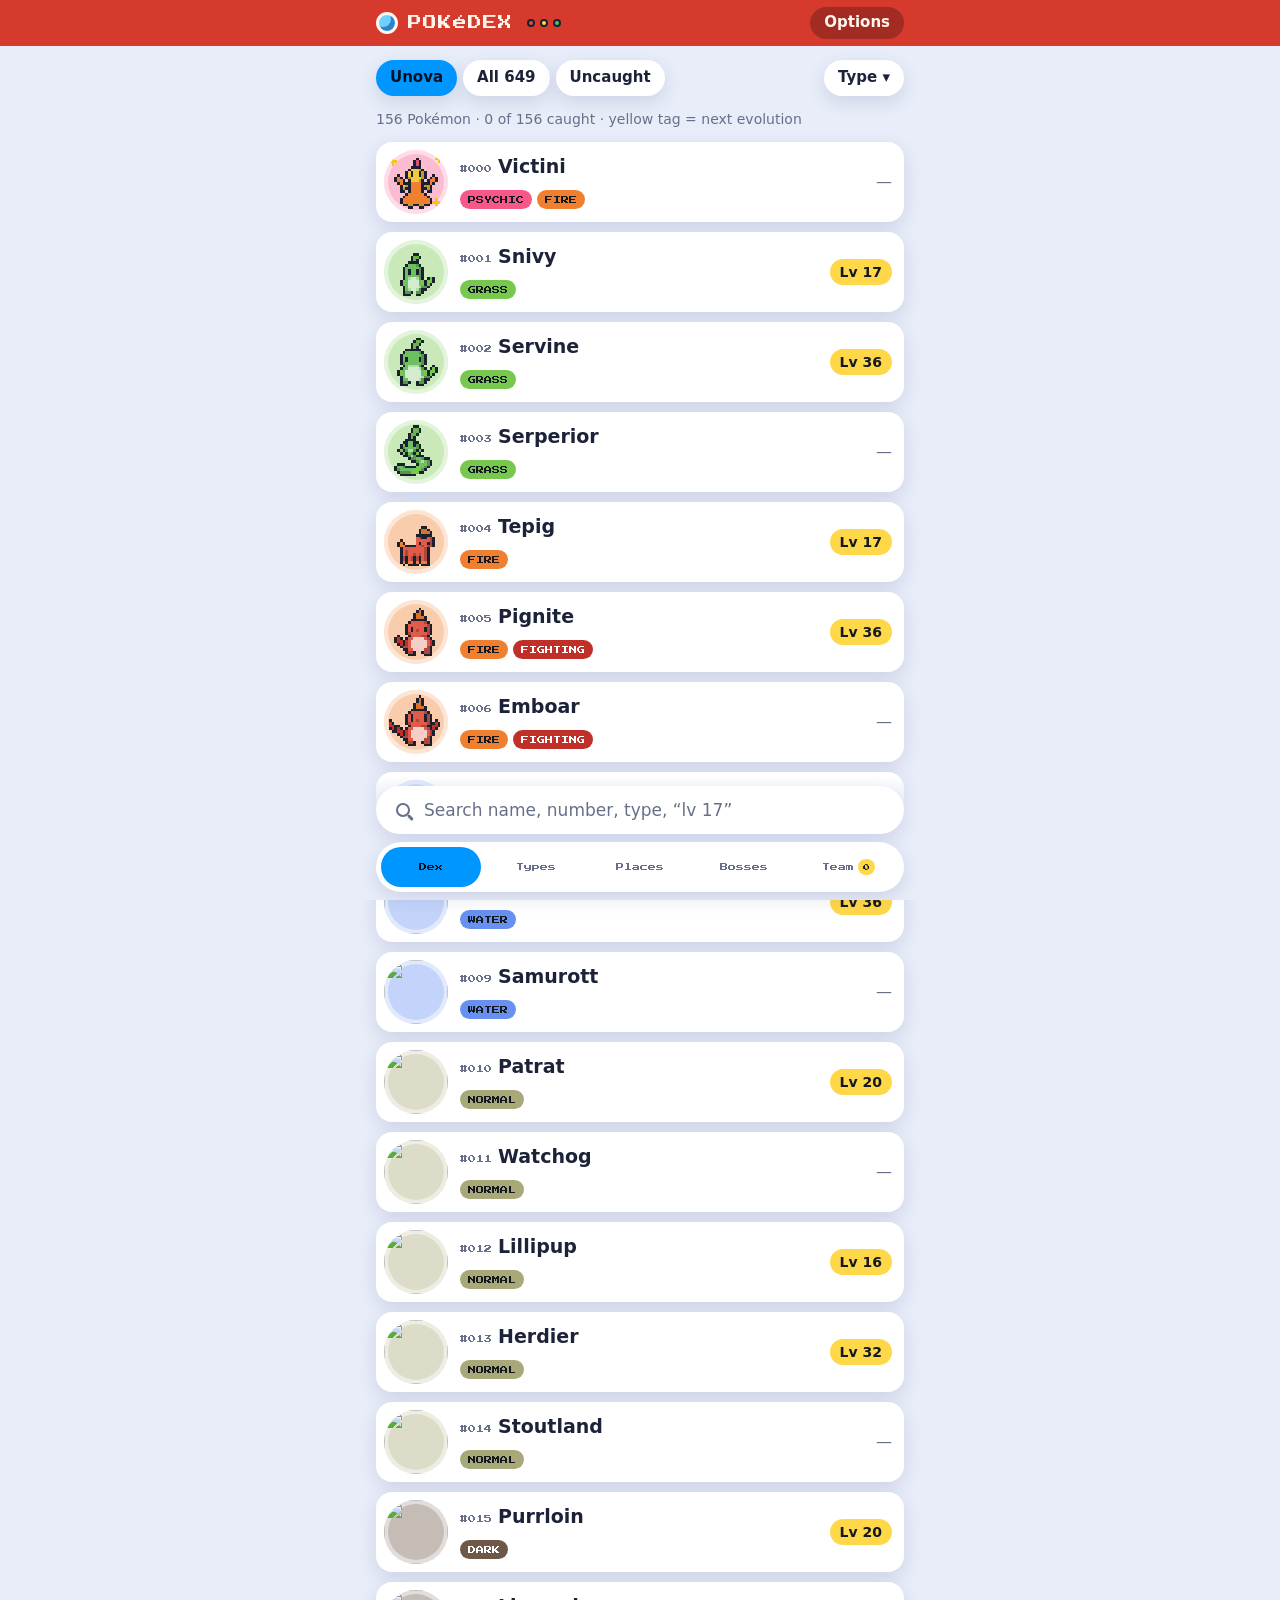
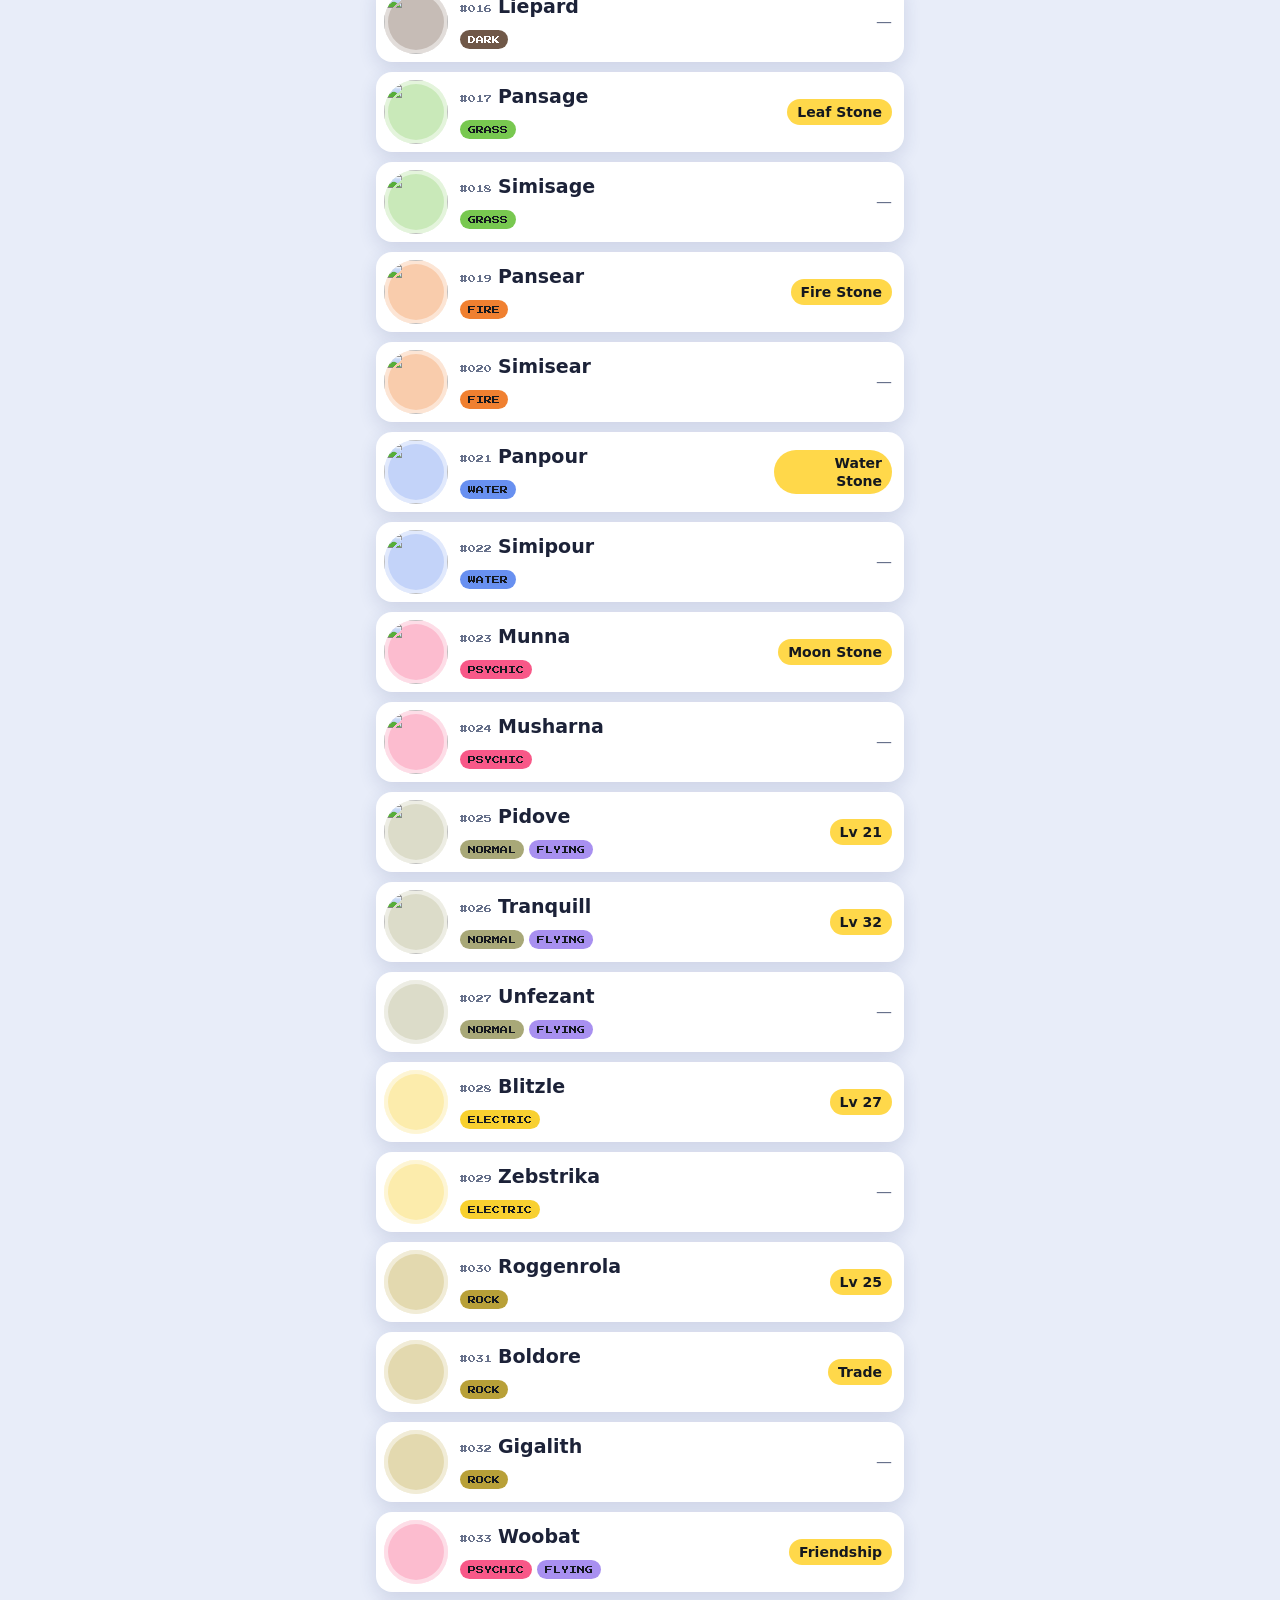
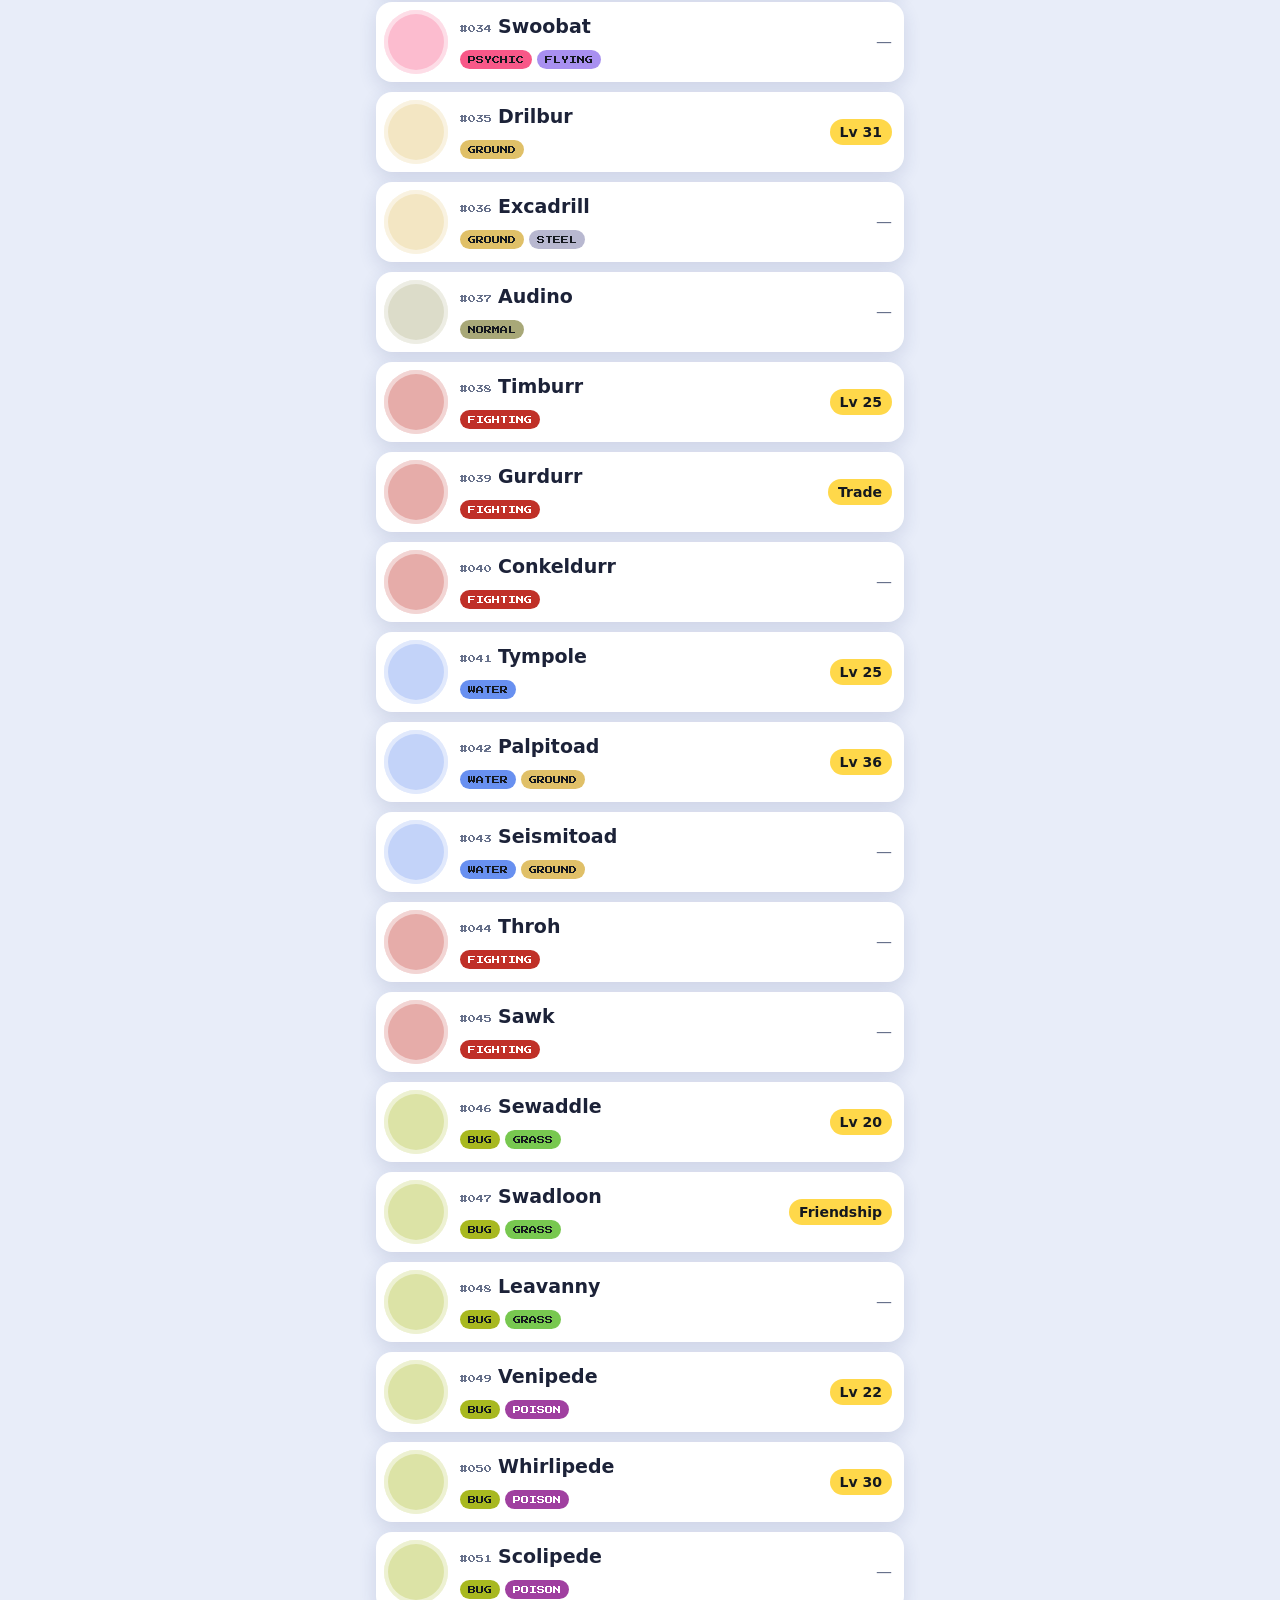
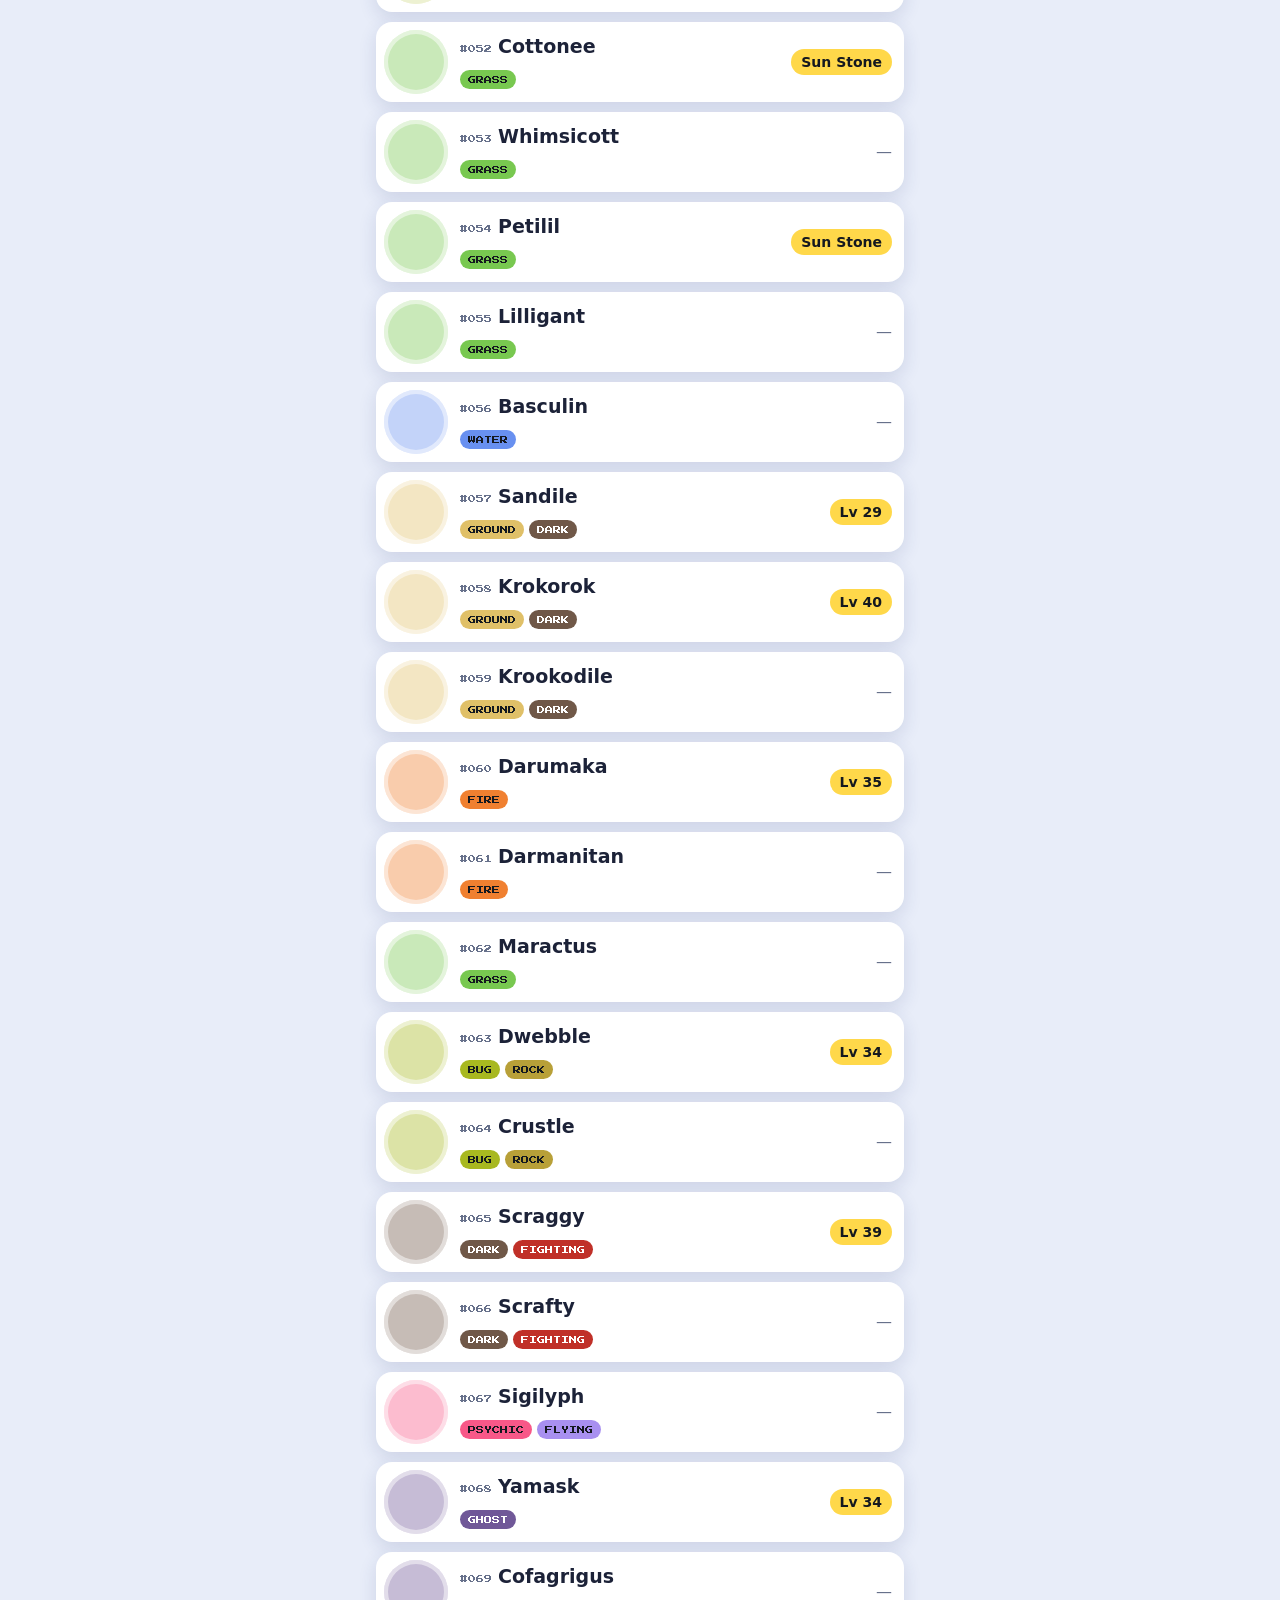
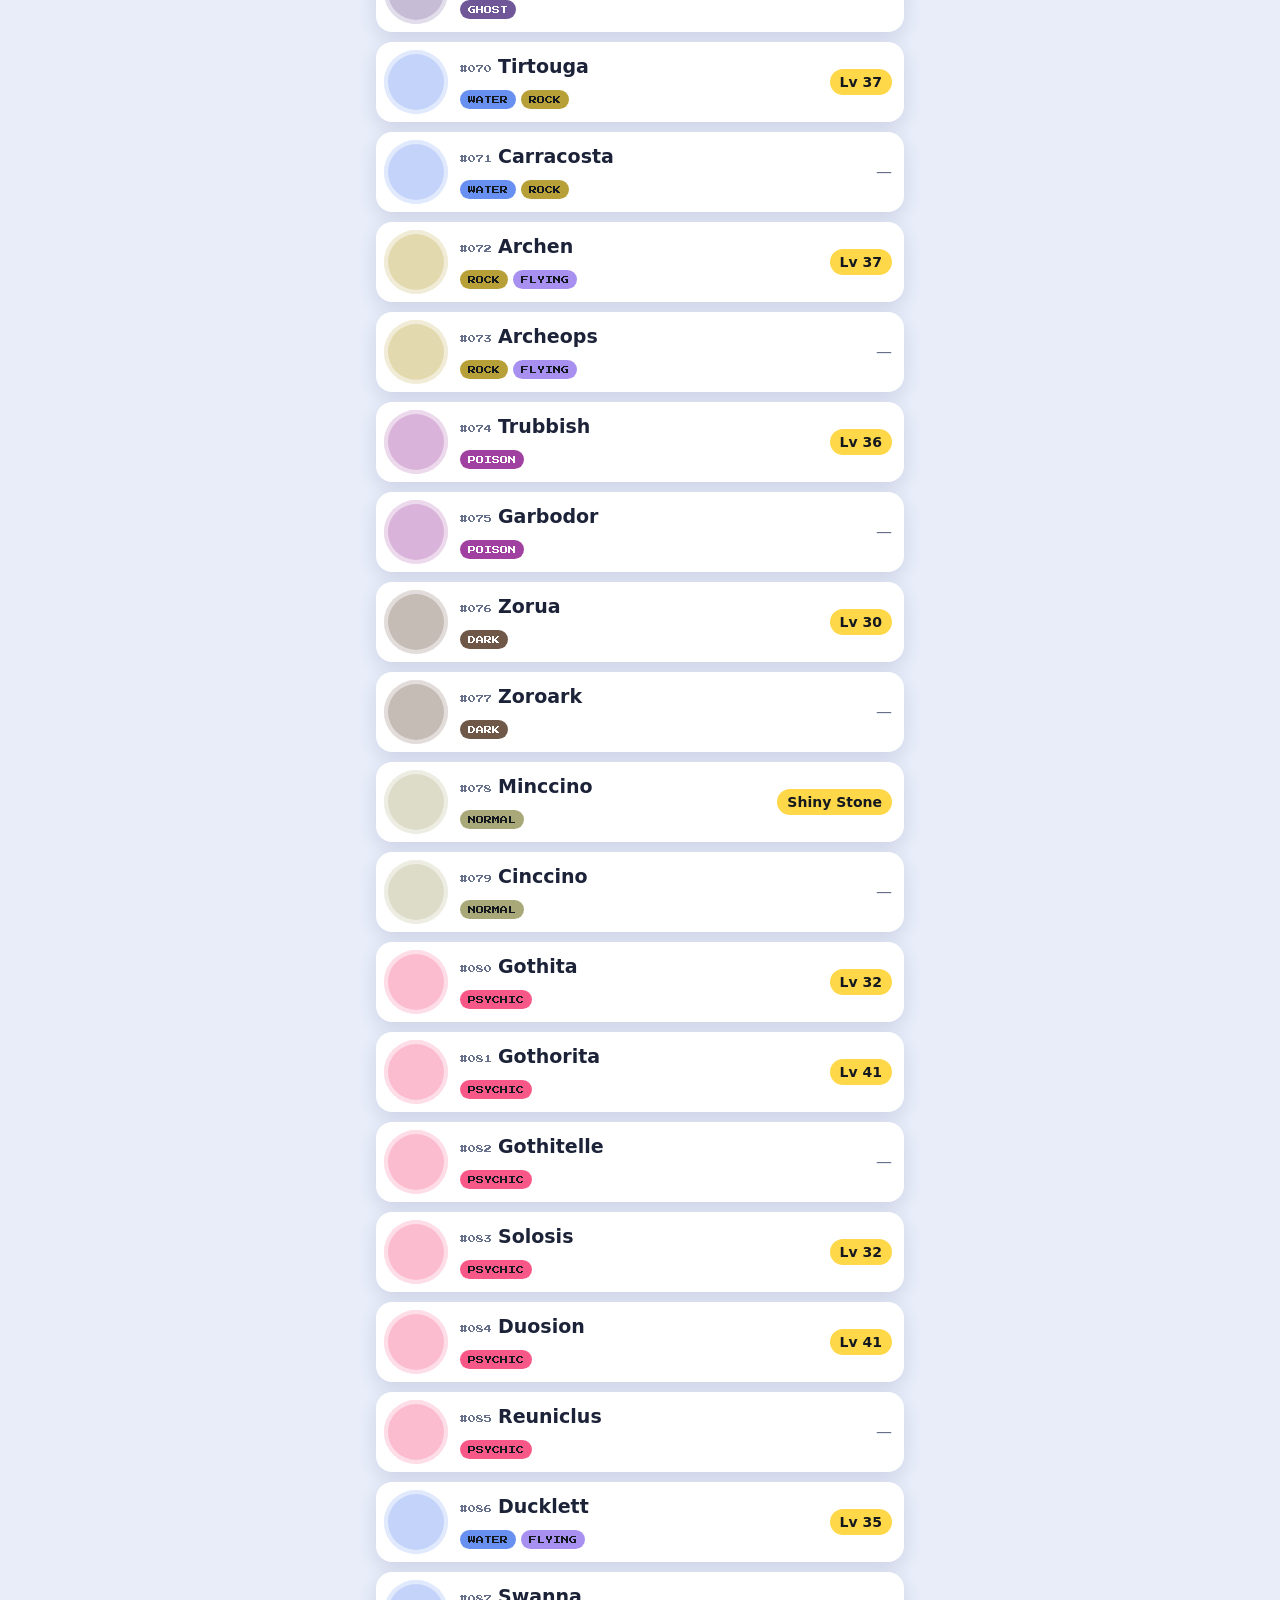
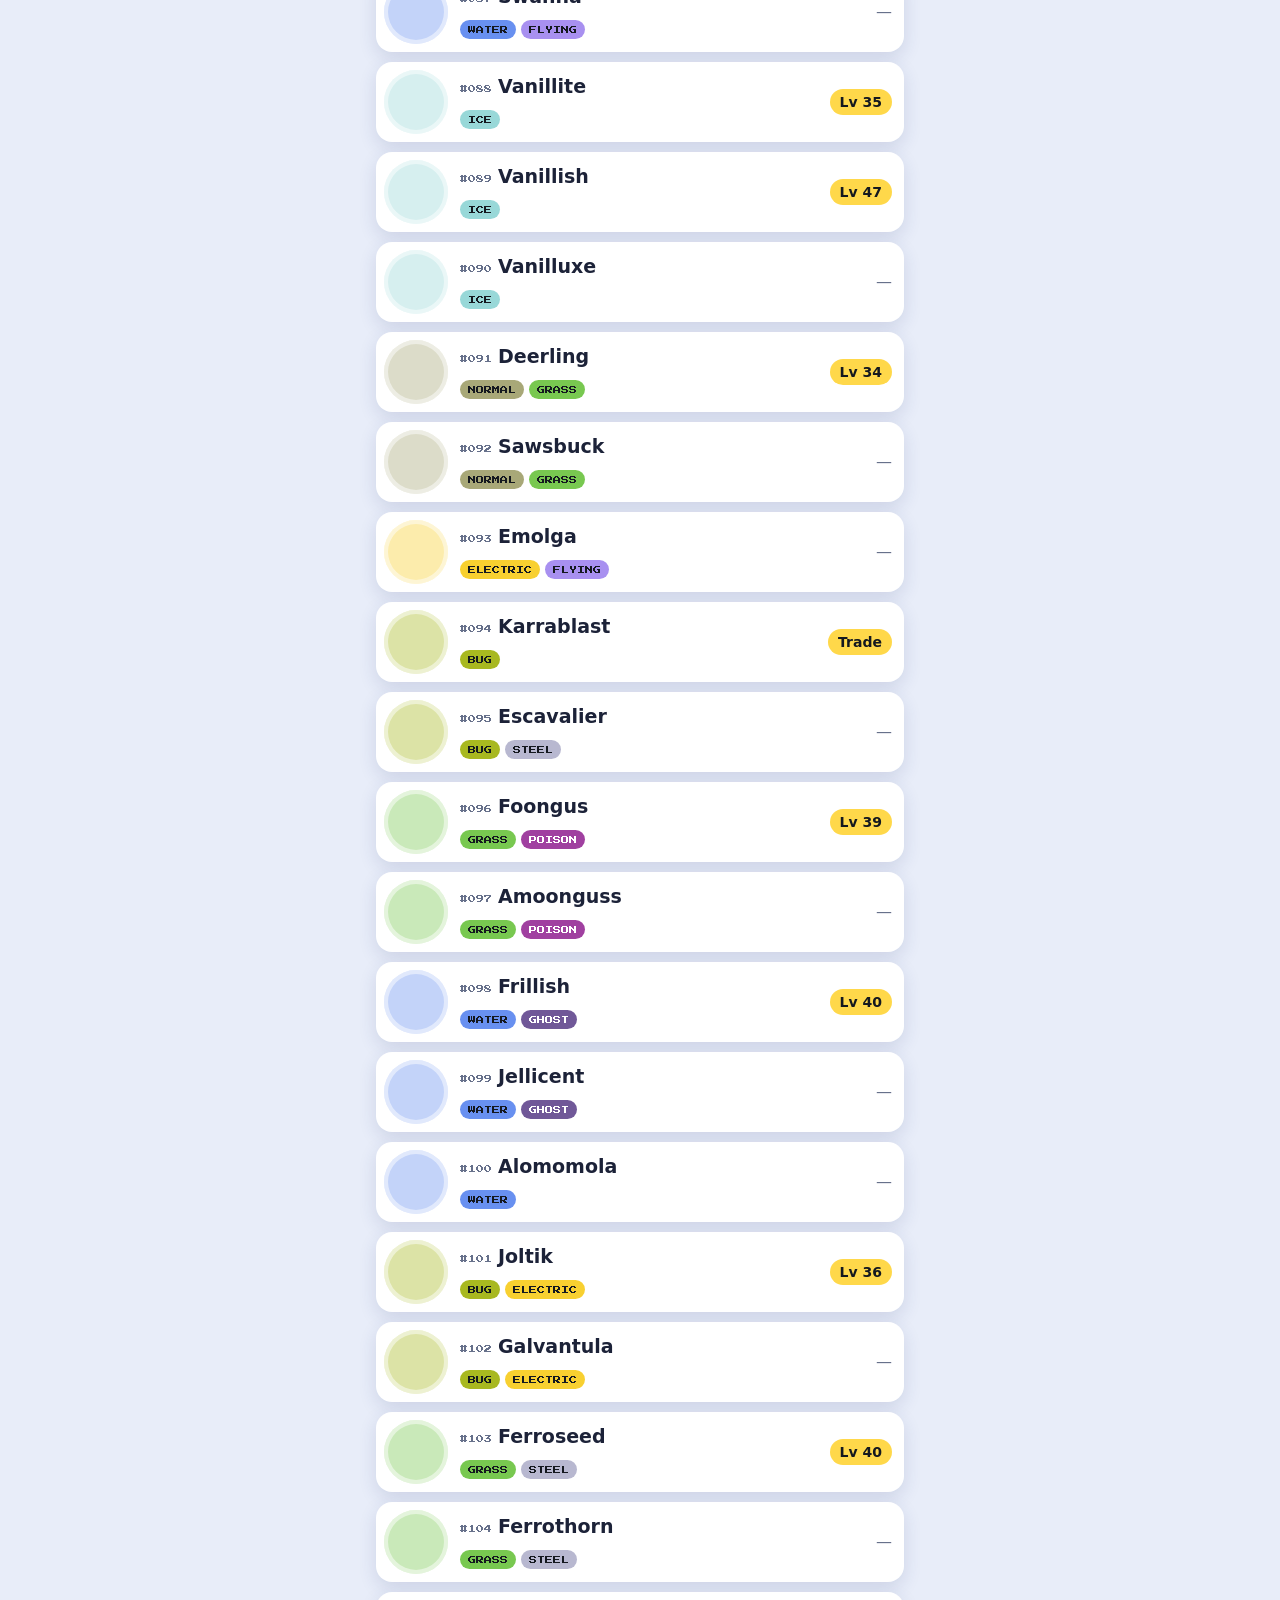
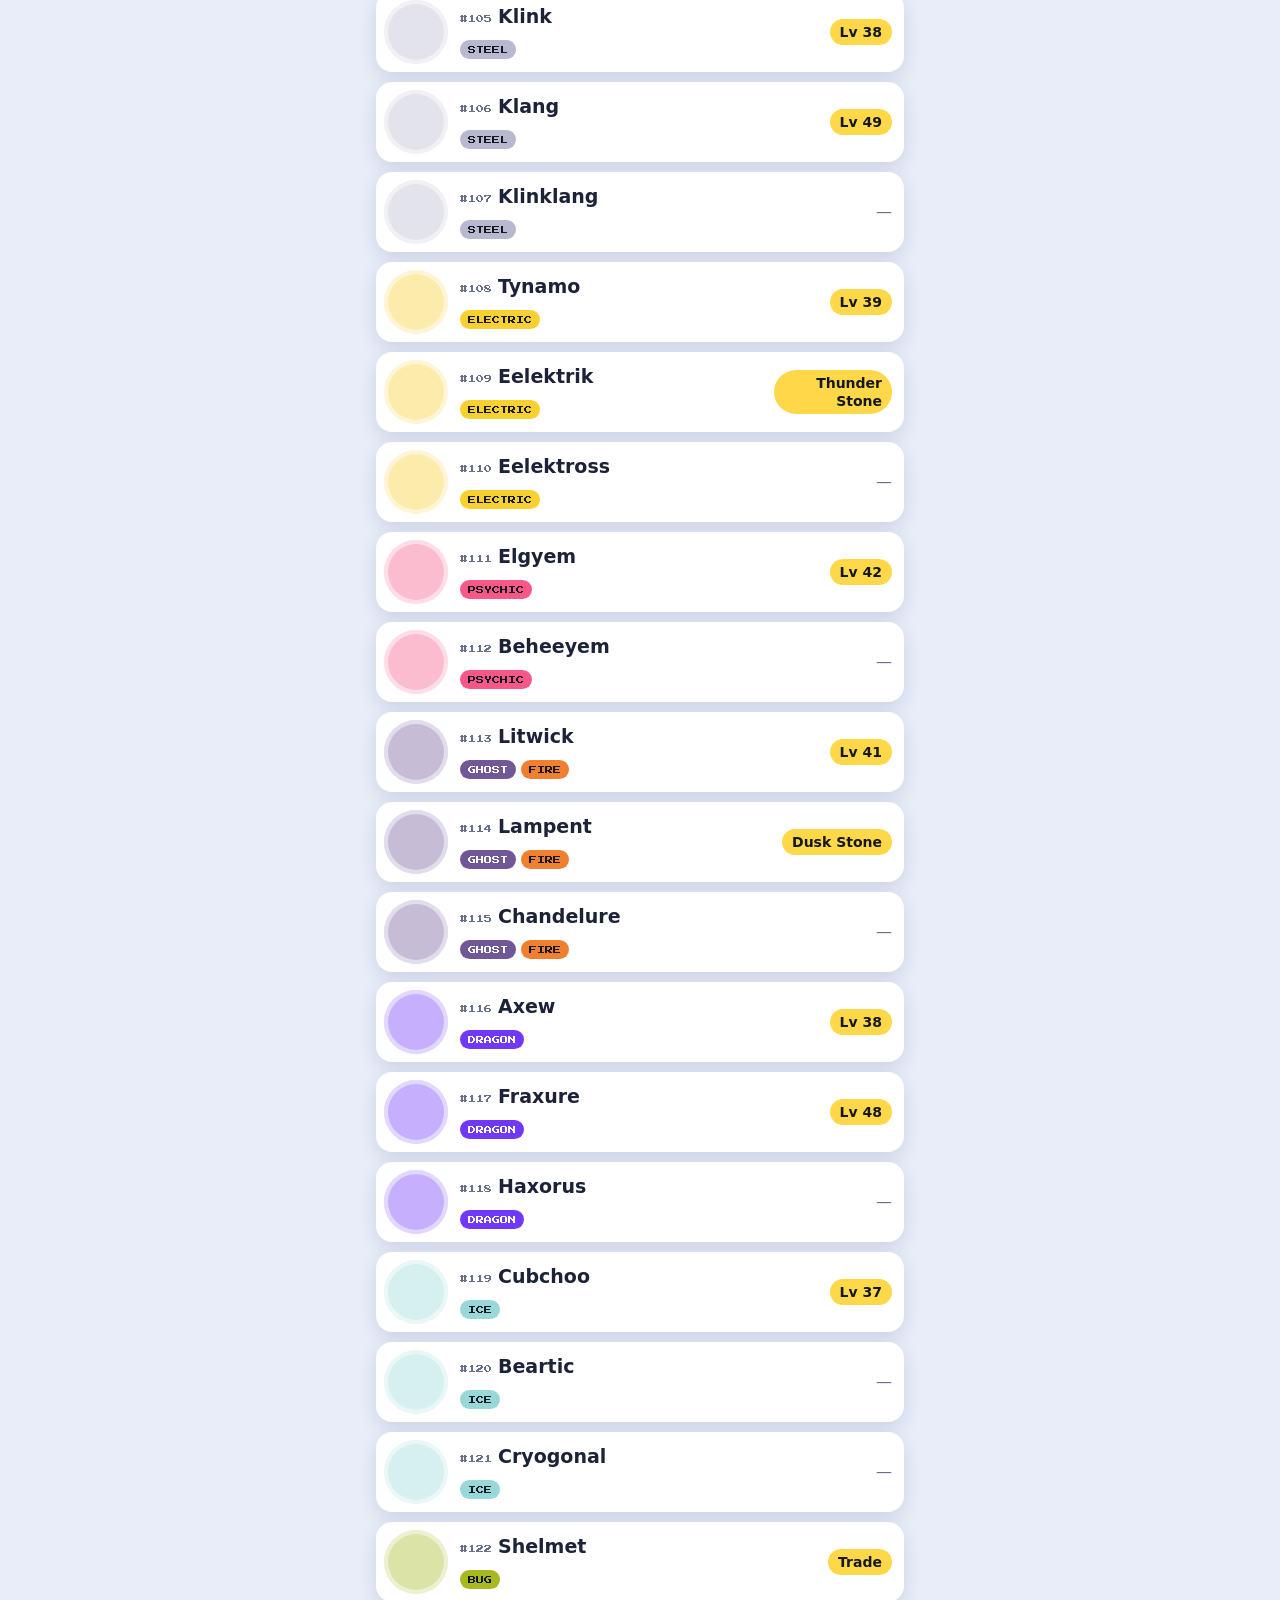
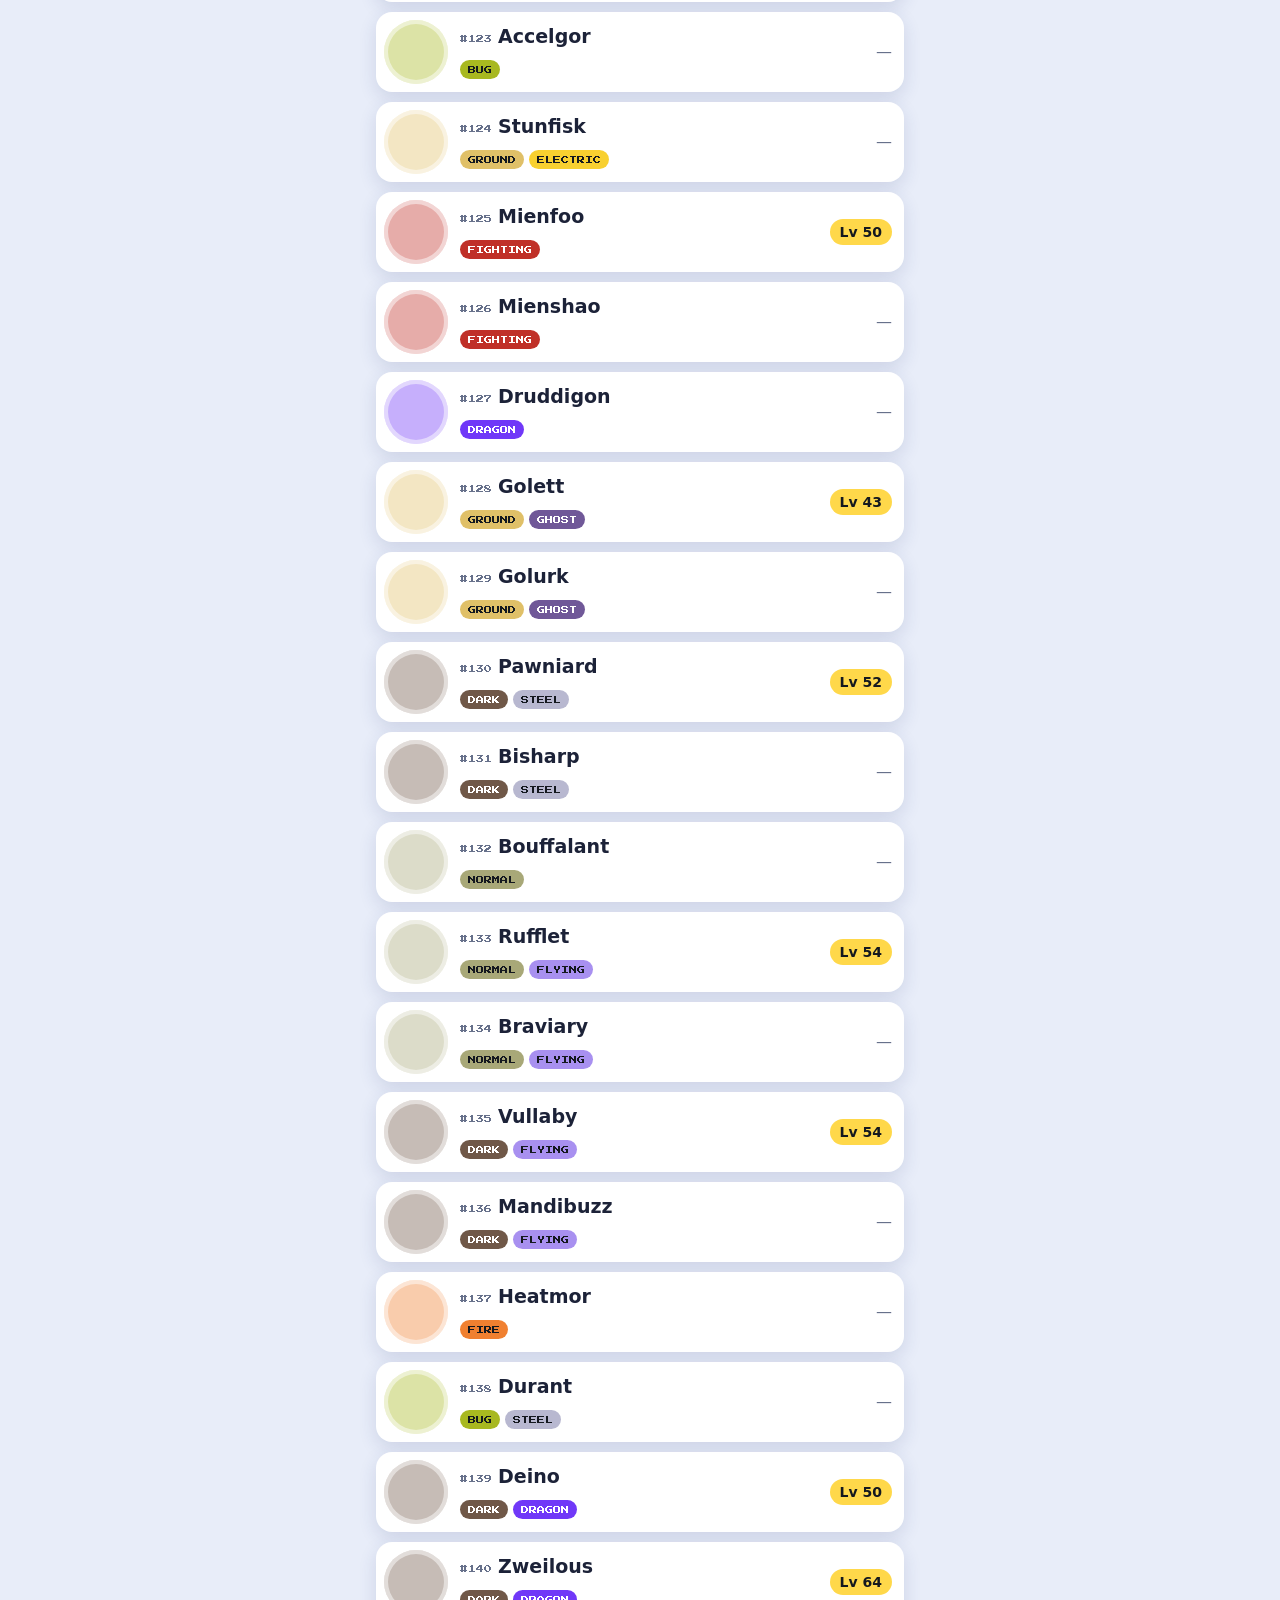
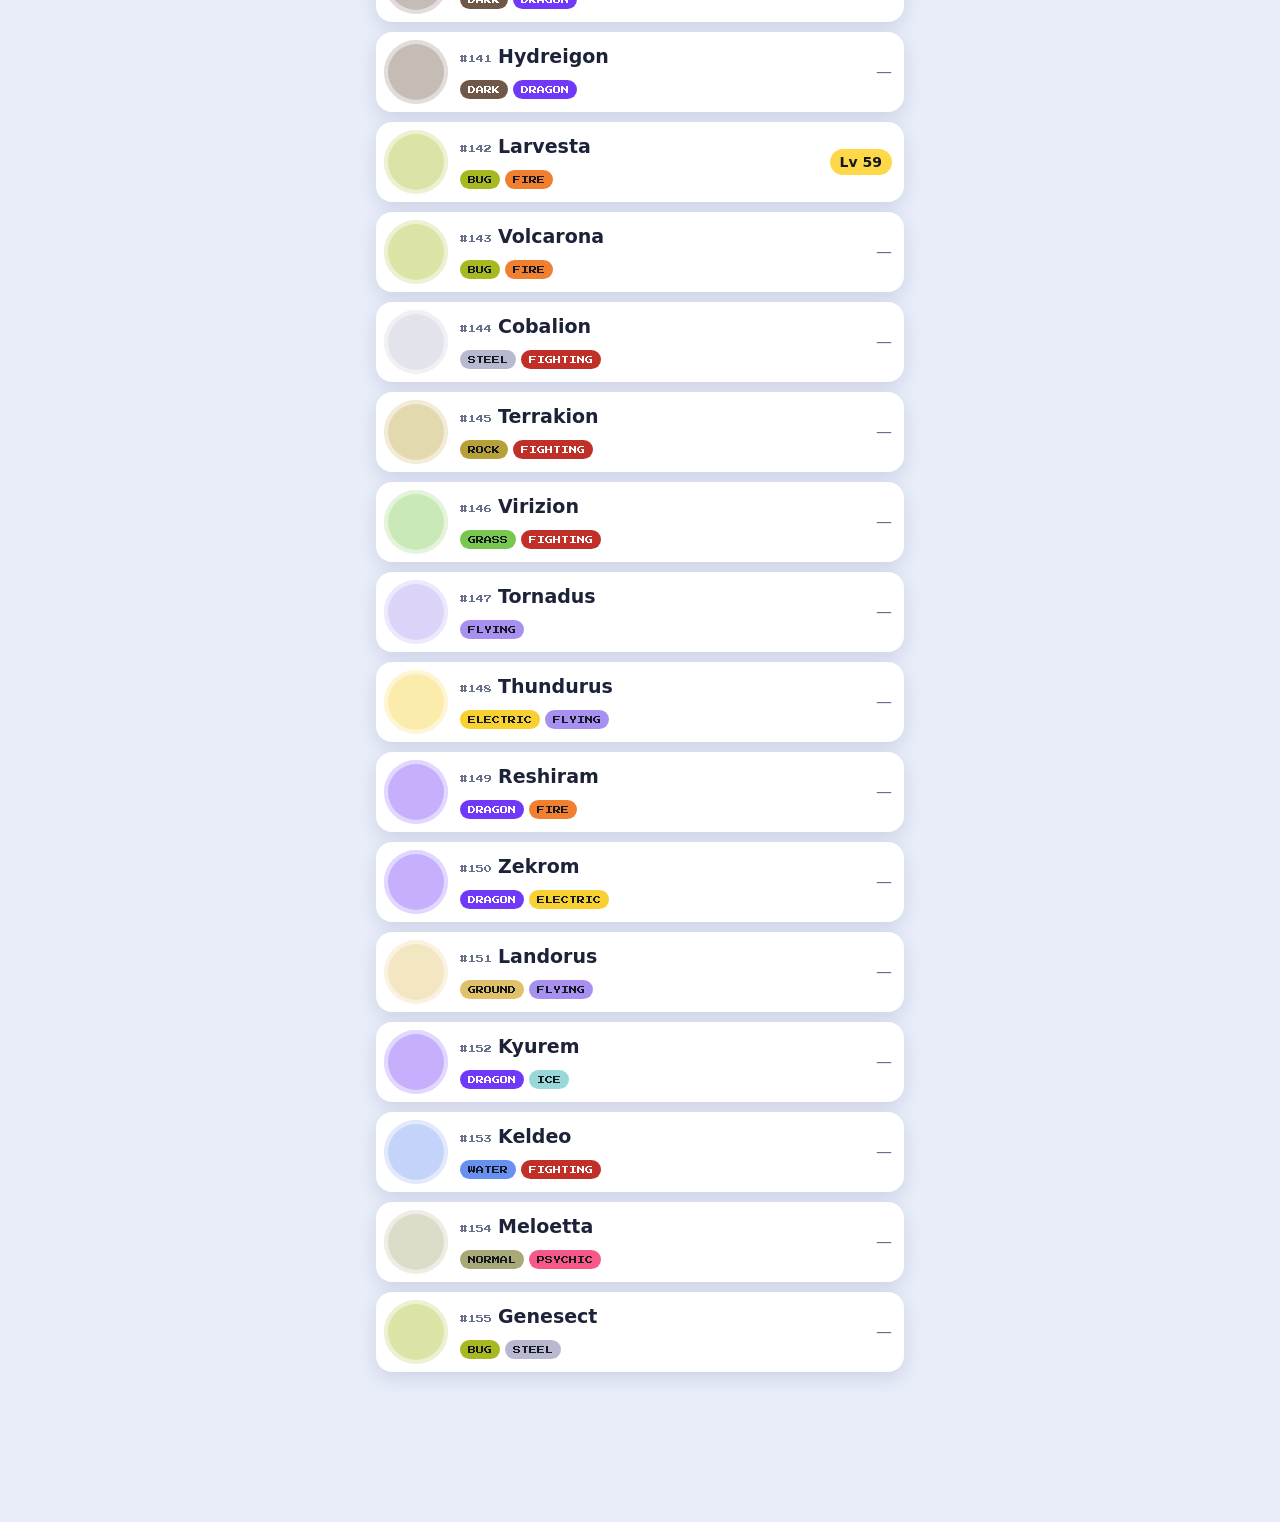
<file: pokedex-pwa/index.html>
<!doctype html>
<html lang="vi">
<head>
<meta charset="utf-8">
<meta name="viewport" content="width=device-width, initial-scale=1">
<title>Pokédex White</title>
<meta http-equiv="refresh" content="0; url=../">
<script>
/* The app moved up one folder. Drop the old offline copy, then go to the new address. */
(async () => {
  try { for (const r of await navigator.serviceWorker.getRegistrations()) if (r.scope.includes('/pokedex-pwa/')) await r.unregister(); } catch (e) {}
  location.replace('../' + location.hash);
})();
</script>
</head>
<body><p><a href="../">Pokédex đã chuyển sang địa chỉ mới. Bấm vào đây.</a></p></body>
</html>
</file>
<file: fonts.css>
@font-face {
  font-family: 'Press Start 2P';
  font-style: normal;
  font-weight: 400;
  font-display: swap;
  src: url(fonts/PressStart2P-latin-ext.woff2) format('woff2');
  unicode-range: U+0100-02BA, U+02BD-02C5, U+02C7-02CC, U+02CE-02D7, U+02DD-02FF, U+0304, U+0308, U+0329, U+1D00-1DBF, U+1E00-1E9F, U+1EF2-1EFF, U+2020, U+20A0-20AB, U+20AD-20C4, U+2113, U+2C60-2C7F, U+A720-A7FF;
}
@font-face {
  font-family: 'Press Start 2P';
  font-style: normal;
  font-weight: 400;
  font-display: swap;
  src: url(fonts/PressStart2P-latin.woff2) format('woff2');
  unicode-range: U+0000-00FF, U+0131, U+0152-0153, U+02BB-02BC, U+02C6, U+02DA, U+02DC, U+0304, U+0308, U+0329, U+2000-206F, U+20AC, U+2122, U+2191, U+2193, U+2212, U+2215, U+FEFF, U+FFFD;
}
@font-face {
  font-family: 'VT323';
  font-style: normal;
  font-weight: 400;
  font-display: swap;
  src: url(fonts/VT323-vietnamese.woff2) format('woff2');
  unicode-range: U+0102-0103, U+0110-0111, U+0128-0129, U+0168-0169, U+01A0-01A1, U+01AF-01B0, U+0300-0301, U+0303-0304, U+0308-0309, U+0323, U+0329, U+1EA0-1EF9, U+20AB;
}
@font-face {
  font-family: 'VT323';
  font-style: normal;
  font-weight: 400;
  font-display: swap;
  src: url(fonts/VT323-latin-ext.woff2) format('woff2');
  unicode-range: U+0100-02BA, U+02BD-02C5, U+02C7-02CC, U+02CE-02D7, U+02DD-02FF, U+0304, U+0308, U+0329, U+1D00-1DBF, U+1E00-1E9F, U+1EF2-1EFF, U+2020, U+20A0-20AB, U+20AD-20C4, U+2113, U+2C60-2C7F, U+A720-A7FF;
}
@font-face {
  font-family: 'VT323';
  font-style: normal;
  font-weight: 400;
  font-display: swap;
  src: url(fonts/VT323-latin.woff2) format('woff2');
  unicode-range: U+0000-00FF, U+0131, U+0152-0153, U+02BB-02BC, U+02C6, U+02DA, U+02DC, U+0304, U+0308, U+0329, U+2000-206F, U+20AC, U+2122, U+2191, U+2193, U+2212, U+2215, U+FEFF, U+FFFD;
}
</file>
